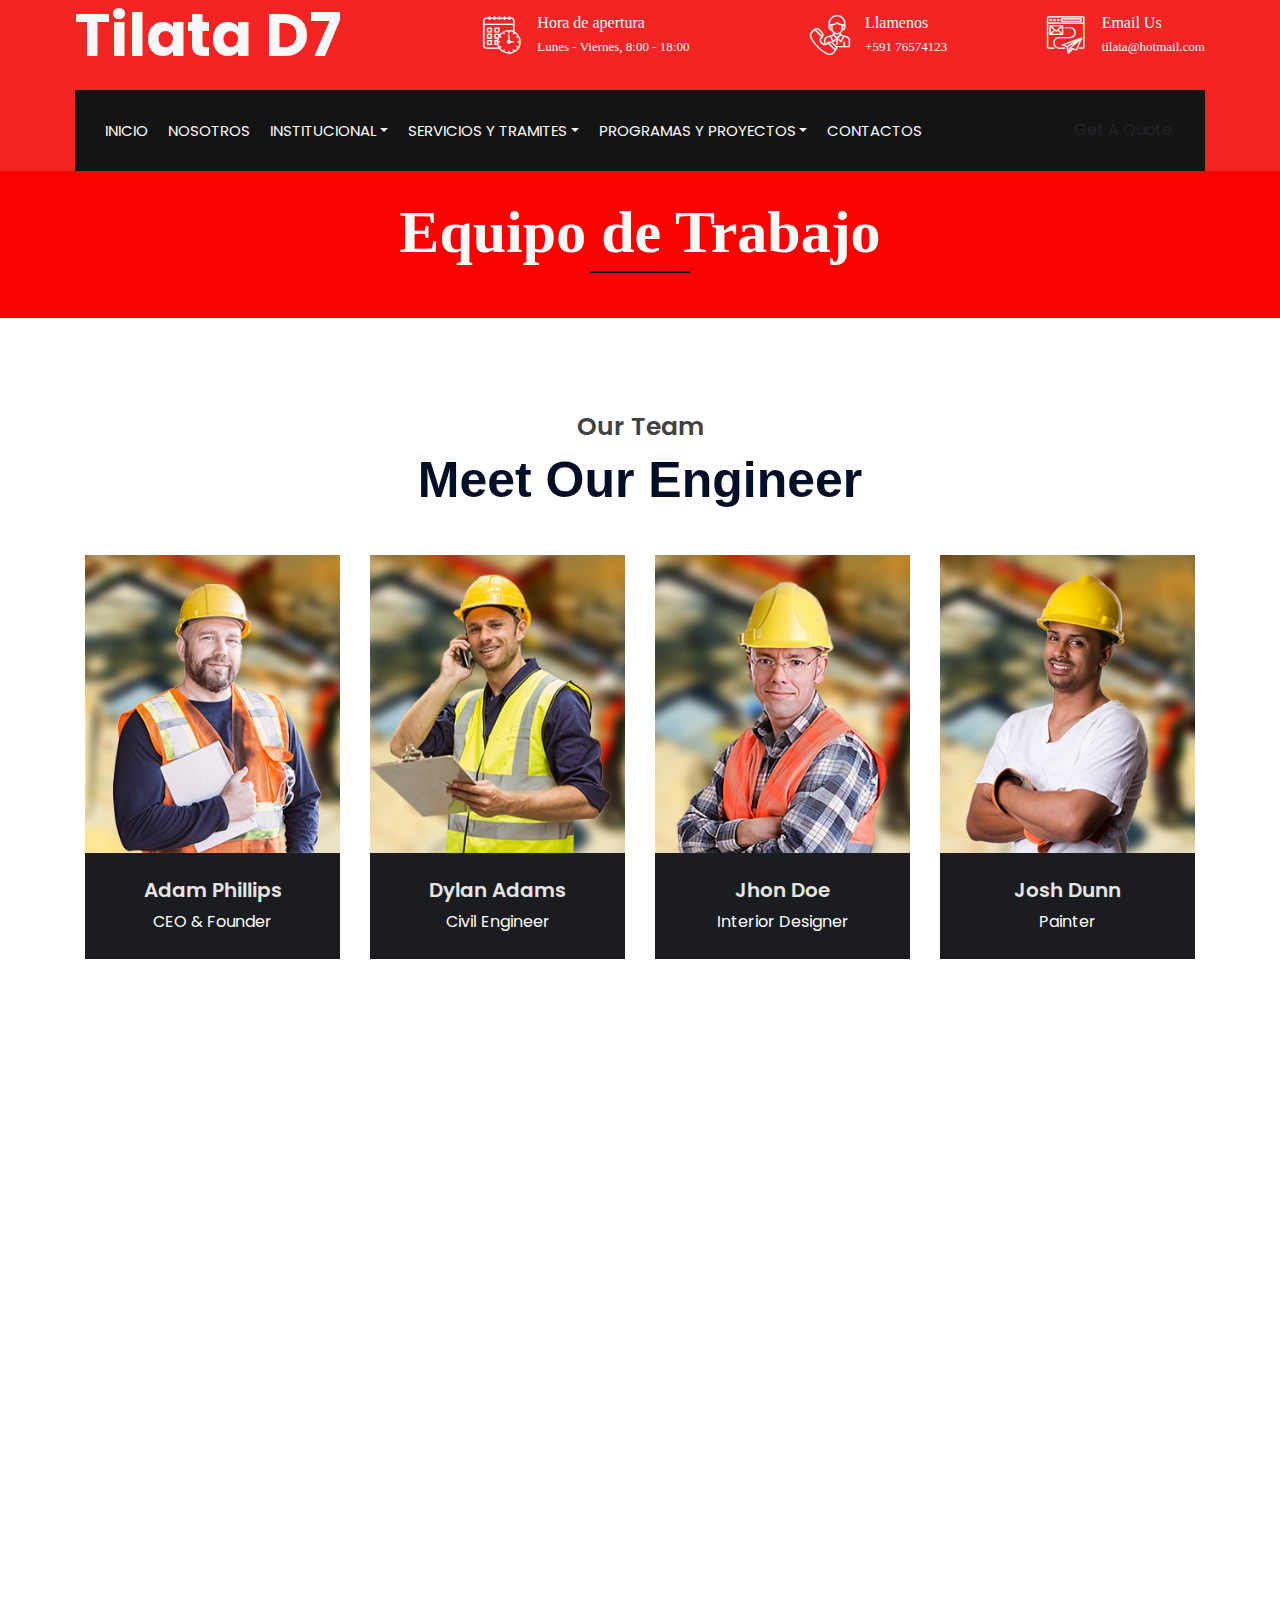
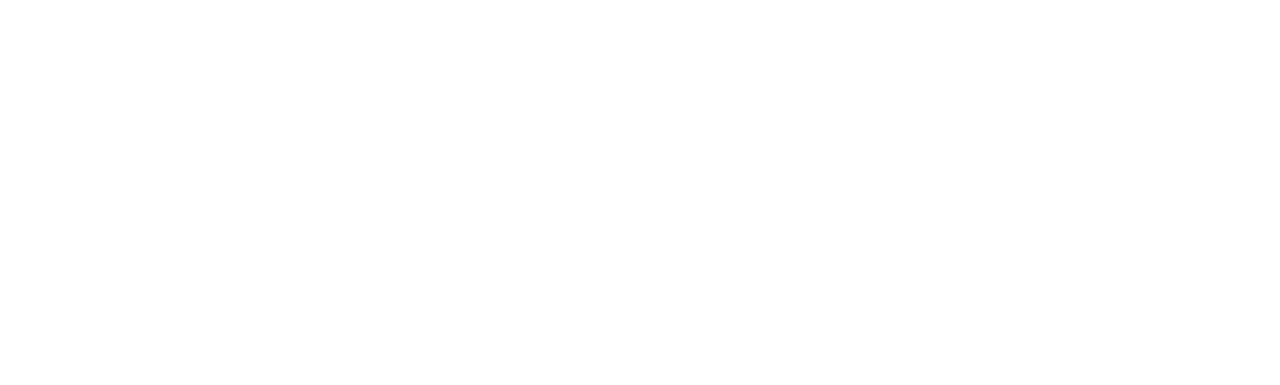
<file: equipo.html>
<!DOCTYPE html>
<html lang="en">
    <head>
        <meta charset="utf-8">
        <title>Sub Alcaldia de Tilata D-7</title>
        <meta content="width=device-width, initial-scale=1.0" name="viewport">
        <meta content="Construction Company Website Template" name="keywords">
        <meta content="Construction Company Website Template" name="description">

        <!-- Favicon 
        <link href="img/favicon.ico" rel="icon">-->
        <link rel="shorcut icon" href="imgs/descarga.png">

        <!-- Google Font -->
        <link href="https://fonts.googleapis.com/css2?family=Poppins:wght@100;200;300;400;500;600;700;800;900&display=swap" rel="stylesheet">

        <!-- CSS Libraries -->
        <link href="https://stackpath.bootstrapcdn.com/bootstrap/4.4.1/css/bootstrap.min.css" rel="stylesheet">
        <link href="https://cdnjs.cloudflare.com/ajax/libs/font-awesome/5.10.0/css/all.min.css" rel="stylesheet">
        <link href="lib/flaticon/font/flaticon.css" rel="stylesheet"> 
        <link href="lib/animate/animate.min.css" rel="stylesheet">
        <link href="lib/owlcarousel/assets/owl.carousel.min.css" rel="stylesheet">
        <link href="lib/lightbox/css/lightbox.min.css" rel="stylesheet">
        <link href="lib/slick/slick.css" rel="stylesheet">
        <link href="lib/slick/slick-theme.css" rel="stylesheet">

        <!-- Template Stylesheet -->
        <link href="css/style.css" rel="stylesheet">
    </head>

    <body>
        <div class="wrapper">
            <!-- Top Bar Start -->
            <div class="top-bar">
                <div class="container-fluid">
                    <div class="row align-items-center">
                        <div class="col-lg-4 col-md-12">
                            <div class="logo">
                                <a href="index.html">
                                    <h1>Tilata D7</h1>
                                    <!-- <img src="img/logo.jpg" alt="Logo"> -->
                                </a>
                            </div>
                        </div>
                        <div class="col-lg-8 col-md-7 d-none d-lg-block">
                            <div class="row">
                                <div class="col-4">
                                    <div class="top-bar-item">
                                        <div class="top-bar-icon">
                                            <i class="flaticon-calendar"></i>
                                        </div>
                                        <div class="top-bar-text">
                                            <h3>Hora de apertura</h3>
                                            <p>Lunes - Viernes, 8:00 - 18:00</p>
                                        </div>
                                    </div>
                                </div>
                                <div class="col-4">
                                    <div class="top-bar-item">
                                        <div class="top-bar-icon">
                                            <i class="flaticon-call"></i>
                                        </div>
                                        <div class="top-bar-text">
                                            <h3>Llamenos</h3>
                                            <p>+591 76574123</p>
                                        </div>
                                    </div>
                                </div>
                                <div class="col-4">
                                    <div class="top-bar-item">
                                        <div class="top-bar-icon">
                                            <i class="flaticon-send-mail"></i>
                                        </div>
                                        <div class="top-bar-text">
                                            <h3>Email Us</h3>
                                            <p>tilata@hotmail.com</p>
                                        </div>
                                    </div>
                                </div>
                            </div>
                        </div>
                    </div>
                </div>
            </div>
            <!-- Top Bar End -->

            <!-- Nav Bar Start -->
            <div class="nav-bar">
                <div class="container-fluid">
                    <nav class="navbar navbar-expand-lg bg-dark navbar-dark">
                        <a href="#" class="navbar-brand">MENU</a>
                        <button type="button" class="navbar-toggler" data-toggle="collapse" data-target="#navbarCollapse">
                            <span class="navbar-toggler-icon"></span>
                        </button>

                        <div class="collapse navbar-collapse justify-content-between" id="navbarCollapse">
                            <div class="navbar-nav mr-auto">
                                <a href="index.html" class="nav-item nav-link">Inicio</a>
                                <a href="nosotros.html" class="nav-item nav-link">Nosotros</a>
                                
                                <div class="nav-item dropdown">
                                    <a href="#" class="nav-link dropdown-toggle" data-toggle="dropdown">Institucional</a>
                                    <div class="dropdown-menu">
                                        <a href="mision.html" class="dropdown-item">Mision</a>
                                        <a href="vision.html" class="dropdown-item">Vision</a>
                                        <a href="objetivos.html" class="dropdown-item">Objetivo Institucional</a>
                                        <a href="organigrama.html" class="dropdown-item">Organigrama</a>
                                    </div>
                                </div>
                                
                                <div class="nav-item dropdown">
                                    <a href="#" class="nav-link dropdown-toggle" data-toggle="dropdown">Servicios y Tramites</a>
                                    <div class="dropdown-menu">
                                        <a href="guia.html" class="dropdown-item">Guia de Tramites</a>
                                        <a href="servicios.html" class="dropdown-item">Servicios</a>
                                    </div>
                                </div>

                                <div class="nav-item dropdown">
                                    <a href="#" class="nav-link dropdown-toggle" data-toggle="dropdown">Programas y Proyectos</a>
                                    <div class="dropdown-menu">
                                        <a href="obras.html" class="dropdown-item">Obras</a>
                                        <a href="portfolio.html" class="dropdown-item">Proyectos</a>
                                        <a href="equipo.html" class="dropdown-item">Equipo de Trabajo</a>
                                        <a href="noticias.html" class="dropdown-item">Noticias</a>
                                    </div>
                                </div>
                                <!--
                                <div class="nav-item dropdown">
                                    <a href="#" class="nav-link dropdown-toggle" data-toggle="dropdown">Paginas</a>
                                    <div class="dropdown-menu">
                                        <a href="obras.html" class="dropdown-item">Blog Page</a>
                                        <a href="single.html" class="dropdown-item">Single Page</a>
                                    </div>
                                </div>
                                -->
                                <a href="contact.html" class="nav-item nav-link">Contactos</a>
                            </div>
                            <div class="ml-auto">
                                <a class="btn" href="#">Get A Quote</a>
                            </div>
                        </div>
                    </nav>
                </div>
            </div>
            <!-- Nav Bar End -->
            
            
            <!-- Page Header Start -->
            <div class="page-header">
                <div class="container">
                    <div class="row">
                        <div class="col-12">
                            <h2>Equipo de Trabajo</h2>
                        </div>
                        <!--
                        <div class="col-12">
                            <a href="">Home</a>
                            <a href="">Our Team</a>
                        </div>
                        -->
                    </div>
                </div>
            </div>
            <!-- Page Header End -->


            <!-- Team Start -->
            <div class="team">
                <div class="container">
                    <div class="section-header text-center">
                        <p>Our Team</p>
                        <h2>Meet Our Engineer</h2>
                    </div>
                    <div class="row">
                        <div class="col-lg-3 col-md-6 wow fadeInUp" data-wow-delay="0.1s">
                            <div class="team-item">
                                <div class="team-img">
                                    <img src="img/team-1.jpg" alt="Team Image">
                                </div>
                                <div class="team-text">
                                    <h2>Adam Phillips</h2>
                                    <p>CEO & Founder</p>
                                </div>
                                <div class="team-social">
                                    <a class="social-tw" href=""><i class="fab fa-twitter"></i></a>
                                    <a class="social-fb" href=""><i class="fab fa-facebook-f"></i></a>
                                    <a class="social-li" href=""><i class="fab fa-linkedin-in"></i></a>
                                    <a class="social-in" href=""><i class="fab fa-instagram"></i></a>
                                </div>
                            </div>
                        </div>
                        <div class="col-lg-3 col-md-6 wow fadeInUp" data-wow-delay="0.2s">
                            <div class="team-item">
                                <div class="team-img">
                                    <img src="img/team-2.jpg" alt="Team Image">
                                </div>
                                <div class="team-text">
                                    <h2>Dylan Adams</h2>
                                    <p>Civil Engineer</p>
                                </div>
                                <div class="team-social">
                                    <a class="social-tw" href=""><i class="fab fa-twitter"></i></a>
                                    <a class="social-fb" href=""><i class="fab fa-facebook-f"></i></a>
                                    <a class="social-li" href=""><i class="fab fa-linkedin-in"></i></a>
                                    <a class="social-in" href=""><i class="fab fa-instagram"></i></a>
                                </div>
                            </div>
                        </div>
                        <div class="col-lg-3 col-md-6 wow fadeInUp" data-wow-delay="0.3s">
                            <div class="team-item">
                                <div class="team-img">
                                    <img src="img/team-3.jpg" alt="Team Image">
                                </div>
                                <div class="team-text">
                                    <h2>Jhon Doe</h2>
                                    <p>Interior Designer</p>
                                </div>
                                <div class="team-social">
                                    <a class="social-tw" href=""><i class="fab fa-twitter"></i></a>
                                    <a class="social-fb" href=""><i class="fab fa-facebook-f"></i></a>
                                    <a class="social-li" href=""><i class="fab fa-linkedin-in"></i></a>
                                    <a class="social-in" href=""><i class="fab fa-instagram"></i></a>
                                </div>
                            </div>
                        </div>
                        <div class="col-lg-3 col-md-6 wow fadeInUp" data-wow-delay="0.4s">
                            <div class="team-item">
                                <div class="team-img">
                                    <img src="img/team-4.jpg" alt="Team Image">
                                </div>
                                <div class="team-text">
                                    <h2>Josh Dunn</h2>
                                    <p>Painter</p>
                                </div>
                                <div class="team-social">
                                    <a class="social-tw" href=""><i class="fab fa-twitter"></i></a>
                                    <a class="social-fb" href=""><i class="fab fa-facebook-f"></i></a>
                                    <a class="social-li" href=""><i class="fab fa-linkedin-in"></i></a>
                                    <a class="social-in" href=""><i class="fab fa-instagram"></i></a>
                                </div>
                            </div>
                        </div>
                        <div class="col-lg-3 col-md-6 wow fadeInUp" data-wow-delay="0.1s">
                            <div class="team-item">
                                <div class="team-img">
                                    <img src="img/team-1.jpg" alt="Team Image">
                                </div>
                                <div class="team-text">
                                    <h2>Adam Phillips</h2>
                                    <p>CEO & Founder</p>
                                </div>
                                <div class="team-social">
                                    <a class="social-tw" href=""><i class="fab fa-twitter"></i></a>
                                    <a class="social-fb" href=""><i class="fab fa-facebook-f"></i></a>
                                    <a class="social-li" href=""><i class="fab fa-linkedin-in"></i></a>
                                    <a class="social-in" href=""><i class="fab fa-instagram"></i></a>
                                </div>
                            </div>
                        </div>
                        <div class="col-lg-3 col-md-6 wow fadeInUp" data-wow-delay="0.2s">
                            <div class="team-item">
                                <div class="team-img">
                                    <img src="img/team-2.jpg" alt="Team Image">
                                </div>
                                <div class="team-text">
                                    <h2>Dylan Adams</h2>
                                    <p>Civil Engineer</p>
                                </div>
                                <div class="team-social">
                                    <a class="social-tw" href=""><i class="fab fa-twitter"></i></a>
                                    <a class="social-fb" href=""><i class="fab fa-facebook-f"></i></a>
                                    <a class="social-li" href=""><i class="fab fa-linkedin-in"></i></a>
                                    <a class="social-in" href=""><i class="fab fa-instagram"></i></a>
                                </div>
                            </div>
                        </div>
                        <div class="col-lg-3 col-md-6 wow fadeInUp" data-wow-delay="0.3s">
                            <div class="team-item">
                                <div class="team-img">
                                    <img src="img/team-3.jpg" alt="Team Image">
                                </div>
                                <div class="team-text">
                                    <h2>Jhon Doe</h2>
                                    <p>Interior Designer</p>
                                </div>
                                <div class="team-social">
                                    <a class="social-tw" href=""><i class="fab fa-twitter"></i></a>
                                    <a class="social-fb" href=""><i class="fab fa-facebook-f"></i></a>
                                    <a class="social-li" href=""><i class="fab fa-linkedin-in"></i></a>
                                    <a class="social-in" href=""><i class="fab fa-instagram"></i></a>
                                </div>
                            </div>
                        </div>
                        <div class="col-lg-3 col-md-6 wow fadeInUp" data-wow-delay="0.4s">
                            <div class="team-item">
                                <div class="team-img">
                                    <img src="img/team-4.jpg" alt="Team Image">
                                </div>
                                <div class="team-text">
                                    <h2>Josh Dunn</h2>
                                    <p>Painter</p>
                                </div>
                                <div class="team-social">
                                    <a class="social-tw" href=""><i class="fab fa-twitter"></i></a>
                                    <a class="social-fb" href=""><i class="fab fa-facebook-f"></i></a>
                                    <a class="social-li" href=""><i class="fab fa-linkedin-in"></i></a>
                                    <a class="social-in" href=""><i class="fab fa-instagram"></i></a>
                                </div>
                            </div>
                        </div>
                    </div>
                </div>
            </div>
            <!-- Team End -->


            <!-- Footer Start -->
            <div class="footer wow fadeIn" data-wow-delay="0.3s">
                <div class="container">
                    <div class="row">
                        <div class="col-md-6 col-lg-3">
                            <div class="footer-contact">
                                <h2>Office Contact</h2>
                                <p><i class="fa fa-map-marker-alt"></i>123 Street, New York, USA</p>
                                <p><i class="fa fa-phone-alt"></i>+012 345 67890</p>
                                <p><i class="fa fa-envelope"></i>info@example.com</p>
                                <div class="footer-social">
                                    <a href=""><i class="fab fa-twitter"></i></a>
                                    <a href=""><i class="fab fa-facebook-f"></i></a>
                                    <a href=""><i class="fab fa-youtube"></i></a>
                                    <a href=""><i class="fab fa-instagram"></i></a>
                                    <a href=""><i class="fab fa-linkedin-in"></i></a>
                                </div>
                            </div>
                        </div>
                        <div class="col-md-6 col-lg-3">
                            <div class="footer-link">
                                <h2>Services Areas</h2>
                                <a href="">Building Construction</a>
                                <a href="">House Renovation</a>
                                <a href="">Architecture Design</a>
                                <a href="">Interior Design</a>
                                <a href="">Painting</a>
                            </div>
                        </div>
                        <div class="col-md-6 col-lg-3">
                            <div class="footer-link">
                                <h2>Useful Pages</h2>
                                <a href="">About Us</a>
                                <a href="">Contact Us</a>
                                <a href="">Our Team</a>
                                <a href="">Projects</a>
                                <a href="">Testimonial</a>
                            </div>
                        </div>
                        <div class="col-md-6 col-lg-3">
                            <div class="newsletter">
                                <h2>Newsletter</h2>
                                <p>
                                    Lorem ipsum dolor sit amet elit. Phasellus nec pretium mi. Curabitur facilisis ornare velit non vulpu
                                </p>
                                <div class="form">
                                    <input class="form-control" placeholder="Email here">
                                    <button class="btn">Submit</button>
                                </div>
                            </div>
                        </div>
                    </div>
                </div>
                <div class="container footer-menu">
                    <div class="f-menu">
                        <a href="">Terms of use</a>
                        <a href="">Privacy policy</a>
                        <a href="">Cookies</a>
                        <a href="">Help</a>
                        <a href="">FQAs</a>
                    </div>
                </div>
                <div class="container copyright">
                    <div class="row">
                        <div class="col-md-6">
                            <p>&copy; <a href="#">Your Site Name</a>, All Right Reserved.</p>
                        </div>
                        <div class="col-md-6">
                            <p>Designed By <a href="https://htmlcodex.com">HTML Codex</a></p>
                        </div>
                    </div>
                </div>
            </div>
            <!-- Footer End -->

            <a href="#" class="back-to-top"><i class="fa fa-chevron-up"></i></a>
        </div>

        <!-- JavaScript Libraries -->
        <script src="https://code.jquery.com/jquery-3.4.1.min.js"></script>
        <script src="https://stackpath.bootstrapcdn.com/bootstrap/4.4.1/js/bootstrap.bundle.min.js"></script>
        <script src="lib/easing/easing.min.js"></script>
        <script src="lib/wow/wow.min.js"></script>
        <script src="lib/owlcarousel/owl.carousel.min.js"></script>
        <script src="lib/isotope/isotope.pkgd.min.js"></script>
        <script src="lib/lightbox/js/lightbox.min.js"></script>
        <script src="lib/waypoints/waypoints.min.js"></script>
        <script src="lib/counterup/counterup.min.js"></script>
        <script src="lib/slick/slick.min.js"></script>

        <!-- Template Javascript -->
        <script src="js/main.js"></script>
    </body>
</html>
</file>
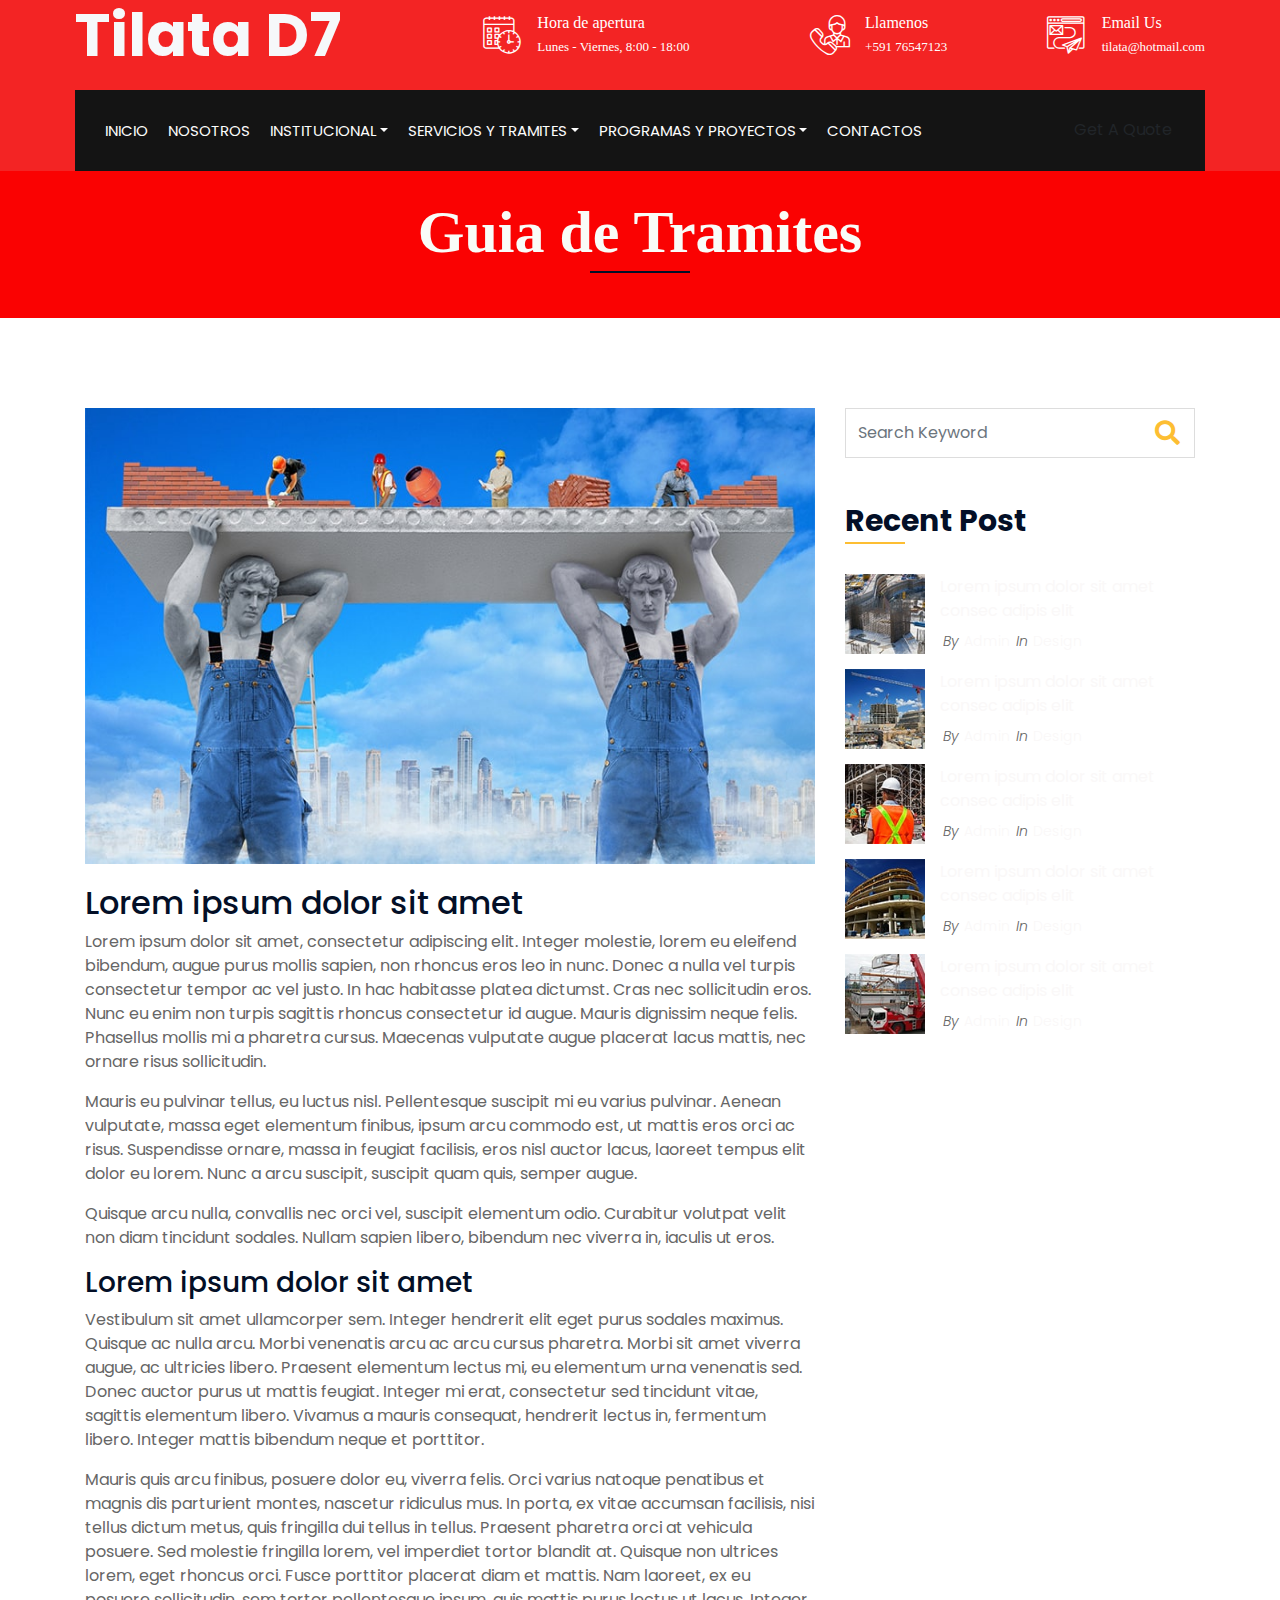
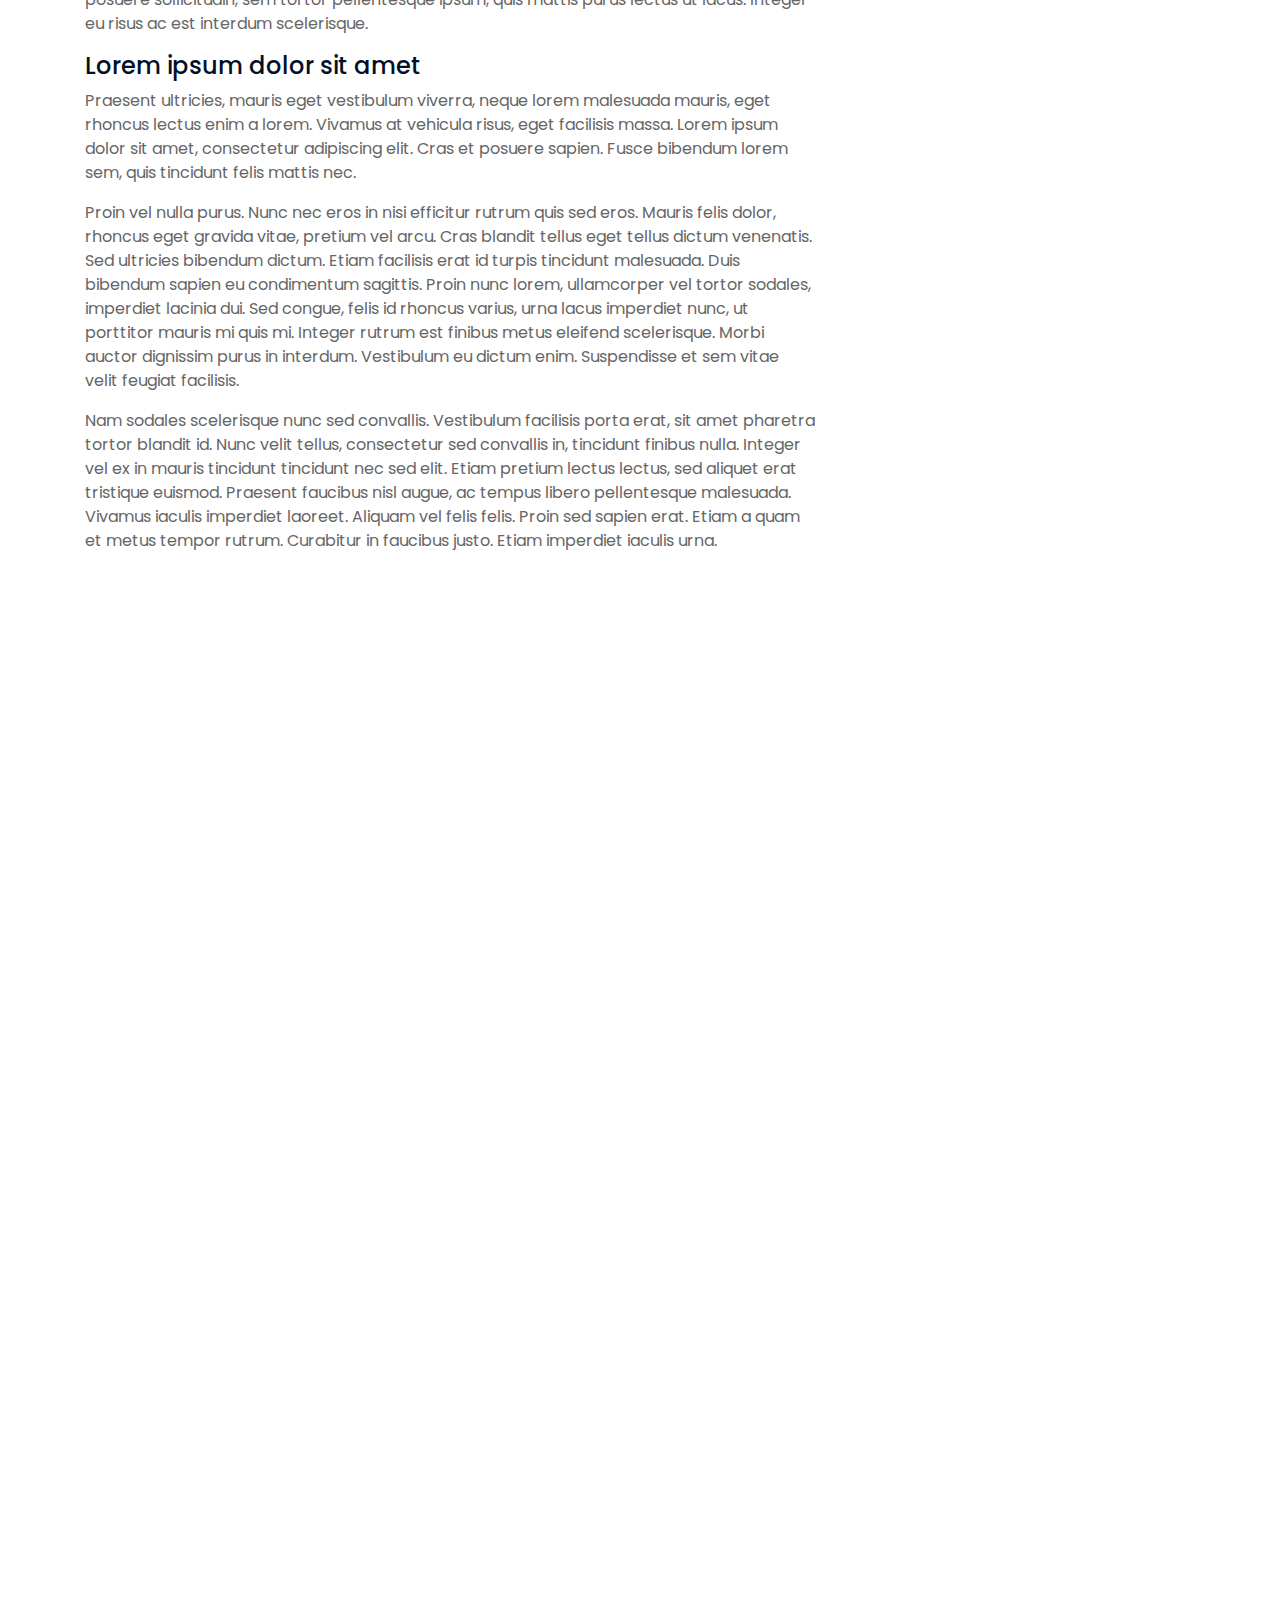
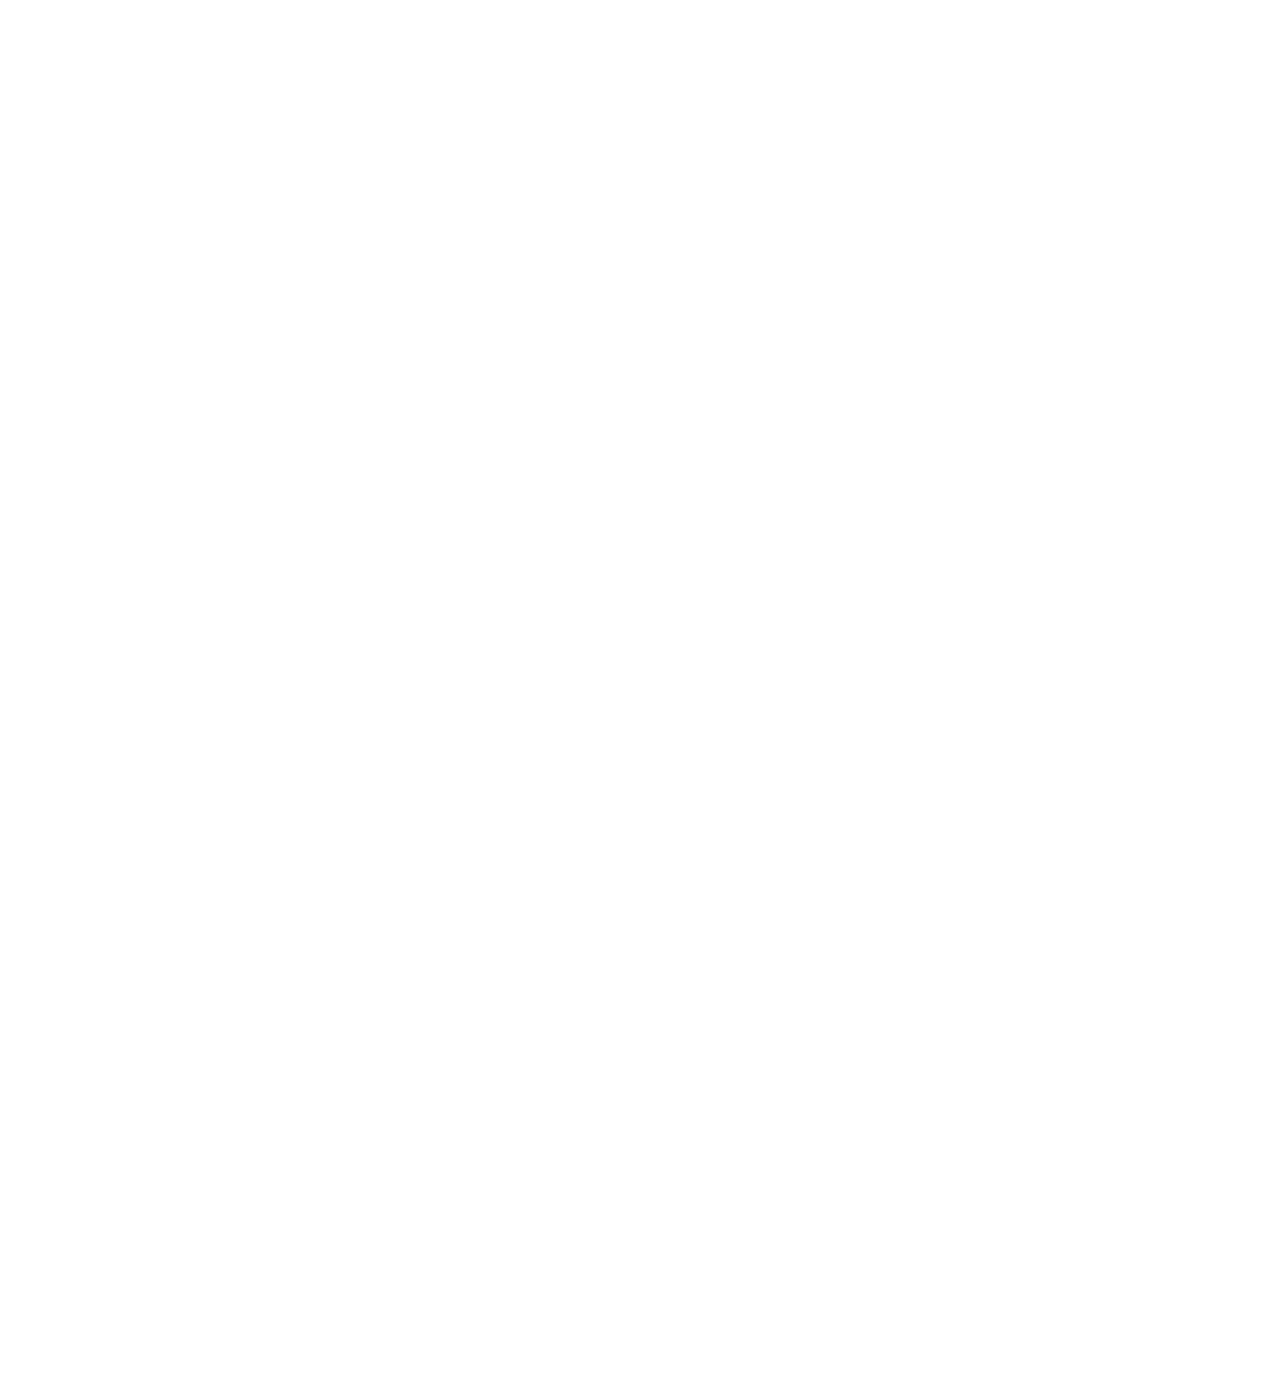
<file: guia.html>
<!DOCTYPE html>
<html lang="en">
    <head>
        <meta charset="utf-8">
        <title>Sub Alcaldia de Tilata D-7</title>
        <meta content="width=device-width, initial-scale=1.0" name="viewport">
        <meta content="Construction Company Website Template" name="keywords">
        <meta content="Construction Company Website Template" name="description">

        <!-- Favicon 
        <link href="img/favicon.ico" rel="icon">-->
        <link rel="shorcut icon" href="imgs/descarga.png">

        <!-- Google Font -->
        <link href="https://fonts.googleapis.com/css2?family=Poppins:wght@100;200;300;400;500;600;700;800;900&display=swap" rel="stylesheet">

        <!-- CSS Libraries -->
        <link href="https://stackpath.bootstrapcdn.com/bootstrap/4.4.1/css/bootstrap.min.css" rel="stylesheet">
        <link href="https://cdnjs.cloudflare.com/ajax/libs/font-awesome/5.10.0/css/all.min.css" rel="stylesheet">
        <link href="lib/flaticon/font/flaticon.css" rel="stylesheet"> 
        <link href="lib/animate/animate.min.css" rel="stylesheet">
        <link href="lib/owlcarousel/assets/owl.carousel.min.css" rel="stylesheet">
        <link href="lib/lightbox/css/lightbox.min.css" rel="stylesheet">
        <link href="lib/slick/slick.css" rel="stylesheet">
        <link href="lib/slick/slick-theme.css" rel="stylesheet">

        <!-- Template Stylesheet -->
        <link href="css/style.css" rel="stylesheet">
    </head>

    <body>
        <div class="wrapper">
            <!-- Top Bar Start -->
            <div class="top-bar">
                <div class="container-fluid">
                    <div class="row align-items-center">
                        <div class="col-lg-4 col-md-12">
                            <div class="logo">
                                <a href="index.html">
                                    <h1>Tilata D7</h1>
                                    <!-- <img src="img/logo.jpg" alt="Logo"> -->
                                </a>
                            </div>
                        </div>
                        <div class="col-lg-8 col-md-7 d-none d-lg-block">
                            <div class="row">
                                <div class="col-4">
                                    <div class="top-bar-item">
                                        <div class="top-bar-icon">
                                            <i class="flaticon-calendar"></i>
                                        </div>
                                        <div class="top-bar-text">
                                            <h3>Hora de apertura</h3>
                                            <p>Lunes - Viernes, 8:00 - 18:00</p>
                                        </div>
                                    </div>
                                </div>
                                <div class="col-4">
                                    <div class="top-bar-item">
                                        <div class="top-bar-icon">
                                            <i class="flaticon-call"></i>
                                        </div>
                                        <div class="top-bar-text">
                                            <h3>Llamenos</h3>
                                            <p>+591 76547123</p>
                                        </div>
                                    </div>
                                </div>
                                <div class="col-4">
                                    <div class="top-bar-item">
                                        <div class="top-bar-icon">
                                            <i class="flaticon-send-mail"></i>
                                        </div>
                                        <div class="top-bar-text">
                                            <h3>Email Us</h3>
                                            <p>tilata@hotmail.com</p>
                                        </div>
                                    </div>
                                </div>
                            </div>
                        </div>
                    </div>
                </div>
            </div>
            <!-- Top Bar End -->

            <!-- Nav Bar Start -->
            <div class="nav-bar">
                <div class="container-fluid">
                    <nav class="navbar navbar-expand-lg bg-dark navbar-dark">
                        <a href="#" class="navbar-brand">MENU</a>
                        <button type="button" class="navbar-toggler" data-toggle="collapse" data-target="#navbarCollapse">
                            <span class="navbar-toggler-icon"></span>
                        </button>

                        <div class="collapse navbar-collapse justify-content-between" id="navbarCollapse">
                            <div class="navbar-nav mr-auto">
                                <a href="index.html" class="nav-item nav-link">Inicio</a>
                                <a href="nosotros.html" class="nav-item nav-link">Nosotros</a>
                                <div class="nav-item dropdown">
                                    <a href="#" class="nav-link dropdown-toggle" data-toggle="dropdown">Institucional</a>
                                    <div class="dropdown-menu">
                                        <a href="mision.html" class="dropdown-item">Mision</a>
                                        <a href="vision.html" class="dropdown-item">Vision</a>
                                        <a href="objetivos.html" class="dropdown-item">Objetivo Institucional</a>
                                        <a href="organigrama.html" class="dropdown-item">Organigrama</a>
                                    </div>
                                </div>
                                
                                <div class="nav-item dropdown">
                                    <a href="#" class="nav-link dropdown-toggle" data-toggle="dropdown">Servicios y Tramites</a>
                                    <div class="dropdown-menu">
                                        <a href="guia.html" class="dropdown-item">Guia de Tramites</a>
                                        <a href="servicios.html" class="dropdown-item">Servicios</a>
                                    </div>
                                </div>
                                
                                <div class="nav-item dropdown">
                                    <a href="#" class="nav-link dropdown-toggle" data-toggle="dropdown">Programas y Proyectos</a>
                                    <div class="dropdown-menu">
                                        <a href="obras.html" class="dropdown-item">Obras</a>
                                        <a href="portfolio.html" class="dropdown-item">Proyectos</a>
                                        <a href="equipo.html" class="dropdown-item">Equipo de Trabajo</a>
                                        <a href="noticias.html" class="dropdown-item">Noticias</a>
                                    </div>
                                </div>

                                <!--
                                <div class="nav-item dropdown">
                                    <a href="#" class="nav-link dropdown-toggle active" data-toggle="dropdown">Paginas</a>
                                    <div class="dropdown-menu">
                                        <a href="obras.html" class="dropdown-item">Blog Page</a>
                                        <a href="single.html" class="dropdown-item">Single Page</a>
                                    </div>
                                </div>
                                -->
                                <a href="contact.html" class="nav-item nav-link">Contactos</a>
                            </div>
                            <div class="ml-auto">
                                <a class="btn" href="#">Get A Quote</a>
                            </div>
                        </div>
                    </nav>
                </div>
            </div>
            <!-- Nav Bar End -->


            <!-- Page Header Start -->
            <div class="page-header">
                <div class="container">
                    <div class="row">
                        <div class="col-12">
                            <h2>Guia de Tramites</h2>
                        </div>
                        <!--
                        <div class="col-12">
                            <a href="">Home</a>
                            <a href="">Single Page</a>
                        </div>
                        -->
                    </div>
                </div>
            </div>
            <!-- Page Header End -->


            <!-- Single Post Start-->
            <div class="single">
                <div class="container">
                    <div class="row">
                        <div class="col-lg-8">
                            <div class="single-content wow fadeInUp">
                                <img src="img/single.jpg" />
                                <h2>Lorem ipsum dolor sit amet</h2>
                                <p>
                                    Lorem ipsum dolor sit amet, consectetur adipiscing elit. Integer molestie, lorem eu eleifend bibendum, augue purus mollis sapien, non rhoncus eros leo in nunc. Donec a nulla vel turpis consectetur tempor ac vel justo. In hac habitasse platea dictumst. Cras nec sollicitudin eros. Nunc eu enim non turpis sagittis rhoncus consectetur id augue. Mauris dignissim neque felis. Phasellus mollis mi a pharetra cursus. Maecenas vulputate augue placerat lacus mattis, nec ornare risus sollicitudin.
                                </p>
                                <p>
                                    Mauris eu pulvinar tellus, eu luctus nisl. Pellentesque suscipit mi eu varius pulvinar. Aenean vulputate, massa eget elementum finibus, ipsum arcu commodo est, ut mattis eros orci ac risus. Suspendisse ornare, massa in feugiat facilisis, eros nisl auctor lacus, laoreet tempus elit dolor eu lorem. Nunc a arcu suscipit, suscipit quam quis, semper augue.
                                </p>
                                <p>
                                    Quisque arcu nulla, convallis nec orci vel, suscipit elementum odio. Curabitur volutpat velit non diam tincidunt sodales. Nullam sapien libero, bibendum nec viverra in, iaculis ut eros.
                                </p>
                                <h3>Lorem ipsum dolor sit amet</h3>
                                <p>
                                    Vestibulum sit amet ullamcorper sem. Integer hendrerit elit eget purus sodales maximus. Quisque ac nulla arcu. Morbi venenatis arcu ac arcu cursus pharetra. Morbi sit amet viverra augue, ac ultricies libero. Praesent elementum lectus mi, eu elementum urna venenatis sed. Donec auctor purus ut mattis feugiat. Integer mi erat, consectetur sed tincidunt vitae, sagittis elementum libero. Vivamus a mauris consequat, hendrerit lectus in, fermentum libero. Integer mattis bibendum neque et porttitor.
                                </p>
                                <p>
                                    Mauris quis arcu finibus, posuere dolor eu, viverra felis. Orci varius natoque penatibus et magnis dis parturient montes, nascetur ridiculus mus. In porta, ex vitae accumsan facilisis, nisi tellus dictum metus, quis fringilla dui tellus in tellus. Praesent pharetra orci at vehicula posuere. Sed molestie fringilla lorem, vel imperdiet tortor blandit at. Quisque non ultrices lorem, eget rhoncus orci. Fusce porttitor placerat diam et mattis. Nam laoreet, ex eu posuere sollicitudin, sem tortor pellentesque ipsum, quis mattis purus lectus ut lacus. Integer eu risus ac est interdum scelerisque.
                                </p>
                                <h4>Lorem ipsum dolor sit amet</h4>
                                <p>
                                    Praesent ultricies, mauris eget vestibulum viverra, neque lorem malesuada mauris, eget rhoncus lectus enim a lorem. Vivamus at vehicula risus, eget facilisis massa. Lorem ipsum dolor sit amet, consectetur adipiscing elit. Cras et posuere sapien. Fusce bibendum lorem sem, quis tincidunt felis mattis nec.
                                </p>
                                <p>
                                    Proin vel nulla purus. Nunc nec eros in nisi efficitur rutrum quis sed eros. Mauris felis dolor, rhoncus eget gravida vitae, pretium vel arcu. Cras blandit tellus eget tellus dictum venenatis. Sed ultricies bibendum dictum. Etiam facilisis erat id turpis tincidunt malesuada. Duis bibendum sapien eu condimentum sagittis. Proin nunc lorem, ullamcorper vel tortor sodales, imperdiet lacinia dui. Sed congue, felis id rhoncus varius, urna lacus imperdiet nunc, ut porttitor mauris mi quis mi. Integer rutrum est finibus metus eleifend scelerisque. Morbi auctor dignissim purus in interdum. Vestibulum eu dictum enim. Suspendisse et sem vitae velit feugiat facilisis.
                                </p>
                                <p>
                                    Nam sodales scelerisque nunc sed convallis. Vestibulum facilisis porta erat, sit amet pharetra tortor blandit id. Nunc velit tellus, consectetur sed convallis in, tincidunt finibus nulla. Integer vel ex in mauris tincidunt tincidunt nec sed elit. Etiam pretium lectus lectus, sed aliquet erat tristique euismod. Praesent faucibus nisl augue, ac tempus libero pellentesque malesuada. Vivamus iaculis imperdiet laoreet. Aliquam vel felis felis. Proin sed sapien erat. Etiam a quam et metus tempor rutrum. Curabitur in faucibus justo. Etiam imperdiet iaculis urna.
                                </p>
                            </div>
                            <div class="single-tags wow fadeInUp">
                                <a href="">National</a>
                                <a href="">International</a>
                                <a href="">Economics</a>
                                <a href="">Politics</a>
                                <a href="">Lifestyle</a>
                                <a href="">Technology</a>
                                <a href="">Trades</a>
                            </div>
                            <div class="single-bio wow fadeInUp">
                                <div class="single-bio-img">
                                    <img src="img/user.jpg" />
                                </div>
                                <div class="single-bio-text">
                                    <h3>Author Name</h3>
                                    <p>
                                        Lorem ipsum dolor sit amet elit. Integer lorem augue purus mollis sapien, non eros leo in nunc. Donec a nulla vel turpis tempor ac vel justo. In hac platea dictumst.
                                    </p>
                                </div>
                            </div>
                            <div class="single-related wow fadeInUp">
                                <h2>Related Post</h2>
                                <div class="owl-carousel related-slider">
                                    <div class="post-item">
                                        <div class="post-img">
                                            <img src="img/post-1.jpg" />
                                        </div>
                                        <div class="post-text">
                                            <a href="">Lorem ipsum dolor sit amet consec adipis elit</a>
                                            <div class="post-meta">
                                                <p>By<a href="">Admin</a></p>
                                                <p>In<a href="">Design</a></p>
                                            </div>
                                        </div>
                                    </div>
                                    <div class="post-item">
                                        <div class="post-img">
                                            <img src="img/post-2.jpg" />
                                        </div>
                                        <div class="post-text">
                                            <a href="">Lorem ipsum dolor sit amet consec adipis elit</a>
                                            <div class="post-meta">
                                                <p>By<a href="">Admin</a></p>
                                                <p>In<a href="">Design</a></p>
                                            </div>
                                        </div>
                                    </div>
                                    <div class="post-item">
                                        <div class="post-img">
                                            <img src="img/post-3.jpg" />
                                        </div>
                                        <div class="post-text">
                                            <a href="">Lorem ipsum dolor sit amet consec adipis elit</a>
                                            <div class="post-meta">
                                                <p>By<a href="">Admin</a></p>
                                                <p>In<a href="">Design</a></p>
                                            </div>
                                        </div>
                                    </div>
                                    <div class="post-item">
                                        <div class="post-img">
                                            <img src="img/post-4.jpg" />
                                        </div>
                                        <div class="post-text">
                                            <a href="">Lorem ipsum dolor sit amet consec adipis elit</a>
                                            <div class="post-meta">
                                                <p>By<a href="">Admin</a></p>
                                                <p>In<a href="">Design</a></p>
                                            </div>
                                        </div>
                                    </div>
                                </div>
                            </div>

                            <div class="single-comment wow fadeInUp">
                                <h2>3 Comments</h2>
                                <ul class="comment-list">
                                    <li class="comment-item">
                                        <div class="comment-body">
                                            <div class="comment-img">
                                                <img src="img/user.jpg" />
                                            </div>
                                            <div class="comment-text">
                                                <h3><a href="">Josh Dunn</a></h3>
                                                <span>01 Jan 2045 at 12:00pm</span>
                                                <p>
                                                    Lorem ipsum dolor sit amet elit. Integer lorem augue purus mollis sapien, non eros leo in nunc. Donec a nulla vel turpis tempor ac vel justo. In hac platea dictumst. 
                                                </p>
                                                <a class="btn" href="">Reply</a>
                                            </div>
                                        </div>
                                    </li>
                                    <li class="comment-item">
                                        <div class="comment-body">
                                            <div class="comment-img">
                                                <img src="img/user.jpg" />
                                            </div>
                                            <div class="comment-text">
                                                <h3><a href="">Josh Dunn</a></h3>
                                                <p><span>01 Jan 2045 at 12:00pm</span></p>
                                                <p>
                                                    Lorem ipsum dolor sit amet elit. Integer lorem augue purus mollis sapien, non eros leo in nunc. Donec a nulla vel turpis tempor ac vel justo. In hac platea dictumst. 
                                                </p>
                                                <a class="btn" href="">Reply</a>
                                            </div>
                                        </div>
                                        <ul class="comment-child">
                                            <li class="comment-item">
                                                <div class="comment-body">
                                                    <div class="comment-img">
                                                        <img src="img/user.jpg" />
                                                    </div>
                                                    <div class="comment-text">
                                                        <h3><a href="">Josh Dunn</a></h3>
                                                        <p><span>01 Jan 2045 at 12:00pm</span></p>
                                                        <p>
                                                            Lorem ipsum dolor sit amet elit. Integer lorem augue purus mollis sapien, non eros leo in nunc. Donec a nulla vel turpis tempor ac vel justo. In hac platea dictumst. 
                                                        </p>
                                                        <a class="btn" href="">Reply</a>
                                                    </div>
                                                </div>
                                            </li>
                                        </ul>
                                    </li>
                                </ul>
                            </div>
                            <div class="comment-form wow fadeInUp">
                                <h2>Leave a comment</h2>
                                <form>
                                    <div class="form-group">
                                        <label for="name">Name *</label>
                                        <input type="text" class="form-control" id="name">
                                    </div>
                                    <div class="form-group">
                                        <label for="email">Email *</label>
                                        <input type="email" class="form-control" id="email">
                                    </div>
                                    <div class="form-group">
                                        <label for="website">Website</label>
                                        <input type="url" class="form-control" id="website">
                                    </div>

                                    <div class="form-group">
                                        <label for="message">Message *</label>
                                        <textarea id="message" cols="30" rows="5" class="form-control"></textarea>
                                    </div>
                                    <div class="form-group">
                                        <input type="submit" value="Post Comment" class="btn">
                                    </div>
                                </form>
                            </div>
                        </div>

                        <div class="col-lg-4">
                            <div class="sidebar">
                                <div class="sidebar-widget wow fadeInUp">
                                    <div class="search-widget">
                                        <form>
                                            <input class="form-control" type="text" placeholder="Search Keyword">
                                            <button class="btn"><i class="fa fa-search"></i></button>
                                        </form>
                                    </div>
                                </div>

                                <div class="sidebar-widget wow fadeInUp">
                                    <h2 class="widget-title">Recent Post</h2>
                                    <div class="recent-post">
                                        <div class="post-item">
                                            <div class="post-img">
                                                <img src="img/post-1.jpg" />
                                            </div>
                                            <div class="post-text">
                                                <a href="">Lorem ipsum dolor sit amet consec adipis elit</a>
                                                <div class="post-meta">
                                                    <p>By<a href="">Admin</a></p>
                                                    <p>In<a href="">Design</a></p>
                                                </div>
                                            </div>
                                        </div>
                                        <div class="post-item">
                                            <div class="post-img">
                                                <img src="img/post-2.jpg" />
                                            </div>
                                            <div class="post-text">
                                                <a href="">Lorem ipsum dolor sit amet consec adipis elit</a>
                                                <div class="post-meta">
                                                    <p>By<a href="">Admin</a></p>
                                                    <p>In<a href="">Design</a></p>
                                                </div>
                                            </div>
                                        </div>
                                        <div class="post-item">
                                            <div class="post-img">
                                                <img src="img/post-3.jpg" />
                                            </div>
                                            <div class="post-text">
                                                <a href="">Lorem ipsum dolor sit amet consec adipis elit</a>
                                                <div class="post-meta">
                                                    <p>By<a href="">Admin</a></p>
                                                    <p>In<a href="">Design</a></p>
                                                </div>
                                            </div>
                                        </div>
                                        <div class="post-item">
                                            <div class="post-img">
                                                <img src="img/post-4.jpg" />
                                            </div>
                                            <div class="post-text">
                                                <a href="">Lorem ipsum dolor sit amet consec adipis elit</a>
                                                <div class="post-meta">
                                                    <p>By<a href="">Admin</a></p>
                                                    <p>In<a href="">Design</a></p>
                                                </div>
                                            </div>
                                        </div>
                                        <div class="post-item">
                                            <div class="post-img">
                                                <img src="img/post-5.jpg" />
                                            </div>
                                            <div class="post-text">
                                                <a href="">Lorem ipsum dolor sit amet consec adipis elit</a>
                                                <div class="post-meta">
                                                    <p>By<a href="">Admin</a></p>
                                                    <p>In<a href="">Design</a></p>
                                                </div>
                                            </div>
                                        </div>
                                    </div>
                                </div>

                                <div class="sidebar-widget wow fadeInUp">
                                    <div class="image-widget">
                                        <a href="#"><img src="img/blog-1.jpg" alt="Image"></a>
                                    </div>
                                </div>

                                <div class="sidebar-widget wow fadeInUp">
                                    <div class="tab-post">
                                        <ul class="nav nav-pills nav-justified">
                                            <li class="nav-item">
                                                <a class="nav-link active" data-toggle="pill" href="#featured">Featured</a>
                                            </li>
                                            <li class="nav-item">
                                                <a class="nav-link" data-toggle="pill" href="#popular">Popular</a>
                                            </li>
                                            <li class="nav-item">
                                                <a class="nav-link" data-toggle="pill" href="#latest">Latest</a>
                                            </li>
                                        </ul>

                                        <div class="tab-content">
                                            <div id="featured" class="container tab-pane active">
                                                <div class="post-item">
                                                    <div class="post-img">
                                                        <img src="img/post-1.jpg" />
                                                    </div>
                                                    <div class="post-text">
                                                        <a href="">Lorem ipsum dolor sit amet consec adipis elit</a>
                                                        <div class="post-meta">
                                                            <p>By<a href="">Admin</a></p>
                                                            <p>In<a href="">Design</a></p>
                                                        </div>
                                                    </div>
                                                </div>
                                                <div class="post-item">
                                                    <div class="post-img">
                                                        <img src="img/post-2.jpg" />
                                                    </div>
                                                    <div class="post-text">
                                                        <a href="">Lorem ipsum dolor sit amet consec adipis elit</a>
                                                        <div class="post-meta">
                                                            <p>By<a href="">Admin</a></p>
                                                            <p>In<a href="">Design</a></p>
                                                        </div>
                                                    </div>
                                                </div>
                                                <div class="post-item">
                                                    <div class="post-img">
                                                        <img src="img/post-3.jpg" />
                                                    </div>
                                                    <div class="post-text">
                                                        <a href="">Lorem ipsum dolor sit amet consec adipis elit</a>
                                                        <div class="post-meta">
                                                            <p>By<a href="">Admin</a></p>
                                                            <p>In<a href="">Design</a></p>
                                                        </div>
                                                    </div>
                                                </div>
                                                <div class="post-item">
                                                    <div class="post-img">
                                                        <img src="img/post-4.jpg" />
                                                    </div>
                                                    <div class="post-text">
                                                        <a href="">Lorem ipsum dolor sit amet consec adipis elit</a>
                                                        <div class="post-meta">
                                                            <p>By<a href="">Admin</a></p>
                                                            <p>In<a href="">Design</a></p>
                                                        </div>
                                                    </div>
                                                </div>
                                                <div class="post-item">
                                                    <div class="post-img">
                                                        <img src="img/post-5.jpg" />
                                                    </div>
                                                    <div class="post-text">
                                                        <a href="">Lorem ipsum dolor sit amet consec adipis elit</a>
                                                        <div class="post-meta">
                                                            <p>By<a href="">Admin</a></p>
                                                            <p>In<a href="">Design</a></p>
                                                        </div>
                                                    </div>
                                                </div>
                                            </div>
                                            <div id="popular" class="container tab-pane fade">
                                                <div class="post-item">
                                                    <div class="post-img">
                                                        <img src="img/post-1.jpg" />
                                                    </div>
                                                    <div class="post-text">
                                                        <a href="">Lorem ipsum dolor sit amet consec adipis elit</a>
                                                        <div class="post-meta">
                                                            <p>By<a href="">Admin</a></p>
                                                            <p>In<a href="">Design</a></p>
                                                        </div>
                                                    </div>
                                                </div>
                                                <div class="post-item">
                                                    <div class="post-img">
                                                        <img src="img/post-2.jpg" />
                                                    </div>
                                                    <div class="post-text">
                                                        <a href="">Lorem ipsum dolor sit amet consec adipis elit</a>
                                                        <div class="post-meta">
                                                            <p>By<a href="">Admin</a></p>
                                                            <p>In<a href="">Design</a></p>
                                                        </div>
                                                    </div>
                                                </div>
                                                <div class="post-item">
                                                    <div class="post-img">
                                                        <img src="img/post-3.jpg" />
                                                    </div>
                                                    <div class="post-text">
                                                        <a href="">Lorem ipsum dolor sit amet consec adipis elit</a>
                                                        <div class="post-meta">
                                                            <p>By<a href="">Admin</a></p>
                                                            <p>In<a href="">Design</a></p>
                                                        </div>
                                                    </div>
                                                </div>
                                                <div class="post-item">
                                                    <div class="post-img">
                                                        <img src="img/post-4.jpg" />
                                                    </div>
                                                    <div class="post-text">
                                                        <a href="">Lorem ipsum dolor sit amet consec adipis elit</a>
                                                        <div class="post-meta">
                                                            <p>By<a href="">Admin</a></p>
                                                            <p>In<a href="">Design</a></p>
                                                        </div>
                                                    </div>
                                                </div>
                                                <div class="post-item">
                                                    <div class="post-img">
                                                        <img src="img/post-5.jpg" />
                                                    </div>
                                                    <div class="post-text">
                                                        <a href="">Lorem ipsum dolor sit amet consec adipis elit</a>
                                                        <div class="post-meta">
                                                            <p>By<a href="">Admin</a></p>
                                                            <p>In<a href="">Design</a></p>
                                                        </div>
                                                    </div>
                                                </div>
                                            </div>
                                            <div id="latest" class="container tab-pane fade">
                                                <div class="post-item">
                                                    <div class="post-img">
                                                        <img src="img/post-1.jpg" />
                                                    </div>
                                                    <div class="post-text">
                                                        <a href="">Lorem ipsum dolor sit amet consec adipis elit</a>
                                                        <div class="post-meta">
                                                            <p>By<a href="">Admin</a></p>
                                                            <p>In<a href="">Design</a></p>
                                                        </div>
                                                    </div>
                                                </div>
                                                <div class="post-item">
                                                    <div class="post-img">
                                                        <img src="img/post-2.jpg" />
                                                    </div>
                                                    <div class="post-text">
                                                        <a href="">Lorem ipsum dolor sit amet consec adipis elit</a>
                                                        <div class="post-meta">
                                                            <p>By<a href="">Admin</a></p>
                                                            <p>In<a href="">Design</a></p>
                                                        </div>
                                                    </div>
                                                </div>
                                                <div class="post-item">
                                                    <div class="post-img">
                                                        <img src="img/post-3.jpg" />
                                                    </div>
                                                    <div class="post-text">
                                                        <a href="">Lorem ipsum dolor sit amet consec adipis elit</a>
                                                        <div class="post-meta">
                                                            <p>By<a href="">Admin</a></p>
                                                            <p>In<a href="">Design</a></p>
                                                        </div>
                                                    </div>
                                                </div>
                                                <div class="post-item">
                                                    <div class="post-img">
                                                        <img src="img/post-4.jpg" />
                                                    </div>
                                                    <div class="post-text">
                                                        <a href="">Lorem ipsum dolor sit amet consec adipis elit</a>
                                                        <div class="post-meta">
                                                            <p>By<a href="">Admin</a></p>
                                                            <p>In<a href="">Design</a></p>
                                                        </div>
                                                    </div>
                                                </div>
                                                <div class="post-item">
                                                    <div class="post-img">
                                                        <img src="img/post-5.jpg" />
                                                    </div>
                                                    <div class="post-text">
                                                        <a href="">Lorem ipsum dolor sit amet consec adipis elit</a>
                                                        <div class="post-meta">
                                                            <p>By<a href="">Admin</a></p>
                                                            <p>In<a href="">Design</a></p>
                                                        </div>
                                                    </div>
                                                </div>
                                            </div>
                                        </div>
                                    </div>
                                </div>

                                <div class="sidebar-widget wow fadeInUp">
                                    <div class="image-widget">
                                        <a href="#"><img src="img/blog-2.jpg" alt="Image"></a>
                                    </div>
                                </div>

                                <div class="sidebar-widget wow fadeInUp">
                                    <h2 class="widget-title">Categories</h2>
                                    <div class="category-widget">
                                        <ul>
                                            <li><a href="">National</a><span>(98)</span></li>
                                            <li><a href="">International</a><span>(87)</span></li>
                                            <li><a href="">Economics</a><span>(76)</span></li>
                                            <li><a href="">Politics</a><span>(65)</span></li>
                                            <li><a href="">Lifestyle</a><span>(54)</span></li>
                                            <li><a href="">Technology</a><span>(43)</span></li>
                                            <li><a href="">Trades</a><span>(32)</span></li>
                                        </ul>
                                    </div>
                                </div>

                                <div class="sidebar-widget wow fadeInUp">
                                    <div class="image-widget">
                                        <a href="#"><img src="img/blog-3.jpg" alt="Image"></a>
                                    </div>
                                </div>

                                <div class="sidebar-widget wow fadeInUp">
                                    <h2 class="widget-title">Tags Cloud</h2>
                                    <div class="tag-widget">
                                        <a href="">National</a>
                                        <a href="">International</a>
                                        <a href="">Economics</a>
                                        <a href="">Politics</a>
                                        <a href="">Lifestyle</a>
                                        <a href="">Technology</a>
                                        <a href="">Trades</a>
                                    </div>
                                </div>

                                <div class="sidebar-widget wow fadeInUp">
                                    <h2 class="widget-title">Text Widget</h2>
                                    <div class="text-widget">
                                        <p>
                                            Lorem ipsum dolor sit amet elit. Integer lorem augue purus mollis sapien, non eros leo in nunc. Donec a nulla vel turpis tempor ac vel justo. In hac platea nec eros. Nunc eu enim non turpis id augue.
                                        </p>
                                    </div>
                                </div>
                            </div>
                        </div>
                    </div>
                </div>
            </div>
            <!-- Single Post End-->   


            <!-- Footer Start -->
            <div class="footer wow fadeIn" data-wow-delay="0.3s">
                <div class="container">
                    <div class="row">
                        <div class="col-md-6 col-lg-3">
                            <div class="footer-contact">
                                <h2>Office Contact</h2>
                                <p><i class="fa fa-map-marker-alt"></i>123 Street, New York, USA</p>
                                <p><i class="fa fa-phone-alt"></i>+012 345 67890</p>
                                <p><i class="fa fa-envelope"></i>info@example.com</p>
                                <div class="footer-social">
                                    <a href=""><i class="fab fa-twitter"></i></a>
                                    <a href=""><i class="fab fa-facebook-f"></i></a>
                                    <a href=""><i class="fab fa-youtube"></i></a>
                                    <a href=""><i class="fab fa-instagram"></i></a>
                                    <a href=""><i class="fab fa-linkedin-in"></i></a>
                                </div>
                            </div>
                        </div>
                        <div class="col-md-6 col-lg-3">
                            <div class="footer-link">
                                <h2>Services Areas</h2>
                                <a href="">Building Construction</a>
                                <a href="">House Renovation</a>
                                <a href="">Architecture Design</a>
                                <a href="">Interior Design</a>
                                <a href="">Painting</a>
                            </div>
                        </div>
                        <div class="col-md-6 col-lg-3">
                            <div class="footer-link">
                                <h2>Useful Pages</h2>
                                <a href="">About Us</a>
                                <a href="">Contact Us</a>
                                <a href="">Our Team</a>
                                <a href="">Projects</a>
                                <a href="">Testimonial</a>
                            </div>
                        </div>
                        <div class="col-md-6 col-lg-3">
                            <div class="newsletter">
                                <h2>Newsletter</h2>
                                <p>
                                    Lorem ipsum dolor sit amet elit. Phasellus nec pretium mi. Curabitur facilisis ornare velit non vulpu
                                </p>
                                <div class="form">
                                    <input class="form-control" placeholder="Email here">
                                    <button class="btn">Submit</button>
                                </div>
                            </div>
                        </div>
                    </div>
                </div>
                <div class="container footer-menu">
                    <div class="f-menu">
                        <a href="">Terms of use</a>
                        <a href="">Privacy policy</a>
                        <a href="">Cookies</a>
                        <a href="">Help</a>
                        <a href="">FQAs</a>
                    </div>
                </div>
                <div class="container copyright">
                    <div class="row">
                        <div class="col-md-6">
                            <p>&copy; <a href="#">Your Site Name</a>, All Right Reserved.</p>
                        </div>
                        <div class="col-md-6">
                            <p>Designed By <a href="https://htmlcodex.com">HTML Codex</a></p>
                        </div>
                    </div>
                </div>
            </div>
            <!-- Footer End -->

            <a href="#" class="back-to-top"><i class="fa fa-chevron-up"></i></a>
        </div>

        <!-- JavaScript Libraries -->
        <script src="https://code.jquery.com/jquery-3.4.1.min.js"></script>
        <script src="https://stackpath.bootstrapcdn.com/bootstrap/4.4.1/js/bootstrap.bundle.min.js"></script>
        <script src="lib/easing/easing.min.js"></script>
        <script src="lib/wow/wow.min.js"></script>
        <script src="lib/owlcarousel/owl.carousel.min.js"></script>
        <script src="lib/isotope/isotope.pkgd.min.js"></script>
        <script src="lib/lightbox/js/lightbox.min.js"></script>
        <script src="lib/waypoints/waypoints.min.js"></script>
        <script src="lib/counterup/counterup.min.js"></script>
        <script src="lib/slick/slick.min.js"></script>

        <!-- Template Javascript -->
        <script src="js/main.js"></script>
    </body>
</html>
</file>
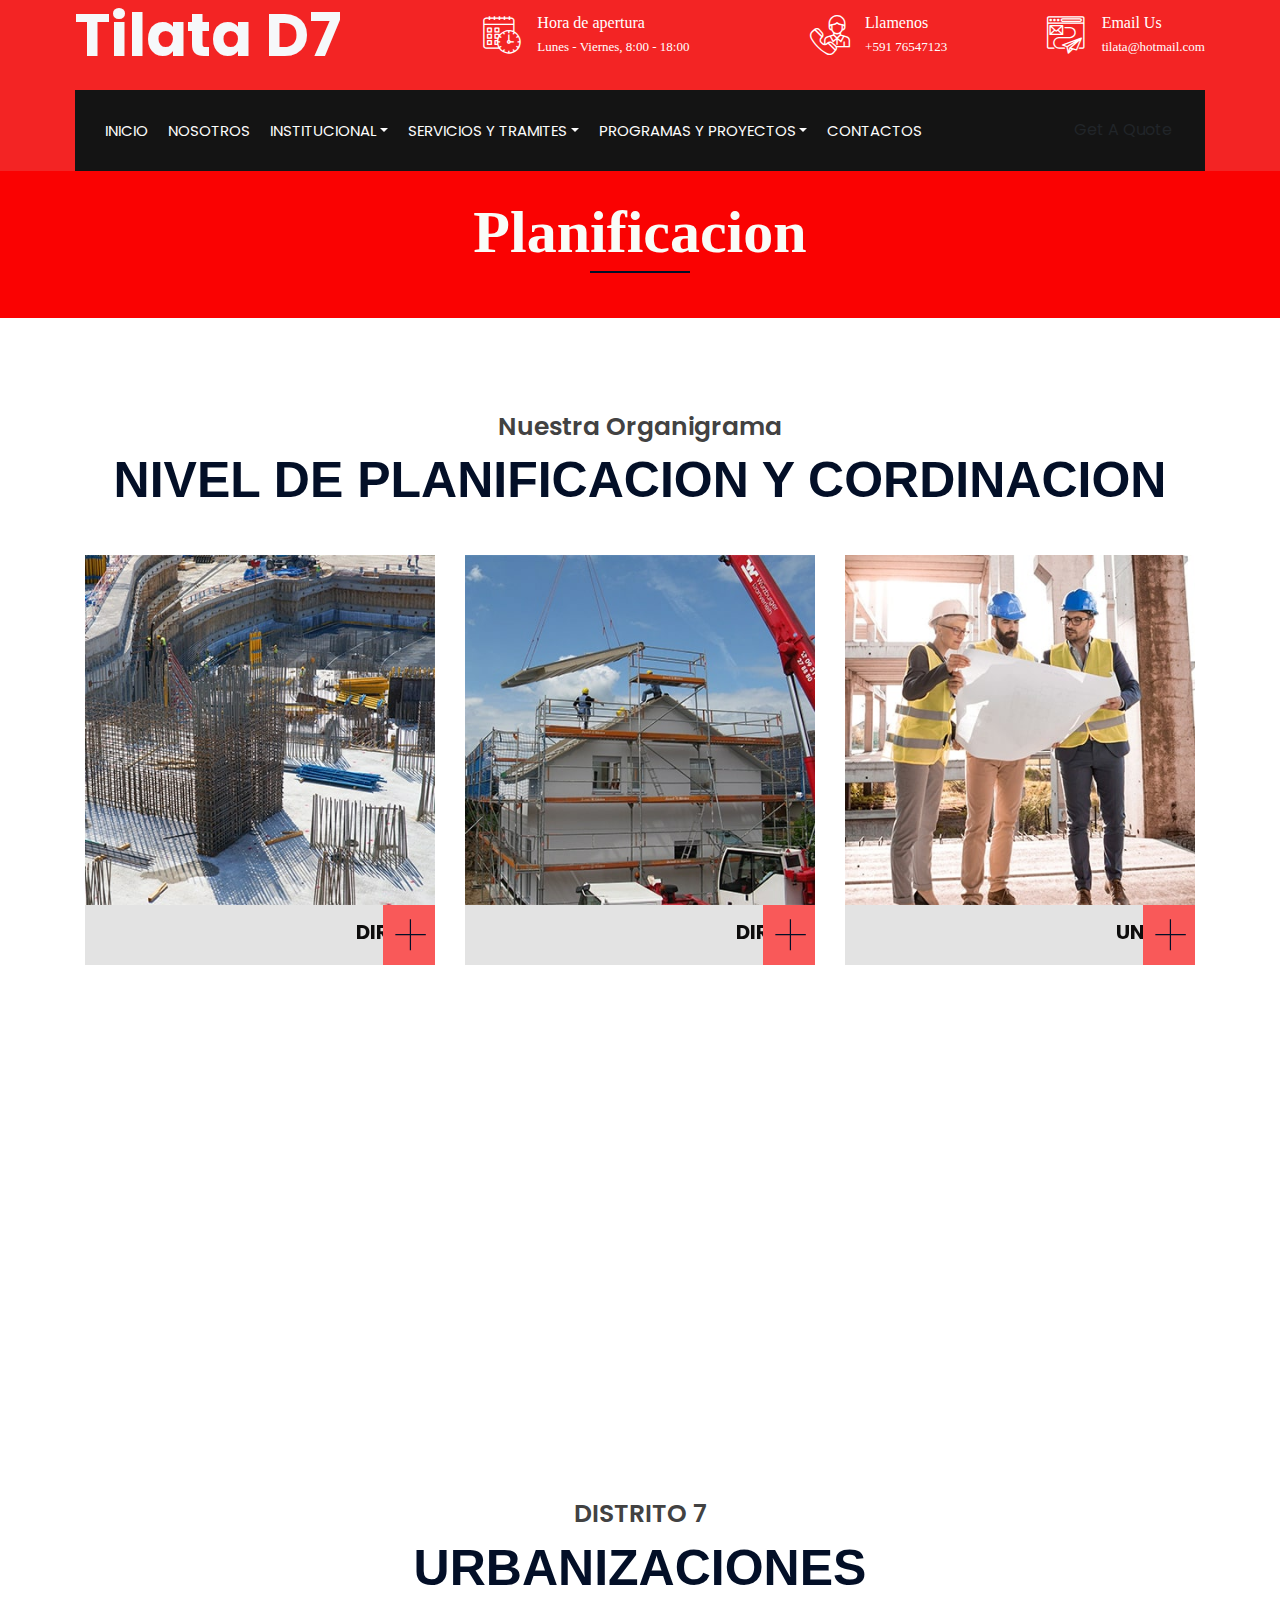
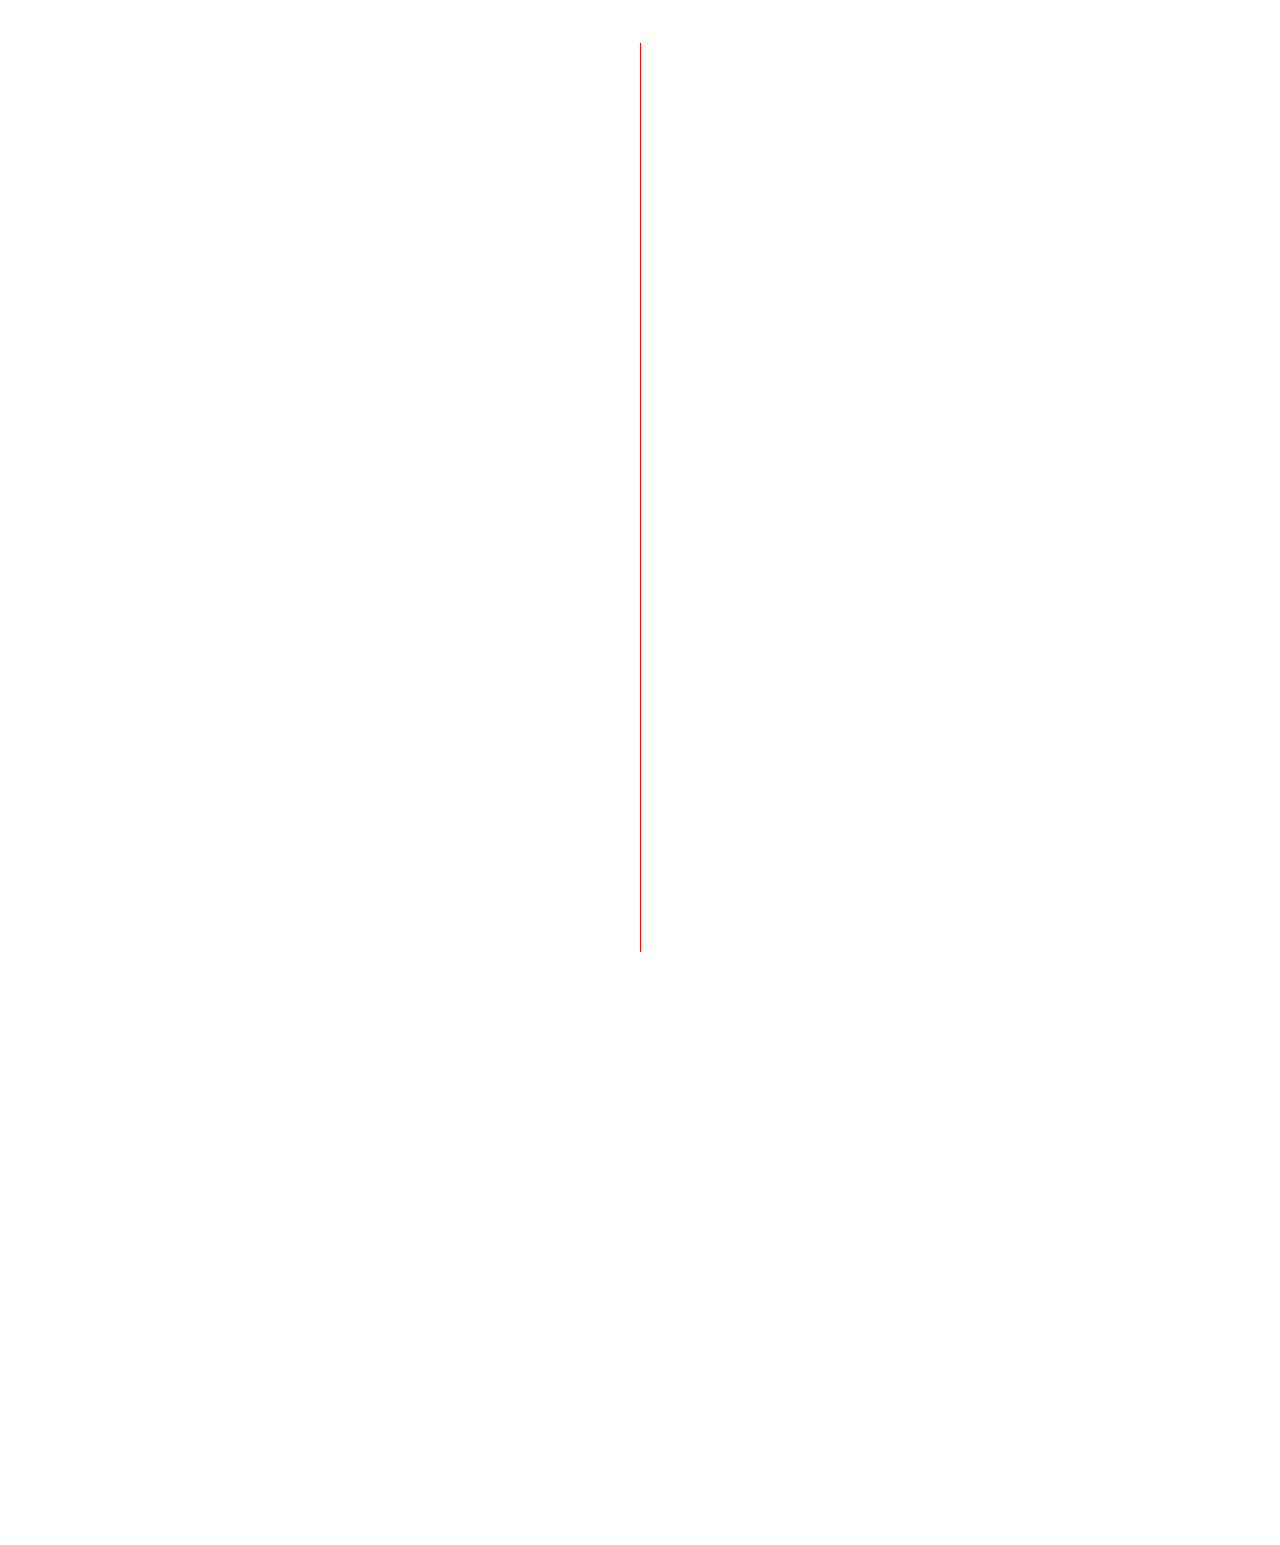
<file: institucional.html>
<!DOCTYPE html>
<html lang="en">
    <head>
        <meta charset="utf-8">
        <title>Sub Alcaldia de Tilata D-7</title>
        <meta content="width=device-width, initial-scale=1.0" name="viewport">
        <meta content="Construction Company Website Template" name="keywords">
        <meta content="Construction Company Website Template" name="description">

        <!-- Favicon 
        <link href="img/favicon.ico" rel="icon">-->
        <link rel="shorcut icon" href="imgs/descarga.png">

        <!-- Google Font -->
        <link href="https://fonts.googleapis.com/css2?family=Poppins:wght@100;200;300;400;500;600;700;800;900&display=swap" rel="stylesheet">

        <!-- CSS Libraries -->
        <link href="https://stackpath.bootstrapcdn.com/bootstrap/4.4.1/css/bootstrap.min.css" rel="stylesheet">
        <link href="https://cdnjs.cloudflare.com/ajax/libs/font-awesome/5.10.0/css/all.min.css" rel="stylesheet">
        <link href="lib/flaticon/font/flaticon.css" rel="stylesheet"> 
        <link href="lib/animate/animate.min.css" rel="stylesheet">
        <link href="lib/owlcarousel/assets/owl.carousel.min.css" rel="stylesheet">
        <link href="lib/lightbox/css/lightbox.min.css" rel="stylesheet">
        <link href="lib/slick/slick.css" rel="stylesheet">
        <link href="lib/slick/slick-theme.css" rel="stylesheet">

        <!-- Template Stylesheet -->
        <link href="css/style.css" rel="stylesheet">
    </head>

    <body>
        <div class="wrapper">
            <!-- Top Bar Start -->
            <div class="top-bar">
                <div class="container-fluid">
                    <div class="row align-items-center">
                        <div class="col-lg-4 col-md-12">
                            <div class="logo">
                                <a href="index.html">
                                    <h1>Tilata D7</h1>
                                    <!-- <img src="img/logo.jpg" alt="Logo"> -->
                                </a>
                            </div>
                        </div>
                        <div class="col-lg-8 col-md-7 d-none d-lg-block">
                            <div class="row">
                                <div class="col-4">
                                    <div class="top-bar-item">
                                        <div class="top-bar-icon">
                                            <i class="flaticon-calendar"></i>
                                        </div>
                                        <div class="top-bar-text">
                                            <h3>Hora de apertura</h3>
                                            <p>Lunes - Viernes, 8:00 - 18:00</p>
                                        </div>
                                    </div>
                                </div>
                                <div class="col-4">
                                    <div class="top-bar-item">
                                        <div class="top-bar-icon">
                                            <i class="flaticon-call"></i>
                                        </div>
                                        <div class="top-bar-text">
                                            <h3>Llamenos</h3>
                                            <p>+591 76547123</p>
                                        </div>
                                    </div>
                                </div>
                                <div class="col-4">
                                    <div class="top-bar-item">
                                        <div class="top-bar-icon">
                                            <i class="flaticon-send-mail"></i>
                                        </div>
                                        <div class="top-bar-text">
                                            <h3>Email Us</h3>
                                            <p>tilata@hotmail.com</p>
                                        </div>
                                    </div>
                                </div>
                            </div>
                        </div>
                    </div>
                </div>
            </div>
            <!-- Top Bar End -->

            <!-- Nav Bar Start -->
            <div class="nav-bar">
                <div class="container-fluid">
                    <nav class="navbar navbar-expand-lg bg-dark navbar-dark">
                        <a href="#" class="navbar-brand">MENU</a>
                        <button type="button" class="navbar-toggler" data-toggle="collapse" data-target="#navbarCollapse">
                            <span class="navbar-toggler-icon"></span>
                        </button>

                        <div class="collapse navbar-collapse justify-content-between" id="navbarCollapse">
                            <div class="navbar-nav mr-auto">
                                <a href="index.html" class="nav-item nav-link">Inicio</a>
                                <a href="nosotros.html" class="nav-item nav-link">Nosotros</a>

                                <div class="nav-item dropdown">
                                    <a href="#" class="nav-link dropdown-toggle" data-toggle="dropdown">Institucional</a>
                                    <div class="dropdown-menu">
                                        <a href="mision.html" class="dropdown-item">Mision</a>
                                        <a href="vision.html" class="dropdown-item">Vision</a>
                                        <a href="objetivos.html" class="dropdown-item">Objetivo Institucional</a>
                                        <a href="organigrama.html" class="dropdown-item">Organigrama</a>
                                    </div>
                                </div>

                                <div class="nav-item dropdown">
                                    <a href="#" class="nav-link dropdown-toggle" data-toggle="dropdown">Servicios y Tramites</a>
                                    <div class="dropdown-menu">
                                        <a href="guia.html" class="dropdown-item">Guia de Tramites</a>
                                        <a href="servicios.html" class="dropdown-item">Servicios</a>
                                    </div>
                                </div>

                                <div class="nav-item dropdown">
                                    <a href="#" class="nav-link dropdown-toggle" data-toggle="dropdown">Programas y Proyectos</a>
                                    <div class="dropdown-menu">
                                        <a href="obras.html" class="dropdown-item">Obras</a>
                                        <a href="portfolio.html" class="dropdown-item">Proyectos</a>
                                        <a href="equipo.html" class="dropdown-item">Equipo de Trabajo</a>
                                        <a href="noticias.html" class="dropdown-item">Noticias</a>
                                    </div>
                                </div>
                                
                                <!--
                                <div class="nav-item dropdown">
                                    <a href="#" class="nav-link dropdown-toggle" data-toggle="dropdown">Paginas</a>
                                    <div class="dropdown-menu">
                                        <a href="obras.html" class="dropdown-item">Blog Page</a>
                                        <a href="single.html" class="dropdown-item">Single Page</a>
                                    </div>
                                </div>
                                -->
                                <a href="contact.html" class="nav-item nav-link">Contactos</a>
                            </div>
                            <div class="ml-auto">
                                <a class="btn" href="#">Get A Quote</a>
                            </div>
                        </div>
                    </nav>
                </div>
            </div>
            <!-- Nav Bar End -->
            
            
            <!-- Page Header Start -->
            <div class="page-header">
                <div class="container">
                    <div class="row">
                        <div class="col-12">
                            <h2>Planificacion</h2>
                        </div>
                        <!-- <div class="col-12"> 
                            <a href="">Home</a>
                            <a href="">Our Services</a>
                        </div>-->
                    </div>
                </div>
            </div>
            <!-- Page Header End -->


            <!-- Service Start -->
            <div class="service">
                <div class="container">
                    <div class="section-header text-center">
                        <p>Nuestra Organigrama</p>
                        <h2>NIVEL DE PLANIFICACION Y CORDINACION</h2>
                    </div>
                    <div class="row">
                        <div class="col-lg-4 col-md-6 wow fadeInUp" data-wow-delay="0.1s">
                            <div class="service-item">
                                <div class="service-img">
                                    <img src="img/service-1.jpg" alt="Image">
                                    <div class="service-overlay">
                                        <p>
                                            Lorem ipsum dolor sit amet, consectetur adipiscing elit. Phasellus nec pretium mi. Curabitur facilisis ornare velit non vulputate. Aliquam metus tortor, auctor id gravida condimentum, viverra quis sem.
                                        </p>
                                    </div>
                                </div>
                                <div class="service-text">
                                    <MARQUEE WIDTH="100%" HEIGHT="30"><h3>DIRECCION DE ADMINISTRACION URBANA Y CATASTRO DESCONCENTRADO</h3></MARQUEE>
                                    
                                    <a class="btn" href="img/service-1.jpg" data-lightbox="service">+</a>
                                </div>
                            </div>
                        </div>
                        <div class="col-lg-4 col-md-6 wow fadeInUp" data-wow-delay="0.2s">
                            <div class="service-item">
                                <div class="service-img">
                                    <img src="img/service-2.jpg" alt="Image">
                                    <div class="service-overlay">
                                        <p>
                                            Lorem ipsum dolor sit amet, consectetur adipiscing elit. Phasellus nec pretium mi. Curabitur facilisis ornare velit non vulputate. Aliquam metus tortor, auctor id gravida condimentum, viverra quis sem.
                                        </p>
                                    </div>
                                </div>
                                <div class="service-text">
                                    <MARQUEE WIDTH="100%" HEIGHT="30"><h3>DIRECCION DE OBRAS PUBLICAS D7</h3></MARQUEE>
                                    <a class="btn" href="img/service-2.jpg" data-lightbox="service">+</a>
                                </div>
                            </div>
                        </div>
                        <div class="col-lg-4 col-md-6 wow fadeInUp" data-wow-delay="0.3s">
                            <div class="service-item">
                                <div class="service-img">
                                    <img src="img/service-3.jpg" alt="Image">
                                    <div class="service-overlay">
                                        <p>
                                            Lorem ipsum dolor sit amet, consectetur adipiscing elit. Phasellus nec pretium mi. Curabitur facilisis ornare velit non vulputate. Aliquam metus tortor, auctor id gravida condimentum, viverra quis sem.
                                        </p>
                                    </div>
                                </div>
                                <div class="service-text">
                                    <MARQUEE WIDTH="100%" HEIGHT="30"><h3>UNIDAD DE DESARROLLO ORGANIZACIONAL SOCIAL PRODUCTIVO Y POLITICO</h3></MARQUEE>
                                    <a class="btn" href="img/service-3.jpg" data-lightbox="service">+</a>
                                </div>
                            </div>
                        </div>
                        <div class="col-lg-4 col-md-6 wow fadeInUp" data-wow-delay="0.4s">
                            <div class="service-item">
                                <div class="service-img">
                                    <img src="img/service-4.jpg" alt="Image">
                                    <div class="service-overlay">
                                        <p>
                                            Lorem ipsum dolor sit amet, consectetur adipiscing elit. Phasellus nec pretium mi. Curabitur facilisis ornare velit non vulputate. Aliquam metus tortor, auctor id gravida condimentum, viverra quis sem.
                                        </p>
                                    </div>
                                </div>
                                <div class="service-text">
                                    <MARQUEE WIDTH="100%" HEIGHT="30"><h3>UNIDAD DE SEGURIDAD CUIDADANA TRASPORTE Y ACTIVIDADES ECONOMICAS</h3></MARQUEE>
                                    <a class="btn" href="img/service-4.jpg" data-lightbox="service">+</a>
                                </div>
                            </div>
                        </div>
                        <div class="col-lg-4 col-md-6 wow fadeInUp" data-wow-delay="0.5s">
                            <div class="service-item">
                                <div class="service-img">
                                    <img src="img/service-5.jpg" alt="Image">
                                    <div class="service-overlay">
                                        <p>
                                            Lorem ipsum dolor sit amet, consectetur adipiscing elit. Phasellus nec pretium mi. Curabitur facilisis ornare velit non vulputate. Aliquam metus tortor, auctor id gravida condimentum, viverra quis sem.
                                        </p>
                                    </div>
                                </div>
                                <div class="service-text">
                                    <MARQUEE WIDTH="100%" HEIGHT="30"><h3>UNIDAD ADMINISTRATIVA FINANCIERA D7</h3></MARQUEE>
                                    <a class="btn" href="img/service-5.jpg" data-lightbox="service">+</a>
                                </div>
                            </div>
                        </div>
                        <div class="col-lg-4 col-md-6 wow fadeInUp" data-wow-delay="0.6s">
                            <div class="service-item">
                                <div class="service-img">
                                    <img src="img/service-6.jpg" alt="Image">
                                    <div class="service-overlay">
                                        <p>
                                            Lorem ipsum dolor sit amet, consectetur adipiscing elit. Phasellus nec pretium mi. Curabitur facilisis ornare velit non vulputate. Aliquam metus tortor, auctor id gravida condimentum, viverra quis sem.
                                        </p>
                                    </div>
                                </div>
                                <div class="service-text">
                                    <MARQUEE WIDTH="100%" HEIGHT="30"><h3>RESPONSABLE DE ASUNTOS JURIDICOS D7</h3></MARQUEE>
                                    <a class="btn" href="img/service-6.jpg" data-lightbox="service">+</a>
                                </div>
                            </div>
                        </div>
                    </div>
                </div>
            </div>
      
            <!-- Service End -->
            
            
            <!-- FAQs Start -->
            <div class="faqs">
                <div class="container">
                    <div class="section-header text-center">
                        <p>DISTRITO 7</p>
                        <h2>URBANIZACIONES</h2>
                    </div>
                    <div class="row">
                        <div class="col-md-6">
                            <div id="accordion-1">
                                <div class="card wow fadeInLeft" data-wow-delay="0.1s">
                                    <div class="card-header">
                                        <a class="card-link collapsed" data-toggle="collapse" href="#collapseOne">
                                            LA VICTORIA
                                        </a>
                                    </div>
                                    <div id="collapseOne" class="collapse" data-parent="#accordion-1">
                                        <div class="card-body">
                                            Lorem ipsum dolor sit amet, consectetur adipiscing elit. Phasellus nec pretium mi. Curabitur facilisis ornare velit non.
                                        </div>
                                    </div>
                                </div>
                                <div class="card wow fadeInLeft" data-wow-delay="0.2s">
                                    <div class="card-header">
                                        <a class="card-link collapsed" data-toggle="collapse" href="#collapseTwo">
                                            INTI RAYMI
                                        </a>
                                    </div>
                                    <div id="collapseTwo" class="collapse" data-parent="#accordion-1">
                                        <div class="card-body">
                                            Lorem ipsum dolor sit amet, consectetur adipiscing elit. Phasellus nec pretium mi. Curabitur facilisis ornare velit non.
                                        </div>
                                    </div>
                                </div>
                                <div class="card wow fadeInLeft" data-wow-delay="0.3s">
                                    <div class="card-header">
                                        <a class="card-link collapsed" data-toggle="collapse" href="#collapseThree">
                                            AURELIA I Y II SECTOR A SECTOR B
                                        </a>
                                    </div>
                                    <div id="collapseThree" class="collapse" data-parent="#accordion-1">
                                        <div class="card-body">
                                            Lorem ipsum dolor sit amet, consectetur adipiscing elit. Phasellus nec pretium mi. Curabitur facilisis ornare velit non.
                                        </div>
                                    </div>
                                </div>
                                <div class="card wow fadeInLeft" data-wow-delay="0.4s">
                                    <div class="card-header">
                                        <a class="card-link collapsed" data-toggle="collapse" href="#collapseFour">
                                            AURELIA I Y II  SECTOR B-PARCIAL NORTE
                                        </a>
                                    </div>
                                    <div id="collapseFour" class="collapse" data-parent="#accordion-1">
                                        <div class="card-body">
                                            Lorem ipsum dolor sit amet, consectetur adipiscing elit. Phasellus nec pretium mi. Curabitur facilisis ornare velit non.
                                        </div>
                                    </div>
                                </div>
                                <div class="card wow fadeInLeft" data-wow-delay="0.5s">
                                    <div class="card-header">
                                        <a class="card-link collapsed" data-toggle="collapse" href="#collapseFive">
                                            JARDIN
                                        </a>
                                    </div>
                                    <div id="collapseFive" class="collapse" data-parent="#accordion-1">
                                        <div class="card-body">
                                            Lorem ipsum dolor sit amet, consectetur adipiscing elit. Phasellus nec pretium mi. Curabitur facilisis ornare velit non.
                                        </div>
                                    </div> 
                                </div> <!-- AHI DEBAJO LO HEMOS PEGADO -->
                                <div class="card wow fadeInLeft" data-wow-delay="0.5s">
                                    <div class="card-header">
                                        <a class="card-link collapsed" data-toggle="collapse" href="#collapseSix">
                                            PALERMO
                                        </a>
                                    </div>
                                    <div id="collapseSix" class="collapse" data-parent="#accordion-1">
                                        <div class="card-body">
                                            Lorem ipsum dolor sit amet, consectetur adipiscing elit. Phasellus nec pretium mi. Curabitur facilisis ornare velit non.
                                        </div>
                                    </div> 
                                </div> <!-- AHI DEBAJO  -->
                                <div class="card wow fadeInLeft" data-wow-delay="0.5s">
                                    <div class="card-header">
                                        <a class="card-link collapsed" data-toggle="collapse" href="#collapseSeven">
                                            LAS CARPITAS
                                        </a>
                                    </div>
                                    <div id="collapseSeven" class="collapse" data-parent="#accordion-1">
                                        <div class="card-body">
                                            Lorem ipsum dolor sit amet, consectetur adipiscing elit. Phasellus nec pretium mi. Curabitur facilisis ornare velit non.
                                        </div>
                                    </div> 
                                </div> <!-- AHI DEBAJO  -->
                                <div class="card wow fadeInLeft" data-wow-delay="0.5s">
                                    <div class="card-header">
                                        <a class="card-link collapsed" data-toggle="collapse" href="#collapseEight">
                                            LOS ANGELES
                                        </a>
                                    </div>
                                    <div id="collapseEight" class="collapse" data-parent="#accordion-1">
                                        <div class="card-body">
                                            Lorem ipsum dolor sit amet, consectetur adipiscing elit. Phasellus nec pretium mi. Curabitur facilisis ornare velit non.
                                        </div>
                                    </div> 
                                </div>  <!-- AHI DEBAJO  -->
                                <div class="card wow fadeInLeft" data-wow-delay="0.5s">
                                    <div class="card-header">
                                        <a class="card-link collapsed" data-toggle="collapse" href="#collapseNine">
                                            MARISCAL SANTA CRUZ
                                        </a>
                                    </div>
                                    <div id="collapseNine" class="collapse" data-parent="#accordion-1">
                                        <div class="card-body">
                                            Lorem ipsum dolor sit amet, consectetur adipiscing elit. Phasellus nec pretium mi. Curabitur facilisis ornare velit non.
                                        </div>
                                    </div> 
                                </div>  <!-- AHI DEBAJO  -->
                                <div class="card wow fadeInLeft" data-wow-delay="0.5s">
                                    <div class="card-header">
                                        <a class="card-link collapsed" data-toggle="collapse" href="#collapseTen">
                                            LAS ROSAS
                                        </a>
                                    </div>
                                    <div id="collapseTen" class="collapse" data-parent="#accordion-1">
                                        <div class="card-body">
                                            Lorem ipsum dolor sit amet, consectetur adipiscing elit. Phasellus nec pretium mi. Curabitur facilisis ornare velit non.
                                        </div>
                                    </div> 
                                </div> <!-- AHI DEBAJO  -->
                                <div class="card wow fadeInLeft" data-wow-delay="0.5s">
                                    <div class="card-header">
                                        <a class="card-link collapsed" data-toggle="collapse" href="#collapseEleven">
                                            TILATA U.V.A.B.C.Y.D
                                        </a>
                                    </div>
                                    <div id="collapseEleven" class="collapse" data-parent="#accordion-1">
                                        <div class="card-body">
                                            Lorem ipsum dolor sit amet, consectetur adipiscing elit. Phasellus nec pretium mi. Curabitur facilisis ornare velit non.
                                        </div>
                                    </div> 
                                </div> <!-- AHI DEBAJO  -->
                                <div class="card wow fadeInLeft" data-wow-delay="0.5s">
                                    <div class="card-header">
                                        <a class="card-link collapsed" data-toggle="collapse" href="#collapseTwelve">
                                            LOTEO ALAMOS "II"
                                        </a>
                                    </div>
                                    <div id="collapseTwelve" class="collapse" data-parent="#accordion-1">
                                        <div class="card-body">
                                            Lorem ipsum dolor sit amet, consectetur adipiscing elit. Phasellus nec pretium mi. Curabitur facilisis ornare velit non.
                                        </div>
                                    </div> 
                                </div>
                            </div>
                        </div>
                        <div class="col-md-6">
                            <div id="accordion-2">
                                <div class="card wow fadeInRight" data-wow-delay="0.1s">
                                    <div class="card-header">
                                        <a class="card-link collapsed" data-toggle="collapse" href="#collapseThirteen">
                                            SAN IGNACIO
                                        </a>
                                    </div>
                                    <div id="collapseThirteen" class="collapse" data-parent="#accordion-2">
                                        <div class="card-body">
                                            Lorem ipsum dolor sit amet, consectetur adipiscing elit. Phasellus nec pretium mi. Curabitur facilisis ornare velit non.
                                        </div>
                                    </div>
                                </div>
                                <div class="card wow fadeInRight" data-wow-delay="0.2s">
                                    <div class="card-header">
                                        <a class="card-link collapsed" data-toggle="collapse" href="#collapseFourteen">
                                            VILLA CALACOTO
                                        </a>
                                    </div>
                                    <div id="collapseFourteen" class="collapse" data-parent="#accordion-2">
                                        <div class="card-body">
                                            Lorem ipsum dolor sit amet, consectetur adipiscing elit. Phasellus nec pretium mi. Curabitur facilisis ornare velit non.
                                        </div>
                                    </div>
                                </div>
                                <div class="card wow fadeInRight" data-wow-delay="0.3s">
                                    <div class="card-header">
                                        <a class="card-link collapsed" data-toggle="collapse" href="#collapseFifteen">
                                            25 DE JULIO
                                        </a>
                                    </div>
                                    <div id="collapseFifteen" class="collapse" data-parent="#accordion-2">
                                        <div class="card-body">
                                            Lorem ipsum dolor sit amet, consectetur adipiscing elit. Phasellus nec pretium mi. Curabitur facilisis ornare velit non.
                                        </div>
                                    </div>
                                </div>
                                <div class="card wow fadeInRight" data-wow-delay="0.4s">
                                    <div class="card-header">
                                        <a class="card-link collapsed" data-toggle="collapse" href="#collapseSixteen">
                                            EL PRADO
                                        </a>
                                    </div>
                                    <div id="collapseSixteen" class="collapse" data-parent="#accordion-2">
                                        <div class="card-body">
                                            Lorem ipsum dolor sit amet, consectetur adipiscing elit. Phasellus nec pretium mi. Curabitur facilisis ornare velit non.
                                        </div>
                                    </div>
                                </div>
                                <div class="card wow fadeInRight" data-wow-delay="0.5s">
                                    <div class="card-header">
                                        <a class="card-link collapsed" data-toggle="collapse" href="#collapseSeventeen">
                                            EL ROSARIO
                                        </a>
                                    </div>
                                    <div id="collapseSeventeen" class="collapse" data-parent="#accordion-2">
                                        <div class="card-body">
                                            Lorem ipsum dolor sit amet, consectetur adipiscing elit. Phasellus nec pretium mi. Curabitur facilisis ornare velit non.
                                        </div>
                                    </div>
                                </div> <!-- AHI DEBAJO LO PEGAMOS  -->
                                <div class="card wow fadeInRight" data-wow-delay="0.5s">
                                    <div class="card-header">
                                        <a class="card-link collapsed" data-toggle="collapse" href="#collapseEighteen">
                                            COMPLEMENTO NUEVA TILATA 3
                                        </a>
                                    </div>
                                    <div id="collapseEighteen" class="collapse" data-parent="#accordion-2">
                                        <div class="card-body">
                                            Lorem ipsum dolor sit amet, consectetur adipiscing elit. Phasellus nec pretium mi. Curabitur facilisis ornare velit non.
                                        </div>
                                    </div>
                                </div> <!-- AHI DEBAJO LO PEGAMOS  -->
                                <div class="card wow fadeInRight" data-wow-delay="0.5s">
                                    <div class="card-header">
                                        <a class="card-link collapsed" data-toggle="collapse" href="#collapseNineteen">
                                            UNION 10 DE NOVIEMBRE
                                        </a>
                                    </div>
                                    <div id="collapseNineteen" class="collapse" data-parent="#accordion-2">
                                        <div class="card-body">
                                            Lorem ipsum dolor sit amet, consectetur adipiscing elit. Phasellus nec pretium mi. Curabitur facilisis ornare velit non.
                                        </div>
                                    </div>
                                </div> <!-- AHI DEBAJO LO PEGAMOS  -->
                                <div class="card wow fadeInRight" data-wow-delay="0.5s">
                                    <div class="card-header">
                                        <a class="card-link collapsed" data-toggle="collapse" href="#collapseTwenty">
                                            SAN JOSE DE TILATA
                                        </a>
                                    </div>
                                    <div id="collapseTwenty" class="collapse" data-parent="#accordion-2">
                                        <div class="card-body">
                                            Lorem ipsum dolor sit amet, consectetur adipiscing elit. Phasellus nec pretium mi. Curabitur facilisis ornare velit non.
                                        </div>
                                    </div>
                                </div> <!-- AHI DEBAJO LO PEGAMOS  -->
                                <div class="card wow fadeInRight" data-wow-delay="0.5s">
                                    <div class="card-header">
                                        <a class="card-link collapsed" data-toggle="collapse" href="#collapseTwenty-one">
                                            SAN JUAN 24 DE JUNIO
                                        </a>
                                    </div>
                                    <div id="collapseTwenty-one" class="collapse" data-parent="#accordion-2">
                                        <div class="card-body">
                                            Lorem ipsum dolor sit amet, consectetur adipiscing elit. Phasellus nec pretium mi. Curabitur facilisis ornare velit non.
                                        </div>
                                    </div>
                                </div> <!-- AHI DEBAJO LO PEGAMOS  -->
                                <div class="card wow fadeInRight" data-wow-delay="0.5s">
                                    <div class="card-header">
                                        <a class="card-link collapsed" data-toggle="collapse" href="#collapseTwenty-two">
                                            "SAN JUANITO"
                                        </a>
                                    </div>
                                    <div id="collapseTwenty-two" class="collapse" data-parent="#accordion-2">
                                        <div class="card-body">
                                            Lorem ipsum dolor sit amet, consectetur adipiscing elit. Phasellus nec pretium mi. Curabitur facilisis ornare velit non.
                                        </div>
                                    </div>
                                </div> <!-- AHI DEBAJO LO PEGAMOS  -->
                                <div class="card wow fadeInRight" data-wow-delay="0.5s">
                                    <div class="card-header">
                                        <a class="card-link collapsed" data-toggle="collapse" href="#collapseTwenty-three">
                                            VERGEL
                                        </a>
                                    </div>
                                    <div id="collapseTwenty-three" class="collapse" data-parent="#accordion-2">
                                        <div class="card-body">
                                            Lorem ipsum dolor sit amet, consectetur adipiscing elit. Phasellus nec pretium mi. Curabitur facilisis ornare velit non.
                                        </div>
                                    </div>
                                </div> <!-- AHI DEBAJO LO PEGAMOS  -->
                                <div class="card wow fadeInRight" data-wow-delay="0.5s">
                                    <div class="card-header">
                                        <a class="card-link collapsed" data-toggle="collapse" href="#collapseTwenty-four">
                                            NUEVA TILATA U.V. 1,2 Y 3
                                        </a>
                                    </div>
                                    <div id="collapseTwenty-four" class="collapse" data-parent="#accordion-2">
                                        <div class="card-body">
                                            Lorem ipsum dolor sit amet, consectetur adipiscing elit. Phasellus nec pretium mi. Curabitur facilisis ornare velit non.
                                        </div>
                                    </div>
                                </div>
                            </div>
                        </div>
                    </div>
                </div>
            </div>
            <!-- FAQs End -->


            <!-- Footer Start -->
            <div class="footer wow fadeIn" data-wow-delay="0.3s">
                <div class="container">
                    <div class="row">
                        <div class="col-md-6 col-lg-3">
                            <div class="footer-contact">
                                <h2>Office Contact</h2>
                                <p><i class="fa fa-map-marker-alt"></i>123 Street, New York, USA</p>
                                <p><i class="fa fa-phone-alt"></i>+012 345 67890</p>
                                <p><i class="fa fa-envelope"></i>info@example.com</p>
                                <div class="footer-social">
                                    <a href=""><i class="fab fa-twitter"></i></a>
                                    <a href=""><i class="fab fa-facebook-f"></i></a>
                                    <a href=""><i class="fab fa-youtube"></i></a>
                                    <a href=""><i class="fab fa-instagram"></i></a>
                                    <a href=""><i class="fab fa-linkedin-in"></i></a>
                                </div>
                            </div>
                        </div>
                        <div class="col-md-6 col-lg-3">
                            <div class="footer-link">
                                <h2>Services Areas</h2>
                                <a href="">Building Construction</a>
                                <a href="">House Renovation</a>
                                <a href="">Architecture Design</a>
                                <a href="">Interior Design</a>
                                <a href="">Painting</a>
                            </div>
                        </div>
                        <div class="col-md-6 col-lg-3">
                            <div class="footer-link">
                                <h2>Useful Pages</h2>
                                <a href="">About Us</a>
                                <a href="">Contact Us</a>
                                <a href="">Our Team</a>
                                <a href="">Projects</a>
                                <a href="">Testimonial</a>
                            </div>
                        </div>
                        <div class="col-md-6 col-lg-3">
                            <div class="newsletter">
                                <h2>Newsletter</h2>
                                <p>
                                    Lorem ipsum dolor sit amet elit. Phasellus nec pretium mi. Curabitur facilisis ornare velit non vulpu
                                </p>
                                <div class="form">
                                    <input class="form-control" placeholder="Email here">
                                    <button class="btn">Submit</button>
                                </div>
                            </div>
                        </div>
                    </div>
                </div>
                <div class="container footer-menu">
                    <div class="f-menu">
                        <a href="">Terms of use</a>
                        <a href="">Privacy policy</a>
                        <a href="">Cookies</a>
                        <a href="">Help</a>
                        <a href="">FQAs</a>
                    </div>
                </div>
                <div class="container copyright">
                    <div class="row">
                        <div class="col-md-6">
                            <p>&copy; <a href="#">Your Site Name</a>, All Right Reserved.</p>
                        </div>
                        <div class="col-md-6">
                            <p>Designed By <a href="https://htmlcodex.com">HTML Codex</a></p>
                        </div>
                    </div>
                </div>
            </div>
            <!-- Footer End -->

            <a href="#" class="back-to-top"><i class="fa fa-chevron-up"></i></a>
        </div>

        <!-- JavaScript Libraries -->
        <script src="https://code.jquery.com/jquery-3.4.1.min.js"></script>
        <script src="https://stackpath.bootstrapcdn.com/bootstrap/4.4.1/js/bootstrap.bundle.min.js"></script>
        <script src="lib/easing/easing.min.js"></script>
        <script src="lib/wow/wow.min.js"></script>
        <script src="lib/owlcarousel/owl.carousel.min.js"></script>
        <script src="lib/isotope/isotope.pkgd.min.js"></script>
        <script src="lib/lightbox/js/lightbox.min.js"></script>
        <script src="lib/waypoints/waypoints.min.js"></script>
        <script src="lib/counterup/counterup.min.js"></script>
        <script src="lib/slick/slick.min.js"></script>

        <!-- Template Javascript -->
        <script src="js/main.js"></script>
    </body>
</html>
</file>
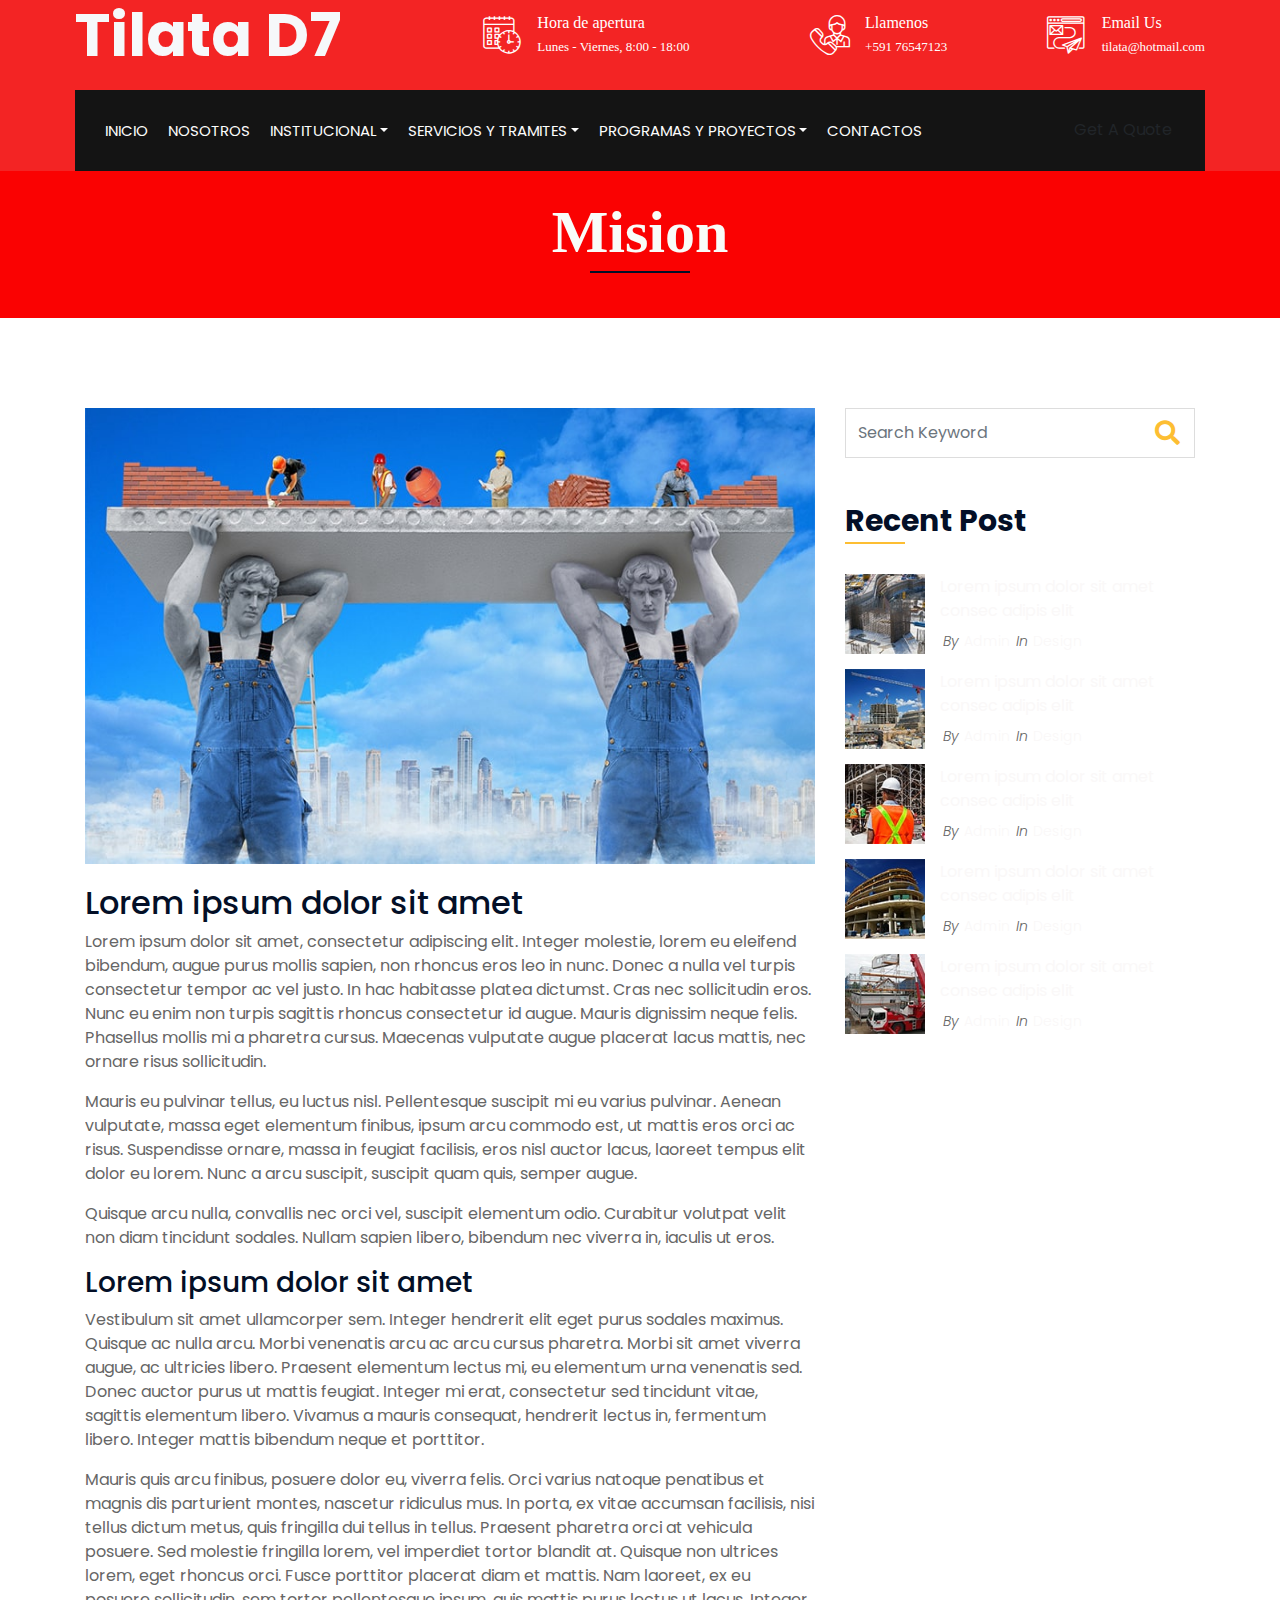
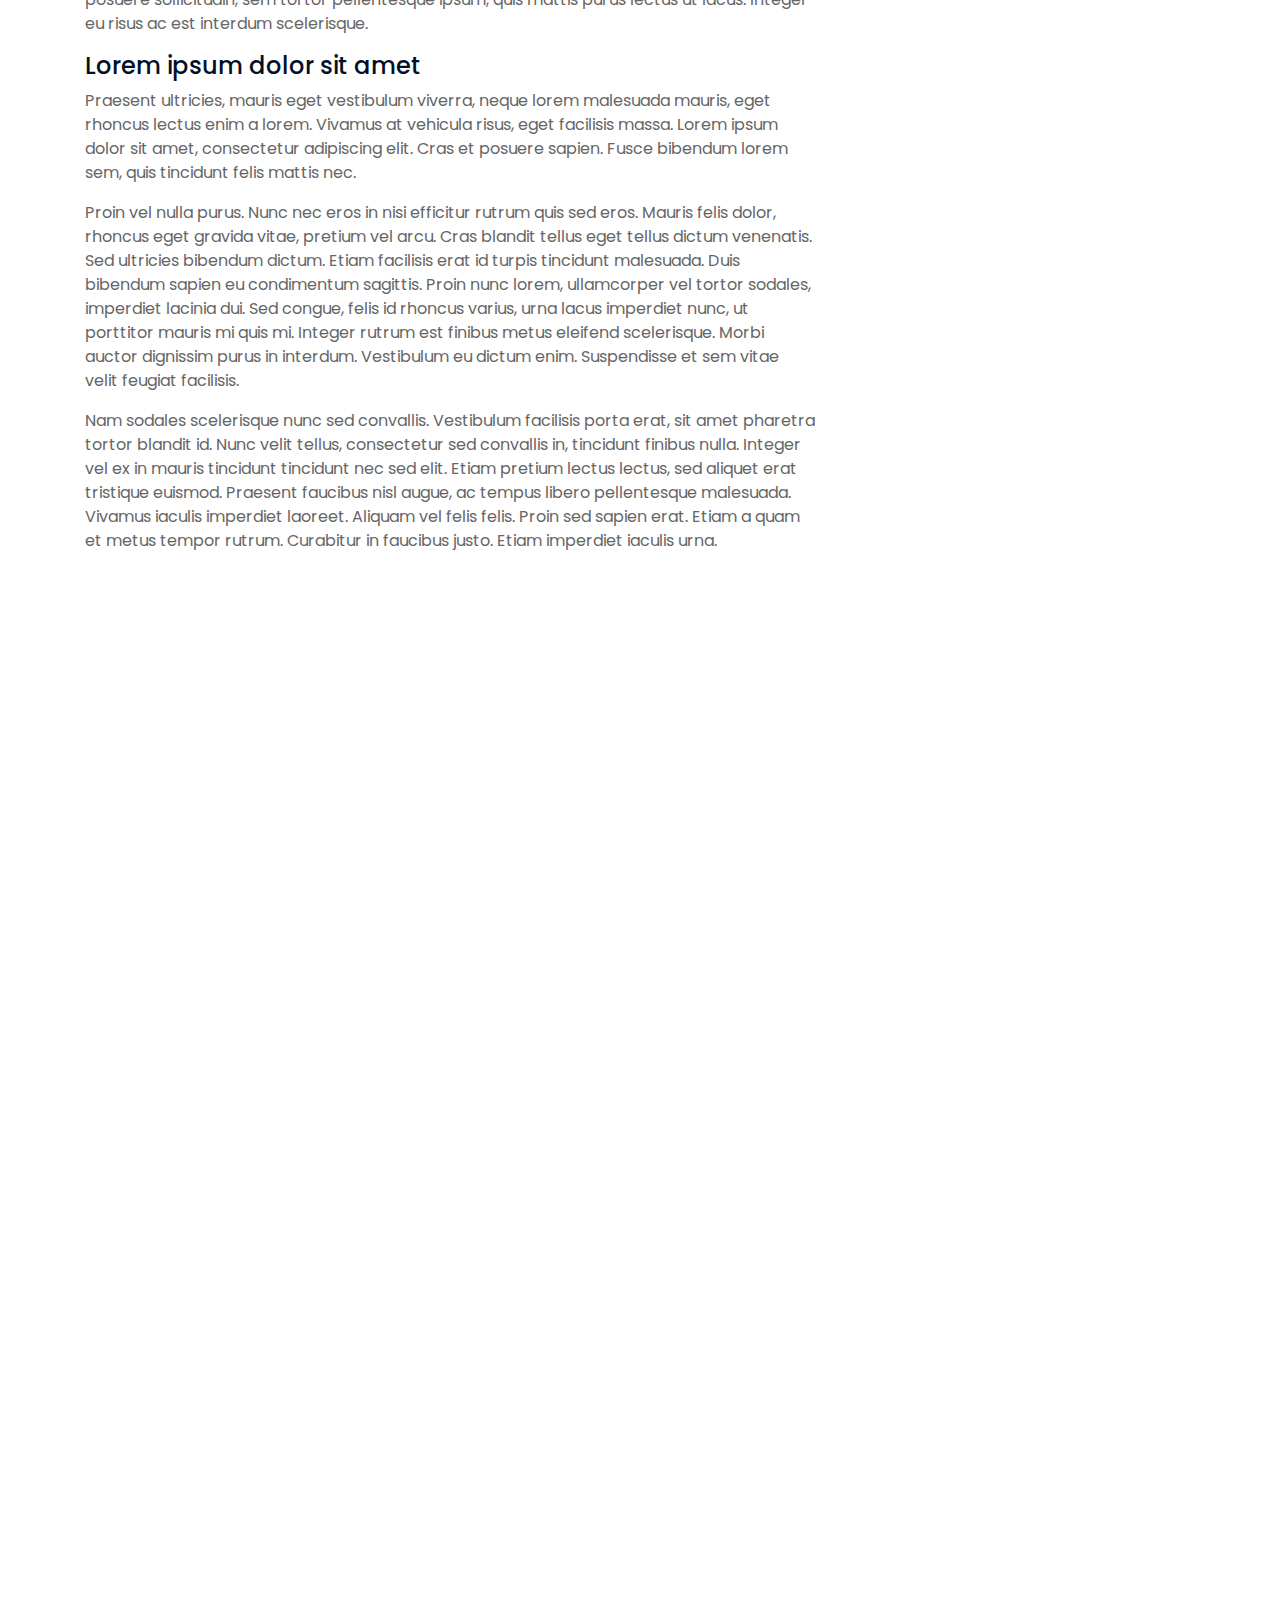
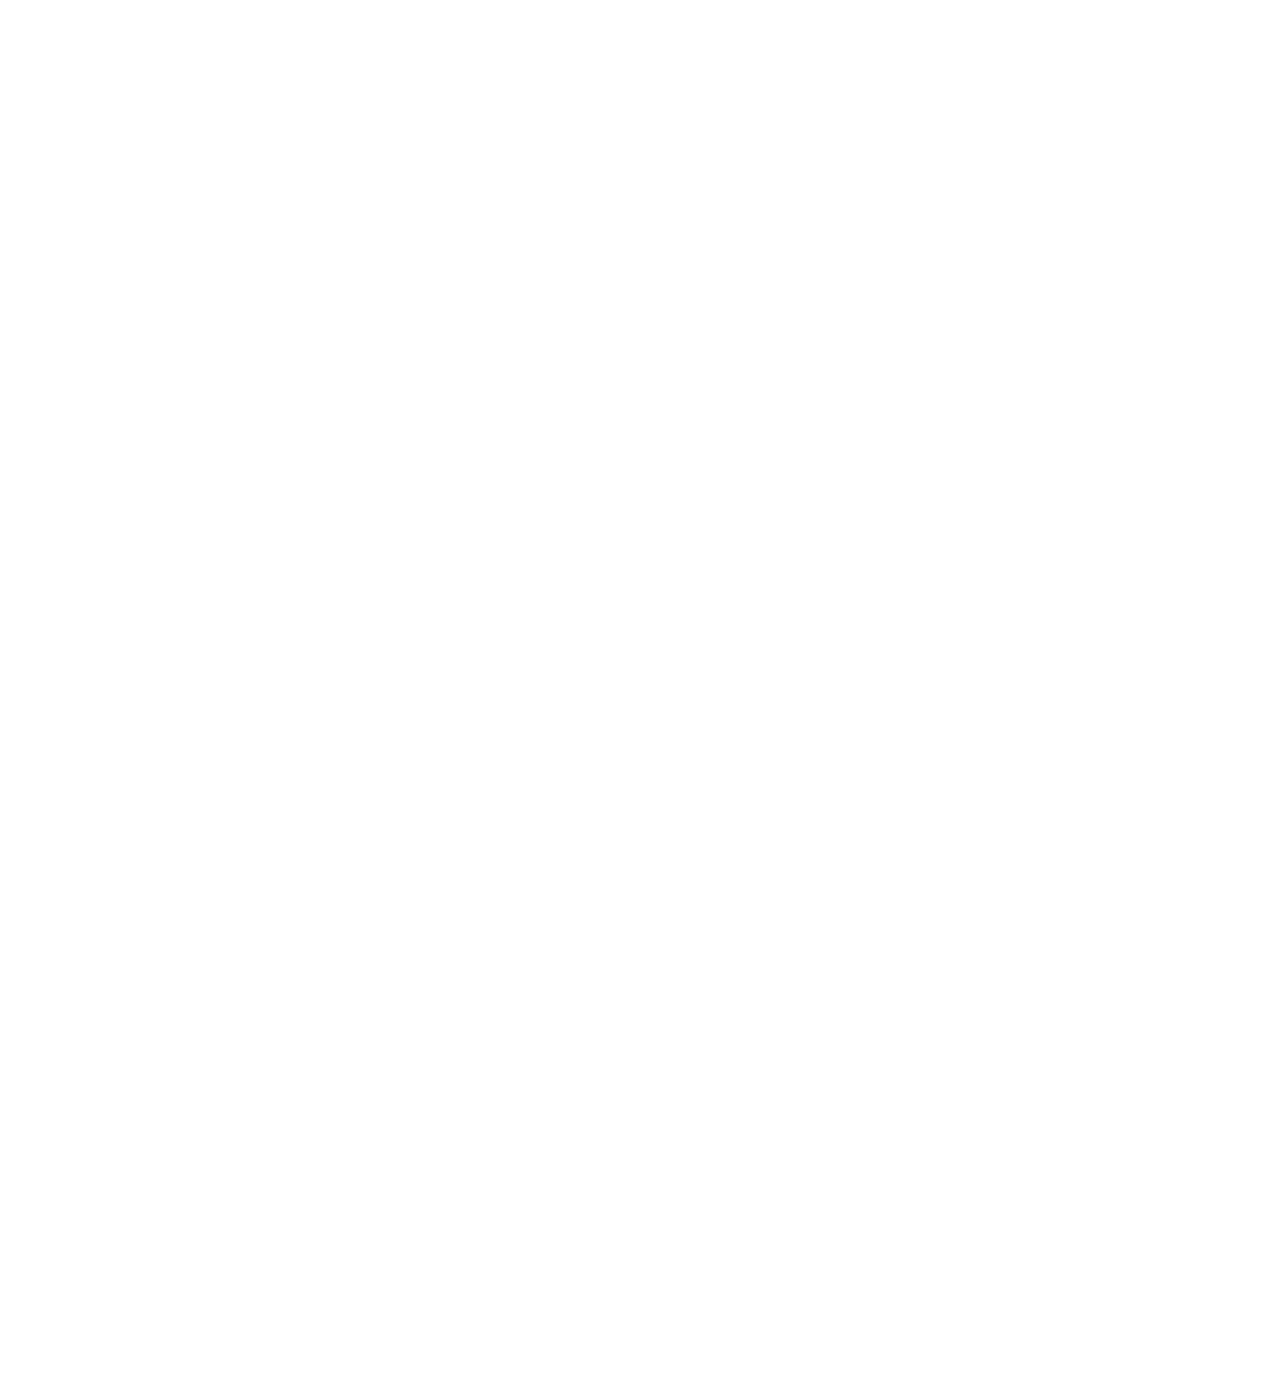
<file: mision.html>
<!DOCTYPE html>
<html lang="en">
    <head>
        <meta charset="utf-8">
        <title>Sub Alcaldia de Tilata D-7</title>
        <meta content="width=device-width, initial-scale=1.0" name="viewport">
        <meta content="Construction Company Website Template" name="keywords">
        <meta content="Construction Company Website Template" name="description">

        <!-- Favicon 
        <link href="img/favicon.ico" rel="icon">-->
        <link rel="shorcut icon" href="imgs/descarga.png">

        <!-- Google Font -->
        <link href="https://fonts.googleapis.com/css2?family=Poppins:wght@100;200;300;400;500;600;700;800;900&display=swap" rel="stylesheet">

        <!-- CSS Libraries -->
        <link href="https://stackpath.bootstrapcdn.com/bootstrap/4.4.1/css/bootstrap.min.css" rel="stylesheet">
        <link href="https://cdnjs.cloudflare.com/ajax/libs/font-awesome/5.10.0/css/all.min.css" rel="stylesheet">
        <link href="lib/flaticon/font/flaticon.css" rel="stylesheet"> 
        <link href="lib/animate/animate.min.css" rel="stylesheet">
        <link href="lib/owlcarousel/assets/owl.carousel.min.css" rel="stylesheet">
        <link href="lib/lightbox/css/lightbox.min.css" rel="stylesheet">
        <link href="lib/slick/slick.css" rel="stylesheet">
        <link href="lib/slick/slick-theme.css" rel="stylesheet">

        <!-- Template Stylesheet -->
        <link href="css/style.css" rel="stylesheet">
    </head>

    <body>
        <div class="wrapper">
            <!-- Top Bar Start -->
            <div class="top-bar">
                <div class="container-fluid">
                    <div class="row align-items-center">
                        <div class="col-lg-4 col-md-12">
                            <div class="logo">
                                <a href="index.html">
                                    <h1>Tilata D7</h1>
                                    <!-- <img src="img/logo.jpg" alt="Logo"> -->
                                </a>
                            </div>
                        </div>
                        <div class="col-lg-8 col-md-7 d-none d-lg-block">
                            <div class="row">
                                <div class="col-4">
                                    <div class="top-bar-item">
                                        <div class="top-bar-icon">
                                            <i class="flaticon-calendar"></i>
                                        </div>
                                        <div class="top-bar-text">
                                            <h3>Hora de apertura</h3>
                                            <p>Lunes - Viernes, 8:00 - 18:00</p>
                                        </div>
                                    </div>
                                </div>
                                <div class="col-4">
                                    <div class="top-bar-item">
                                        <div class="top-bar-icon">
                                            <i class="flaticon-call"></i>
                                        </div>
                                        <div class="top-bar-text">
                                            <h3>Llamenos</h3>
                                            <p>+591 76547123</p>
                                        </div>
                                    </div>
                                </div>
                                <div class="col-4">
                                    <div class="top-bar-item">
                                        <div class="top-bar-icon">
                                            <i class="flaticon-send-mail"></i>
                                        </div>
                                        <div class="top-bar-text">
                                            <h3>Email Us</h3>
                                            <p>tilata@hotmail.com</p>
                                        </div>
                                    </div>
                                </div>
                            </div>
                        </div>
                    </div>
                </div>
            </div>
            <!-- Top Bar End -->

            <!-- Nav Bar Start -->
            <div class="nav-bar">
                <div class="container-fluid">
                    <nav class="navbar navbar-expand-lg bg-dark navbar-dark">
                        <a href="#" class="navbar-brand">MENU</a>
                        <button type="button" class="navbar-toggler" data-toggle="collapse" data-target="#navbarCollapse">
                            <span class="navbar-toggler-icon"></span>
                        </button>

                        <div class="collapse navbar-collapse justify-content-between" id="navbarCollapse">
                            <div class="navbar-nav mr-auto">
                                <a href="index.html" class="nav-item nav-link">Inicio</a>
                                <a href="nosotros.html" class="nav-item nav-link">Nosotros</a>
                                <div class="nav-item dropdown">
                                    <a href="#" class="nav-link dropdown-toggle" data-toggle="dropdown">Institucional</a>
                                    <div class="dropdown-menu">
                                        <a href="mision.html" class="dropdown-item">Mision</a>
                                        <a href="vision.html" class="dropdown-item">Vision</a>
                                        <a href="objetivos.html" class="dropdown-item">Objetivo Institucional</a>
                                        <a href="organigrama.html" class="dropdown-item">Organigrama</a>
                                    </div>
                                </div>
                                
                                <div class="nav-item dropdown">
                                    <a href="#" class="nav-link dropdown-toggle" data-toggle="dropdown">Servicios y Tramites</a>
                                    <div class="dropdown-menu">
                                        <a href="guia.html" class="dropdown-item">Guia de Tramites</a>
                                        <a href="servicios.html" class="dropdown-item">Servicios</a>
                                    </div>
                                </div>
                                
                                <div class="nav-item dropdown">
                                    <a href="#" class="nav-link dropdown-toggle" data-toggle="dropdown">Programas y Proyectos</a>
                                    <div class="dropdown-menu">
                                        <a href="obras.html" class="dropdown-item">Obras</a>
                                        <a href="portfolio.html" class="dropdown-item">Proyectos</a>
                                        <a href="equipo.html" class="dropdown-item">Equipo de Trabajo</a>
                                        <a href="noticias.html" class="dropdown-item">Noticias</a>
                                    </div>
                                </div>
                               
                                <!--
                                <div class="nav-item dropdown">
                                    <a href="#" class="nav-link dropdown-toggle active" data-toggle="dropdown">Paginas</a>
                                    <div class="dropdown-menu">
                                        <a href="obras.html" class="dropdown-item">Blog Page</a>
                                        <a href="single.html" class="dropdown-item">Single Page</a>
                                    </div>
                                </div>
                                -->
                                <a href="contact.html" class="nav-item nav-link">Contactos</a>
                            </div>
                            <div class="ml-auto">
                                <a class="btn" href="#">Get A Quote</a>
                            </div>
                        </div>
                    </nav>
                </div>
            </div>
            <!-- Nav Bar End -->


            <!-- Page Header Start -->
            <div class="page-header">
                <div class="container">
                    <div class="row">
                        <div class="col-12">
                            <h2>Mision</h2>
                        </div>
                        <!--
                        <div class="col-12">
                            <a href="">Home</a>
                            <a href="">Single Page</a>
                        </div>
                        -->
                    </div>
                </div>
            </div>
            <!-- Page Header End -->


            <!-- Single Post Start-->
            <div class="single">
                <div class="container">
                    <div class="row">
                        <div class="col-lg-8">
                            <div class="single-content wow fadeInUp">
                                <img src="img/single.jpg" />
                                <h2>Lorem ipsum dolor sit amet</h2>
                                <p>
                                    Lorem ipsum dolor sit amet, consectetur adipiscing elit. Integer molestie, lorem eu eleifend bibendum, augue purus mollis sapien, non rhoncus eros leo in nunc. Donec a nulla vel turpis consectetur tempor ac vel justo. In hac habitasse platea dictumst. Cras nec sollicitudin eros. Nunc eu enim non turpis sagittis rhoncus consectetur id augue. Mauris dignissim neque felis. Phasellus mollis mi a pharetra cursus. Maecenas vulputate augue placerat lacus mattis, nec ornare risus sollicitudin.
                                </p>
                                <p>
                                    Mauris eu pulvinar tellus, eu luctus nisl. Pellentesque suscipit mi eu varius pulvinar. Aenean vulputate, massa eget elementum finibus, ipsum arcu commodo est, ut mattis eros orci ac risus. Suspendisse ornare, massa in feugiat facilisis, eros nisl auctor lacus, laoreet tempus elit dolor eu lorem. Nunc a arcu suscipit, suscipit quam quis, semper augue.
                                </p>
                                <p>
                                    Quisque arcu nulla, convallis nec orci vel, suscipit elementum odio. Curabitur volutpat velit non diam tincidunt sodales. Nullam sapien libero, bibendum nec viverra in, iaculis ut eros.
                                </p>
                                <h3>Lorem ipsum dolor sit amet</h3>
                                <p>
                                    Vestibulum sit amet ullamcorper sem. Integer hendrerit elit eget purus sodales maximus. Quisque ac nulla arcu. Morbi venenatis arcu ac arcu cursus pharetra. Morbi sit amet viverra augue, ac ultricies libero. Praesent elementum lectus mi, eu elementum urna venenatis sed. Donec auctor purus ut mattis feugiat. Integer mi erat, consectetur sed tincidunt vitae, sagittis elementum libero. Vivamus a mauris consequat, hendrerit lectus in, fermentum libero. Integer mattis bibendum neque et porttitor.
                                </p>
                                <p>
                                    Mauris quis arcu finibus, posuere dolor eu, viverra felis. Orci varius natoque penatibus et magnis dis parturient montes, nascetur ridiculus mus. In porta, ex vitae accumsan facilisis, nisi tellus dictum metus, quis fringilla dui tellus in tellus. Praesent pharetra orci at vehicula posuere. Sed molestie fringilla lorem, vel imperdiet tortor blandit at. Quisque non ultrices lorem, eget rhoncus orci. Fusce porttitor placerat diam et mattis. Nam laoreet, ex eu posuere sollicitudin, sem tortor pellentesque ipsum, quis mattis purus lectus ut lacus. Integer eu risus ac est interdum scelerisque.
                                </p>
                                <h4>Lorem ipsum dolor sit amet</h4>
                                <p>
                                    Praesent ultricies, mauris eget vestibulum viverra, neque lorem malesuada mauris, eget rhoncus lectus enim a lorem. Vivamus at vehicula risus, eget facilisis massa. Lorem ipsum dolor sit amet, consectetur adipiscing elit. Cras et posuere sapien. Fusce bibendum lorem sem, quis tincidunt felis mattis nec.
                                </p>
                                <p>
                                    Proin vel nulla purus. Nunc nec eros in nisi efficitur rutrum quis sed eros. Mauris felis dolor, rhoncus eget gravida vitae, pretium vel arcu. Cras blandit tellus eget tellus dictum venenatis. Sed ultricies bibendum dictum. Etiam facilisis erat id turpis tincidunt malesuada. Duis bibendum sapien eu condimentum sagittis. Proin nunc lorem, ullamcorper vel tortor sodales, imperdiet lacinia dui. Sed congue, felis id rhoncus varius, urna lacus imperdiet nunc, ut porttitor mauris mi quis mi. Integer rutrum est finibus metus eleifend scelerisque. Morbi auctor dignissim purus in interdum. Vestibulum eu dictum enim. Suspendisse et sem vitae velit feugiat facilisis.
                                </p>
                                <p>
                                    Nam sodales scelerisque nunc sed convallis. Vestibulum facilisis porta erat, sit amet pharetra tortor blandit id. Nunc velit tellus, consectetur sed convallis in, tincidunt finibus nulla. Integer vel ex in mauris tincidunt tincidunt nec sed elit. Etiam pretium lectus lectus, sed aliquet erat tristique euismod. Praesent faucibus nisl augue, ac tempus libero pellentesque malesuada. Vivamus iaculis imperdiet laoreet. Aliquam vel felis felis. Proin sed sapien erat. Etiam a quam et metus tempor rutrum. Curabitur in faucibus justo. Etiam imperdiet iaculis urna.
                                </p>
                            </div>
                            <div class="single-tags wow fadeInUp">
                                <a href="">National</a>
                                <a href="">International</a>
                                <a href="">Economics</a>
                                <a href="">Politics</a>
                                <a href="">Lifestyle</a>
                                <a href="">Technology</a>
                                <a href="">Trades</a>
                            </div>
                            <div class="single-bio wow fadeInUp">
                                <div class="single-bio-img">
                                    <img src="img/user.jpg" />
                                </div>
                                <div class="single-bio-text">
                                    <h3>Author Name</h3>
                                    <p>
                                        Lorem ipsum dolor sit amet elit. Integer lorem augue purus mollis sapien, non eros leo in nunc. Donec a nulla vel turpis tempor ac vel justo. In hac platea dictumst.
                                    </p>
                                </div>
                            </div>
                            <div class="single-related wow fadeInUp">
                                <h2>Related Post</h2>
                                <div class="owl-carousel related-slider">
                                    <div class="post-item">
                                        <div class="post-img">
                                            <img src="img/post-1.jpg" />
                                        </div>
                                        <div class="post-text">
                                            <a href="">Lorem ipsum dolor sit amet consec adipis elit</a>
                                            <div class="post-meta">
                                                <p>By<a href="">Admin</a></p>
                                                <p>In<a href="">Design</a></p>
                                            </div>
                                        </div>
                                    </div>
                                    <div class="post-item">
                                        <div class="post-img">
                                            <img src="img/post-2.jpg" />
                                        </div>
                                        <div class="post-text">
                                            <a href="">Lorem ipsum dolor sit amet consec adipis elit</a>
                                            <div class="post-meta">
                                                <p>By<a href="">Admin</a></p>
                                                <p>In<a href="">Design</a></p>
                                            </div>
                                        </div>
                                    </div>
                                    <div class="post-item">
                                        <div class="post-img">
                                            <img src="img/post-3.jpg" />
                                        </div>
                                        <div class="post-text">
                                            <a href="">Lorem ipsum dolor sit amet consec adipis elit</a>
                                            <div class="post-meta">
                                                <p>By<a href="">Admin</a></p>
                                                <p>In<a href="">Design</a></p>
                                            </div>
                                        </div>
                                    </div>
                                    <div class="post-item">
                                        <div class="post-img">
                                            <img src="img/post-4.jpg" />
                                        </div>
                                        <div class="post-text">
                                            <a href="">Lorem ipsum dolor sit amet consec adipis elit</a>
                                            <div class="post-meta">
                                                <p>By<a href="">Admin</a></p>
                                                <p>In<a href="">Design</a></p>
                                            </div>
                                        </div>
                                    </div>
                                </div>
                            </div>

                            <div class="single-comment wow fadeInUp">
                                <h2>3 Comments</h2>
                                <ul class="comment-list">
                                    <li class="comment-item">
                                        <div class="comment-body">
                                            <div class="comment-img">
                                                <img src="img/user.jpg" />
                                            </div>
                                            <div class="comment-text">
                                                <h3><a href="">Josh Dunn</a></h3>
                                                <span>01 Jan 2045 at 12:00pm</span>
                                                <p>
                                                    Lorem ipsum dolor sit amet elit. Integer lorem augue purus mollis sapien, non eros leo in nunc. Donec a nulla vel turpis tempor ac vel justo. In hac platea dictumst. 
                                                </p>
                                                <a class="btn" href="">Reply</a>
                                            </div>
                                        </div>
                                    </li>
                                    <li class="comment-item">
                                        <div class="comment-body">
                                            <div class="comment-img">
                                                <img src="img/user.jpg" />
                                            </div>
                                            <div class="comment-text">
                                                <h3><a href="">Josh Dunn</a></h3>
                                                <p><span>01 Jan 2045 at 12:00pm</span></p>
                                                <p>
                                                    Lorem ipsum dolor sit amet elit. Integer lorem augue purus mollis sapien, non eros leo in nunc. Donec a nulla vel turpis tempor ac vel justo. In hac platea dictumst. 
                                                </p>
                                                <a class="btn" href="">Reply</a>
                                            </div>
                                        </div>
                                        <ul class="comment-child">
                                            <li class="comment-item">
                                                <div class="comment-body">
                                                    <div class="comment-img">
                                                        <img src="img/user.jpg" />
                                                    </div>
                                                    <div class="comment-text">
                                                        <h3><a href="">Josh Dunn</a></h3>
                                                        <p><span>01 Jan 2045 at 12:00pm</span></p>
                                                        <p>
                                                            Lorem ipsum dolor sit amet elit. Integer lorem augue purus mollis sapien, non eros leo in nunc. Donec a nulla vel turpis tempor ac vel justo. In hac platea dictumst. 
                                                        </p>
                                                        <a class="btn" href="">Reply</a>
                                                    </div>
                                                </div>
                                            </li>
                                        </ul>
                                    </li>
                                </ul>
                            </div>
                            <div class="comment-form wow fadeInUp">
                                <h2>Leave a comment</h2>
                                <form>
                                    <div class="form-group">
                                        <label for="name">Name *</label>
                                        <input type="text" class="form-control" id="name">
                                    </div>
                                    <div class="form-group">
                                        <label for="email">Email *</label>
                                        <input type="email" class="form-control" id="email">
                                    </div>
                                    <div class="form-group">
                                        <label for="website">Website</label>
                                        <input type="url" class="form-control" id="website">
                                    </div>

                                    <div class="form-group">
                                        <label for="message">Message *</label>
                                        <textarea id="message" cols="30" rows="5" class="form-control"></textarea>
                                    </div>
                                    <div class="form-group">
                                        <input type="submit" value="Post Comment" class="btn">
                                    </div>
                                </form>
                            </div>
                        </div>

                        <div class="col-lg-4">
                            <div class="sidebar">
                                <div class="sidebar-widget wow fadeInUp">
                                    <div class="search-widget">
                                        <form>
                                            <input class="form-control" type="text" placeholder="Search Keyword">
                                            <button class="btn"><i class="fa fa-search"></i></button>
                                        </form>
                                    </div>
                                </div>

                                <div class="sidebar-widget wow fadeInUp">
                                    <h2 class="widget-title">Recent Post</h2>
                                    <div class="recent-post">
                                        <div class="post-item">
                                            <div class="post-img">
                                                <img src="img/post-1.jpg" />
                                            </div>
                                            <div class="post-text">
                                                <a href="">Lorem ipsum dolor sit amet consec adipis elit</a>
                                                <div class="post-meta">
                                                    <p>By<a href="">Admin</a></p>
                                                    <p>In<a href="">Design</a></p>
                                                </div>
                                            </div>
                                        </div>
                                        <div class="post-item">
                                            <div class="post-img">
                                                <img src="img/post-2.jpg" />
                                            </div>
                                            <div class="post-text">
                                                <a href="">Lorem ipsum dolor sit amet consec adipis elit</a>
                                                <div class="post-meta">
                                                    <p>By<a href="">Admin</a></p>
                                                    <p>In<a href="">Design</a></p>
                                                </div>
                                            </div>
                                        </div>
                                        <div class="post-item">
                                            <div class="post-img">
                                                <img src="img/post-3.jpg" />
                                            </div>
                                            <div class="post-text">
                                                <a href="">Lorem ipsum dolor sit amet consec adipis elit</a>
                                                <div class="post-meta">
                                                    <p>By<a href="">Admin</a></p>
                                                    <p>In<a href="">Design</a></p>
                                                </div>
                                            </div>
                                        </div>
                                        <div class="post-item">
                                            <div class="post-img">
                                                <img src="img/post-4.jpg" />
                                            </div>
                                            <div class="post-text">
                                                <a href="">Lorem ipsum dolor sit amet consec adipis elit</a>
                                                <div class="post-meta">
                                                    <p>By<a href="">Admin</a></p>
                                                    <p>In<a href="">Design</a></p>
                                                </div>
                                            </div>
                                        </div>
                                        <div class="post-item">
                                            <div class="post-img">
                                                <img src="img/post-5.jpg" />
                                            </div>
                                            <div class="post-text">
                                                <a href="">Lorem ipsum dolor sit amet consec adipis elit</a>
                                                <div class="post-meta">
                                                    <p>By<a href="">Admin</a></p>
                                                    <p>In<a href="">Design</a></p>
                                                </div>
                                            </div>
                                        </div>
                                    </div>
                                </div>

                                <div class="sidebar-widget wow fadeInUp">
                                    <div class="image-widget">
                                        <a href="#"><img src="img/blog-1.jpg" alt="Image"></a>
                                    </div>
                                </div>

                                <div class="sidebar-widget wow fadeInUp">
                                    <div class="tab-post">
                                        <ul class="nav nav-pills nav-justified">
                                            <li class="nav-item">
                                                <a class="nav-link active" data-toggle="pill" href="#featured">Featured</a>
                                            </li>
                                            <li class="nav-item">
                                                <a class="nav-link" data-toggle="pill" href="#popular">Popular</a>
                                            </li>
                                            <li class="nav-item">
                                                <a class="nav-link" data-toggle="pill" href="#latest">Latest</a>
                                            </li>
                                        </ul>

                                        <div class="tab-content">
                                            <div id="featured" class="container tab-pane active">
                                                <div class="post-item">
                                                    <div class="post-img">
                                                        <img src="img/post-1.jpg" />
                                                    </div>
                                                    <div class="post-text">
                                                        <a href="">Lorem ipsum dolor sit amet consec adipis elit</a>
                                                        <div class="post-meta">
                                                            <p>By<a href="">Admin</a></p>
                                                            <p>In<a href="">Design</a></p>
                                                        </div>
                                                    </div>
                                                </div>
                                                <div class="post-item">
                                                    <div class="post-img">
                                                        <img src="img/post-2.jpg" />
                                                    </div>
                                                    <div class="post-text">
                                                        <a href="">Lorem ipsum dolor sit amet consec adipis elit</a>
                                                        <div class="post-meta">
                                                            <p>By<a href="">Admin</a></p>
                                                            <p>In<a href="">Design</a></p>
                                                        </div>
                                                    </div>
                                                </div>
                                                <div class="post-item">
                                                    <div class="post-img">
                                                        <img src="img/post-3.jpg" />
                                                    </div>
                                                    <div class="post-text">
                                                        <a href="">Lorem ipsum dolor sit amet consec adipis elit</a>
                                                        <div class="post-meta">
                                                            <p>By<a href="">Admin</a></p>
                                                            <p>In<a href="">Design</a></p>
                                                        </div>
                                                    </div>
                                                </div>
                                                <div class="post-item">
                                                    <div class="post-img">
                                                        <img src="img/post-4.jpg" />
                                                    </div>
                                                    <div class="post-text">
                                                        <a href="">Lorem ipsum dolor sit amet consec adipis elit</a>
                                                        <div class="post-meta">
                                                            <p>By<a href="">Admin</a></p>
                                                            <p>In<a href="">Design</a></p>
                                                        </div>
                                                    </div>
                                                </div>
                                                <div class="post-item">
                                                    <div class="post-img">
                                                        <img src="img/post-5.jpg" />
                                                    </div>
                                                    <div class="post-text">
                                                        <a href="">Lorem ipsum dolor sit amet consec adipis elit</a>
                                                        <div class="post-meta">
                                                            <p>By<a href="">Admin</a></p>
                                                            <p>In<a href="">Design</a></p>
                                                        </div>
                                                    </div>
                                                </div>
                                            </div>
                                            <div id="popular" class="container tab-pane fade">
                                                <div class="post-item">
                                                    <div class="post-img">
                                                        <img src="img/post-1.jpg" />
                                                    </div>
                                                    <div class="post-text">
                                                        <a href="">Lorem ipsum dolor sit amet consec adipis elit</a>
                                                        <div class="post-meta">
                                                            <p>By<a href="">Admin</a></p>
                                                            <p>In<a href="">Design</a></p>
                                                        </div>
                                                    </div>
                                                </div>
                                                <div class="post-item">
                                                    <div class="post-img">
                                                        <img src="img/post-2.jpg" />
                                                    </div>
                                                    <div class="post-text">
                                                        <a href="">Lorem ipsum dolor sit amet consec adipis elit</a>
                                                        <div class="post-meta">
                                                            <p>By<a href="">Admin</a></p>
                                                            <p>In<a href="">Design</a></p>
                                                        </div>
                                                    </div>
                                                </div>
                                                <div class="post-item">
                                                    <div class="post-img">
                                                        <img src="img/post-3.jpg" />
                                                    </div>
                                                    <div class="post-text">
                                                        <a href="">Lorem ipsum dolor sit amet consec adipis elit</a>
                                                        <div class="post-meta">
                                                            <p>By<a href="">Admin</a></p>
                                                            <p>In<a href="">Design</a></p>
                                                        </div>
                                                    </div>
                                                </div>
                                                <div class="post-item">
                                                    <div class="post-img">
                                                        <img src="img/post-4.jpg" />
                                                    </div>
                                                    <div class="post-text">
                                                        <a href="">Lorem ipsum dolor sit amet consec adipis elit</a>
                                                        <div class="post-meta">
                                                            <p>By<a href="">Admin</a></p>
                                                            <p>In<a href="">Design</a></p>
                                                        </div>
                                                    </div>
                                                </div>
                                                <div class="post-item">
                                                    <div class="post-img">
                                                        <img src="img/post-5.jpg" />
                                                    </div>
                                                    <div class="post-text">
                                                        <a href="">Lorem ipsum dolor sit amet consec adipis elit</a>
                                                        <div class="post-meta">
                                                            <p>By<a href="">Admin</a></p>
                                                            <p>In<a href="">Design</a></p>
                                                        </div>
                                                    </div>
                                                </div>
                                            </div>
                                            <div id="latest" class="container tab-pane fade">
                                                <div class="post-item">
                                                    <div class="post-img">
                                                        <img src="img/post-1.jpg" />
                                                    </div>
                                                    <div class="post-text">
                                                        <a href="">Lorem ipsum dolor sit amet consec adipis elit</a>
                                                        <div class="post-meta">
                                                            <p>By<a href="">Admin</a></p>
                                                            <p>In<a href="">Design</a></p>
                                                        </div>
                                                    </div>
                                                </div>
                                                <div class="post-item">
                                                    <div class="post-img">
                                                        <img src="img/post-2.jpg" />
                                                    </div>
                                                    <div class="post-text">
                                                        <a href="">Lorem ipsum dolor sit amet consec adipis elit</a>
                                                        <div class="post-meta">
                                                            <p>By<a href="">Admin</a></p>
                                                            <p>In<a href="">Design</a></p>
                                                        </div>
                                                    </div>
                                                </div>
                                                <div class="post-item">
                                                    <div class="post-img">
                                                        <img src="img/post-3.jpg" />
                                                    </div>
                                                    <div class="post-text">
                                                        <a href="">Lorem ipsum dolor sit amet consec adipis elit</a>
                                                        <div class="post-meta">
                                                            <p>By<a href="">Admin</a></p>
                                                            <p>In<a href="">Design</a></p>
                                                        </div>
                                                    </div>
                                                </div>
                                                <div class="post-item">
                                                    <div class="post-img">
                                                        <img src="img/post-4.jpg" />
                                                    </div>
                                                    <div class="post-text">
                                                        <a href="">Lorem ipsum dolor sit amet consec adipis elit</a>
                                                        <div class="post-meta">
                                                            <p>By<a href="">Admin</a></p>
                                                            <p>In<a href="">Design</a></p>
                                                        </div>
                                                    </div>
                                                </div>
                                                <div class="post-item">
                                                    <div class="post-img">
                                                        <img src="img/post-5.jpg" />
                                                    </div>
                                                    <div class="post-text">
                                                        <a href="">Lorem ipsum dolor sit amet consec adipis elit</a>
                                                        <div class="post-meta">
                                                            <p>By<a href="">Admin</a></p>
                                                            <p>In<a href="">Design</a></p>
                                                        </div>
                                                    </div>
                                                </div>
                                            </div>
                                        </div>
                                    </div>
                                </div>

                                <div class="sidebar-widget wow fadeInUp">
                                    <div class="image-widget">
                                        <a href="#"><img src="img/blog-2.jpg" alt="Image"></a>
                                    </div>
                                </div>

                                <div class="sidebar-widget wow fadeInUp">
                                    <h2 class="widget-title">Categories</h2>
                                    <div class="category-widget">
                                        <ul>
                                            <li><a href="">National</a><span>(98)</span></li>
                                            <li><a href="">International</a><span>(87)</span></li>
                                            <li><a href="">Economics</a><span>(76)</span></li>
                                            <li><a href="">Politics</a><span>(65)</span></li>
                                            <li><a href="">Lifestyle</a><span>(54)</span></li>
                                            <li><a href="">Technology</a><span>(43)</span></li>
                                            <li><a href="">Trades</a><span>(32)</span></li>
                                        </ul>
                                    </div>
                                </div>

                                <div class="sidebar-widget wow fadeInUp">
                                    <div class="image-widget">
                                        <a href="#"><img src="img/blog-3.jpg" alt="Image"></a>
                                    </div>
                                </div>

                                <div class="sidebar-widget wow fadeInUp">
                                    <h2 class="widget-title">Tags Cloud</h2>
                                    <div class="tag-widget">
                                        <a href="">National</a>
                                        <a href="">International</a>
                                        <a href="">Economics</a>
                                        <a href="">Politics</a>
                                        <a href="">Lifestyle</a>
                                        <a href="">Technology</a>
                                        <a href="">Trades</a>
                                    </div>
                                </div>

                                <div class="sidebar-widget wow fadeInUp">
                                    <h2 class="widget-title">Text Widget</h2>
                                    <div class="text-widget">
                                        <p>
                                            Lorem ipsum dolor sit amet elit. Integer lorem augue purus mollis sapien, non eros leo in nunc. Donec a nulla vel turpis tempor ac vel justo. In hac platea nec eros. Nunc eu enim non turpis id augue.
                                        </p>
                                    </div>
                                </div>
                            </div>
                        </div>
                    </div>
                </div>
            </div>
            <!-- Single Post End-->   


            <!-- Footer Start -->
            <div class="footer wow fadeIn" data-wow-delay="0.3s">
                <div class="container">
                    <div class="row">
                        <div class="col-md-6 col-lg-3">
                            <div class="footer-contact">
                                <h2>Office Contact</h2>
                                <p><i class="fa fa-map-marker-alt"></i>123 Street, New York, USA</p>
                                <p><i class="fa fa-phone-alt"></i>+012 345 67890</p>
                                <p><i class="fa fa-envelope"></i>info@example.com</p>
                                <div class="footer-social">
                                    <a href=""><i class="fab fa-twitter"></i></a>
                                    <a href=""><i class="fab fa-facebook-f"></i></a>
                                    <a href=""><i class="fab fa-youtube"></i></a>
                                    <a href=""><i class="fab fa-instagram"></i></a>
                                    <a href=""><i class="fab fa-linkedin-in"></i></a>
                                </div>
                            </div>
                        </div>
                        <div class="col-md-6 col-lg-3">
                            <div class="footer-link">
                                <h2>Services Areas</h2>
                                <a href="">Building Construction</a>
                                <a href="">House Renovation</a>
                                <a href="">Architecture Design</a>
                                <a href="">Interior Design</a>
                                <a href="">Painting</a>
                            </div>
                        </div>
                        <div class="col-md-6 col-lg-3">
                            <div class="footer-link">
                                <h2>Useful Pages</h2>
                                <a href="">About Us</a>
                                <a href="">Contact Us</a>
                                <a href="">Our Team</a>
                                <a href="">Projects</a>
                                <a href="">Testimonial</a>
                            </div>
                        </div>
                        <div class="col-md-6 col-lg-3">
                            <div class="newsletter">
                                <h2>Newsletter</h2>
                                <p>
                                    Lorem ipsum dolor sit amet elit. Phasellus nec pretium mi. Curabitur facilisis ornare velit non vulpu
                                </p>
                                <div class="form">
                                    <input class="form-control" placeholder="Email here">
                                    <button class="btn">Submit</button>
                                </div>
                            </div>
                        </div>
                    </div>
                </div>
                <div class="container footer-menu">
                    <div class="f-menu">
                        <a href="">Terms of use</a>
                        <a href="">Privacy policy</a>
                        <a href="">Cookies</a>
                        <a href="">Help</a>
                        <a href="">FQAs</a>
                    </div>
                </div>
                <div class="container copyright">
                    <div class="row">
                        <div class="col-md-6">
                            <p>&copy; <a href="#">Your Site Name</a>, All Right Reserved.</p>
                        </div>
                        <div class="col-md-6">
                            <p>Designed By <a href="https://htmlcodex.com">HTML Codex</a></p>
                        </div>
                    </div>
                </div>
            </div>
            <!-- Footer End -->

            <a href="#" class="back-to-top"><i class="fa fa-chevron-up"></i></a>
        </div>

        <!-- JavaScript Libraries -->
        <script src="https://code.jquery.com/jquery-3.4.1.min.js"></script>
        <script src="https://stackpath.bootstrapcdn.com/bootstrap/4.4.1/js/bootstrap.bundle.min.js"></script>
        <script src="lib/easing/easing.min.js"></script>
        <script src="lib/wow/wow.min.js"></script>
        <script src="lib/owlcarousel/owl.carousel.min.js"></script>
        <script src="lib/isotope/isotope.pkgd.min.js"></script>
        <script src="lib/lightbox/js/lightbox.min.js"></script>
        <script src="lib/waypoints/waypoints.min.js"></script>
        <script src="lib/counterup/counterup.min.js"></script>
        <script src="lib/slick/slick.min.js"></script>

        <!-- Template Javascript -->
        <script src="js/main.js"></script>
    </body>
</html>
</file>
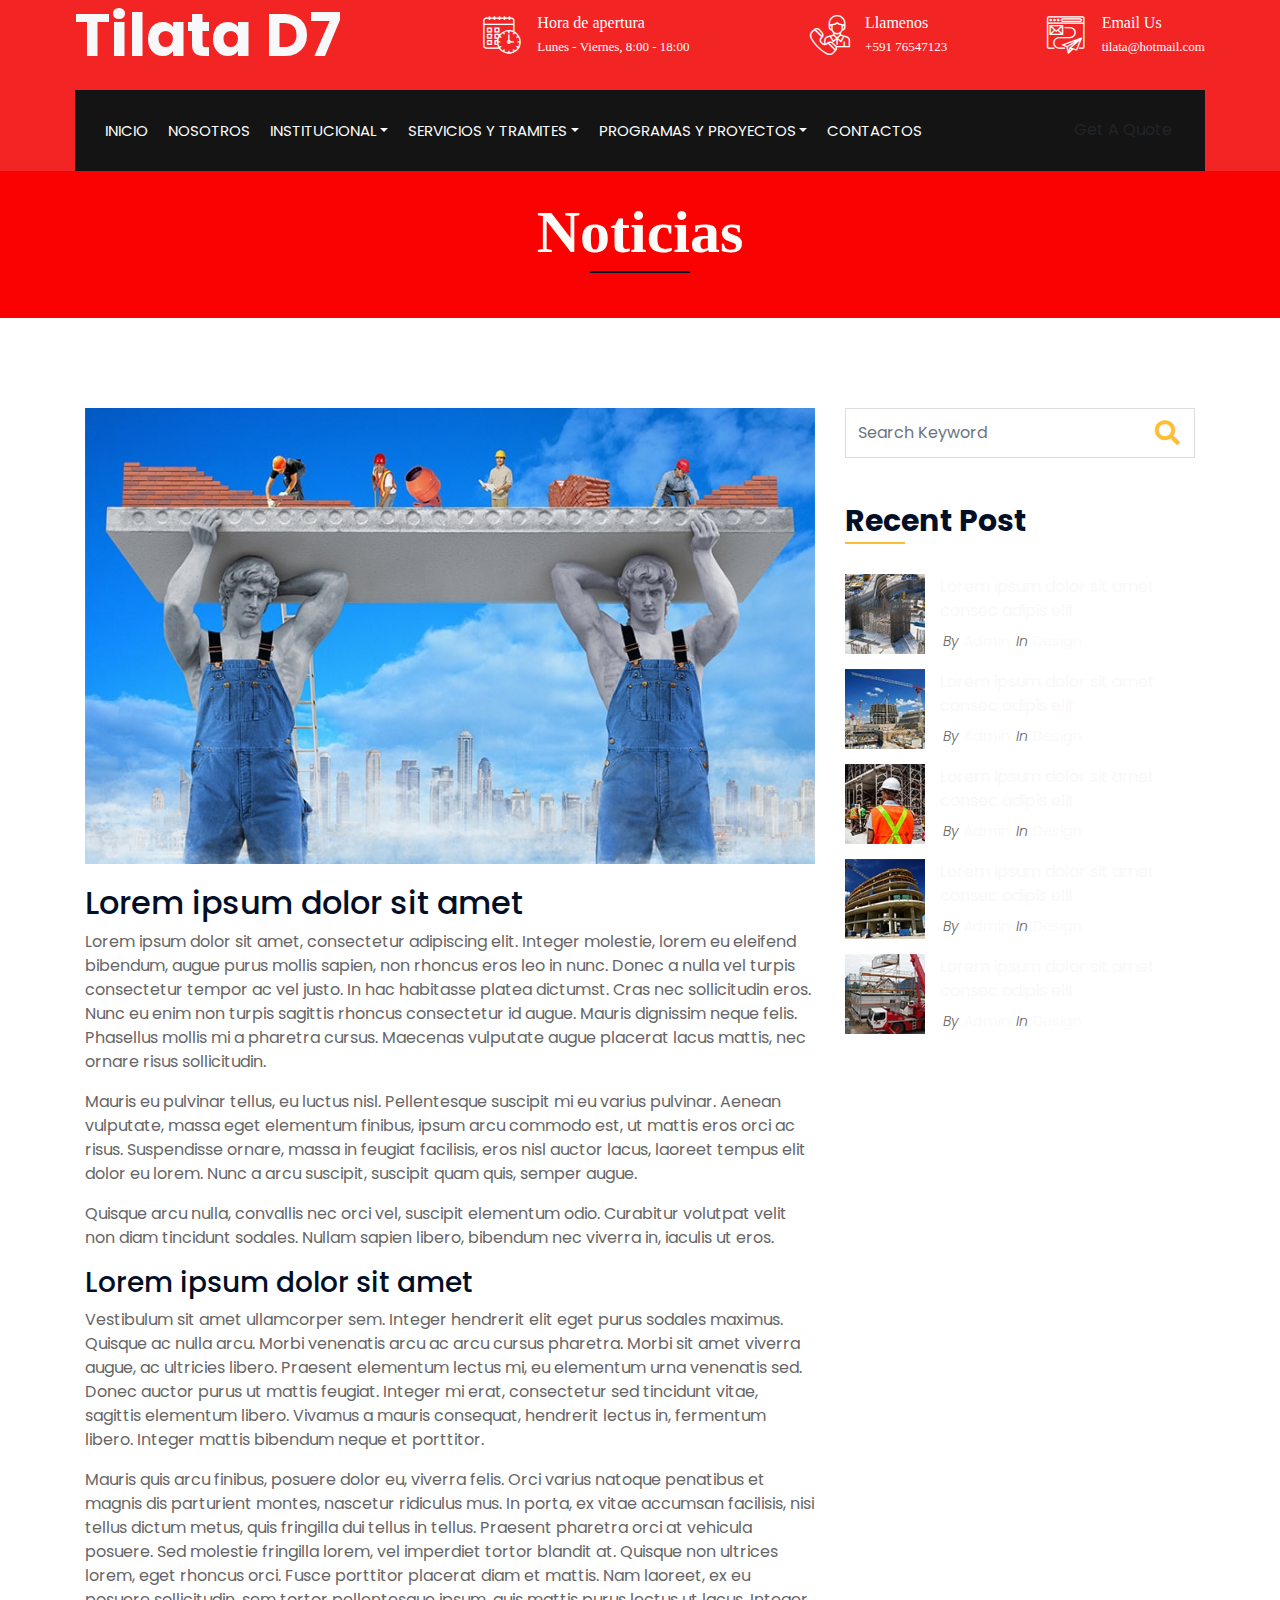
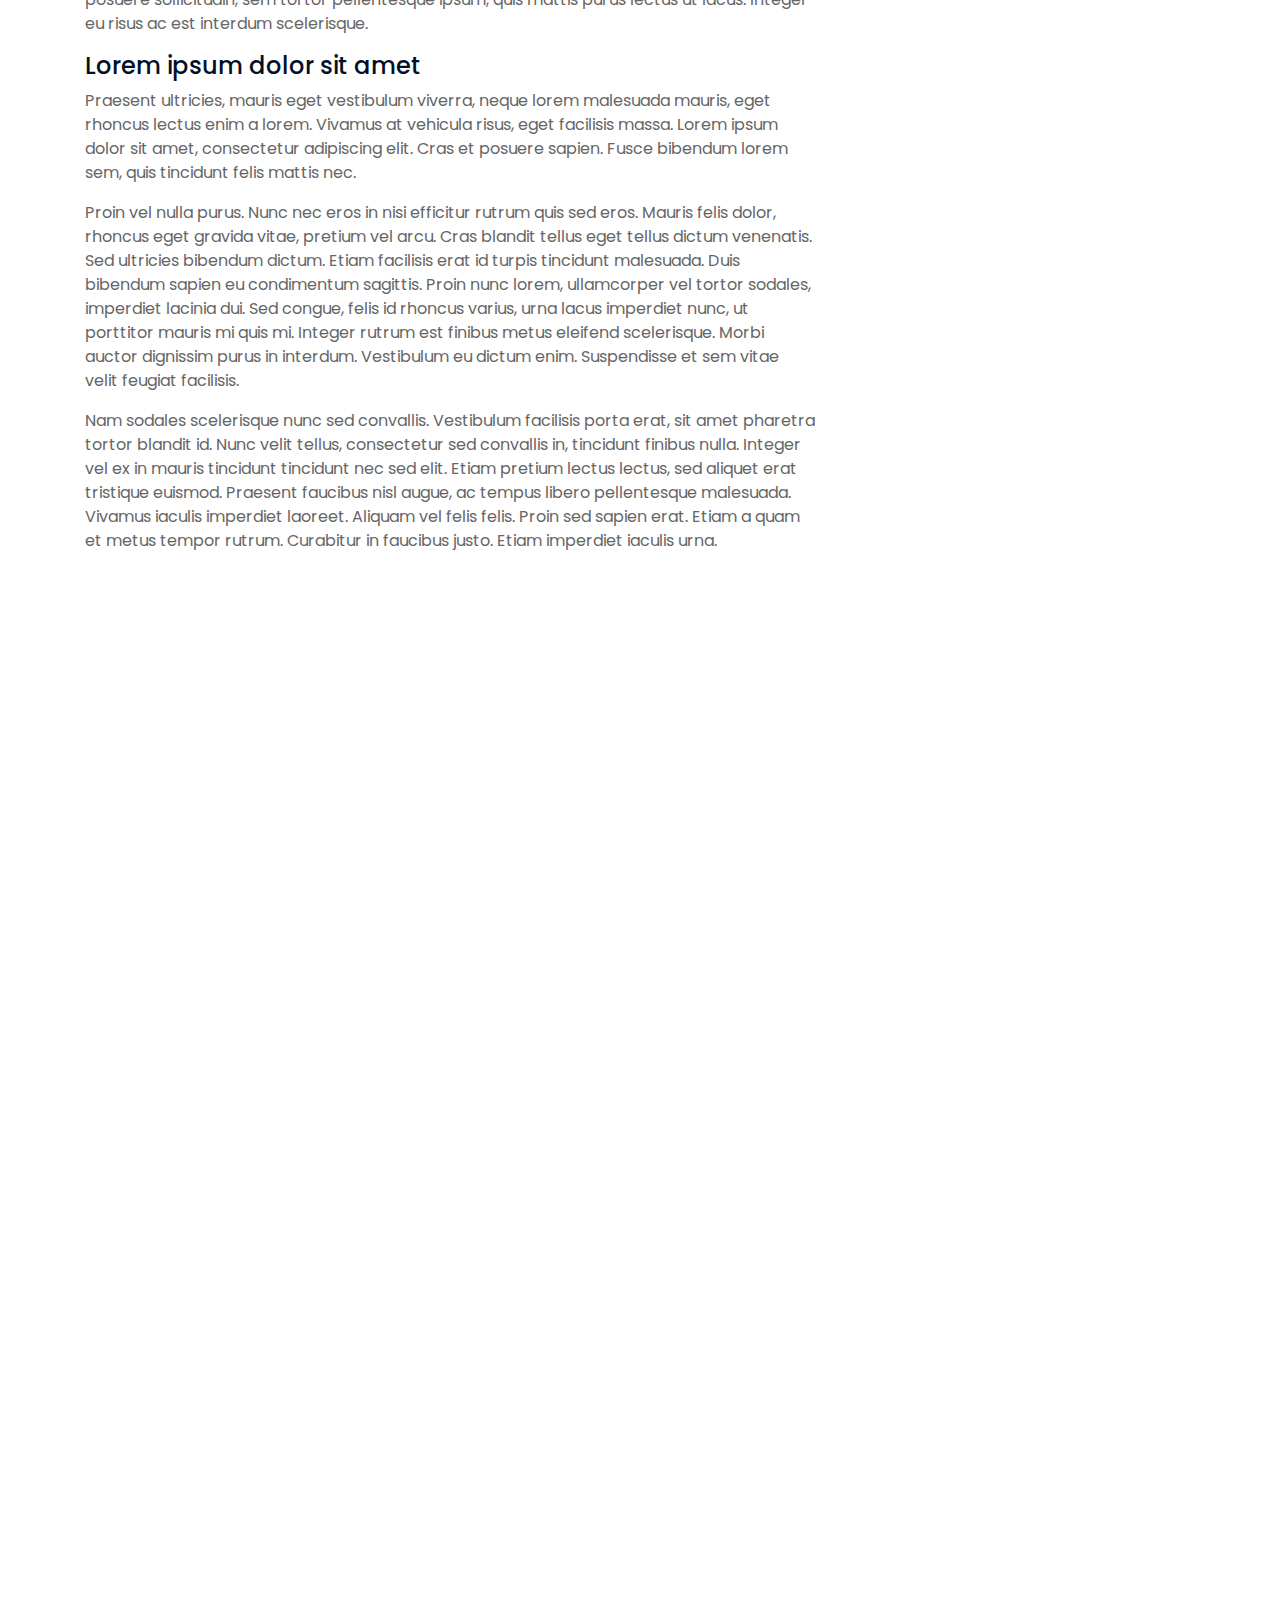
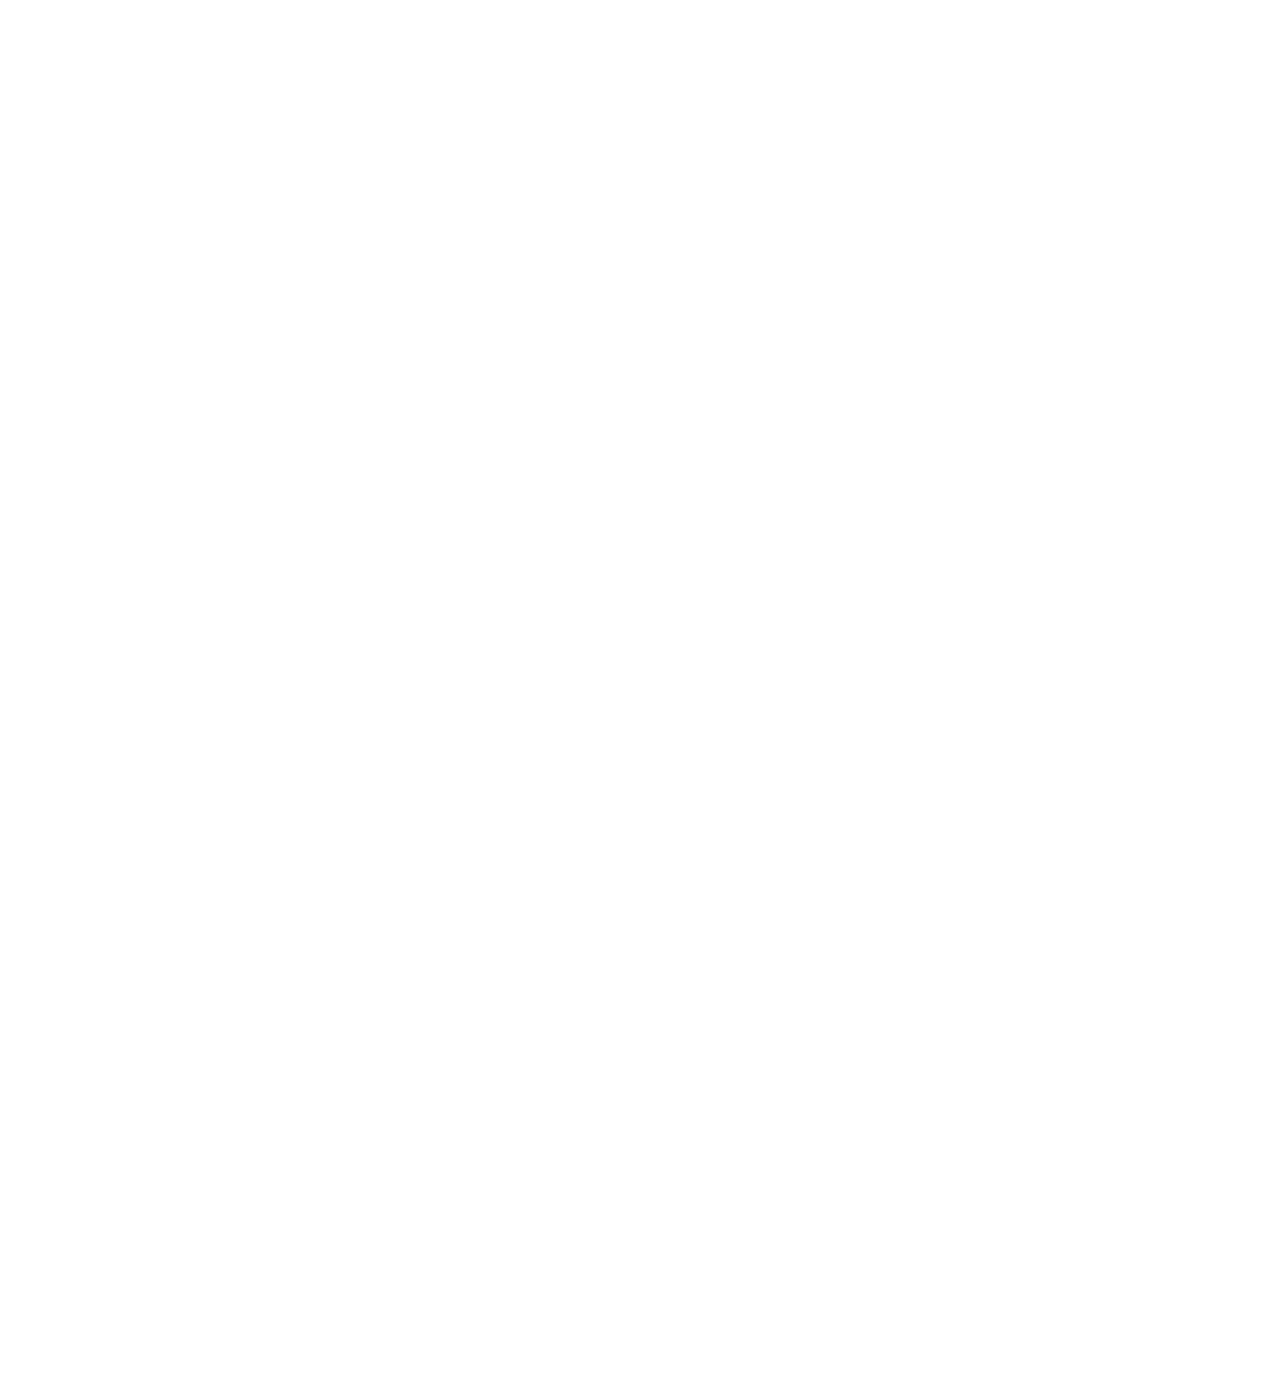
<file: noticias.html>
<!DOCTYPE html>
<html lang="en">
    <head>
        <meta charset="utf-8">
        <title>Sub Alcaldia de Tilata D-7</title>
        <meta content="width=device-width, initial-scale=1.0" name="viewport">
        <meta content="Construction Company Website Template" name="keywords">
        <meta content="Construction Company Website Template" name="description">

        <!-- Favicon 
        <link href="img/favicon.ico" rel="icon">-->
        <link rel="shorcut icon" href="imgs/descarga.png">

        <!-- Google Font -->
        <link href="https://fonts.googleapis.com/css2?family=Poppins:wght@100;200;300;400;500;600;700;800;900&display=swap" rel="stylesheet">

        <!-- CSS Libraries -->
        <link href="https://stackpath.bootstrapcdn.com/bootstrap/4.4.1/css/bootstrap.min.css" rel="stylesheet">
        <link href="https://cdnjs.cloudflare.com/ajax/libs/font-awesome/5.10.0/css/all.min.css" rel="stylesheet">
        <link href="lib/flaticon/font/flaticon.css" rel="stylesheet"> 
        <link href="lib/animate/animate.min.css" rel="stylesheet">
        <link href="lib/owlcarousel/assets/owl.carousel.min.css" rel="stylesheet">
        <link href="lib/lightbox/css/lightbox.min.css" rel="stylesheet">
        <link href="lib/slick/slick.css" rel="stylesheet">
        <link href="lib/slick/slick-theme.css" rel="stylesheet">

        <!-- Template Stylesheet -->
        <link href="css/style.css" rel="stylesheet">
    </head>

    <body>
        <div class="wrapper">
            <!-- Top Bar Start -->
            <div class="top-bar">
                <div class="container-fluid">
                    <div class="row align-items-center">
                        <div class="col-lg-4 col-md-12">
                            <div class="logo">
                                <a href="index.html">
                                    <h1>Tilata D7</h1>
                                    <!-- <img src="img/logo.jpg" alt="Logo"> -->
                                </a>
                            </div>
                        </div>
                        <div class="col-lg-8 col-md-7 d-none d-lg-block">
                            <div class="row">
                                <div class="col-4">
                                    <div class="top-bar-item">
                                        <div class="top-bar-icon">
                                            <i class="flaticon-calendar"></i>
                                        </div>
                                        <div class="top-bar-text">
                                            <h3>Hora de apertura</h3>
                                            <p>Lunes - Viernes, 8:00 - 18:00</p>
                                        </div>
                                    </div>
                                </div>
                                <div class="col-4">
                                    <div class="top-bar-item">
                                        <div class="top-bar-icon">
                                            <i class="flaticon-call"></i>
                                        </div>
                                        <div class="top-bar-text">
                                            <h3>Llamenos</h3>
                                            <p>+591 76547123</p>
                                        </div>
                                    </div>
                                </div>
                                <div class="col-4">
                                    <div class="top-bar-item">
                                        <div class="top-bar-icon">
                                            <i class="flaticon-send-mail"></i>
                                        </div>
                                        <div class="top-bar-text">
                                            <h3>Email Us</h3>
                                            <p>tilata@hotmail.com</p>
                                        </div>
                                    </div>
                                </div>
                            </div>
                        </div>
                    </div>
                </div>
            </div>
            <!-- Top Bar End -->

            <!-- Nav Bar Start -->
            <div class="nav-bar">
                <div class="container-fluid">
                    <nav class="navbar navbar-expand-lg bg-dark navbar-dark">
                        <a href="#" class="navbar-brand">MENU</a>
                        <button type="button" class="navbar-toggler" data-toggle="collapse" data-target="#navbarCollapse">
                            <span class="navbar-toggler-icon"></span>
                        </button>

                        <div class="collapse navbar-collapse justify-content-between" id="navbarCollapse">
                            <div class="navbar-nav mr-auto">
                                <a href="index.html" class="nav-item nav-link">Inicio</a>
                                <a href="nosotros.html" class="nav-item nav-link">Nosotros</a>
                                
                                <div class="nav-item dropdown">
                                    <a href="#" class="nav-link dropdown-toggle" data-toggle="dropdown">Institucional</a>
                                    <div class="dropdown-menu">
                                        <a href="mision.html" class="dropdown-item">Mision</a>
                                        <a href="vision.html" class="dropdown-item">Vision</a>
                                        <a href="objetivos.html" class="dropdown-item">Objetivo Institucional</a>
                                        <a href="organigrama.html" class="dropdown-item">Organigrama</a>
                                    </div>
                                </div>
                                
                                <div class="nav-item dropdown">
                                    <a href="#" class="nav-link dropdown-toggle" data-toggle="dropdown">Servicios y Tramites</a>
                                    <div class="dropdown-menu">
                                        <a href="guia.html" class="dropdown-item">Guia de Tramites</a>
                                        <a href="servicios.html" class="dropdown-item">Servicios</a>
                                    </div>
                                </div>
                                
                                <div class="nav-item dropdown">
                                    <a href="#" class="nav-link dropdown-toggle" data-toggle="dropdown">Programas y Proyectos</a>
                                    <div class="dropdown-menu">
                                        <a href="obras.html" class="dropdown-item">Obras</a>
                                        <a href="portfolio.html" class="dropdown-item">Proyectos</a>
                                        <a href="equipo.html" class="dropdown-item">Equipo de Trabajo</a>
                                        <a href="noticias.html" class="dropdown-item">Noticias</a>
                                    </div>
                                </div>

                                <!--
                                <div class="nav-item dropdown">
                                    <a href="#" class="nav-link dropdown-toggle active" data-toggle="dropdown">Paginas</a>
                                    <div class="dropdown-menu">
                                        <a href="obras.html" class="dropdown-item">Blog Page</a>
                                        <a href="single.html" class="dropdown-item">Single Page</a>
                                    </div>
                                </div>
                                -->
                                <a href="contact.html" class="nav-item nav-link">Contactos</a>
                            </div>
                            <div class="ml-auto">
                                <a class="btn" href="#">Get A Quote</a>
                            </div>
                        </div>
                    </nav>
                </div>
            </div>
            <!-- Nav Bar End -->


            <!-- Page Header Start -->
            <div class="page-header">
                <div class="container">
                    <div class="row">
                        <div class="col-12">
                            <h2>Noticias</h2>
                        </div>
                        <!--
                        <div class="col-12">
                            <a href="">Home</a>
                            <a href="">Single Page</a>
                        </div>
                        -->
                    </div>
                </div>
            </div>
            <!-- Page Header End -->


            <!-- Single Post Start-->
            <div class="single">
                <div class="container">
                    <div class="row">
                        <div class="col-lg-8">
                            <div class="single-content wow fadeInUp">
                                <img src="img/single.jpg" />
                                <h2>Lorem ipsum dolor sit amet</h2>
                                <p>
                                    Lorem ipsum dolor sit amet, consectetur adipiscing elit. Integer molestie, lorem eu eleifend bibendum, augue purus mollis sapien, non rhoncus eros leo in nunc. Donec a nulla vel turpis consectetur tempor ac vel justo. In hac habitasse platea dictumst. Cras nec sollicitudin eros. Nunc eu enim non turpis sagittis rhoncus consectetur id augue. Mauris dignissim neque felis. Phasellus mollis mi a pharetra cursus. Maecenas vulputate augue placerat lacus mattis, nec ornare risus sollicitudin.
                                </p>
                                <p>
                                    Mauris eu pulvinar tellus, eu luctus nisl. Pellentesque suscipit mi eu varius pulvinar. Aenean vulputate, massa eget elementum finibus, ipsum arcu commodo est, ut mattis eros orci ac risus. Suspendisse ornare, massa in feugiat facilisis, eros nisl auctor lacus, laoreet tempus elit dolor eu lorem. Nunc a arcu suscipit, suscipit quam quis, semper augue.
                                </p>
                                <p>
                                    Quisque arcu nulla, convallis nec orci vel, suscipit elementum odio. Curabitur volutpat velit non diam tincidunt sodales. Nullam sapien libero, bibendum nec viverra in, iaculis ut eros.
                                </p>
                                <h3>Lorem ipsum dolor sit amet</h3>
                                <p>
                                    Vestibulum sit amet ullamcorper sem. Integer hendrerit elit eget purus sodales maximus. Quisque ac nulla arcu. Morbi venenatis arcu ac arcu cursus pharetra. Morbi sit amet viverra augue, ac ultricies libero. Praesent elementum lectus mi, eu elementum urna venenatis sed. Donec auctor purus ut mattis feugiat. Integer mi erat, consectetur sed tincidunt vitae, sagittis elementum libero. Vivamus a mauris consequat, hendrerit lectus in, fermentum libero. Integer mattis bibendum neque et porttitor.
                                </p>
                                <p>
                                    Mauris quis arcu finibus, posuere dolor eu, viverra felis. Orci varius natoque penatibus et magnis dis parturient montes, nascetur ridiculus mus. In porta, ex vitae accumsan facilisis, nisi tellus dictum metus, quis fringilla dui tellus in tellus. Praesent pharetra orci at vehicula posuere. Sed molestie fringilla lorem, vel imperdiet tortor blandit at. Quisque non ultrices lorem, eget rhoncus orci. Fusce porttitor placerat diam et mattis. Nam laoreet, ex eu posuere sollicitudin, sem tortor pellentesque ipsum, quis mattis purus lectus ut lacus. Integer eu risus ac est interdum scelerisque.
                                </p>
                                <h4>Lorem ipsum dolor sit amet</h4>
                                <p>
                                    Praesent ultricies, mauris eget vestibulum viverra, neque lorem malesuada mauris, eget rhoncus lectus enim a lorem. Vivamus at vehicula risus, eget facilisis massa. Lorem ipsum dolor sit amet, consectetur adipiscing elit. Cras et posuere sapien. Fusce bibendum lorem sem, quis tincidunt felis mattis nec.
                                </p>
                                <p>
                                    Proin vel nulla purus. Nunc nec eros in nisi efficitur rutrum quis sed eros. Mauris felis dolor, rhoncus eget gravida vitae, pretium vel arcu. Cras blandit tellus eget tellus dictum venenatis. Sed ultricies bibendum dictum. Etiam facilisis erat id turpis tincidunt malesuada. Duis bibendum sapien eu condimentum sagittis. Proin nunc lorem, ullamcorper vel tortor sodales, imperdiet lacinia dui. Sed congue, felis id rhoncus varius, urna lacus imperdiet nunc, ut porttitor mauris mi quis mi. Integer rutrum est finibus metus eleifend scelerisque. Morbi auctor dignissim purus in interdum. Vestibulum eu dictum enim. Suspendisse et sem vitae velit feugiat facilisis.
                                </p>
                                <p>
                                    Nam sodales scelerisque nunc sed convallis. Vestibulum facilisis porta erat, sit amet pharetra tortor blandit id. Nunc velit tellus, consectetur sed convallis in, tincidunt finibus nulla. Integer vel ex in mauris tincidunt tincidunt nec sed elit. Etiam pretium lectus lectus, sed aliquet erat tristique euismod. Praesent faucibus nisl augue, ac tempus libero pellentesque malesuada. Vivamus iaculis imperdiet laoreet. Aliquam vel felis felis. Proin sed sapien erat. Etiam a quam et metus tempor rutrum. Curabitur in faucibus justo. Etiam imperdiet iaculis urna.
                                </p>
                            </div>
                            <div class="single-tags wow fadeInUp">
                                <a href="">National</a>
                                <a href="">International</a>
                                <a href="">Economics</a>
                                <a href="">Politics</a>
                                <a href="">Lifestyle</a>
                                <a href="">Technology</a>
                                <a href="">Trades</a>
                            </div>
                            <div class="single-bio wow fadeInUp">
                                <div class="single-bio-img">
                                    <img src="img/user.jpg" />
                                </div>
                                <div class="single-bio-text">
                                    <h3>Author Name</h3>
                                    <p>
                                        Lorem ipsum dolor sit amet elit. Integer lorem augue purus mollis sapien, non eros leo in nunc. Donec a nulla vel turpis tempor ac vel justo. In hac platea dictumst.
                                    </p>
                                </div>
                            </div>
                            <div class="single-related wow fadeInUp">
                                <h2>Related Post</h2>
                                <div class="owl-carousel related-slider">
                                    <div class="post-item">
                                        <div class="post-img">
                                            <img src="img/post-1.jpg" />
                                        </div>
                                        <div class="post-text">
                                            <a href="">Lorem ipsum dolor sit amet consec adipis elit</a>
                                            <div class="post-meta">
                                                <p>By<a href="">Admin</a></p>
                                                <p>In<a href="">Design</a></p>
                                            </div>
                                        </div>
                                    </div>
                                    <div class="post-item">
                                        <div class="post-img">
                                            <img src="img/post-2.jpg" />
                                        </div>
                                        <div class="post-text">
                                            <a href="">Lorem ipsum dolor sit amet consec adipis elit</a>
                                            <div class="post-meta">
                                                <p>By<a href="">Admin</a></p>
                                                <p>In<a href="">Design</a></p>
                                            </div>
                                        </div>
                                    </div>
                                    <div class="post-item">
                                        <div class="post-img">
                                            <img src="img/post-3.jpg" />
                                        </div>
                                        <div class="post-text">
                                            <a href="">Lorem ipsum dolor sit amet consec adipis elit</a>
                                            <div class="post-meta">
                                                <p>By<a href="">Admin</a></p>
                                                <p>In<a href="">Design</a></p>
                                            </div>
                                        </div>
                                    </div>
                                    <div class="post-item">
                                        <div class="post-img">
                                            <img src="img/post-4.jpg" />
                                        </div>
                                        <div class="post-text">
                                            <a href="">Lorem ipsum dolor sit amet consec adipis elit</a>
                                            <div class="post-meta">
                                                <p>By<a href="">Admin</a></p>
                                                <p>In<a href="">Design</a></p>
                                            </div>
                                        </div>
                                    </div>
                                </div>
                            </div>

                            <div class="single-comment wow fadeInUp">
                                <h2>3 Comments</h2>
                                <ul class="comment-list">
                                    <li class="comment-item">
                                        <div class="comment-body">
                                            <div class="comment-img">
                                                <img src="img/user.jpg" />
                                            </div>
                                            <div class="comment-text">
                                                <h3><a href="">Josh Dunn</a></h3>
                                                <span>01 Jan 2045 at 12:00pm</span>
                                                <p>
                                                    Lorem ipsum dolor sit amet elit. Integer lorem augue purus mollis sapien, non eros leo in nunc. Donec a nulla vel turpis tempor ac vel justo. In hac platea dictumst. 
                                                </p>
                                                <a class="btn" href="">Reply</a>
                                            </div>
                                        </div>
                                    </li>
                                    <li class="comment-item">
                                        <div class="comment-body">
                                            <div class="comment-img">
                                                <img src="img/user.jpg" />
                                            </div>
                                            <div class="comment-text">
                                                <h3><a href="">Josh Dunn</a></h3>
                                                <p><span>01 Jan 2045 at 12:00pm</span></p>
                                                <p>
                                                    Lorem ipsum dolor sit amet elit. Integer lorem augue purus mollis sapien, non eros leo in nunc. Donec a nulla vel turpis tempor ac vel justo. In hac platea dictumst. 
                                                </p>
                                                <a class="btn" href="">Reply</a>
                                            </div>
                                        </div>
                                        <ul class="comment-child">
                                            <li class="comment-item">
                                                <div class="comment-body">
                                                    <div class="comment-img">
                                                        <img src="img/user.jpg" />
                                                    </div>
                                                    <div class="comment-text">
                                                        <h3><a href="">Josh Dunn</a></h3>
                                                        <p><span>01 Jan 2045 at 12:00pm</span></p>
                                                        <p>
                                                            Lorem ipsum dolor sit amet elit. Integer lorem augue purus mollis sapien, non eros leo in nunc. Donec a nulla vel turpis tempor ac vel justo. In hac platea dictumst. 
                                                        </p>
                                                        <a class="btn" href="">Reply</a>
                                                    </div>
                                                </div>
                                            </li>
                                        </ul>
                                    </li>
                                </ul>
                            </div>
                            <div class="comment-form wow fadeInUp">
                                <h2>Leave a comment</h2>
                                <form>
                                    <div class="form-group">
                                        <label for="name">Name *</label>
                                        <input type="text" class="form-control" id="name">
                                    </div>
                                    <div class="form-group">
                                        <label for="email">Email *</label>
                                        <input type="email" class="form-control" id="email">
                                    </div>
                                    <div class="form-group">
                                        <label for="website">Website</label>
                                        <input type="url" class="form-control" id="website">
                                    </div>

                                    <div class="form-group">
                                        <label for="message">Message *</label>
                                        <textarea id="message" cols="30" rows="5" class="form-control"></textarea>
                                    </div>
                                    <div class="form-group">
                                        <input type="submit" value="Post Comment" class="btn">
                                    </div>
                                </form>
                            </div>
                        </div>

                        <div class="col-lg-4">
                            <div class="sidebar">
                                <div class="sidebar-widget wow fadeInUp">
                                    <div class="search-widget">
                                        <form>
                                            <input class="form-control" type="text" placeholder="Search Keyword">
                                            <button class="btn"><i class="fa fa-search"></i></button>
                                        </form>
                                    </div>
                                </div>

                                <div class="sidebar-widget wow fadeInUp">
                                    <h2 class="widget-title">Recent Post</h2>
                                    <div class="recent-post">
                                        <div class="post-item">
                                            <div class="post-img">
                                                <img src="img/post-1.jpg" />
                                            </div>
                                            <div class="post-text">
                                                <a href="">Lorem ipsum dolor sit amet consec adipis elit</a>
                                                <div class="post-meta">
                                                    <p>By<a href="">Admin</a></p>
                                                    <p>In<a href="">Design</a></p>
                                                </div>
                                            </div>
                                        </div>
                                        <div class="post-item">
                                            <div class="post-img">
                                                <img src="img/post-2.jpg" />
                                            </div>
                                            <div class="post-text">
                                                <a href="">Lorem ipsum dolor sit amet consec adipis elit</a>
                                                <div class="post-meta">
                                                    <p>By<a href="">Admin</a></p>
                                                    <p>In<a href="">Design</a></p>
                                                </div>
                                            </div>
                                        </div>
                                        <div class="post-item">
                                            <div class="post-img">
                                                <img src="img/post-3.jpg" />
                                            </div>
                                            <div class="post-text">
                                                <a href="">Lorem ipsum dolor sit amet consec adipis elit</a>
                                                <div class="post-meta">
                                                    <p>By<a href="">Admin</a></p>
                                                    <p>In<a href="">Design</a></p>
                                                </div>
                                            </div>
                                        </div>
                                        <div class="post-item">
                                            <div class="post-img">
                                                <img src="img/post-4.jpg" />
                                            </div>
                                            <div class="post-text">
                                                <a href="">Lorem ipsum dolor sit amet consec adipis elit</a>
                                                <div class="post-meta">
                                                    <p>By<a href="">Admin</a></p>
                                                    <p>In<a href="">Design</a></p>
                                                </div>
                                            </div>
                                        </div>
                                        <div class="post-item">
                                            <div class="post-img">
                                                <img src="img/post-5.jpg" />
                                            </div>
                                            <div class="post-text">
                                                <a href="">Lorem ipsum dolor sit amet consec adipis elit</a>
                                                <div class="post-meta">
                                                    <p>By<a href="">Admin</a></p>
                                                    <p>In<a href="">Design</a></p>
                                                </div>
                                            </div>
                                        </div>
                                    </div>
                                </div>

                                <div class="sidebar-widget wow fadeInUp">
                                    <div class="image-widget">
                                        <a href="#"><img src="img/blog-1.jpg" alt="Image"></a>
                                    </div>
                                </div>

                                <div class="sidebar-widget wow fadeInUp">
                                    <div class="tab-post">
                                        <ul class="nav nav-pills nav-justified">
                                            <li class="nav-item">
                                                <a class="nav-link active" data-toggle="pill" href="#featured">Featured</a>
                                            </li>
                                            <li class="nav-item">
                                                <a class="nav-link" data-toggle="pill" href="#popular">Popular</a>
                                            </li>
                                            <li class="nav-item">
                                                <a class="nav-link" data-toggle="pill" href="#latest">Latest</a>
                                            </li>
                                        </ul>

                                        <div class="tab-content">
                                            <div id="featured" class="container tab-pane active">
                                                <div class="post-item">
                                                    <div class="post-img">
                                                        <img src="img/post-1.jpg" />
                                                    </div>
                                                    <div class="post-text">
                                                        <a href="">Lorem ipsum dolor sit amet consec adipis elit</a>
                                                        <div class="post-meta">
                                                            <p>By<a href="">Admin</a></p>
                                                            <p>In<a href="">Design</a></p>
                                                        </div>
                                                    </div>
                                                </div>
                                                <div class="post-item">
                                                    <div class="post-img">
                                                        <img src="img/post-2.jpg" />
                                                    </div>
                                                    <div class="post-text">
                                                        <a href="">Lorem ipsum dolor sit amet consec adipis elit</a>
                                                        <div class="post-meta">
                                                            <p>By<a href="">Admin</a></p>
                                                            <p>In<a href="">Design</a></p>
                                                        </div>
                                                    </div>
                                                </div>
                                                <div class="post-item">
                                                    <div class="post-img">
                                                        <img src="img/post-3.jpg" />
                                                    </div>
                                                    <div class="post-text">
                                                        <a href="">Lorem ipsum dolor sit amet consec adipis elit</a>
                                                        <div class="post-meta">
                                                            <p>By<a href="">Admin</a></p>
                                                            <p>In<a href="">Design</a></p>
                                                        </div>
                                                    </div>
                                                </div>
                                                <div class="post-item">
                                                    <div class="post-img">
                                                        <img src="img/post-4.jpg" />
                                                    </div>
                                                    <div class="post-text">
                                                        <a href="">Lorem ipsum dolor sit amet consec adipis elit</a>
                                                        <div class="post-meta">
                                                            <p>By<a href="">Admin</a></p>
                                                            <p>In<a href="">Design</a></p>
                                                        </div>
                                                    </div>
                                                </div>
                                                <div class="post-item">
                                                    <div class="post-img">
                                                        <img src="img/post-5.jpg" />
                                                    </div>
                                                    <div class="post-text">
                                                        <a href="">Lorem ipsum dolor sit amet consec adipis elit</a>
                                                        <div class="post-meta">
                                                            <p>By<a href="">Admin</a></p>
                                                            <p>In<a href="">Design</a></p>
                                                        </div>
                                                    </div>
                                                </div>
                                            </div>
                                            <div id="popular" class="container tab-pane fade">
                                                <div class="post-item">
                                                    <div class="post-img">
                                                        <img src="img/post-1.jpg" />
                                                    </div>
                                                    <div class="post-text">
                                                        <a href="">Lorem ipsum dolor sit amet consec adipis elit</a>
                                                        <div class="post-meta">
                                                            <p>By<a href="">Admin</a></p>
                                                            <p>In<a href="">Design</a></p>
                                                        </div>
                                                    </div>
                                                </div>
                                                <div class="post-item">
                                                    <div class="post-img">
                                                        <img src="img/post-2.jpg" />
                                                    </div>
                                                    <div class="post-text">
                                                        <a href="">Lorem ipsum dolor sit amet consec adipis elit</a>
                                                        <div class="post-meta">
                                                            <p>By<a href="">Admin</a></p>
                                                            <p>In<a href="">Design</a></p>
                                                        </div>
                                                    </div>
                                                </div>
                                                <div class="post-item">
                                                    <div class="post-img">
                                                        <img src="img/post-3.jpg" />
                                                    </div>
                                                    <div class="post-text">
                                                        <a href="">Lorem ipsum dolor sit amet consec adipis elit</a>
                                                        <div class="post-meta">
                                                            <p>By<a href="">Admin</a></p>
                                                            <p>In<a href="">Design</a></p>
                                                        </div>
                                                    </div>
                                                </div>
                                                <div class="post-item">
                                                    <div class="post-img">
                                                        <img src="img/post-4.jpg" />
                                                    </div>
                                                    <div class="post-text">
                                                        <a href="">Lorem ipsum dolor sit amet consec adipis elit</a>
                                                        <div class="post-meta">
                                                            <p>By<a href="">Admin</a></p>
                                                            <p>In<a href="">Design</a></p>
                                                        </div>
                                                    </div>
                                                </div>
                                                <div class="post-item">
                                                    <div class="post-img">
                                                        <img src="img/post-5.jpg" />
                                                    </div>
                                                    <div class="post-text">
                                                        <a href="">Lorem ipsum dolor sit amet consec adipis elit</a>
                                                        <div class="post-meta">
                                                            <p>By<a href="">Admin</a></p>
                                                            <p>In<a href="">Design</a></p>
                                                        </div>
                                                    </div>
                                                </div>
                                            </div>
                                            <div id="latest" class="container tab-pane fade">
                                                <div class="post-item">
                                                    <div class="post-img">
                                                        <img src="img/post-1.jpg" />
                                                    </div>
                                                    <div class="post-text">
                                                        <a href="">Lorem ipsum dolor sit amet consec adipis elit</a>
                                                        <div class="post-meta">
                                                            <p>By<a href="">Admin</a></p>
                                                            <p>In<a href="">Design</a></p>
                                                        </div>
                                                    </div>
                                                </div>
                                                <div class="post-item">
                                                    <div class="post-img">
                                                        <img src="img/post-2.jpg" />
                                                    </div>
                                                    <div class="post-text">
                                                        <a href="">Lorem ipsum dolor sit amet consec adipis elit</a>
                                                        <div class="post-meta">
                                                            <p>By<a href="">Admin</a></p>
                                                            <p>In<a href="">Design</a></p>
                                                        </div>
                                                    </div>
                                                </div>
                                                <div class="post-item">
                                                    <div class="post-img">
                                                        <img src="img/post-3.jpg" />
                                                    </div>
                                                    <div class="post-text">
                                                        <a href="">Lorem ipsum dolor sit amet consec adipis elit</a>
                                                        <div class="post-meta">
                                                            <p>By<a href="">Admin</a></p>
                                                            <p>In<a href="">Design</a></p>
                                                        </div>
                                                    </div>
                                                </div>
                                                <div class="post-item">
                                                    <div class="post-img">
                                                        <img src="img/post-4.jpg" />
                                                    </div>
                                                    <div class="post-text">
                                                        <a href="">Lorem ipsum dolor sit amet consec adipis elit</a>
                                                        <div class="post-meta">
                                                            <p>By<a href="">Admin</a></p>
                                                            <p>In<a href="">Design</a></p>
                                                        </div>
                                                    </div>
                                                </div>
                                                <div class="post-item">
                                                    <div class="post-img">
                                                        <img src="img/post-5.jpg" />
                                                    </div>
                                                    <div class="post-text">
                                                        <a href="">Lorem ipsum dolor sit amet consec adipis elit</a>
                                                        <div class="post-meta">
                                                            <p>By<a href="">Admin</a></p>
                                                            <p>In<a href="">Design</a></p>
                                                        </div>
                                                    </div>
                                                </div>
                                            </div>
                                        </div>
                                    </div>
                                </div>

                                <div class="sidebar-widget wow fadeInUp">
                                    <div class="image-widget">
                                        <a href="#"><img src="img/blog-2.jpg" alt="Image"></a>
                                    </div>
                                </div>

                                <div class="sidebar-widget wow fadeInUp">
                                    <h2 class="widget-title">Categories</h2>
                                    <div class="category-widget">
                                        <ul>
                                            <li><a href="">National</a><span>(98)</span></li>
                                            <li><a href="">International</a><span>(87)</span></li>
                                            <li><a href="">Economics</a><span>(76)</span></li>
                                            <li><a href="">Politics</a><span>(65)</span></li>
                                            <li><a href="">Lifestyle</a><span>(54)</span></li>
                                            <li><a href="">Technology</a><span>(43)</span></li>
                                            <li><a href="">Trades</a><span>(32)</span></li>
                                        </ul>
                                    </div>
                                </div>

                                <div class="sidebar-widget wow fadeInUp">
                                    <div class="image-widget">
                                        <a href="#"><img src="img/blog-3.jpg" alt="Image"></a>
                                    </div>
                                </div>

                                <div class="sidebar-widget wow fadeInUp">
                                    <h2 class="widget-title">Tags Cloud</h2>
                                    <div class="tag-widget">
                                        <a href="">National</a>
                                        <a href="">International</a>
                                        <a href="">Economics</a>
                                        <a href="">Politics</a>
                                        <a href="">Lifestyle</a>
                                        <a href="">Technology</a>
                                        <a href="">Trades</a>
                                    </div>
                                </div>

                                <div class="sidebar-widget wow fadeInUp">
                                    <h2 class="widget-title">Text Widget</h2>
                                    <div class="text-widget">
                                        <p>
                                            Lorem ipsum dolor sit amet elit. Integer lorem augue purus mollis sapien, non eros leo in nunc. Donec a nulla vel turpis tempor ac vel justo. In hac platea nec eros. Nunc eu enim non turpis id augue.
                                        </p>
                                    </div>
                                </div>
                            </div>
                        </div>
                    </div>
                </div>
            </div>
            <!-- Single Post End-->   


            <!-- Footer Start -->
            <div class="footer wow fadeIn" data-wow-delay="0.3s">
                <div class="container">
                    <div class="row">
                        <div class="col-md-6 col-lg-3">
                            <div class="footer-contact">
                                <h2>Office Contact</h2>
                                <p><i class="fa fa-map-marker-alt"></i>123 Street, New York, USA</p>
                                <p><i class="fa fa-phone-alt"></i>+012 345 67890</p>
                                <p><i class="fa fa-envelope"></i>info@example.com</p>
                                <div class="footer-social">
                                    <a href=""><i class="fab fa-twitter"></i></a>
                                    <a href=""><i class="fab fa-facebook-f"></i></a>
                                    <a href=""><i class="fab fa-youtube"></i></a>
                                    <a href=""><i class="fab fa-instagram"></i></a>
                                    <a href=""><i class="fab fa-linkedin-in"></i></a>
                                </div>
                            </div>
                        </div>
                        <div class="col-md-6 col-lg-3">
                            <div class="footer-link">
                                <h2>Services Areas</h2>
                                <a href="">Building Construction</a>
                                <a href="">House Renovation</a>
                                <a href="">Architecture Design</a>
                                <a href="">Interior Design</a>
                                <a href="">Painting</a>
                            </div>
                        </div>
                        <div class="col-md-6 col-lg-3">
                            <div class="footer-link">
                                <h2>Useful Pages</h2>
                                <a href="">About Us</a>
                                <a href="">Contact Us</a>
                                <a href="">Our Team</a>
                                <a href="">Projects</a>
                                <a href="">Testimonial</a>
                            </div>
                        </div>
                        <div class="col-md-6 col-lg-3">
                            <div class="newsletter">
                                <h2>Newsletter</h2>
                                <p>
                                    Lorem ipsum dolor sit amet elit. Phasellus nec pretium mi. Curabitur facilisis ornare velit non vulpu
                                </p>
                                <div class="form">
                                    <input class="form-control" placeholder="Email here">
                                    <button class="btn">Submit</button>
                                </div>
                            </div>
                        </div>
                    </div>
                </div>
                <div class="container footer-menu">
                    <div class="f-menu">
                        <a href="">Terms of use</a>
                        <a href="">Privacy policy</a>
                        <a href="">Cookies</a>
                        <a href="">Help</a>
                        <a href="">FQAs</a>
                    </div>
                </div>
                <div class="container copyright">
                    <div class="row">
                        <div class="col-md-6">
                            <p>&copy; <a href="#">Your Site Name</a>, All Right Reserved.</p>
                        </div>
                        <div class="col-md-6">
                            <p>Designed By <a href="https://htmlcodex.com">HTML Codex</a></p>
                        </div>
                    </div>
                </div>
            </div>
            <!-- Footer End -->

            <a href="#" class="back-to-top"><i class="fa fa-chevron-up"></i></a>
        </div>

        <!-- JavaScript Libraries -->
        <script src="https://code.jquery.com/jquery-3.4.1.min.js"></script>
        <script src="https://stackpath.bootstrapcdn.com/bootstrap/4.4.1/js/bootstrap.bundle.min.js"></script>
        <script src="lib/easing/easing.min.js"></script>
        <script src="lib/wow/wow.min.js"></script>
        <script src="lib/owlcarousel/owl.carousel.min.js"></script>
        <script src="lib/isotope/isotope.pkgd.min.js"></script>
        <script src="lib/lightbox/js/lightbox.min.js"></script>
        <script src="lib/waypoints/waypoints.min.js"></script>
        <script src="lib/counterup/counterup.min.js"></script>
        <script src="lib/slick/slick.min.js"></script>

        <!-- Template Javascript -->
        <script src="js/main.js"></script>
    </body>
</html>
</file>
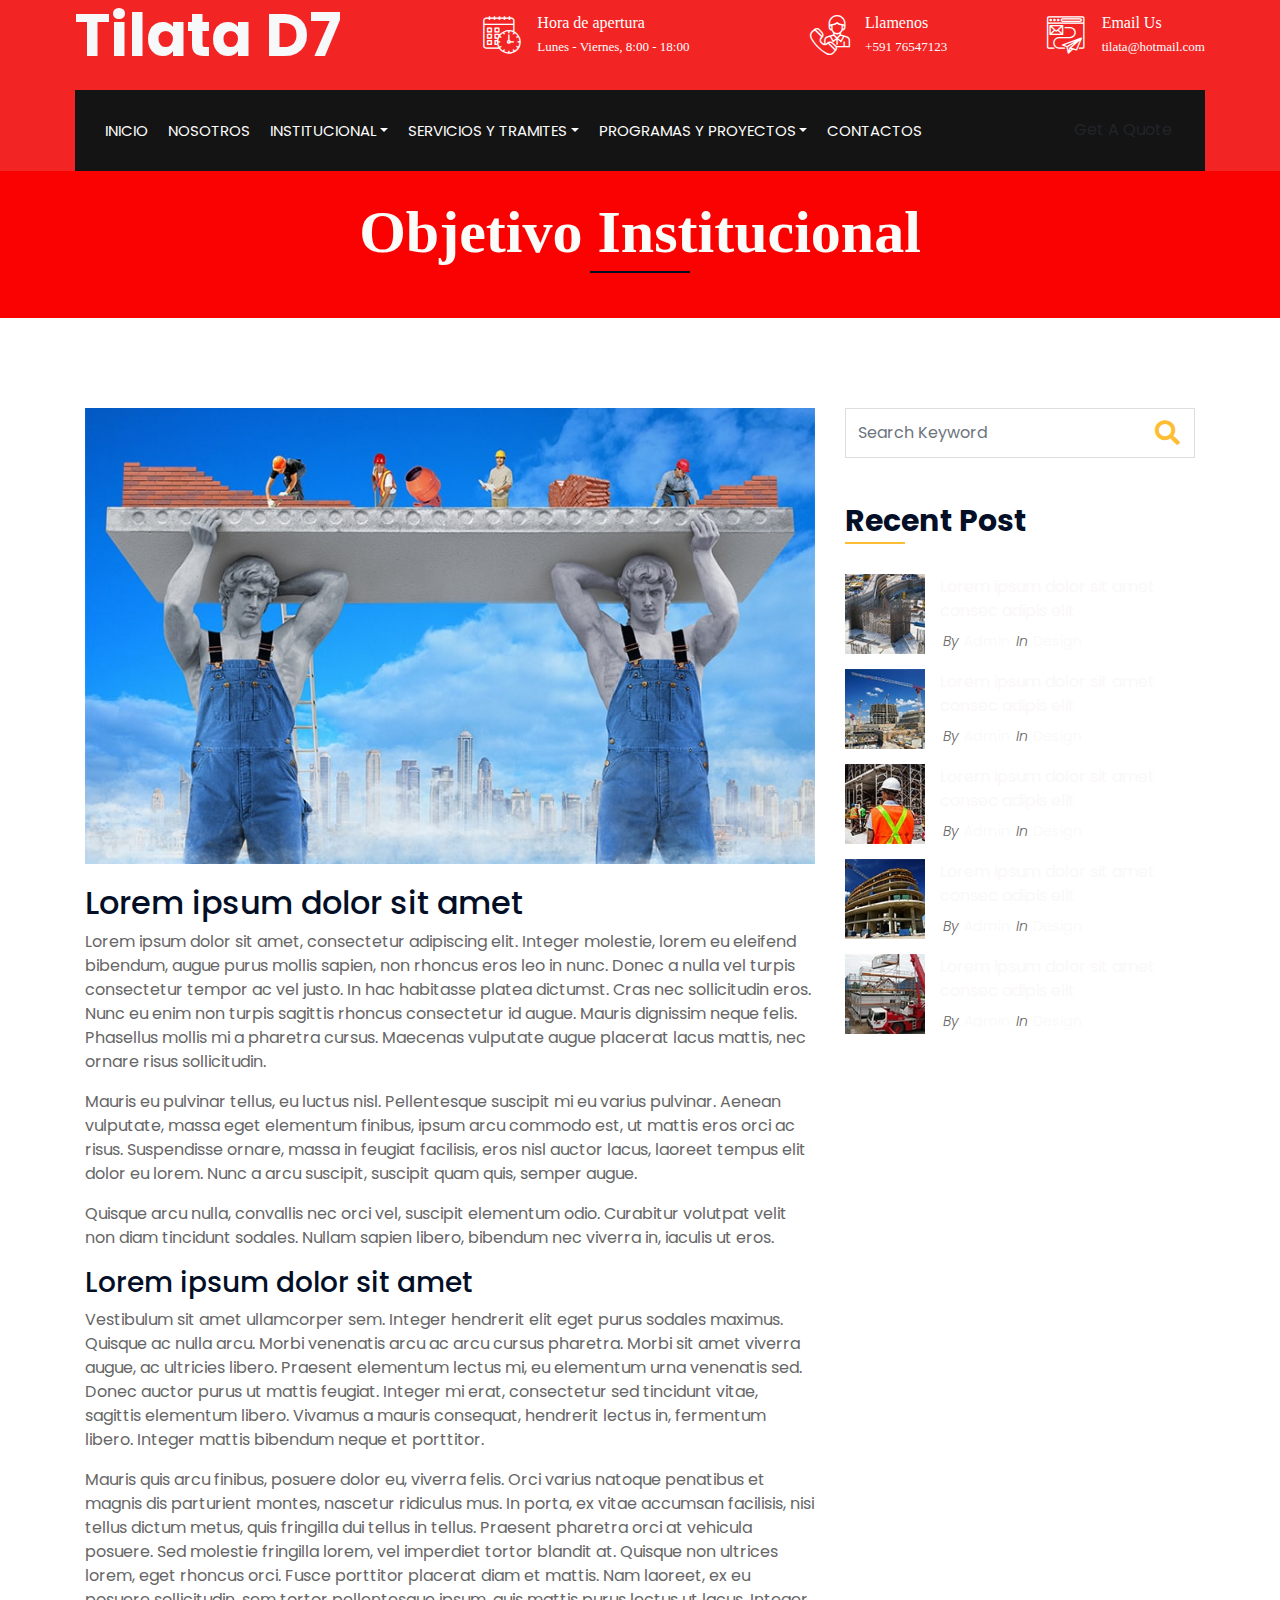
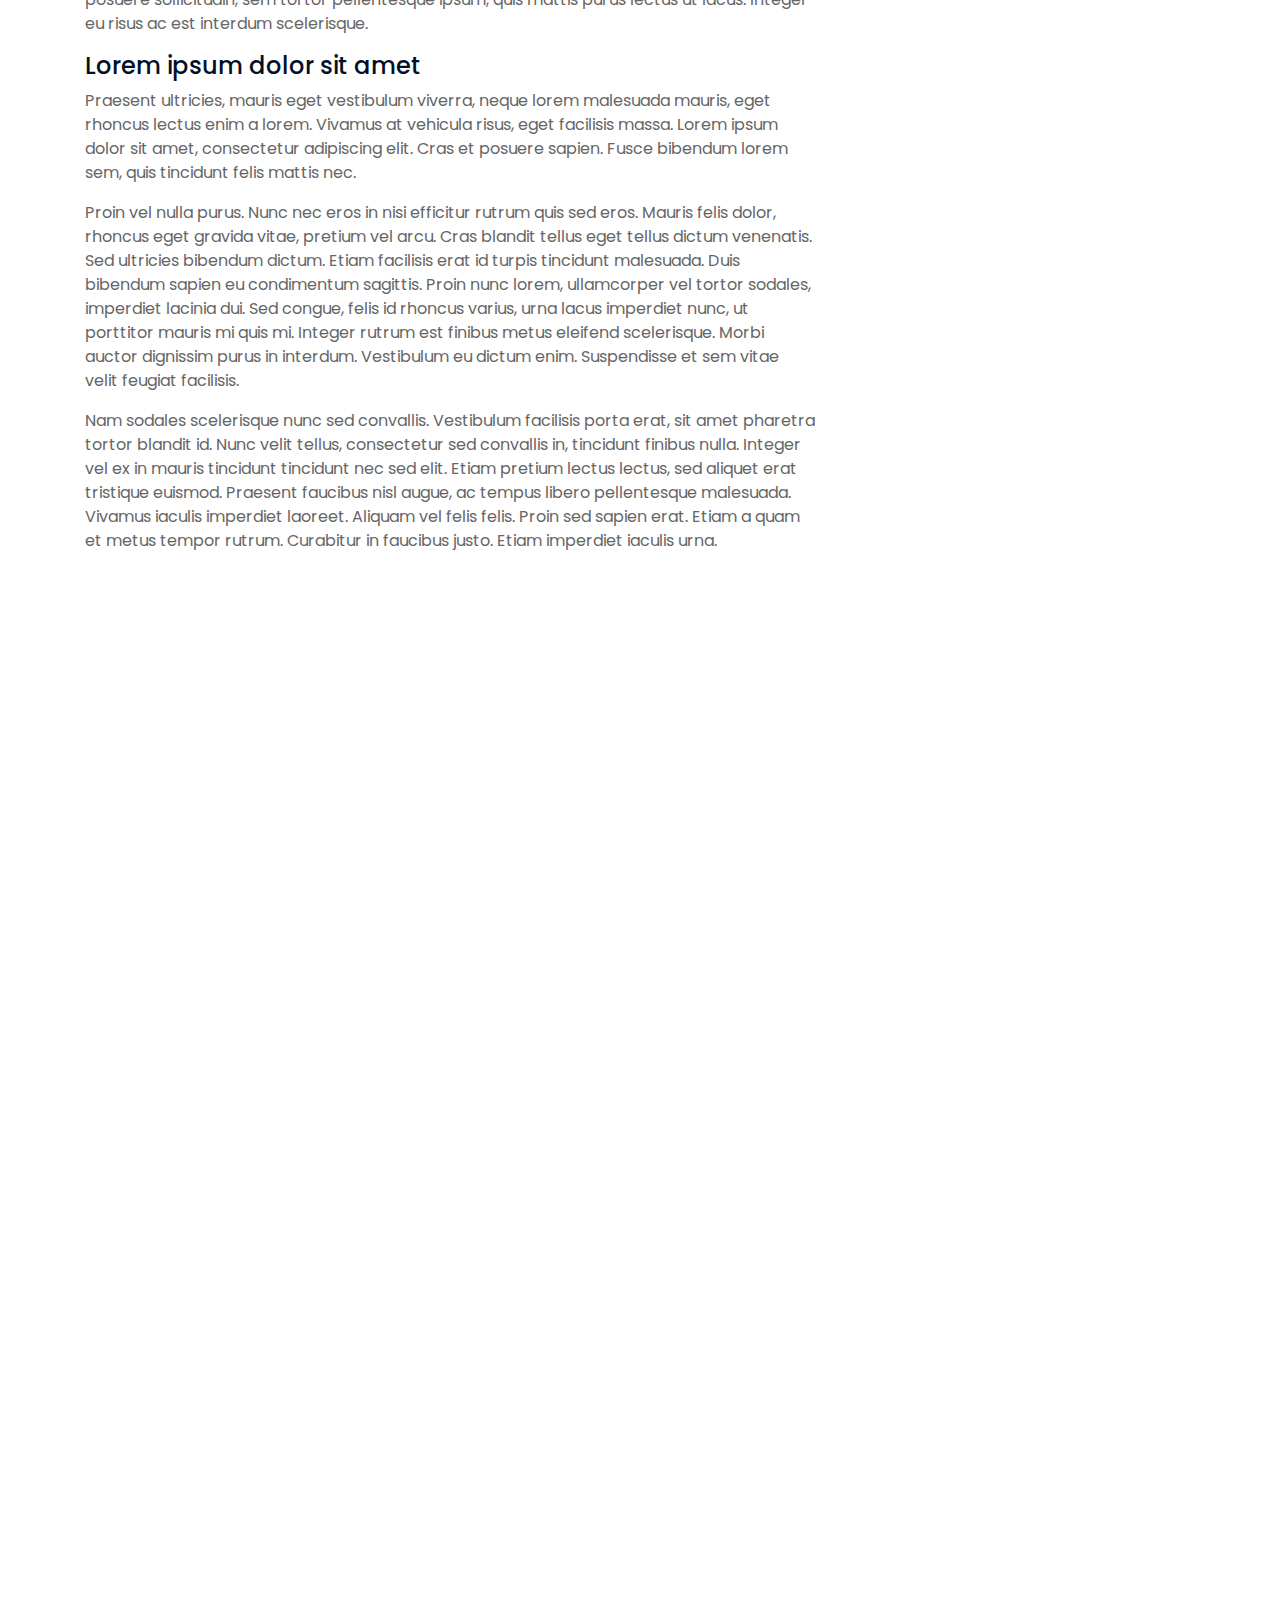
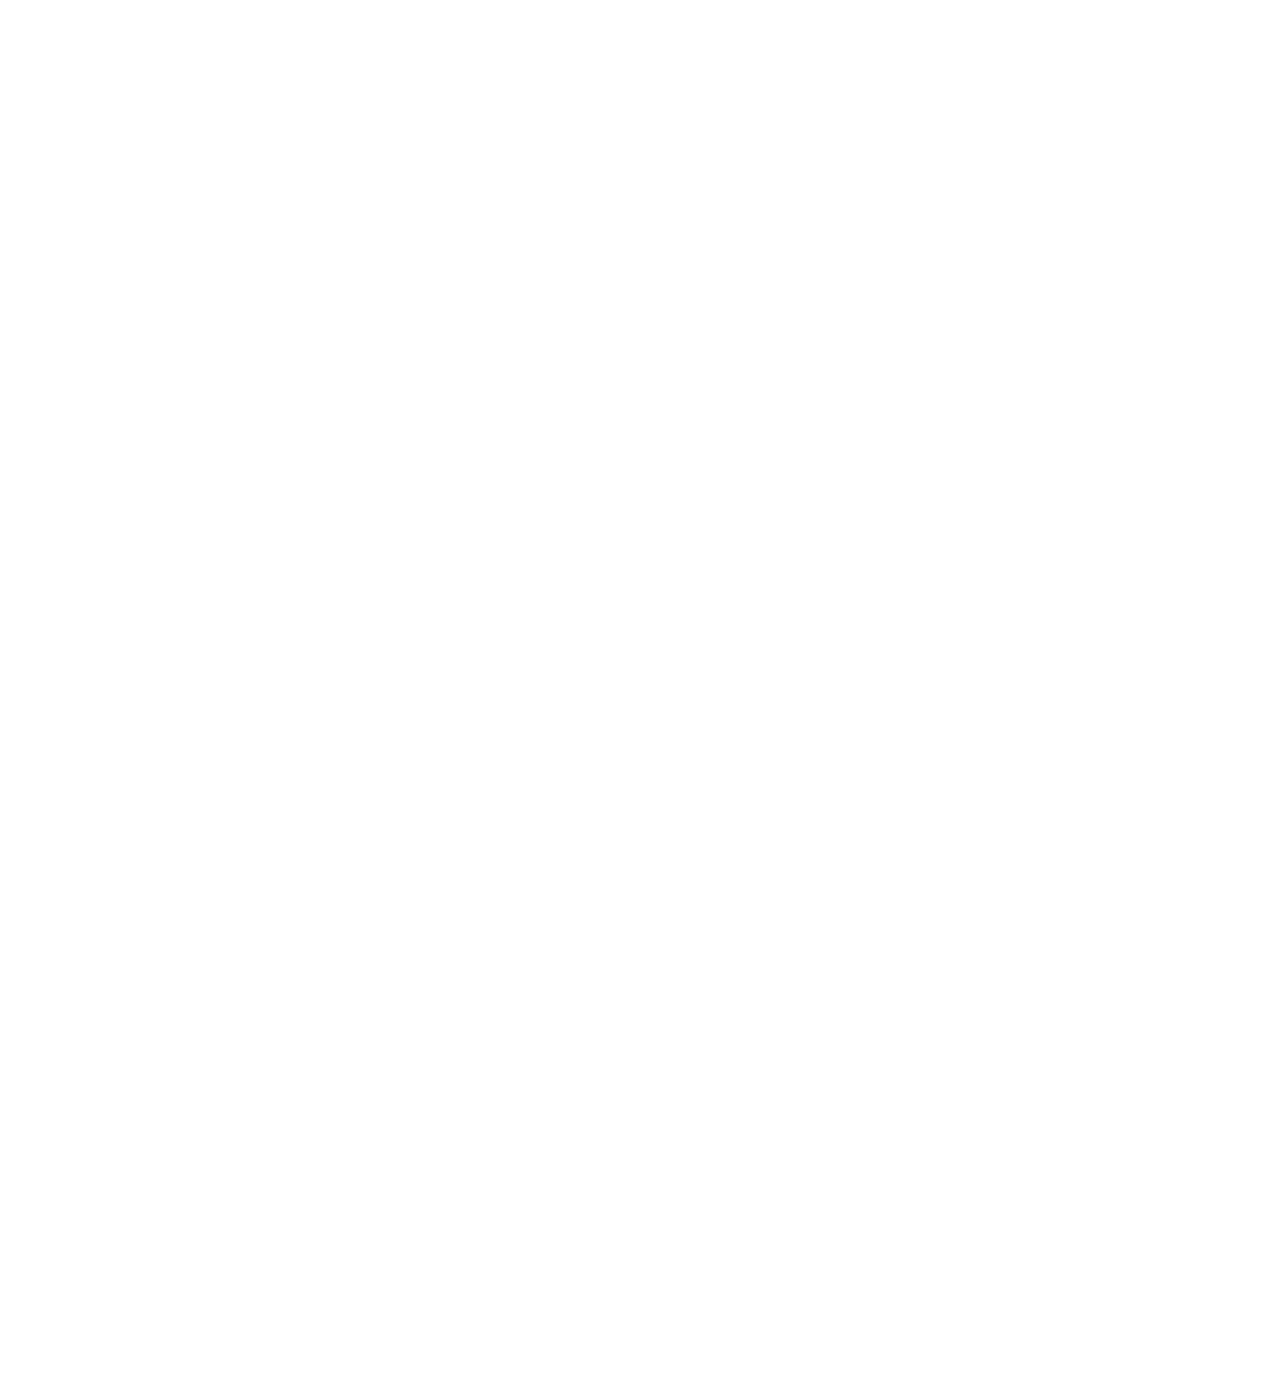
<file: objetivos.html>
<!DOCTYPE html>
<html lang="en">
    <head>
        <meta charset="utf-8">
        <title>Sub Alcaldia de Tilata D-7</title>
        <meta content="width=device-width, initial-scale=1.0" name="viewport">
        <meta content="Construction Company Website Template" name="keywords">
        <meta content="Construction Company Website Template" name="description">

        <!-- Favicon 
        <link href="img/favicon.ico" rel="icon">-->
        <link rel="shorcut icon" href="imgs/descarga.png">

        <!-- Google Font -->
        <link href="https://fonts.googleapis.com/css2?family=Poppins:wght@100;200;300;400;500;600;700;800;900&display=swap" rel="stylesheet">

        <!-- CSS Libraries -->
        <link href="https://stackpath.bootstrapcdn.com/bootstrap/4.4.1/css/bootstrap.min.css" rel="stylesheet">
        <link href="https://cdnjs.cloudflare.com/ajax/libs/font-awesome/5.10.0/css/all.min.css" rel="stylesheet">
        <link href="lib/flaticon/font/flaticon.css" rel="stylesheet"> 
        <link href="lib/animate/animate.min.css" rel="stylesheet">
        <link href="lib/owlcarousel/assets/owl.carousel.min.css" rel="stylesheet">
        <link href="lib/lightbox/css/lightbox.min.css" rel="stylesheet">
        <link href="lib/slick/slick.css" rel="stylesheet">
        <link href="lib/slick/slick-theme.css" rel="stylesheet">

        <!-- Template Stylesheet -->
        <link href="css/style.css" rel="stylesheet">
    </head>

    <body>
        <div class="wrapper">
            <!-- Top Bar Start -->
            <div class="top-bar">
                <div class="container-fluid">
                    <div class="row align-items-center">
                        <div class="col-lg-4 col-md-12">
                            <div class="logo">
                                <a href="index.html">
                                    <h1>Tilata D7</h1>
                                    <!-- <img src="img/logo.jpg" alt="Logo"> -->
                                </a>
                            </div>
                        </div>
                        <div class="col-lg-8 col-md-7 d-none d-lg-block">
                            <div class="row">
                                <div class="col-4">
                                    <div class="top-bar-item">
                                        <div class="top-bar-icon">
                                            <i class="flaticon-calendar"></i>
                                        </div>
                                        <div class="top-bar-text">
                                            <h3>Hora de apertura</h3>
                                            <p>Lunes - Viernes, 8:00 - 18:00</p>
                                        </div>
                                    </div>
                                </div>
                                <div class="col-4">
                                    <div class="top-bar-item">
                                        <div class="top-bar-icon">
                                            <i class="flaticon-call"></i>
                                        </div>
                                        <div class="top-bar-text">
                                            <h3>Llamenos</h3>
                                            <p>+591 76547123</p>
                                        </div>
                                    </div>
                                </div>
                                <div class="col-4">
                                    <div class="top-bar-item">
                                        <div class="top-bar-icon">
                                            <i class="flaticon-send-mail"></i>
                                        </div>
                                        <div class="top-bar-text">
                                            <h3>Email Us</h3>
                                            <p>tilata@hotmail.com</p>
                                        </div>
                                    </div>
                                </div>
                            </div>
                        </div>
                    </div>
                </div>
            </div>
            <!-- Top Bar End -->

            <!-- Nav Bar Start -->
            <div class="nav-bar">
                <div class="container-fluid">
                    <nav class="navbar navbar-expand-lg bg-dark navbar-dark">
                        <a href="#" class="navbar-brand">MENU</a>
                        <button type="button" class="navbar-toggler" data-toggle="collapse" data-target="#navbarCollapse">
                            <span class="navbar-toggler-icon"></span>
                        </button>

                        <div class="collapse navbar-collapse justify-content-between" id="navbarCollapse">
                            <div class="navbar-nav mr-auto">
                                <a href="index.html" class="nav-item nav-link">Inicio</a>
                                <a href="nosotros.html" class="nav-item nav-link">Nosotros</a>
                                <div class="nav-item dropdown">
                                    <a href="#" class="nav-link dropdown-toggle" data-toggle="dropdown">Institucional</a>
                                    <div class="dropdown-menu">
                                        <a href="mision.html" class="dropdown-item">Mision</a>
                                        <a href="vision.html" class="dropdown-item">Vision</a>
                                        <a href="objetivos.html" class="dropdown-item">Objetivo Institucional</a>
                                        <a href="organigrama.html" class="dropdown-item">Organigrama</a>
                                    </div>
                                </div>

                                <div class="nav-item dropdown">
                                    <a href="#" class="nav-link dropdown-toggle" data-toggle="dropdown">Servicios y Tramites</a>
                                    <div class="dropdown-menu">
                                        <a href="guia.html" class="dropdown-item">Guia de Tramites</a>
                                        <a href="servicios.html" class="dropdown-item">Servicios</a>
                                    </div>
                                </div>

                                <div class="nav-item dropdown">
                                    <a href="#" class="nav-link dropdown-toggle" data-toggle="dropdown">Programas y Proyectos</a>
                                    <div class="dropdown-menu">
                                        <a href="obras.html" class="dropdown-item">Obras</a>
                                        <a href="portfolio.html" class="dropdown-item">Proyectos</a>
                                        <a href="equipo.html" class="dropdown-item">Equipo de Trabajo</a>
                                        <a href="noticias.html" class="dropdown-item">Noticias</a>
                                    </div>
                                </div>
                                
                                <!--
                                <div class="nav-item dropdown">
                                    <a href="#" class="nav-link dropdown-toggle active" data-toggle="dropdown">Paginas</a>
                                    <div class="dropdown-menu">
                                        <a href="obras.html" class="dropdown-item">Blog Page</a>
                                        <a href="single.html" class="dropdown-item">Single Page</a>
                                    </div>
                                </div>
                                -->
                                
                                <a href="contact.html" class="nav-item nav-link">Contactos</a>
                            </div>
                            <div class="ml-auto">
                                <a class="btn" href="#">Get A Quote</a>
                            </div>
                        </div>
                    </nav>
                </div>
            </div>
            <!-- Nav Bar End -->


            <!-- Page Header Start -->
            <div class="page-header">
                <div class="container">
                    <div class="row">
                        <div class="col-12">
                            <h2>Objetivo Institucional</h2>
                        </div>
                        <!--
                        <div class="col-12">
                            <a href="">Home</a>
                            <a href="">Single Page</a>
                        </div>
                        -->
                    </div>
                </div>
            </div>
            <!-- Page Header End -->


            <!-- Single Post Start-->
            <div class="single">
                <div class="container">
                    <div class="row">
                        <div class="col-lg-8">
                            <div class="single-content wow fadeInUp">
                                <img src="img/single.jpg" />
                                <h2>Lorem ipsum dolor sit amet</h2>
                                <p>
                                    Lorem ipsum dolor sit amet, consectetur adipiscing elit. Integer molestie, lorem eu eleifend bibendum, augue purus mollis sapien, non rhoncus eros leo in nunc. Donec a nulla vel turpis consectetur tempor ac vel justo. In hac habitasse platea dictumst. Cras nec sollicitudin eros. Nunc eu enim non turpis sagittis rhoncus consectetur id augue. Mauris dignissim neque felis. Phasellus mollis mi a pharetra cursus. Maecenas vulputate augue placerat lacus mattis, nec ornare risus sollicitudin.
                                </p>
                                <p>
                                    Mauris eu pulvinar tellus, eu luctus nisl. Pellentesque suscipit mi eu varius pulvinar. Aenean vulputate, massa eget elementum finibus, ipsum arcu commodo est, ut mattis eros orci ac risus. Suspendisse ornare, massa in feugiat facilisis, eros nisl auctor lacus, laoreet tempus elit dolor eu lorem. Nunc a arcu suscipit, suscipit quam quis, semper augue.
                                </p>
                                <p>
                                    Quisque arcu nulla, convallis nec orci vel, suscipit elementum odio. Curabitur volutpat velit non diam tincidunt sodales. Nullam sapien libero, bibendum nec viverra in, iaculis ut eros.
                                </p>
                                <h3>Lorem ipsum dolor sit amet</h3>
                                <p>
                                    Vestibulum sit amet ullamcorper sem. Integer hendrerit elit eget purus sodales maximus. Quisque ac nulla arcu. Morbi venenatis arcu ac arcu cursus pharetra. Morbi sit amet viverra augue, ac ultricies libero. Praesent elementum lectus mi, eu elementum urna venenatis sed. Donec auctor purus ut mattis feugiat. Integer mi erat, consectetur sed tincidunt vitae, sagittis elementum libero. Vivamus a mauris consequat, hendrerit lectus in, fermentum libero. Integer mattis bibendum neque et porttitor.
                                </p>
                                <p>
                                    Mauris quis arcu finibus, posuere dolor eu, viverra felis. Orci varius natoque penatibus et magnis dis parturient montes, nascetur ridiculus mus. In porta, ex vitae accumsan facilisis, nisi tellus dictum metus, quis fringilla dui tellus in tellus. Praesent pharetra orci at vehicula posuere. Sed molestie fringilla lorem, vel imperdiet tortor blandit at. Quisque non ultrices lorem, eget rhoncus orci. Fusce porttitor placerat diam et mattis. Nam laoreet, ex eu posuere sollicitudin, sem tortor pellentesque ipsum, quis mattis purus lectus ut lacus. Integer eu risus ac est interdum scelerisque.
                                </p>
                                <h4>Lorem ipsum dolor sit amet</h4>
                                <p>
                                    Praesent ultricies, mauris eget vestibulum viverra, neque lorem malesuada mauris, eget rhoncus lectus enim a lorem. Vivamus at vehicula risus, eget facilisis massa. Lorem ipsum dolor sit amet, consectetur adipiscing elit. Cras et posuere sapien. Fusce bibendum lorem sem, quis tincidunt felis mattis nec.
                                </p>
                                <p>
                                    Proin vel nulla purus. Nunc nec eros in nisi efficitur rutrum quis sed eros. Mauris felis dolor, rhoncus eget gravida vitae, pretium vel arcu. Cras blandit tellus eget tellus dictum venenatis. Sed ultricies bibendum dictum. Etiam facilisis erat id turpis tincidunt malesuada. Duis bibendum sapien eu condimentum sagittis. Proin nunc lorem, ullamcorper vel tortor sodales, imperdiet lacinia dui. Sed congue, felis id rhoncus varius, urna lacus imperdiet nunc, ut porttitor mauris mi quis mi. Integer rutrum est finibus metus eleifend scelerisque. Morbi auctor dignissim purus in interdum. Vestibulum eu dictum enim. Suspendisse et sem vitae velit feugiat facilisis.
                                </p>
                                <p>
                                    Nam sodales scelerisque nunc sed convallis. Vestibulum facilisis porta erat, sit amet pharetra tortor blandit id. Nunc velit tellus, consectetur sed convallis in, tincidunt finibus nulla. Integer vel ex in mauris tincidunt tincidunt nec sed elit. Etiam pretium lectus lectus, sed aliquet erat tristique euismod. Praesent faucibus nisl augue, ac tempus libero pellentesque malesuada. Vivamus iaculis imperdiet laoreet. Aliquam vel felis felis. Proin sed sapien erat. Etiam a quam et metus tempor rutrum. Curabitur in faucibus justo. Etiam imperdiet iaculis urna.
                                </p>
                            </div>
                            <div class="single-tags wow fadeInUp">
                                <a href="">National</a>
                                <a href="">International</a>
                                <a href="">Economics</a>
                                <a href="">Politics</a>
                                <a href="">Lifestyle</a>
                                <a href="">Technology</a>
                                <a href="">Trades</a>
                            </div>
                            <div class="single-bio wow fadeInUp">
                                <div class="single-bio-img">
                                    <img src="img/user.jpg" />
                                </div>
                                <div class="single-bio-text">
                                    <h3>Author Name</h3>
                                    <p>
                                        Lorem ipsum dolor sit amet elit. Integer lorem augue purus mollis sapien, non eros leo in nunc. Donec a nulla vel turpis tempor ac vel justo. In hac platea dictumst.
                                    </p>
                                </div>
                            </div>
                            <div class="single-related wow fadeInUp">
                                <h2>Related Post</h2>
                                <div class="owl-carousel related-slider">
                                    <div class="post-item">
                                        <div class="post-img">
                                            <img src="img/post-1.jpg" />
                                        </div>
                                        <div class="post-text">
                                            <a href="">Lorem ipsum dolor sit amet consec adipis elit</a>
                                            <div class="post-meta">
                                                <p>By<a href="">Admin</a></p>
                                                <p>In<a href="">Design</a></p>
                                            </div>
                                        </div>
                                    </div>
                                    <div class="post-item">
                                        <div class="post-img">
                                            <img src="img/post-2.jpg" />
                                        </div>
                                        <div class="post-text">
                                            <a href="">Lorem ipsum dolor sit amet consec adipis elit</a>
                                            <div class="post-meta">
                                                <p>By<a href="">Admin</a></p>
                                                <p>In<a href="">Design</a></p>
                                            </div>
                                        </div>
                                    </div>
                                    <div class="post-item">
                                        <div class="post-img">
                                            <img src="img/post-3.jpg" />
                                        </div>
                                        <div class="post-text">
                                            <a href="">Lorem ipsum dolor sit amet consec adipis elit</a>
                                            <div class="post-meta">
                                                <p>By<a href="">Admin</a></p>
                                                <p>In<a href="">Design</a></p>
                                            </div>
                                        </div>
                                    </div>
                                    <div class="post-item">
                                        <div class="post-img">
                                            <img src="img/post-4.jpg" />
                                        </div>
                                        <div class="post-text">
                                            <a href="">Lorem ipsum dolor sit amet consec adipis elit</a>
                                            <div class="post-meta">
                                                <p>By<a href="">Admin</a></p>
                                                <p>In<a href="">Design</a></p>
                                            </div>
                                        </div>
                                    </div>
                                </div>
                            </div>

                            <div class="single-comment wow fadeInUp">
                                <h2>3 Comments</h2>
                                <ul class="comment-list">
                                    <li class="comment-item">
                                        <div class="comment-body">
                                            <div class="comment-img">
                                                <img src="img/user.jpg" />
                                            </div>
                                            <div class="comment-text">
                                                <h3><a href="">Josh Dunn</a></h3>
                                                <span>01 Jan 2045 at 12:00pm</span>
                                                <p>
                                                    Lorem ipsum dolor sit amet elit. Integer lorem augue purus mollis sapien, non eros leo in nunc. Donec a nulla vel turpis tempor ac vel justo. In hac platea dictumst. 
                                                </p>
                                                <a class="btn" href="">Reply</a>
                                            </div>
                                        </div>
                                    </li>
                                    <li class="comment-item">
                                        <div class="comment-body">
                                            <div class="comment-img">
                                                <img src="img/user.jpg" />
                                            </div>
                                            <div class="comment-text">
                                                <h3><a href="">Josh Dunn</a></h3>
                                                <p><span>01 Jan 2045 at 12:00pm</span></p>
                                                <p>
                                                    Lorem ipsum dolor sit amet elit. Integer lorem augue purus mollis sapien, non eros leo in nunc. Donec a nulla vel turpis tempor ac vel justo. In hac platea dictumst. 
                                                </p>
                                                <a class="btn" href="">Reply</a>
                                            </div>
                                        </div>
                                        <ul class="comment-child">
                                            <li class="comment-item">
                                                <div class="comment-body">
                                                    <div class="comment-img">
                                                        <img src="img/user.jpg" />
                                                    </div>
                                                    <div class="comment-text">
                                                        <h3><a href="">Josh Dunn</a></h3>
                                                        <p><span>01 Jan 2045 at 12:00pm</span></p>
                                                        <p>
                                                            Lorem ipsum dolor sit amet elit. Integer lorem augue purus mollis sapien, non eros leo in nunc. Donec a nulla vel turpis tempor ac vel justo. In hac platea dictumst. 
                                                        </p>
                                                        <a class="btn" href="">Reply</a>
                                                    </div>
                                                </div>
                                            </li>
                                        </ul>
                                    </li>
                                </ul>
                            </div>
                            <div class="comment-form wow fadeInUp">
                                <h2>Leave a comment</h2>
                                <form>
                                    <div class="form-group">
                                        <label for="name">Name *</label>
                                        <input type="text" class="form-control" id="name">
                                    </div>
                                    <div class="form-group">
                                        <label for="email">Email *</label>
                                        <input type="email" class="form-control" id="email">
                                    </div>
                                    <div class="form-group">
                                        <label for="website">Website</label>
                                        <input type="url" class="form-control" id="website">
                                    </div>

                                    <div class="form-group">
                                        <label for="message">Message *</label>
                                        <textarea id="message" cols="30" rows="5" class="form-control"></textarea>
                                    </div>
                                    <div class="form-group">
                                        <input type="submit" value="Post Comment" class="btn">
                                    </div>
                                </form>
                            </div>
                        </div>

                        <div class="col-lg-4">
                            <div class="sidebar">
                                <div class="sidebar-widget wow fadeInUp">
                                    <div class="search-widget">
                                        <form>
                                            <input class="form-control" type="text" placeholder="Search Keyword">
                                            <button class="btn"><i class="fa fa-search"></i></button>
                                        </form>
                                    </div>
                                </div>

                                <div class="sidebar-widget wow fadeInUp">
                                    <h2 class="widget-title">Recent Post</h2>
                                    <div class="recent-post">
                                        <div class="post-item">
                                            <div class="post-img">
                                                <img src="img/post-1.jpg" />
                                            </div>
                                            <div class="post-text">
                                                <a href="">Lorem ipsum dolor sit amet consec adipis elit</a>
                                                <div class="post-meta">
                                                    <p>By<a href="">Admin</a></p>
                                                    <p>In<a href="">Design</a></p>
                                                </div>
                                            </div>
                                        </div>
                                        <div class="post-item">
                                            <div class="post-img">
                                                <img src="img/post-2.jpg" />
                                            </div>
                                            <div class="post-text">
                                                <a href="">Lorem ipsum dolor sit amet consec adipis elit</a>
                                                <div class="post-meta">
                                                    <p>By<a href="">Admin</a></p>
                                                    <p>In<a href="">Design</a></p>
                                                </div>
                                            </div>
                                        </div>
                                        <div class="post-item">
                                            <div class="post-img">
                                                <img src="img/post-3.jpg" />
                                            </div>
                                            <div class="post-text">
                                                <a href="">Lorem ipsum dolor sit amet consec adipis elit</a>
                                                <div class="post-meta">
                                                    <p>By<a href="">Admin</a></p>
                                                    <p>In<a href="">Design</a></p>
                                                </div>
                                            </div>
                                        </div>
                                        <div class="post-item">
                                            <div class="post-img">
                                                <img src="img/post-4.jpg" />
                                            </div>
                                            <div class="post-text">
                                                <a href="">Lorem ipsum dolor sit amet consec adipis elit</a>
                                                <div class="post-meta">
                                                    <p>By<a href="">Admin</a></p>
                                                    <p>In<a href="">Design</a></p>
                                                </div>
                                            </div>
                                        </div>
                                        <div class="post-item">
                                            <div class="post-img">
                                                <img src="img/post-5.jpg" />
                                            </div>
                                            <div class="post-text">
                                                <a href="">Lorem ipsum dolor sit amet consec adipis elit</a>
                                                <div class="post-meta">
                                                    <p>By<a href="">Admin</a></p>
                                                    <p>In<a href="">Design</a></p>
                                                </div>
                                            </div>
                                        </div>
                                    </div>
                                </div>

                                <div class="sidebar-widget wow fadeInUp">
                                    <div class="image-widget">
                                        <a href="#"><img src="img/blog-1.jpg" alt="Image"></a>
                                    </div>
                                </div>

                                <div class="sidebar-widget wow fadeInUp">
                                    <div class="tab-post">
                                        <ul class="nav nav-pills nav-justified">
                                            <li class="nav-item">
                                                <a class="nav-link active" data-toggle="pill" href="#featured">Featured</a>
                                            </li>
                                            <li class="nav-item">
                                                <a class="nav-link" data-toggle="pill" href="#popular">Popular</a>
                                            </li>
                                            <li class="nav-item">
                                                <a class="nav-link" data-toggle="pill" href="#latest">Latest</a>
                                            </li>
                                        </ul>

                                        <div class="tab-content">
                                            <div id="featured" class="container tab-pane active">
                                                <div class="post-item">
                                                    <div class="post-img">
                                                        <img src="img/post-1.jpg" />
                                                    </div>
                                                    <div class="post-text">
                                                        <a href="">Lorem ipsum dolor sit amet consec adipis elit</a>
                                                        <div class="post-meta">
                                                            <p>By<a href="">Admin</a></p>
                                                            <p>In<a href="">Design</a></p>
                                                        </div>
                                                    </div>
                                                </div>
                                                <div class="post-item">
                                                    <div class="post-img">
                                                        <img src="img/post-2.jpg" />
                                                    </div>
                                                    <div class="post-text">
                                                        <a href="">Lorem ipsum dolor sit amet consec adipis elit</a>
                                                        <div class="post-meta">
                                                            <p>By<a href="">Admin</a></p>
                                                            <p>In<a href="">Design</a></p>
                                                        </div>
                                                    </div>
                                                </div>
                                                <div class="post-item">
                                                    <div class="post-img">
                                                        <img src="img/post-3.jpg" />
                                                    </div>
                                                    <div class="post-text">
                                                        <a href="">Lorem ipsum dolor sit amet consec adipis elit</a>
                                                        <div class="post-meta">
                                                            <p>By<a href="">Admin</a></p>
                                                            <p>In<a href="">Design</a></p>
                                                        </div>
                                                    </div>
                                                </div>
                                                <div class="post-item">
                                                    <div class="post-img">
                                                        <img src="img/post-4.jpg" />
                                                    </div>
                                                    <div class="post-text">
                                                        <a href="">Lorem ipsum dolor sit amet consec adipis elit</a>
                                                        <div class="post-meta">
                                                            <p>By<a href="">Admin</a></p>
                                                            <p>In<a href="">Design</a></p>
                                                        </div>
                                                    </div>
                                                </div>
                                                <div class="post-item">
                                                    <div class="post-img">
                                                        <img src="img/post-5.jpg" />
                                                    </div>
                                                    <div class="post-text">
                                                        <a href="">Lorem ipsum dolor sit amet consec adipis elit</a>
                                                        <div class="post-meta">
                                                            <p>By<a href="">Admin</a></p>
                                                            <p>In<a href="">Design</a></p>
                                                        </div>
                                                    </div>
                                                </div>
                                            </div>
                                            <div id="popular" class="container tab-pane fade">
                                                <div class="post-item">
                                                    <div class="post-img">
                                                        <img src="img/post-1.jpg" />
                                                    </div>
                                                    <div class="post-text">
                                                        <a href="">Lorem ipsum dolor sit amet consec adipis elit</a>
                                                        <div class="post-meta">
                                                            <p>By<a href="">Admin</a></p>
                                                            <p>In<a href="">Design</a></p>
                                                        </div>
                                                    </div>
                                                </div>
                                                <div class="post-item">
                                                    <div class="post-img">
                                                        <img src="img/post-2.jpg" />
                                                    </div>
                                                    <div class="post-text">
                                                        <a href="">Lorem ipsum dolor sit amet consec adipis elit</a>
                                                        <div class="post-meta">
                                                            <p>By<a href="">Admin</a></p>
                                                            <p>In<a href="">Design</a></p>
                                                        </div>
                                                    </div>
                                                </div>
                                                <div class="post-item">
                                                    <div class="post-img">
                                                        <img src="img/post-3.jpg" />
                                                    </div>
                                                    <div class="post-text">
                                                        <a href="">Lorem ipsum dolor sit amet consec adipis elit</a>
                                                        <div class="post-meta">
                                                            <p>By<a href="">Admin</a></p>
                                                            <p>In<a href="">Design</a></p>
                                                        </div>
                                                    </div>
                                                </div>
                                                <div class="post-item">
                                                    <div class="post-img">
                                                        <img src="img/post-4.jpg" />
                                                    </div>
                                                    <div class="post-text">
                                                        <a href="">Lorem ipsum dolor sit amet consec adipis elit</a>
                                                        <div class="post-meta">
                                                            <p>By<a href="">Admin</a></p>
                                                            <p>In<a href="">Design</a></p>
                                                        </div>
                                                    </div>
                                                </div>
                                                <div class="post-item">
                                                    <div class="post-img">
                                                        <img src="img/post-5.jpg" />
                                                    </div>
                                                    <div class="post-text">
                                                        <a href="">Lorem ipsum dolor sit amet consec adipis elit</a>
                                                        <div class="post-meta">
                                                            <p>By<a href="">Admin</a></p>
                                                            <p>In<a href="">Design</a></p>
                                                        </div>
                                                    </div>
                                                </div>
                                            </div>
                                            <div id="latest" class="container tab-pane fade">
                                                <div class="post-item">
                                                    <div class="post-img">
                                                        <img src="img/post-1.jpg" />
                                                    </div>
                                                    <div class="post-text">
                                                        <a href="">Lorem ipsum dolor sit amet consec adipis elit</a>
                                                        <div class="post-meta">
                                                            <p>By<a href="">Admin</a></p>
                                                            <p>In<a href="">Design</a></p>
                                                        </div>
                                                    </div>
                                                </div>
                                                <div class="post-item">
                                                    <div class="post-img">
                                                        <img src="img/post-2.jpg" />
                                                    </div>
                                                    <div class="post-text">
                                                        <a href="">Lorem ipsum dolor sit amet consec adipis elit</a>
                                                        <div class="post-meta">
                                                            <p>By<a href="">Admin</a></p>
                                                            <p>In<a href="">Design</a></p>
                                                        </div>
                                                    </div>
                                                </div>
                                                <div class="post-item">
                                                    <div class="post-img">
                                                        <img src="img/post-3.jpg" />
                                                    </div>
                                                    <div class="post-text">
                                                        <a href="">Lorem ipsum dolor sit amet consec adipis elit</a>
                                                        <div class="post-meta">
                                                            <p>By<a href="">Admin</a></p>
                                                            <p>In<a href="">Design</a></p>
                                                        </div>
                                                    </div>
                                                </div>
                                                <div class="post-item">
                                                    <div class="post-img">
                                                        <img src="img/post-4.jpg" />
                                                    </div>
                                                    <div class="post-text">
                                                        <a href="">Lorem ipsum dolor sit amet consec adipis elit</a>
                                                        <div class="post-meta">
                                                            <p>By<a href="">Admin</a></p>
                                                            <p>In<a href="">Design</a></p>
                                                        </div>
                                                    </div>
                                                </div>
                                                <div class="post-item">
                                                    <div class="post-img">
                                                        <img src="img/post-5.jpg" />
                                                    </div>
                                                    <div class="post-text">
                                                        <a href="">Lorem ipsum dolor sit amet consec adipis elit</a>
                                                        <div class="post-meta">
                                                            <p>By<a href="">Admin</a></p>
                                                            <p>In<a href="">Design</a></p>
                                                        </div>
                                                    </div>
                                                </div>
                                            </div>
                                        </div>
                                    </div>
                                </div>

                                <div class="sidebar-widget wow fadeInUp">
                                    <div class="image-widget">
                                        <a href="#"><img src="img/blog-2.jpg" alt="Image"></a>
                                    </div>
                                </div>

                                <div class="sidebar-widget wow fadeInUp">
                                    <h2 class="widget-title">Categories</h2>
                                    <div class="category-widget">
                                        <ul>
                                            <li><a href="">National</a><span>(98)</span></li>
                                            <li><a href="">International</a><span>(87)</span></li>
                                            <li><a href="">Economics</a><span>(76)</span></li>
                                            <li><a href="">Politics</a><span>(65)</span></li>
                                            <li><a href="">Lifestyle</a><span>(54)</span></li>
                                            <li><a href="">Technology</a><span>(43)</span></li>
                                            <li><a href="">Trades</a><span>(32)</span></li>
                                        </ul>
                                    </div>
                                </div>

                                <div class="sidebar-widget wow fadeInUp">
                                    <div class="image-widget">
                                        <a href="#"><img src="img/blog-3.jpg" alt="Image"></a>
                                    </div>
                                </div>

                                <div class="sidebar-widget wow fadeInUp">
                                    <h2 class="widget-title">Tags Cloud</h2>
                                    <div class="tag-widget">
                                        <a href="">National</a>
                                        <a href="">International</a>
                                        <a href="">Economics</a>
                                        <a href="">Politics</a>
                                        <a href="">Lifestyle</a>
                                        <a href="">Technology</a>
                                        <a href="">Trades</a>
                                    </div>
                                </div>

                                <div class="sidebar-widget wow fadeInUp">
                                    <h2 class="widget-title">Text Widget</h2>
                                    <div class="text-widget">
                                        <p>
                                            Lorem ipsum dolor sit amet elit. Integer lorem augue purus mollis sapien, non eros leo in nunc. Donec a nulla vel turpis tempor ac vel justo. In hac platea nec eros. Nunc eu enim non turpis id augue.
                                        </p>
                                    </div>
                                </div>
                            </div>
                        </div>
                    </div>
                </div>
            </div>
            <!-- Single Post End-->   


            <!-- Footer Start -->
            <div class="footer wow fadeIn" data-wow-delay="0.3s">
                <div class="container">
                    <div class="row">
                        <div class="col-md-6 col-lg-3">
                            <div class="footer-contact">
                                <h2>Office Contact</h2>
                                <p><i class="fa fa-map-marker-alt"></i>123 Street, New York, USA</p>
                                <p><i class="fa fa-phone-alt"></i>+012 345 67890</p>
                                <p><i class="fa fa-envelope"></i>info@example.com</p>
                                <div class="footer-social">
                                    <a href=""><i class="fab fa-twitter"></i></a>
                                    <a href=""><i class="fab fa-facebook-f"></i></a>
                                    <a href=""><i class="fab fa-youtube"></i></a>
                                    <a href=""><i class="fab fa-instagram"></i></a>
                                    <a href=""><i class="fab fa-linkedin-in"></i></a>
                                </div>
                            </div>
                        </div>
                        <div class="col-md-6 col-lg-3">
                            <div class="footer-link">
                                <h2>Services Areas</h2>
                                <a href="">Building Construction</a>
                                <a href="">House Renovation</a>
                                <a href="">Architecture Design</a>
                                <a href="">Interior Design</a>
                                <a href="">Painting</a>
                            </div>
                        </div>
                        <div class="col-md-6 col-lg-3">
                            <div class="footer-link">
                                <h2>Useful Pages</h2>
                                <a href="">About Us</a>
                                <a href="">Contact Us</a>
                                <a href="">Our Team</a>
                                <a href="">Projects</a>
                                <a href="">Testimonial</a>
                            </div>
                        </div>
                        <div class="col-md-6 col-lg-3">
                            <div class="newsletter">
                                <h2>Newsletter</h2>
                                <p>
                                    Lorem ipsum dolor sit amet elit. Phasellus nec pretium mi. Curabitur facilisis ornare velit non vulpu
                                </p>
                                <div class="form">
                                    <input class="form-control" placeholder="Email here">
                                    <button class="btn">Submit</button>
                                </div>
                            </div>
                        </div>
                    </div>
                </div>
                <div class="container footer-menu">
                    <div class="f-menu">
                        <a href="">Terms of use</a>
                        <a href="">Privacy policy</a>
                        <a href="">Cookies</a>
                        <a href="">Help</a>
                        <a href="">FQAs</a>
                    </div>
                </div>
                <div class="container copyright">
                    <div class="row">
                        <div class="col-md-6">
                            <p>&copy; <a href="#">Your Site Name</a>, All Right Reserved.</p>
                        </div>
                        <div class="col-md-6">
                            <p>Designed By <a href="https://htmlcodex.com">HTML Codex</a></p>
                        </div>
                    </div>
                </div>
            </div>
            <!-- Footer End -->

            <a href="#" class="back-to-top"><i class="fa fa-chevron-up"></i></a>
        </div>

        <!-- JavaScript Libraries -->
        <script src="https://code.jquery.com/jquery-3.4.1.min.js"></script>
        <script src="https://stackpath.bootstrapcdn.com/bootstrap/4.4.1/js/bootstrap.bundle.min.js"></script>
        <script src="lib/easing/easing.min.js"></script>
        <script src="lib/wow/wow.min.js"></script>
        <script src="lib/owlcarousel/owl.carousel.min.js"></script>
        <script src="lib/isotope/isotope.pkgd.min.js"></script>
        <script src="lib/lightbox/js/lightbox.min.js"></script>
        <script src="lib/waypoints/waypoints.min.js"></script>
        <script src="lib/counterup/counterup.min.js"></script>
        <script src="lib/slick/slick.min.js"></script>

        <!-- Template Javascript -->
        <script src="js/main.js"></script>
    </body>
</html>
</file>
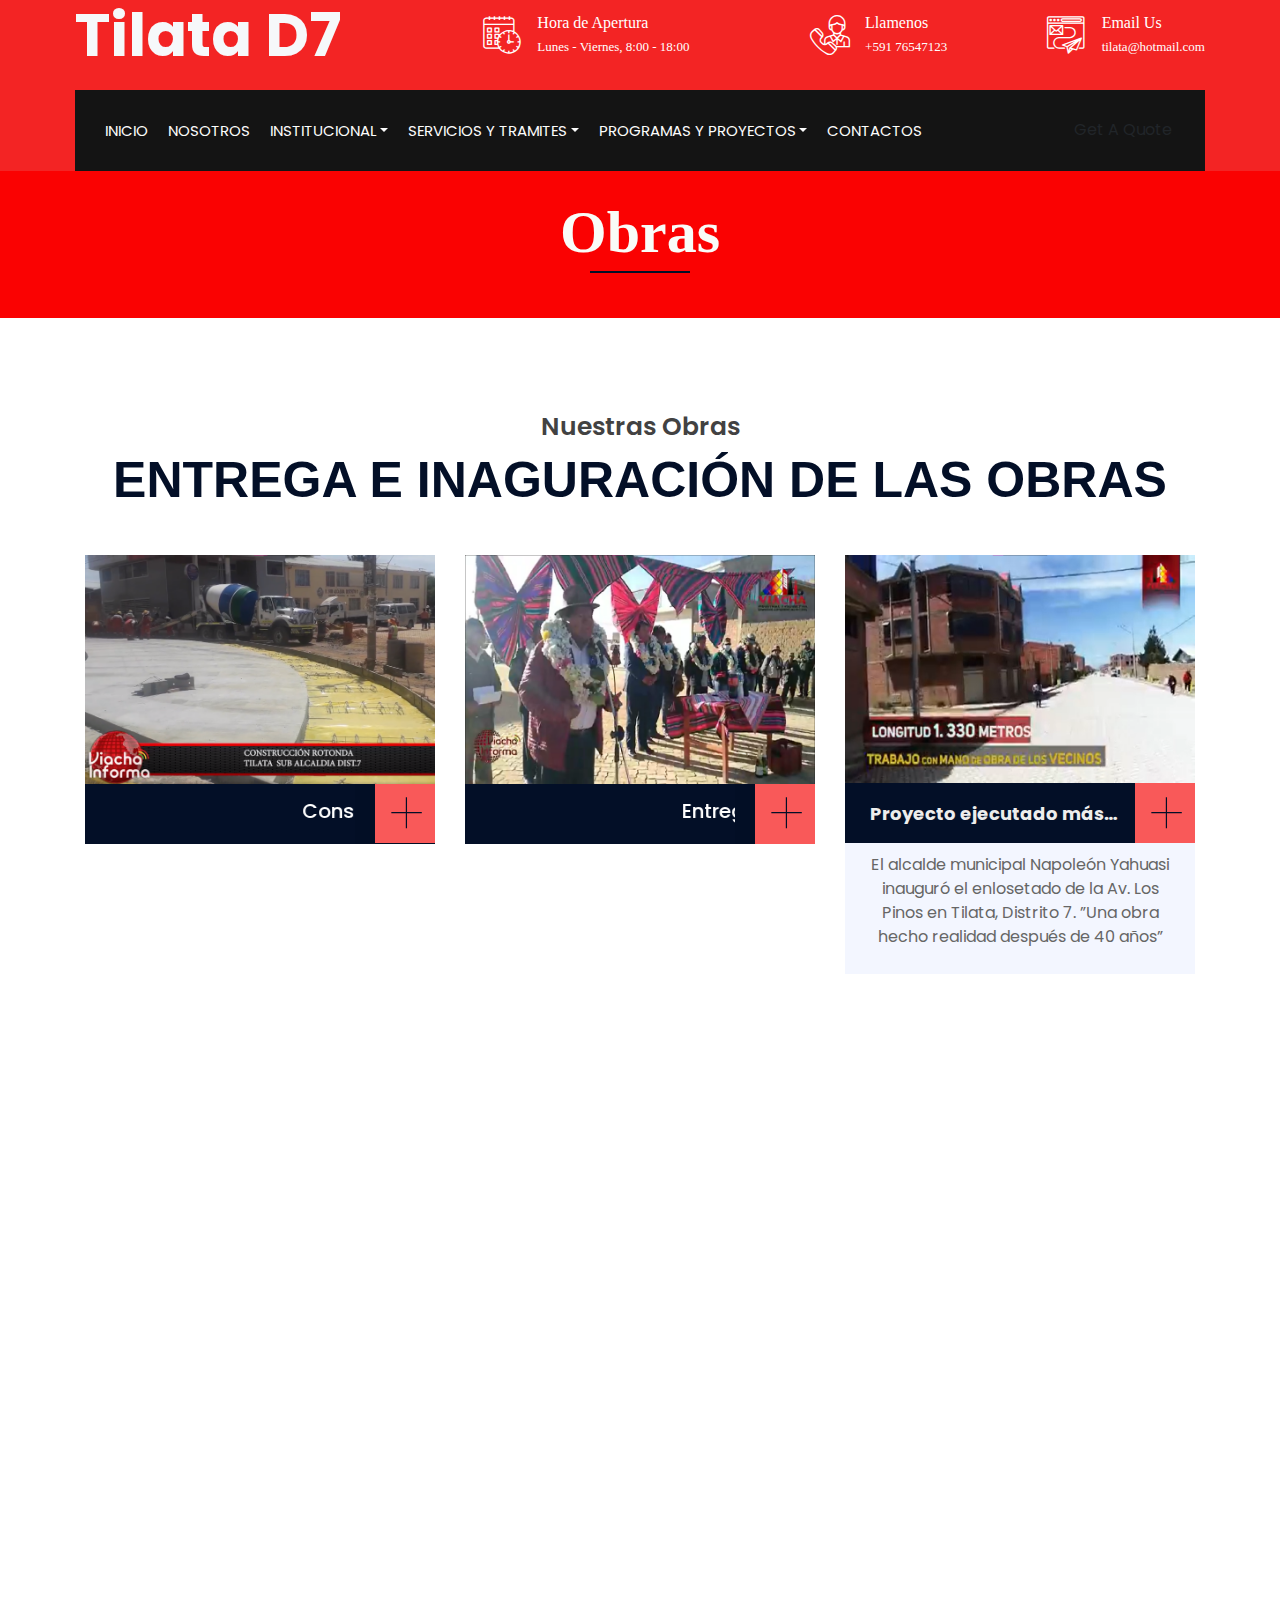
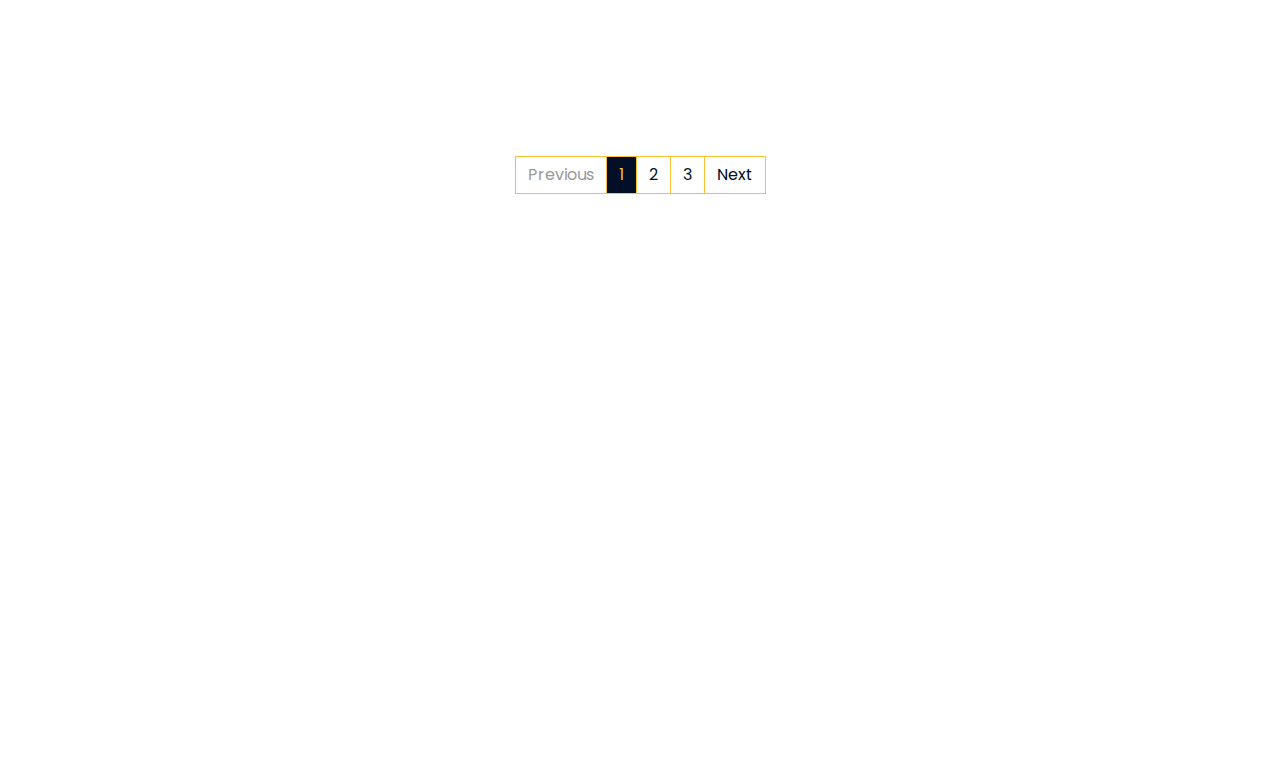
<file: obras.html>
<!DOCTYPE html>
<html lang="en">
    <head>
        <meta charset="utf-8">
        <title>Sub Alcaldia de Tilata D-7</title>
        <meta content="width=device-width, initial-scale=1.0" name="viewport">
        <meta content="Construction Company Website Template" name="keywords">
        <meta content="Construction Company Website Template" name="description">

        <!-- Favicon 
        <link href="img/favicon.ico" rel="icon">-->
        <link rel="shorcut icon" href="imgs/descarga.png">

        <!-- Google Font -->
        <link href="https://fonts.googleapis.com/css2?family=Poppins:wght@100;200;300;400;500;600;700;800;900&display=swap" rel="stylesheet">

        <!-- CSS Libraries -->
        <link href="https://stackpath.bootstrapcdn.com/bootstrap/4.4.1/css/bootstrap.min.css" rel="stylesheet">
        <link href="https://cdnjs.cloudflare.com/ajax/libs/font-awesome/5.10.0/css/all.min.css" rel="stylesheet">
        <link href="lib/flaticon/font/flaticon.css" rel="stylesheet"> 
        <link href="lib/animate/animate.min.css" rel="stylesheet">
        <link href="lib/owlcarousel/assets/owl.carousel.min.css" rel="stylesheet">
        <link href="lib/lightbox/css/lightbox.min.css" rel="stylesheet">
        <link href="lib/slick/slick.css" rel="stylesheet">
        <link href="lib/slick/slick-theme.css" rel="stylesheet">

        <!-- Template Stylesheet -->
        <link href="css/style.css" rel="stylesheet">
                    
    </head>

    <body>
        
            
        <div class="wrapper">
            <!-- Top Bar Start -->
            <div class="top-bar">
                <div class="container-fluid">
                    <div class="row align-items-center">
                        <div class="col-lg-4 col-md-12">
                            <div class="logo">
                                <a href="index.html">
                                    <header>
                                    <h1>Tilata D7</h1>
                                    <!-- <img src="img/logo.jpg" alt="Logo"> -->
                                </header>
                                </a>
                            </div>
                        </div>
                        <div class="col-lg-8 col-md-7 d-none d-lg-block">
                            <div class="row">
                                <div class="col-4">
                                    <div class="top-bar-item">
                                        <div class="top-bar-icon">
                                            <i class="flaticon-calendar"></i>
                                        </div>
                                        <div class="top-bar-text">
                                            <h3>Hora de Apertura</h3>
                                            <p>Lunes - Viernes, 8:00 - 18:00</p>
                                        </div>
                                    </div>
                                </div>
                                <div class="col-4">
                                    <div class="top-bar-item">
                                        <div class="top-bar-icon">
                                            <i class="flaticon-call"></i>
                                        </div>
                                        <div class="top-bar-text">
                                            <h3>Llamenos</h3>
                                            <p>+591 76547123</p>
                                        </div>
                                    </div>
                                </div>
                                <div class="col-4">
                                    <div class="top-bar-item">
                                        <div class="top-bar-icon">
                                            <i class="flaticon-send-mail"></i>
                                        </div>
                                        <div class="top-bar-text">
                                            <h3>Email Us</h3>
                                            <p>tilata@hotmail.com</p>
                                        </div>
                                    </div>
                                </div>
                            </div>
                        </div>
                    </div>
                </div>
            </div>
            <!-- Top Bar End -->

            <!-- Nav Bar Start -->
            <div class="nav-bar">
                <div class="container-fluid">
                    <nav class="navbar navbar-expand-lg bg-dark navbar-dark">
                        <a href="#" class="navbar-brand">MENU</a>
                        
                        <button type="button" class="navbar-toggler" data-toggle="collapse" data-target="#navbarCollapse">
                            <span class="navbar-toggler-icon"></span>
                        </button>

                        <div class="collapse navbar-collapse justify-content-between" id="navbarCollapse">
                            
                            <div class="navbar-nav mr-auto">
                                <a href="index.html" class="nav-item nav-link">Inicio</a>
                                <a href="nosotros.html" class="nav-item nav-link">Nosotros</a>
                                <div class="nav-item dropdown">
                                    <a href="#" class="nav-link dropdown-toggle" data-toggle="dropdown">Institucional</a>
                                    <div class="dropdown-menu">
                                        <a href="mision.html" class="dropdown-item">Mision</a>
                                        <a href="vision.html" class="dropdown-item">Vision</a>
                                        <a href="objetivos.html" class="dropdown-item">Objetivo Institucional</a>
                                        <a href="organigrama.html" class="dropdown-item">Organigrama</a>
                                    </div>
                                </div>

                                <div class="nav-item dropdown">
                                    <a href="#" class="nav-link dropdown-toggle" data-toggle="dropdown">Servicios y Tramites</a>
                                    <div class="dropdown-menu">
                                        <a href="guia.html" class="dropdown-item">Guia de Tramites</a>
                                        <a href="servicios.html" class="dropdown-item">Servicios</a>
                                    </div>
                                </div>

                                <div class="nav-item dropdown">
                                    <a href="#" class="nav-link dropdown-toggle" data-toggle="dropdown">Programas y Proyectos</a>
                                    <div class="dropdown-menu">
                                        <a href="obras.html" class="dropdown-item">Obras</a>
                                        <a href="portfolio.html" class="dropdown-item">Proyectos</a>
                                        <a href="equipo.html" class="dropdown-item">Equipo de Trabajo</a>
                                        <a href="noticias.html" class="dropdown-item">Noticias</a>
                                    </div>
                                </div>
                            

                                <!--
                                <div class="nav-item dropdown">
                                    <a href="#" class="nav-link dropdown-toggle active" data-toggle="dropdown">Paginas</a>
                                    <div class="dropdown-menu">
                                        <a href="obras.html" class="dropdown-item">Blog Page</a>
                                        <a href="single.html" class="dropdown-item">Single Page</a>
                                    </div>
                                </div>
                                -->
                                <a href="contact.html" class="nav-item nav-link">Contactos</a>
                            </div>
                            <div class="ml-auto">
                                <a class="btn" href="#">Get A Quote</a>
                            </div>
                        </div>
                    </nav>
                </div>
            </div>
            <!-- Nav Bar End -->
            
            
            <!-- Page Header Start -->
            <div class="page-header">
                <div class="container">
                    <div class="row">
                        <div class="col-12">
                            <h2>Obras</h2>
                        </div>
                        
                    </div>
                </div>
            </div>
            <!-- Page Header End -->


            <!-- Blog Start -->
            <div class="blog">
                <div class="container">
                    <div class="section-header text-center">
                        <p>Nuestras Obras</p>
                        <h2>ENTREGA E INAGURACIÓN DE LAS OBRAS</h2>
                    </div>
                    <div class="row blog-page">

                        <!--EMPIEZO DE TABLAS MOVIBLES-->

                        <div class="col-lg-4 col-md-6 wow fadeInUp" data-wow-delay="0.2s">
                            <div class="blog-item">
                                <div class="blog-img">
                                    <img src="img/Construccion.png" alt="Image">
                                <!--</div>-->
                                <div class="blog-title" style="color: #ffffff;">
                                    <MARQUEE HEIGHT="30"> <p class="h5">Construcción Rotonda</p></MARQUEE>

                                    <div class=" center wow animated bounceInLeft box3 " data-wow-delay="0.2s">
                                        <div id="accordion-1" >
                                                <div class="card-header" style="width: 80px;">
                                                    <a class="btn" data-toggle="collapse" href="#collapseOne">
                                                        +
                                                    </a>
                                                </div>
                                        </div>
                                    </div>
                            </div>

                            <div id="collapseOne" class="collapse" data-parent="#accordion-1">
                                <div class="card-body">
                                    Tilata Sub Alcaldía Distrito 7
                                </div>
                            </div>

                                    <!--<a class="btn" href="https://youtu.be/-3GiYV6CFaE">+</a>-->
                                    
                                </div>
                                <!--<div class="blog-text">
                                    <p>
                                        Tilata Sub Alcaldía Distrito 7
                                    </p>-->
                                </div>
                            </div>
                        <!--</div>-->


                        <div class="col-lg-4 col-md-6 wow fadeInUp">
                            <div class="blog-item">
                                <div class="blog-img">
                                    <img src="img/Entrega.png" alt="Image">
                                

                                <div class="blog-title" style="color: #ffffff;">
                                    <MARQUEE HEIGHT="30"> <p class="h5"> Entrega de Enlosetado</p></MARQUEE>
                                    <!--<h3>Entrega de Enlosetado </h3>-->

                                    <!--<div class="row">-->
                                        <div class=" center wow animated bounceInLeft box3 " data-wow-delay="0.2s">
                                            <div id="accordion-1" >
                                                    <div class="card-header" style="width: 80px;">
                                                        <a class="btn" data-toggle="collapse" href="#collapseOne">
                                                            +
                                                        </a>
                                                    </div>
                                            </div>
                                        </div>
                                </div>
                                    <!--</div>-->
                                    <div id="collapseOne" class="collapse" data-parent="#accordion-1">
                                        <div class="card-body">
                                            Av. Palmeiras del Distrito 7 del Municipio de Viacha
                                        </div>
                                    </div>

                                    <!--a class="btn" href="">+</a> -->
                                </div>
                                
                                <!--<div class="blog-text">
                                    <p>
                                        Av. Palmeiras del Distrito 7 del Municipio de Viacha
                                    </p>
                                </div>-->
                            </div>
                        </div>
                        
                        <div class="col-lg-4 col-md-6 wow fadeInUp" data-wow-delay="0.2s">
                            <div class="blog-item">
                                <div class="blog-img">
                                    <img src="img/Metros.png" alt="Image">
                                </div>
                                <div class="blog-title">
                                    <h3>Proyecto ejecutado más de 1.300 metros </h3>
                                    <a class="btn" href="">+</a>
                                </div>
                                
                                <div class="blog-text">
                                    <p>
                                        El alcalde municipal Napoleón Yahuasi inauguró el enlosetado de la Av. Los Pinos en Tilata, Distrito 7. ”Una obra hecho realidad después de 40 años”
                                    </p>
                                </div>
                            </div>
                        </div>
                        <div class="col-lg-4 col-md-6 wow fadeInUp" data-wow-delay="0.2s">
                            <div class="blog-item">
                                <div class="blog-img">
                                    <img src="img/Gas.png" alt="Image">
                                </div>
                                <div class="blog-title">
                                    <h3>Redes de Gas Domiciliario </h3>
                                    <a class="btn" href="">+</a>
                                </div>
                                
                                <div class="blog-text">
                                    <p>
                                        El Distrito 7, Sector Tilata del Municipio de Viacha, está de fiesta, el presidente LuisArce inauguró redes de gas domiciliario, lo acompañan el ministro de Obras Públicas, Servicios y Vivienda, EdgarMontaño, el ministro de Hidrocarburos, Franklin Molina y autoridades del lugar.
                                    </p>
                                </div>
                            </div>
                        </div>
                        <div class="col-lg-4 col-md-6 wow fadeInUp">
                            <div class="blog-item">
                                <div class="blog-img">
                                    <img src="img/Sillas.png" alt="Image">
                                </div>
                                <div class="blog-title">
                                    <h3>Entregan más de 800 sillas y mesas </h3>
                                    <a class="btn" href="">+</a>
                                </div>
                                
                                <div class="blog-text">
                                    <p>
                                        La ABT y la Alcaldía Municipal de Viacha, entregan más de 800 sillas y mesas a Unidades Educativas. Sub Alcaldia Distrito 7
                                    </p>
                                </div>
                            </div>
                        </div>
                        <div class="col-lg-4 col-md-6 wow fadeInUp" data-wow-delay="0.2s">
                            <div class="blog-item">
                                <div class="blog-img">
                                    <img src="img/Censo.png" alt="Image">
                                </div>
                                <div class="blog-title">
                                    <h3>Censo manual vehicular </h3>
                                    <a class="btn" href="">+</a>
                                </div>
                                
                                <div class="blog-text">
                                    <p>
                                        Vecinos de la Zona Jach'a Tupo colindante entre Viacha-ElAlto, se organizan para levantar un Censo manual vehicular con el fin de cumplir un requisito para la ejecución del Proyecto de esta importante conexión entre camino a Viacha y la carretera a Oruro. Existen 3 puntos instalados en el trayecto: Punto 1 Jach'a Tupo Carretera a Viacha Tilata Vecinal B, punto 2 Avenida Néstor Galindo Tilata Subsidio y el punto 3 Tilata Junas. Estos datos centralizados a pesar de ser registrados por los vecinos, deberán ser entregados por autoridades municipales al SEPCAM.
                                    </p>
                                </div>
                            </div>
                        </div>
                    </div>
                    <div class="row">
                        <div class="col-12">
                            <ul class="pagination justify-content-center">
                                <li class="page-item disabled"><a class="page-link" href="#">Previous</a></li>
                                
                                <li class="page-item active"><a class="page-link" href="#">1</a></li>
                                <li class="page-item"><a class="page-link" href="#">2</a></li>
                                
                                <li class="page-item"><a class="page-link" href="#">3</a></li>
                                <li class="page-item"><a class="page-link" href="#">Next</a></li>
                            </ul> 
                        </div>
                    </div>
                </div>
            </div>
            <!-- Blog End -->


            <!-- Footer Start -->
            <div class="footer wow fadeIn" data-wow-delay="0.3s">
                <div class="container">
                    <div class="row">
                        <div class="col-md-6 col-lg-3">
                            <div class="footer-contact">
                                <h2>Office Contact</h2>
                                <p><i class="fa fa-map-marker-alt"></i>123 Street, New York, USA</p>
                                <p><i class="fa fa-phone-alt"></i>+012 345 67890</p>
                                <p><i class="fa fa-envelope"></i>info@example.com</p>
                                <div class="footer-social">
                                    <a href=""><i class="fab fa-twitter"></i></a>
                                    <a href=""><i class="fab fa-facebook-f"></i></a>
                                    <a href=""><i class="fab fa-youtube"></i></a>
                                    <a href=""><i class="fab fa-instagram"></i></a>
                                    <a href=""><i class="fab fa-linkedin-in"></i></a>
                                </div>
                            </div>
                        </div>
                        <div class="col-md-6 col-lg-3">
                            <div class="footer-link">
                                <h2>Services Areas</h2>
                                <a href="">Building Construction</a>
                                <a href="">House Renovation</a>
                                <a href="">Architecture Design</a>
                                <a href="">Interior Design</a>
                                <a href="">Painting</a>
                            </div>
                        </div>
                        <div class="col-md-6 col-lg-3">
                            <div class="footer-link">
                                <h2>Useful Pages</h2>
                                <a href="">About Us</a>
                                <a href="">Contact Us</a>
                                <a href="">Our Team</a>
                                <a href="">Projects</a>
                                <a href="">Testimonial</a>
                            </div>
                        </div>
                        <div class="col-md-6 col-lg-3">
                            <div class="newsletter">
                                <h2>Newsletter</h2>
                                <p>
                                    Lorem ipsum dolor sit amet elit. Phasellus nec pretium mi. Curabitur facilisis ornare velit non vulpu
                                </p>
                                <div class="form">
                                    <input class="form-control" placeholder="Email here">
                                    <button class="btn">Submit</button>
                                </div>
                            </div>
                        </div>
                    </div>
                </div>
                <div class="container footer-menu">
                    <div class="f-menu">
                        <a href="">Terms of use</a>
                        <a href="">Privacy policy</a>
                        <a href="">Cookies</a>
                        <a href="">Help</a>
                        <a href="">FQAs</a>
                    </div>
                </div>
                <div class="container copyright">
                    <div class="row">
                        <div class="col-md-6">
                            <p>&copy; <a href="#">Your Site Name</a>, All Right Reserved.</p>
                        </div>
                        <div class="col-md-6">
                            <p>Designed By <a href="https://htmlcodex.com">HTML Codex</a></p>
                        </div>
                    </div>
                </div>
            </div>
            <!-- Footer End -->

            <a href="#" class="back-to-top"><i class="fa fa-chevron-up"></i></a>
        </div>
        

        <!-- JavaScript Libraries -->
        <script src="https://code.jquery.com/jquery-3.4.1.min.js"></script>
        <script src="https://stackpath.bootstrapcdn.com/bootstrap/4.4.1/js/bootstrap.bundle.min.js"></script>
        <script src="lib/easing/easing.min.js"></script>
        <script src="lib/wow/wow.min.js"></script>
        <script src="lib/owlcarousel/owl.carousel.min.js"></script>
        <script src="lib/isotope/isotope.pkgd.min.js"></script>
        <script src="lib/lightbox/js/lightbox.min.js"></script>
        <script src="lib/waypoints/waypoints.min.js"></script>
        <script src="lib/counterup/counterup.min.js"></script>
        <script src="lib/slick/slick.min.js"></script>

        <!-- Template Javascript -->
        <script src="js/main.js"></script>
    </body>
</html>
</file>
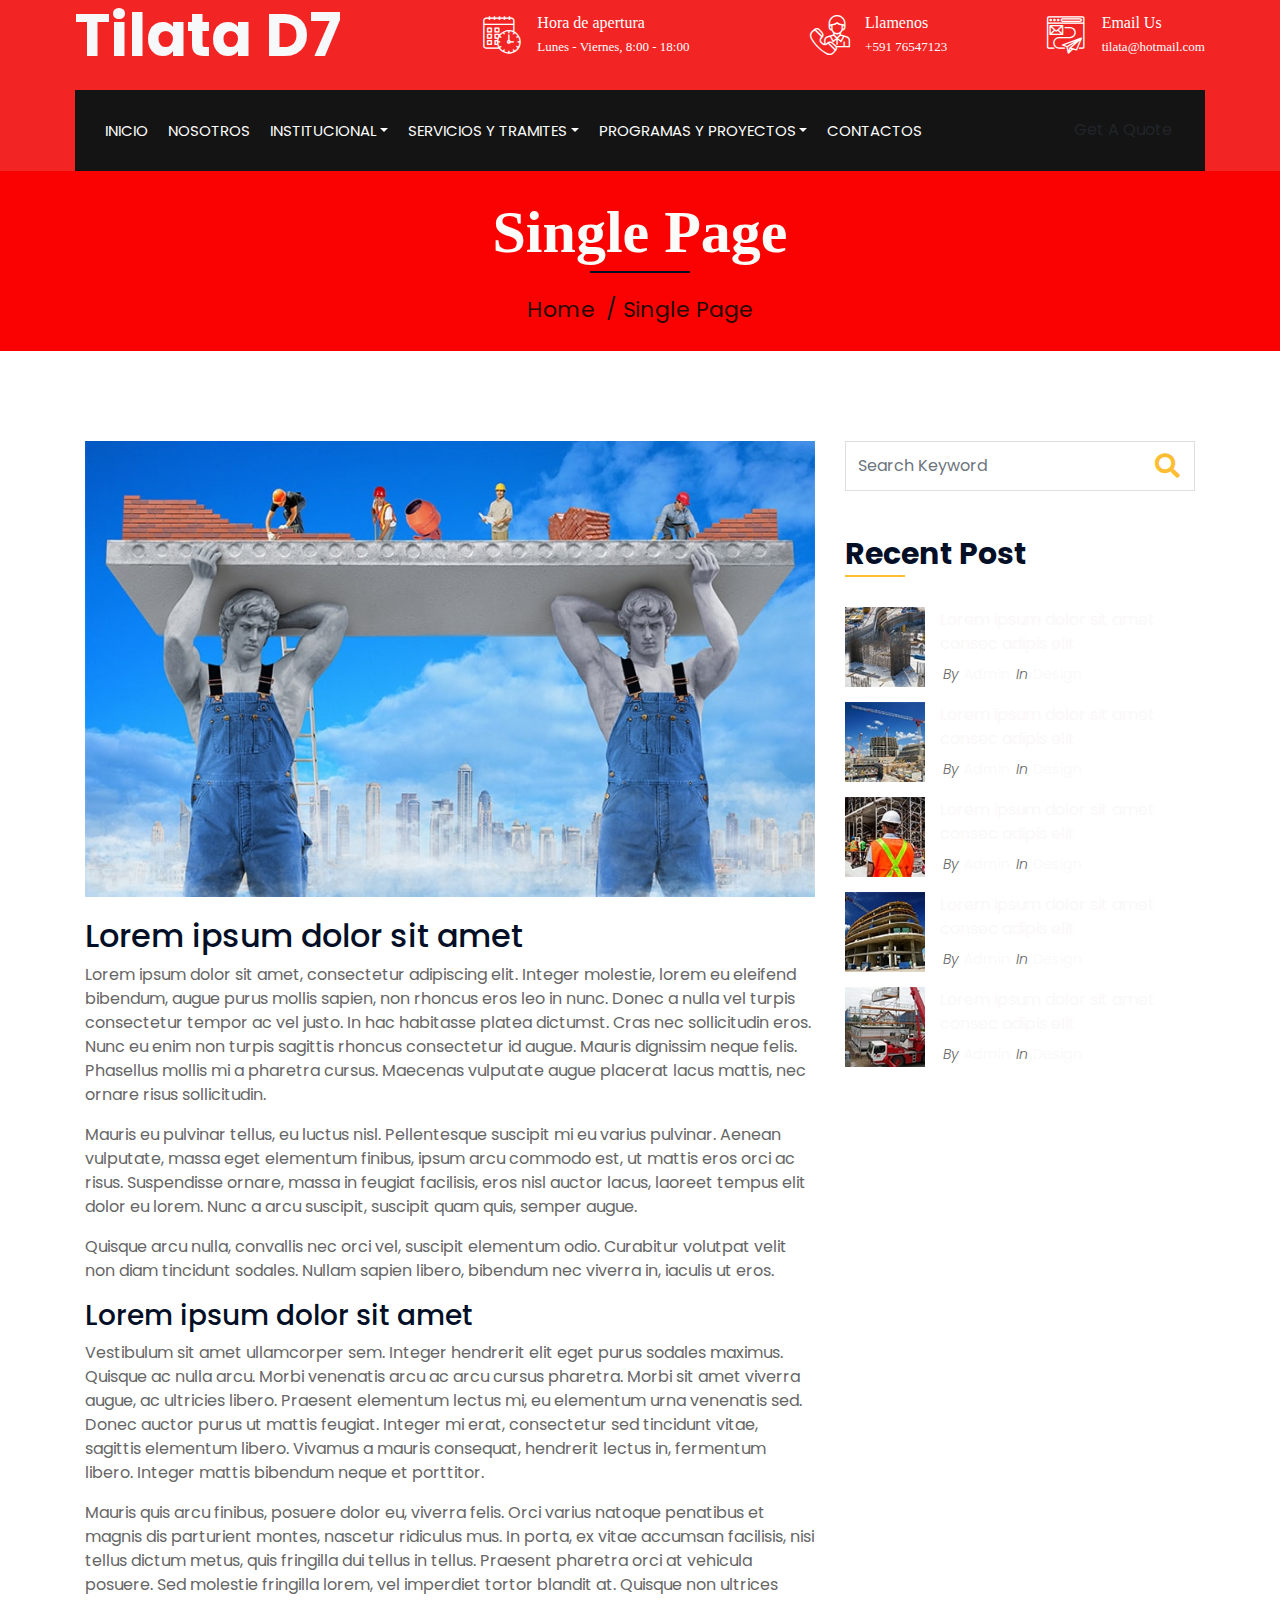
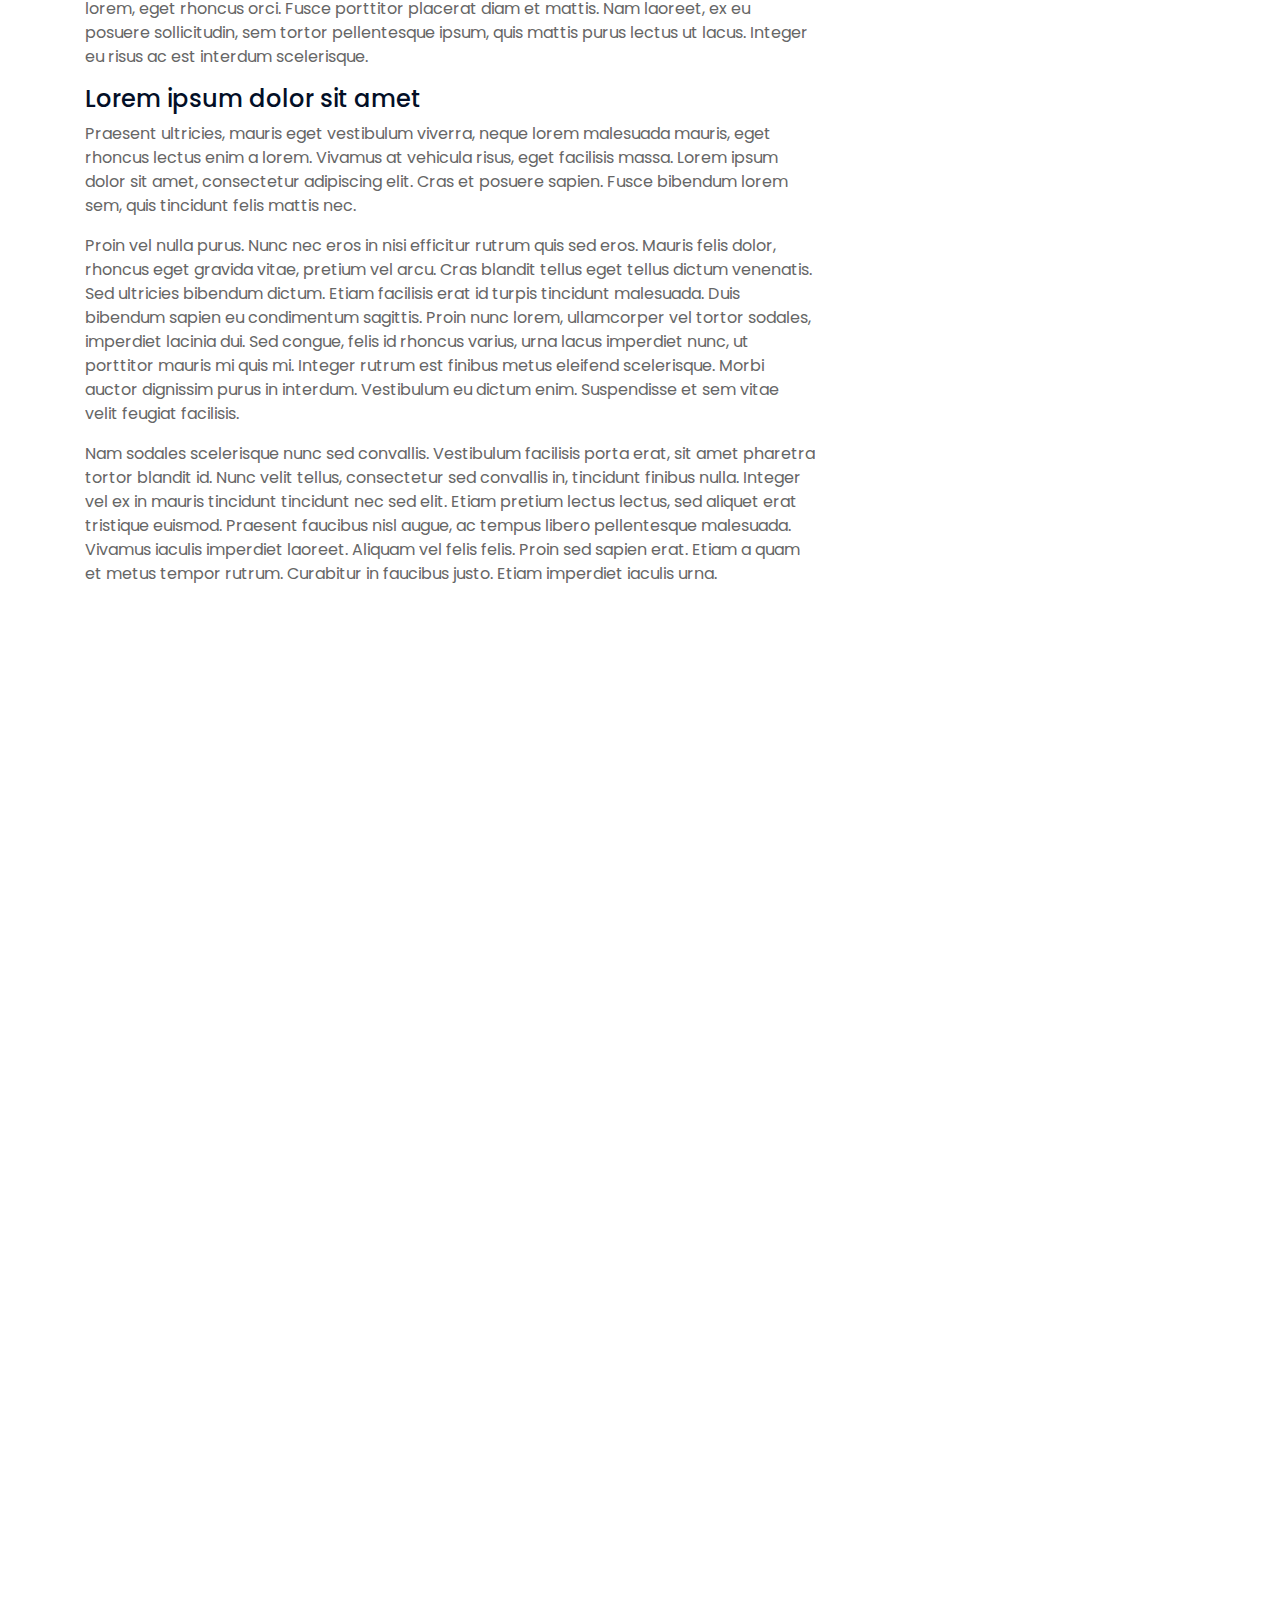
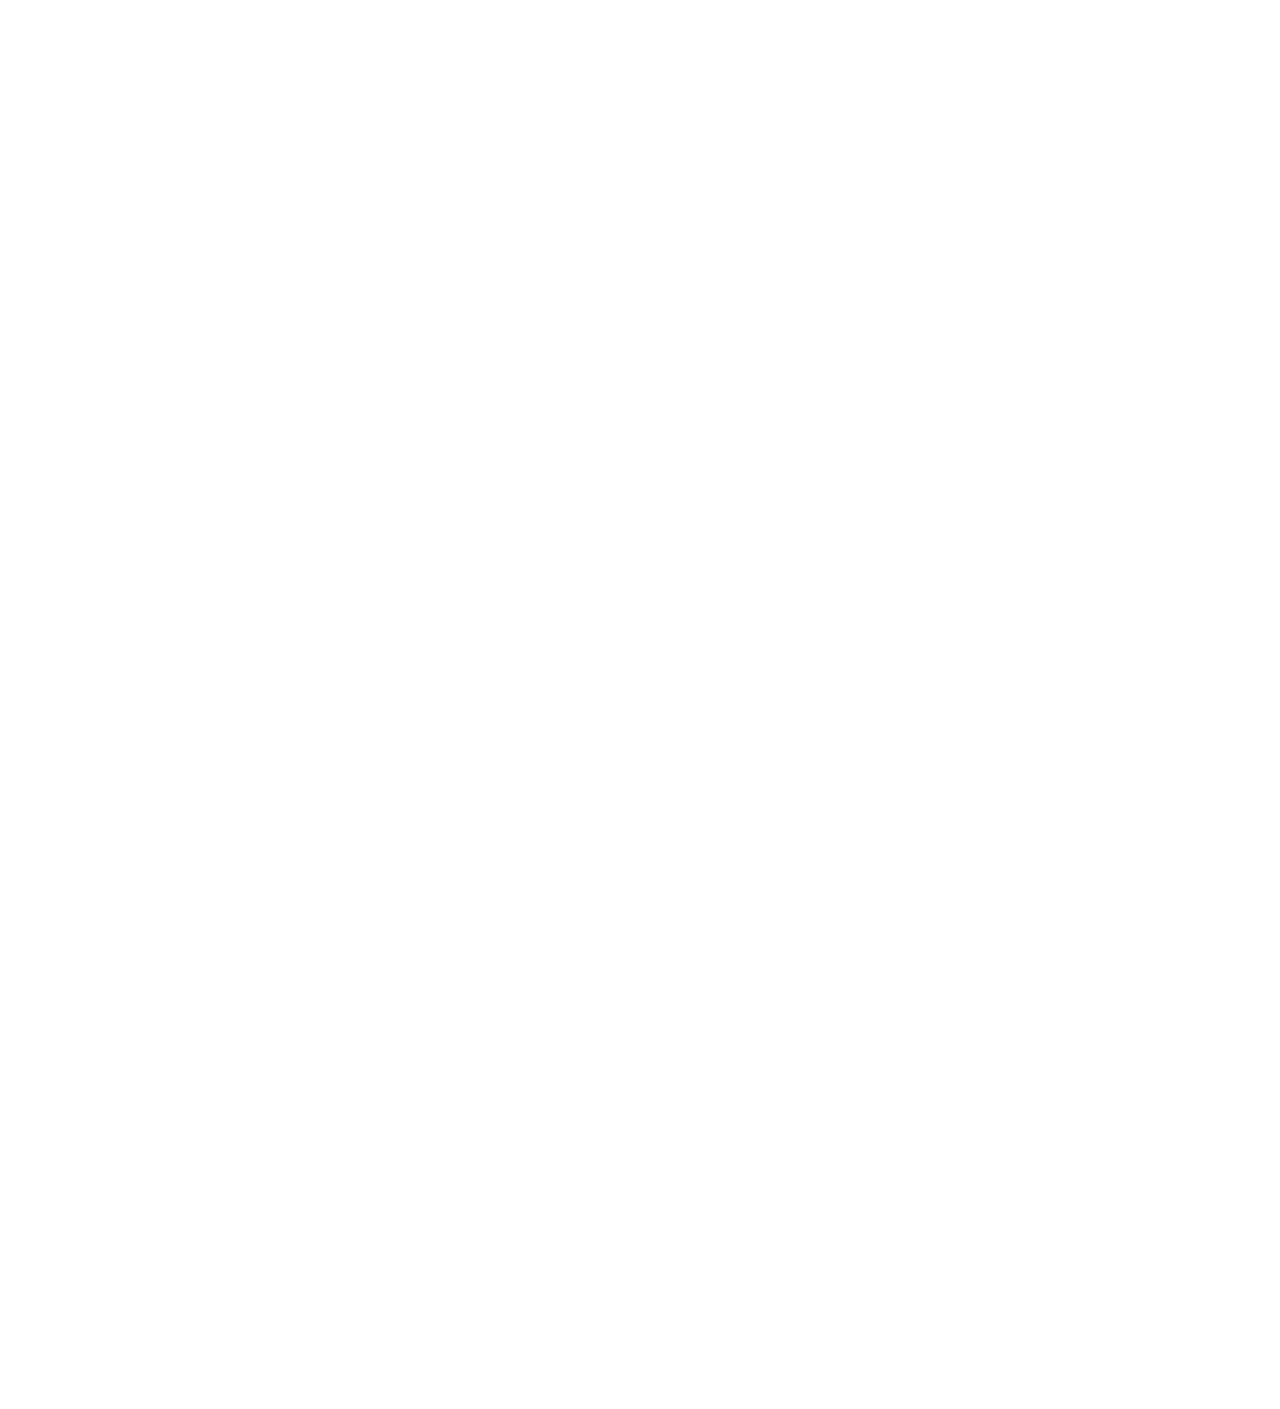
<file: paginas.html>
<!DOCTYPE html>
<html lang="en">
    <head>
        <meta charset="utf-8">
        <title>Sub Alcaldia de Tilata D-7</title>
        <meta content="width=device-width, initial-scale=1.0" name="viewport">
        <meta content="Construction Company Website Template" name="keywords">
        <meta content="Construction Company Website Template" name="description">

        <!-- Favicon 
        <link href="img/favicon.ico" rel="icon">-->
        <link rel="shorcut icon" href="imgs/descarga.png">

        <!-- Google Font -->
        <link href="https://fonts.googleapis.com/css2?family=Poppins:wght@100;200;300;400;500;600;700;800;900&display=swap" rel="stylesheet">

        <!-- CSS Libraries -->
        <link href="https://stackpath.bootstrapcdn.com/bootstrap/4.4.1/css/bootstrap.min.css" rel="stylesheet">
        <link href="https://cdnjs.cloudflare.com/ajax/libs/font-awesome/5.10.0/css/all.min.css" rel="stylesheet">
        <link href="lib/flaticon/font/flaticon.css" rel="stylesheet"> 
        <link href="lib/animate/animate.min.css" rel="stylesheet">
        <link href="lib/owlcarousel/assets/owl.carousel.min.css" rel="stylesheet">
        <link href="lib/lightbox/css/lightbox.min.css" rel="stylesheet">
        <link href="lib/slick/slick.css" rel="stylesheet">
        <link href="lib/slick/slick-theme.css" rel="stylesheet">

        <!-- Template Stylesheet -->
        <link href="css/style.css" rel="stylesheet">
    </head>

    <body>
        <div class="wrapper">
            <!-- Top Bar Start -->
            <div class="top-bar">
                <div class="container-fluid">
                    <div class="row align-items-center">
                        <div class="col-lg-4 col-md-12">
                            <div class="logo">
                                <a href="index.html">
                                    <h1>Tilata D7</h1>
                                    <!-- <img src="img/logo.jpg" alt="Logo"> -->
                                </a>
                            </div>
                        </div>
                        <div class="col-lg-8 col-md-7 d-none d-lg-block">
                            <div class="row">
                                <div class="col-4">
                                    <div class="top-bar-item">
                                        <div class="top-bar-icon">
                                            <i class="flaticon-calendar"></i>
                                        </div>
                                        <div class="top-bar-text">
                                            <h3>Hora de apertura</h3>
                                            <p>Lunes - Viernes, 8:00 - 18:00</p>
                                        </div>
                                    </div>
                                </div>
                                <div class="col-4">
                                    <div class="top-bar-item">
                                        <div class="top-bar-icon">
                                            <i class="flaticon-call"></i>
                                        </div>
                                        <div class="top-bar-text">
                                            <h3>Llamenos</h3>
                                            <p>+591 76547123</p>
                                        </div>
                                    </div>
                                </div>
                                <div class="col-4">
                                    <div class="top-bar-item">
                                        <div class="top-bar-icon">
                                            <i class="flaticon-send-mail"></i>
                                        </div>
                                        <div class="top-bar-text">
                                            <h3>Email Us</h3>
                                            <p>tilata@hotmail.com</p>
                                        </div>
                                    </div>
                                </div>
                            </div>
                        </div>
                    </div>
                </div>
            </div>
            <!-- Top Bar End -->

            <!-- Nav Bar Start -->
            <div class="nav-bar">
                <div class="container-fluid">
                    <nav class="navbar navbar-expand-lg bg-dark navbar-dark">
                        <a href="#" class="navbar-brand">MENU</a>
                        <button type="button" class="navbar-toggler" data-toggle="collapse" data-target="#navbarCollapse">
                            <span class="navbar-toggler-icon"></span>
                        </button>

                        <div class="collapse navbar-collapse justify-content-between" id="navbarCollapse">
                            <div class="navbar-nav mr-auto">
                                <a href="index.html" class="nav-item nav-link">Inicio</a>
                                <a href="nosotros.html" class="nav-item nav-link">Nosotros</a>
                                
                                <div class="nav-item dropdown">
                                    <a href="#" class="nav-link dropdown-toggle" data-toggle="dropdown">Institucional</a>
                                    <div class="dropdown-menu">
                                        <a href="mision.html" class="dropdown-item">Mision</a>
                                        <a href="vision.html" class="dropdown-item">Vision</a>
                                        <a href="objetivos.html" class="dropdown-item">Objetivo Institucional</a>
                                        <a href="organigrama.html" class="dropdown-item">Organigrama</a>
                                    </div>
                                </div>
                                
                                <div class="nav-item dropdown">
                                    <a href="#" class="nav-link dropdown-toggle" data-toggle="dropdown">Servicios y Tramites</a>
                                    <div class="dropdown-menu">
                                        <a href="guia.html" class="dropdown-item">Guia de Tramites</a>
                                        <a href="servicios.html" class="dropdown-item">Servicios</a>
                                    </div>
                                </div>

                                <div class="nav-item dropdown">
                                    <a href="#" class="nav-link dropdown-toggle" data-toggle="dropdown">Programas y Proyectos</a>
                                    <div class="dropdown-menu">
                                        <a href="obras.html" class="dropdown-item">Obras</a>
                                        <a href="portfolio.html" class="dropdown-item">Proyectos</a>
                                        <a href="equipo.html" class="dropdown-item">Equipo de Trabajo</a>
                                        <a href="noticias.html" class="dropdown-item">Noticias</a>
                                    </div>
                                </div>

                                <a href="contact.html" class="nav-item nav-link">Contactos</a>
                            </div>
                            <div class="ml-auto">
                                <a class="btn" href="#">Get A Quote</a>
                            </div>
                        </div>
                    </nav>
                </div>
            </div>
            <!-- Nav Bar End -->


            <!-- Page Header Start -->
            <div class="page-header">
                <div class="container">
                    <div class="row">
                        <div class="col-12">
                            <h2>Single Page</h2>
                        </div>
                        <div class="col-12">
                            <a href="">Home</a>
                            <a href="">Single Page</a>
                        </div>
                    </div>
                </div>
            </div>
            <!-- Page Header End -->


            <!-- Single Post Start-->
            <div class="single">
                <div class="container">
                    <div class="row">
                        <div class="col-lg-8">
                            <div class="single-content wow fadeInUp">
                                <img src="img/single.jpg" />
                                <h2>Lorem ipsum dolor sit amet</h2>
                                <p>
                                    Lorem ipsum dolor sit amet, consectetur adipiscing elit. Integer molestie, lorem eu eleifend bibendum, augue purus mollis sapien, non rhoncus eros leo in nunc. Donec a nulla vel turpis consectetur tempor ac vel justo. In hac habitasse platea dictumst. Cras nec sollicitudin eros. Nunc eu enim non turpis sagittis rhoncus consectetur id augue. Mauris dignissim neque felis. Phasellus mollis mi a pharetra cursus. Maecenas vulputate augue placerat lacus mattis, nec ornare risus sollicitudin.
                                </p>
                                <p>
                                    Mauris eu pulvinar tellus, eu luctus nisl. Pellentesque suscipit mi eu varius pulvinar. Aenean vulputate, massa eget elementum finibus, ipsum arcu commodo est, ut mattis eros orci ac risus. Suspendisse ornare, massa in feugiat facilisis, eros nisl auctor lacus, laoreet tempus elit dolor eu lorem. Nunc a arcu suscipit, suscipit quam quis, semper augue.
                                </p>
                                <p>
                                    Quisque arcu nulla, convallis nec orci vel, suscipit elementum odio. Curabitur volutpat velit non diam tincidunt sodales. Nullam sapien libero, bibendum nec viverra in, iaculis ut eros.
                                </p>
                                <h3>Lorem ipsum dolor sit amet</h3>
                                <p>
                                    Vestibulum sit amet ullamcorper sem. Integer hendrerit elit eget purus sodales maximus. Quisque ac nulla arcu. Morbi venenatis arcu ac arcu cursus pharetra. Morbi sit amet viverra augue, ac ultricies libero. Praesent elementum lectus mi, eu elementum urna venenatis sed. Donec auctor purus ut mattis feugiat. Integer mi erat, consectetur sed tincidunt vitae, sagittis elementum libero. Vivamus a mauris consequat, hendrerit lectus in, fermentum libero. Integer mattis bibendum neque et porttitor.
                                </p>
                                <p>
                                    Mauris quis arcu finibus, posuere dolor eu, viverra felis. Orci varius natoque penatibus et magnis dis parturient montes, nascetur ridiculus mus. In porta, ex vitae accumsan facilisis, nisi tellus dictum metus, quis fringilla dui tellus in tellus. Praesent pharetra orci at vehicula posuere. Sed molestie fringilla lorem, vel imperdiet tortor blandit at. Quisque non ultrices lorem, eget rhoncus orci. Fusce porttitor placerat diam et mattis. Nam laoreet, ex eu posuere sollicitudin, sem tortor pellentesque ipsum, quis mattis purus lectus ut lacus. Integer eu risus ac est interdum scelerisque.
                                </p>
                                <h4>Lorem ipsum dolor sit amet</h4>
                                <p>
                                    Praesent ultricies, mauris eget vestibulum viverra, neque lorem malesuada mauris, eget rhoncus lectus enim a lorem. Vivamus at vehicula risus, eget facilisis massa. Lorem ipsum dolor sit amet, consectetur adipiscing elit. Cras et posuere sapien. Fusce bibendum lorem sem, quis tincidunt felis mattis nec.
                                </p>
                                <p>
                                    Proin vel nulla purus. Nunc nec eros in nisi efficitur rutrum quis sed eros. Mauris felis dolor, rhoncus eget gravida vitae, pretium vel arcu. Cras blandit tellus eget tellus dictum venenatis. Sed ultricies bibendum dictum. Etiam facilisis erat id turpis tincidunt malesuada. Duis bibendum sapien eu condimentum sagittis. Proin nunc lorem, ullamcorper vel tortor sodales, imperdiet lacinia dui. Sed congue, felis id rhoncus varius, urna lacus imperdiet nunc, ut porttitor mauris mi quis mi. Integer rutrum est finibus metus eleifend scelerisque. Morbi auctor dignissim purus in interdum. Vestibulum eu dictum enim. Suspendisse et sem vitae velit feugiat facilisis.
                                </p>
                                <p>
                                    Nam sodales scelerisque nunc sed convallis. Vestibulum facilisis porta erat, sit amet pharetra tortor blandit id. Nunc velit tellus, consectetur sed convallis in, tincidunt finibus nulla. Integer vel ex in mauris tincidunt tincidunt nec sed elit. Etiam pretium lectus lectus, sed aliquet erat tristique euismod. Praesent faucibus nisl augue, ac tempus libero pellentesque malesuada. Vivamus iaculis imperdiet laoreet. Aliquam vel felis felis. Proin sed sapien erat. Etiam a quam et metus tempor rutrum. Curabitur in faucibus justo. Etiam imperdiet iaculis urna.
                                </p>
                            </div>
                            <div class="single-tags wow fadeInUp">
                                <a href="">National</a>
                                <a href="">International</a>
                                <a href="">Economics</a>
                                <a href="">Politics</a>
                                <a href="">Lifestyle</a>
                                <a href="">Technology</a>
                                <a href="">Trades</a>
                            </div>
                            <div class="single-bio wow fadeInUp">
                                <div class="single-bio-img">
                                    <img src="img/user.jpg" />
                                </div>
                                <div class="single-bio-text">
                                    <h3>Author Name</h3>
                                    <p>
                                        Lorem ipsum dolor sit amet elit. Integer lorem augue purus mollis sapien, non eros leo in nunc. Donec a nulla vel turpis tempor ac vel justo. In hac platea dictumst.
                                    </p>
                                </div>
                            </div>
                            <div class="single-related wow fadeInUp">
                                <h2>Related Post</h2>
                                <div class="owl-carousel related-slider">
                                    <div class="post-item">
                                        <div class="post-img">
                                            <img src="img/post-1.jpg" />
                                        </div>
                                        <div class="post-text">
                                            <a href="">Lorem ipsum dolor sit amet consec adipis elit</a>
                                            <div class="post-meta">
                                                <p>By<a href="">Admin</a></p>
                                                <p>In<a href="">Design</a></p>
                                            </div>
                                        </div>
                                    </div>
                                    <div class="post-item">
                                        <div class="post-img">
                                            <img src="img/post-2.jpg" />
                                        </div>
                                        <div class="post-text">
                                            <a href="">Lorem ipsum dolor sit amet consec adipis elit</a>
                                            <div class="post-meta">
                                                <p>By<a href="">Admin</a></p>
                                                <p>In<a href="">Design</a></p>
                                            </div>
                                        </div>
                                    </div>
                                    <div class="post-item">
                                        <div class="post-img">
                                            <img src="img/post-3.jpg" />
                                        </div>
                                        <div class="post-text">
                                            <a href="">Lorem ipsum dolor sit amet consec adipis elit</a>
                                            <div class="post-meta">
                                                <p>By<a href="">Admin</a></p>
                                                <p>In<a href="">Design</a></p>
                                            </div>
                                        </div>
                                    </div>
                                    <div class="post-item">
                                        <div class="post-img">
                                            <img src="img/post-4.jpg" />
                                        </div>
                                        <div class="post-text">
                                            <a href="">Lorem ipsum dolor sit amet consec adipis elit</a>
                                            <div class="post-meta">
                                                <p>By<a href="">Admin</a></p>
                                                <p>In<a href="">Design</a></p>
                                            </div>
                                        </div>
                                    </div>
                                </div>
                            </div>

                            <div class="single-comment wow fadeInUp">
                                <h2>3 Comments</h2>
                                <ul class="comment-list">
                                    <li class="comment-item">
                                        <div class="comment-body">
                                            <div class="comment-img">
                                                <img src="img/user.jpg" />
                                            </div>
                                            <div class="comment-text">
                                                <h3><a href="">Josh Dunn</a></h3>
                                                <span>01 Jan 2045 at 12:00pm</span>
                                                <p>
                                                    Lorem ipsum dolor sit amet elit. Integer lorem augue purus mollis sapien, non eros leo in nunc. Donec a nulla vel turpis tempor ac vel justo. In hac platea dictumst. 
                                                </p>
                                                <a class="btn" href="">Reply</a>
                                            </div>
                                        </div>
                                    </li>
                                    <li class="comment-item">
                                        <div class="comment-body">
                                            <div class="comment-img">
                                                <img src="img/user.jpg" />
                                            </div>
                                            <div class="comment-text">
                                                <h3><a href="">Josh Dunn</a></h3>
                                                <p><span>01 Jan 2045 at 12:00pm</span></p>
                                                <p>
                                                    Lorem ipsum dolor sit amet elit. Integer lorem augue purus mollis sapien, non eros leo in nunc. Donec a nulla vel turpis tempor ac vel justo. In hac platea dictumst. 
                                                </p>
                                                <a class="btn" href="">Reply</a>
                                            </div>
                                        </div>
                                        <ul class="comment-child">
                                            <li class="comment-item">
                                                <div class="comment-body">
                                                    <div class="comment-img">
                                                        <img src="img/user.jpg" />
                                                    </div>
                                                    <div class="comment-text">
                                                        <h3><a href="">Josh Dunn</a></h3>
                                                        <p><span>01 Jan 2045 at 12:00pm</span></p>
                                                        <p>
                                                            Lorem ipsum dolor sit amet elit. Integer lorem augue purus mollis sapien, non eros leo in nunc. Donec a nulla vel turpis tempor ac vel justo. In hac platea dictumst. 
                                                        </p>
                                                        <a class="btn" href="">Reply</a>
                                                    </div>
                                                </div>
                                            </li>
                                        </ul>
                                    </li>
                                </ul>
                            </div>
                            <div class="comment-form wow fadeInUp">
                                <h2>Leave a comment</h2>
                                <form>
                                    <div class="form-group">
                                        <label for="name">Name *</label>
                                        <input type="text" class="form-control" id="name">
                                    </div>
                                    <div class="form-group">
                                        <label for="email">Email *</label>
                                        <input type="email" class="form-control" id="email">
                                    </div>
                                    <div class="form-group">
                                        <label for="website">Website</label>
                                        <input type="url" class="form-control" id="website">
                                    </div>

                                    <div class="form-group">
                                        <label for="message">Message *</label>
                                        <textarea id="message" cols="30" rows="5" class="form-control"></textarea>
                                    </div>
                                    <div class="form-group">
                                        <input type="submit" value="Post Comment" class="btn">
                                    </div>
                                </form>
                            </div>
                        </div>

                        <div class="col-lg-4">
                            <div class="sidebar">
                                <div class="sidebar-widget wow fadeInUp">
                                    <div class="search-widget">
                                        <form>
                                            <input class="form-control" type="text" placeholder="Search Keyword">
                                            <button class="btn"><i class="fa fa-search"></i></button>
                                        </form>
                                    </div>
                                </div>

                                <div class="sidebar-widget wow fadeInUp">
                                    <h2 class="widget-title">Recent Post</h2>
                                    <div class="recent-post">
                                        <div class="post-item">
                                            <div class="post-img">
                                                <img src="img/post-1.jpg" />
                                            </div>
                                            <div class="post-text">
                                                <a href="">Lorem ipsum dolor sit amet consec adipis elit</a>
                                                <div class="post-meta">
                                                    <p>By<a href="">Admin</a></p>
                                                    <p>In<a href="">Design</a></p>
                                                </div>
                                            </div>
                                        </div>
                                        <div class="post-item">
                                            <div class="post-img">
                                                <img src="img/post-2.jpg" />
                                            </div>
                                            <div class="post-text">
                                                <a href="">Lorem ipsum dolor sit amet consec adipis elit</a>
                                                <div class="post-meta">
                                                    <p>By<a href="">Admin</a></p>
                                                    <p>In<a href="">Design</a></p>
                                                </div>
                                            </div>
                                        </div>
                                        <div class="post-item">
                                            <div class="post-img">
                                                <img src="img/post-3.jpg" />
                                            </div>
                                            <div class="post-text">
                                                <a href="">Lorem ipsum dolor sit amet consec adipis elit</a>
                                                <div class="post-meta">
                                                    <p>By<a href="">Admin</a></p>
                                                    <p>In<a href="">Design</a></p>
                                                </div>
                                            </div>
                                        </div>
                                        <div class="post-item">
                                            <div class="post-img">
                                                <img src="img/post-4.jpg" />
                                            </div>
                                            <div class="post-text">
                                                <a href="">Lorem ipsum dolor sit amet consec adipis elit</a>
                                                <div class="post-meta">
                                                    <p>By<a href="">Admin</a></p>
                                                    <p>In<a href="">Design</a></p>
                                                </div>
                                            </div>
                                        </div>
                                        <div class="post-item">
                                            <div class="post-img">
                                                <img src="img/post-5.jpg" />
                                            </div>
                                            <div class="post-text">
                                                <a href="">Lorem ipsum dolor sit amet consec adipis elit</a>
                                                <div class="post-meta">
                                                    <p>By<a href="">Admin</a></p>
                                                    <p>In<a href="">Design</a></p>
                                                </div>
                                            </div>
                                        </div>
                                    </div>
                                </div>

                                <div class="sidebar-widget wow fadeInUp">
                                    <div class="image-widget">
                                        <a href="#"><img src="img/blog-1.jpg" alt="Image"></a>
                                    </div>
                                </div>

                                <div class="sidebar-widget wow fadeInUp">
                                    <div class="tab-post">
                                        <ul class="nav nav-pills nav-justified">
                                            <li class="nav-item">
                                                <a class="nav-link active" data-toggle="pill" href="#featured">Featured</a>
                                            </li>
                                            <li class="nav-item">
                                                <a class="nav-link" data-toggle="pill" href="#popular">Popular</a>
                                            </li>
                                            <li class="nav-item">
                                                <a class="nav-link" data-toggle="pill" href="#latest">Latest</a>
                                            </li>
                                        </ul>

                                        <div class="tab-content">
                                            <div id="featured" class="container tab-pane active">
                                                <div class="post-item">
                                                    <div class="post-img">
                                                        <img src="img/post-1.jpg" />
                                                    </div>
                                                    <div class="post-text">
                                                        <a href="">Lorem ipsum dolor sit amet consec adipis elit</a>
                                                        <div class="post-meta">
                                                            <p>By<a href="">Admin</a></p>
                                                            <p>In<a href="">Design</a></p>
                                                        </div>
                                                    </div>
                                                </div>
                                                <div class="post-item">
                                                    <div class="post-img">
                                                        <img src="img/post-2.jpg" />
                                                    </div>
                                                    <div class="post-text">
                                                        <a href="">Lorem ipsum dolor sit amet consec adipis elit</a>
                                                        <div class="post-meta">
                                                            <p>By<a href="">Admin</a></p>
                                                            <p>In<a href="">Design</a></p>
                                                        </div>
                                                    </div>
                                                </div>
                                                <div class="post-item">
                                                    <div class="post-img">
                                                        <img src="img/post-3.jpg" />
                                                    </div>
                                                    <div class="post-text">
                                                        <a href="">Lorem ipsum dolor sit amet consec adipis elit</a>
                                                        <div class="post-meta">
                                                            <p>By<a href="">Admin</a></p>
                                                            <p>In<a href="">Design</a></p>
                                                        </div>
                                                    </div>
                                                </div>
                                                <div class="post-item">
                                                    <div class="post-img">
                                                        <img src="img/post-4.jpg" />
                                                    </div>
                                                    <div class="post-text">
                                                        <a href="">Lorem ipsum dolor sit amet consec adipis elit</a>
                                                        <div class="post-meta">
                                                            <p>By<a href="">Admin</a></p>
                                                            <p>In<a href="">Design</a></p>
                                                        </div>
                                                    </div>
                                                </div>
                                                <div class="post-item">
                                                    <div class="post-img">
                                                        <img src="img/post-5.jpg" />
                                                    </div>
                                                    <div class="post-text">
                                                        <a href="">Lorem ipsum dolor sit amet consec adipis elit</a>
                                                        <div class="post-meta">
                                                            <p>By<a href="">Admin</a></p>
                                                            <p>In<a href="">Design</a></p>
                                                        </div>
                                                    </div>
                                                </div>
                                            </div>
                                            <div id="popular" class="container tab-pane fade">
                                                <div class="post-item">
                                                    <div class="post-img">
                                                        <img src="img/post-1.jpg" />
                                                    </div>
                                                    <div class="post-text">
                                                        <a href="">Lorem ipsum dolor sit amet consec adipis elit</a>
                                                        <div class="post-meta">
                                                            <p>By<a href="">Admin</a></p>
                                                            <p>In<a href="">Design</a></p>
                                                        </div>
                                                    </div>
                                                </div>
                                                <div class="post-item">
                                                    <div class="post-img">
                                                        <img src="img/post-2.jpg" />
                                                    </div>
                                                    <div class="post-text">
                                                        <a href="">Lorem ipsum dolor sit amet consec adipis elit</a>
                                                        <div class="post-meta">
                                                            <p>By<a href="">Admin</a></p>
                                                            <p>In<a href="">Design</a></p>
                                                        </div>
                                                    </div>
                                                </div>
                                                <div class="post-item">
                                                    <div class="post-img">
                                                        <img src="img/post-3.jpg" />
                                                    </div>
                                                    <div class="post-text">
                                                        <a href="">Lorem ipsum dolor sit amet consec adipis elit</a>
                                                        <div class="post-meta">
                                                            <p>By<a href="">Admin</a></p>
                                                            <p>In<a href="">Design</a></p>
                                                        </div>
                                                    </div>
                                                </div>
                                                <div class="post-item">
                                                    <div class="post-img">
                                                        <img src="img/post-4.jpg" />
                                                    </div>
                                                    <div class="post-text">
                                                        <a href="">Lorem ipsum dolor sit amet consec adipis elit</a>
                                                        <div class="post-meta">
                                                            <p>By<a href="">Admin</a></p>
                                                            <p>In<a href="">Design</a></p>
                                                        </div>
                                                    </div>
                                                </div>
                                                <div class="post-item">
                                                    <div class="post-img">
                                                        <img src="img/post-5.jpg" />
                                                    </div>
                                                    <div class="post-text">
                                                        <a href="">Lorem ipsum dolor sit amet consec adipis elit</a>
                                                        <div class="post-meta">
                                                            <p>By<a href="">Admin</a></p>
                                                            <p>In<a href="">Design</a></p>
                                                        </div>
                                                    </div>
                                                </div>
                                            </div>
                                            <div id="latest" class="container tab-pane fade">
                                                <div class="post-item">
                                                    <div class="post-img">
                                                        <img src="img/post-1.jpg" />
                                                    </div>
                                                    <div class="post-text">
                                                        <a href="">Lorem ipsum dolor sit amet consec adipis elit</a>
                                                        <div class="post-meta">
                                                            <p>By<a href="">Admin</a></p>
                                                            <p>In<a href="">Design</a></p>
                                                        </div>
                                                    </div>
                                                </div>
                                                <div class="post-item">
                                                    <div class="post-img">
                                                        <img src="img/post-2.jpg" />
                                                    </div>
                                                    <div class="post-text">
                                                        <a href="">Lorem ipsum dolor sit amet consec adipis elit</a>
                                                        <div class="post-meta">
                                                            <p>By<a href="">Admin</a></p>
                                                            <p>In<a href="">Design</a></p>
                                                        </div>
                                                    </div>
                                                </div>
                                                <div class="post-item">
                                                    <div class="post-img">
                                                        <img src="img/post-3.jpg" />
                                                    </div>
                                                    <div class="post-text">
                                                        <a href="">Lorem ipsum dolor sit amet consec adipis elit</a>
                                                        <div class="post-meta">
                                                            <p>By<a href="">Admin</a></p>
                                                            <p>In<a href="">Design</a></p>
                                                        </div>
                                                    </div>
                                                </div>
                                                <div class="post-item">
                                                    <div class="post-img">
                                                        <img src="img/post-4.jpg" />
                                                    </div>
                                                    <div class="post-text">
                                                        <a href="">Lorem ipsum dolor sit amet consec adipis elit</a>
                                                        <div class="post-meta">
                                                            <p>By<a href="">Admin</a></p>
                                                            <p>In<a href="">Design</a></p>
                                                        </div>
                                                    </div>
                                                </div>
                                                <div class="post-item">
                                                    <div class="post-img">
                                                        <img src="img/post-5.jpg" />
                                                    </div>
                                                    <div class="post-text">
                                                        <a href="">Lorem ipsum dolor sit amet consec adipis elit</a>
                                                        <div class="post-meta">
                                                            <p>By<a href="">Admin</a></p>
                                                            <p>In<a href="">Design</a></p>
                                                        </div>
                                                    </div>
                                                </div>
                                            </div>
                                        </div>
                                    </div>
                                </div>

                                <div class="sidebar-widget wow fadeInUp">
                                    <div class="image-widget">
                                        <a href="#"><img src="img/blog-2.jpg" alt="Image"></a>
                                    </div>
                                </div>

                                <div class="sidebar-widget wow fadeInUp">
                                    <h2 class="widget-title">Categories</h2>
                                    <div class="category-widget">
                                        <ul>
                                            <li><a href="">National</a><span>(98)</span></li>
                                            <li><a href="">International</a><span>(87)</span></li>
                                            <li><a href="">Economics</a><span>(76)</span></li>
                                            <li><a href="">Politics</a><span>(65)</span></li>
                                            <li><a href="">Lifestyle</a><span>(54)</span></li>
                                            <li><a href="">Technology</a><span>(43)</span></li>
                                            <li><a href="">Trades</a><span>(32)</span></li>
                                        </ul>
                                    </div>
                                </div>

                                <div class="sidebar-widget wow fadeInUp">
                                    <div class="image-widget">
                                        <a href="#"><img src="img/blog-3.jpg" alt="Image"></a>
                                    </div>
                                </div>

                                <div class="sidebar-widget wow fadeInUp">
                                    <h2 class="widget-title">Tags Cloud</h2>
                                    <div class="tag-widget">
                                        <a href="">National</a>
                                        <a href="">International</a>
                                        <a href="">Economics</a>
                                        <a href="">Politics</a>
                                        <a href="">Lifestyle</a>
                                        <a href="">Technology</a>
                                        <a href="">Trades</a>
                                    </div>
                                </div>

                                <div class="sidebar-widget wow fadeInUp">
                                    <h2 class="widget-title">Text Widget</h2>
                                    <div class="text-widget">
                                        <p>
                                            Lorem ipsum dolor sit amet elit. Integer lorem augue purus mollis sapien, non eros leo in nunc. Donec a nulla vel turpis tempor ac vel justo. In hac platea nec eros. Nunc eu enim non turpis id augue.
                                        </p>
                                    </div>
                                </div>
                            </div>
                        </div>
                    </div>
                </div>
            </div>
            <!-- Single Post End-->   


            <!-- Footer Start -->
            <div class="footer wow fadeIn" data-wow-delay="0.3s">
                <div class="container">
                    <div class="row">
                        <div class="col-md-6 col-lg-3">
                            <div class="footer-contact">
                                <h2>Office Contact</h2>
                                <p><i class="fa fa-map-marker-alt"></i>123 Street, New York, USA</p>
                                <p><i class="fa fa-phone-alt"></i>+012 345 67890</p>
                                <p><i class="fa fa-envelope"></i>info@example.com</p>
                                <div class="footer-social">
                                    <a href=""><i class="fab fa-twitter"></i></a>
                                    <a href=""><i class="fab fa-facebook-f"></i></a>
                                    <a href=""><i class="fab fa-youtube"></i></a>
                                    <a href=""><i class="fab fa-instagram"></i></a>
                                    <a href=""><i class="fab fa-linkedin-in"></i></a>
                                </div>
                            </div>
                        </div>
                        <div class="col-md-6 col-lg-3">
                            <div class="footer-link">
                                <h2>Services Areas</h2>
                                <a href="">Building Construction</a>
                                <a href="">House Renovation</a>
                                <a href="">Architecture Design</a>
                                <a href="">Interior Design</a>
                                <a href="">Painting</a>
                            </div>
                        </div>
                        <div class="col-md-6 col-lg-3">
                            <div class="footer-link">
                                <h2>Useful Pages</h2>
                                <a href="">About Us</a>
                                <a href="">Contact Us</a>
                                <a href="">Our Team</a>
                                <a href="">Projects</a>
                                <a href="">Testimonial</a>
                            </div>
                        </div>
                        <div class="col-md-6 col-lg-3">
                            <div class="newsletter">
                                <h2>Newsletter</h2>
                                <p>
                                    Lorem ipsum dolor sit amet elit. Phasellus nec pretium mi. Curabitur facilisis ornare velit non vulpu
                                </p>
                                <div class="form">
                                    <input class="form-control" placeholder="Email here">
                                    <button class="btn">Submit</button>
                                </div>
                            </div>
                        </div>
                    </div>
                </div>
                <div class="container footer-menu">
                    <div class="f-menu">
                        <a href="">Terms of use</a>
                        <a href="">Privacy policy</a>
                        <a href="">Cookies</a>
                        <a href="">Help</a>
                        <a href="">FQAs</a>
                    </div>
                </div>
                <div class="container copyright">
                    <div class="row">
                        <div class="col-md-6">
                            <p>&copy; <a href="#">Your Site Name</a>, All Right Reserved.</p>
                        </div>
                        <div class="col-md-6">
                            <p>Designed By <a href="https://htmlcodex.com">HTML Codex</a></p>
                        </div>
                    </div>
                </div>
            </div>
            <!-- Footer End -->

            <a href="#" class="back-to-top"><i class="fa fa-chevron-up"></i></a>
        </div>

        <!-- JavaScript Libraries -->
        <script src="https://code.jquery.com/jquery-3.4.1.min.js"></script>
        <script src="https://stackpath.bootstrapcdn.com/bootstrap/4.4.1/js/bootstrap.bundle.min.js"></script>
        <script src="lib/easing/easing.min.js"></script>
        <script src="lib/wow/wow.min.js"></script>
        <script src="lib/owlcarousel/owl.carousel.min.js"></script>
        <script src="lib/isotope/isotope.pkgd.min.js"></script>
        <script src="lib/lightbox/js/lightbox.min.js"></script>
        <script src="lib/waypoints/waypoints.min.js"></script>
        <script src="lib/counterup/counterup.min.js"></script>
        <script src="lib/slick/slick.min.js"></script>

        <!-- Template Javascript -->
        <script src="js/main.js"></script>
    </body>
</html>
</file>
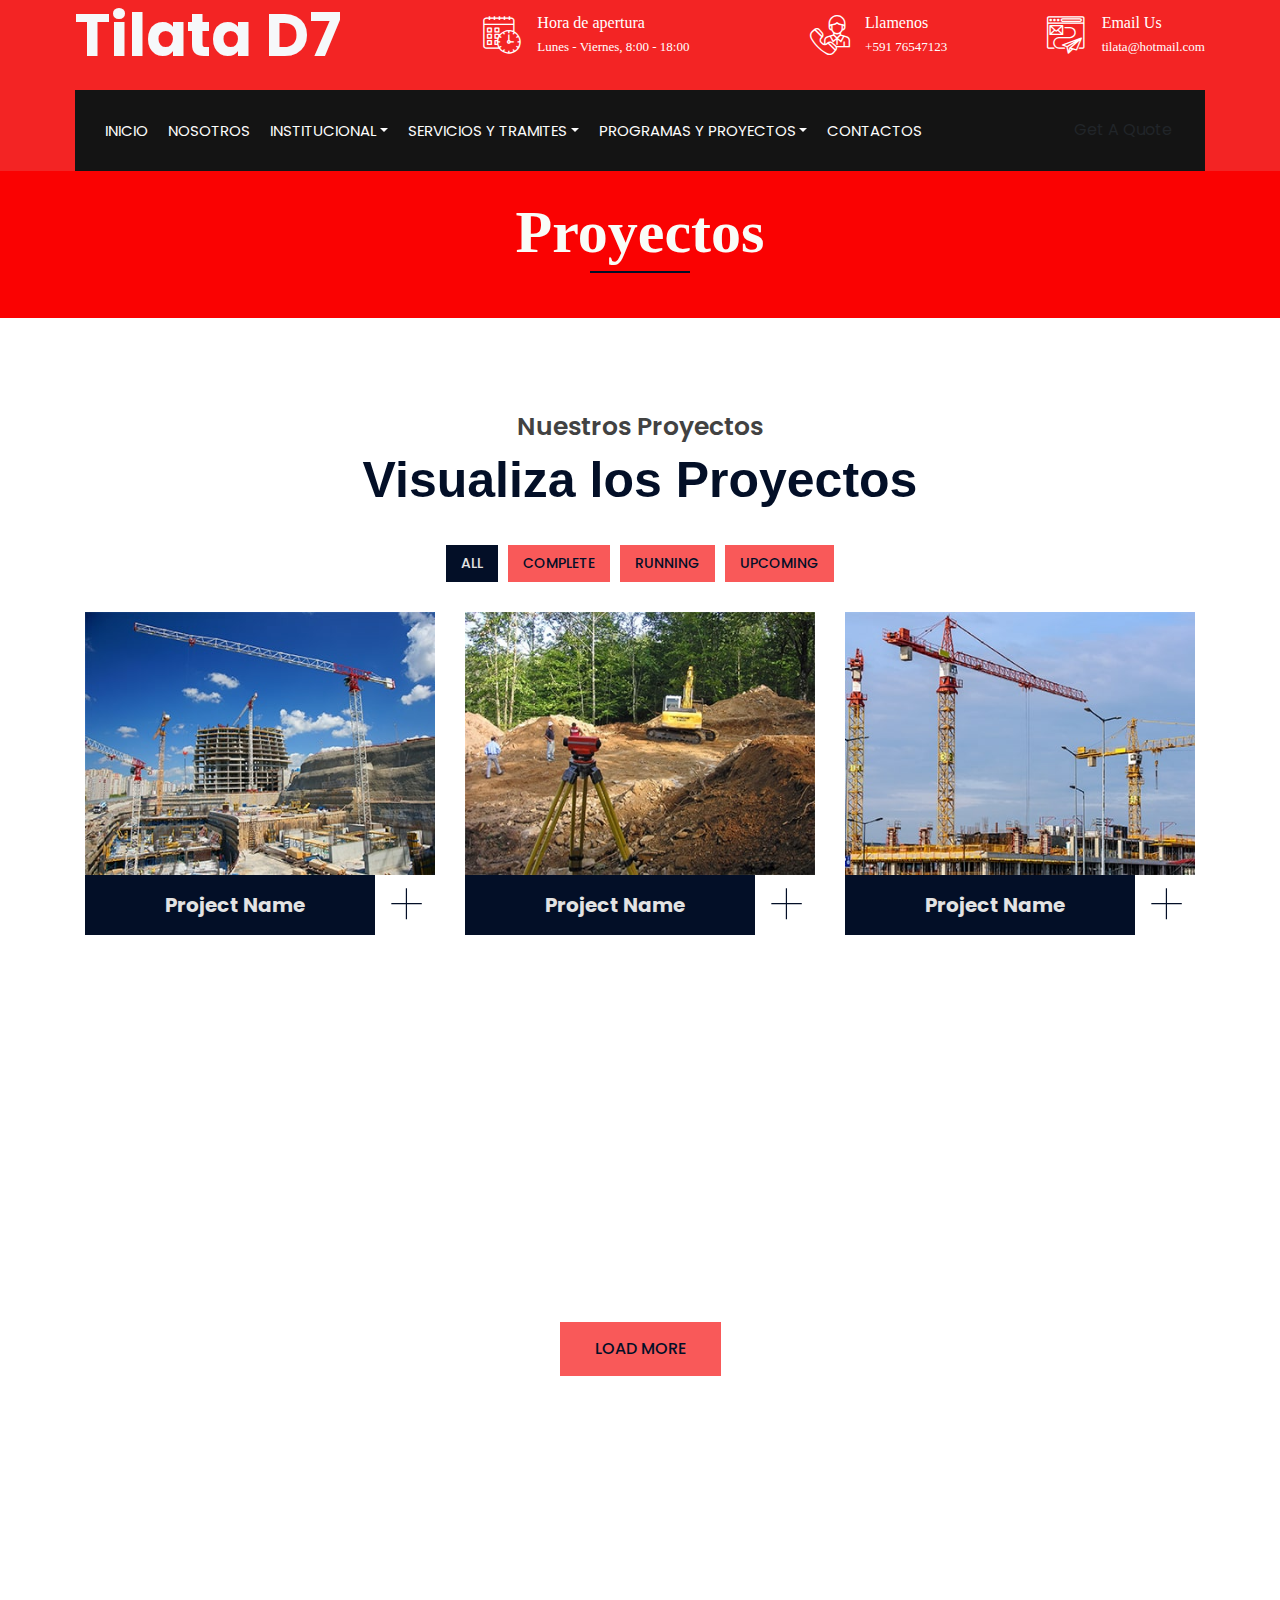
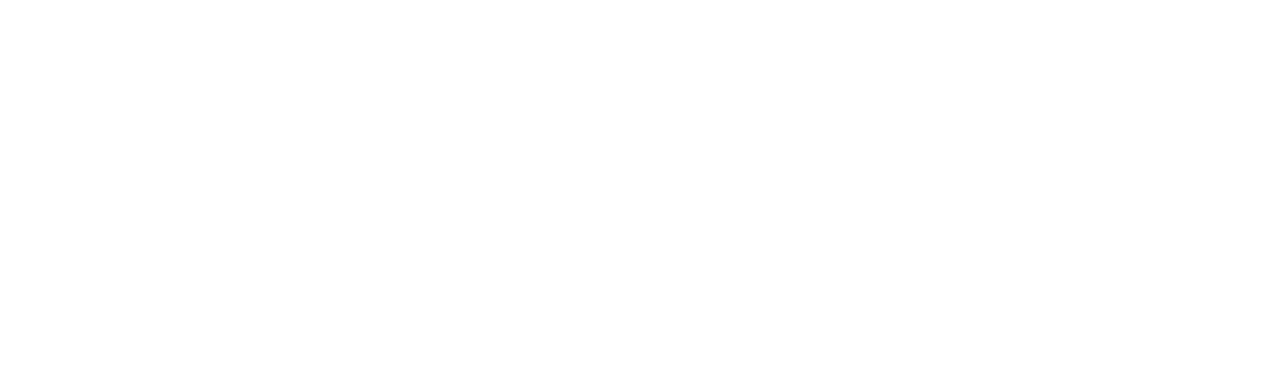
<file: portfolio.html>
<!DOCTYPE html>
<html lang="en">
    <head>
        <meta charset="utf-8">
        <title>Sub Alcaldia de Tilata D-7</title>
        <meta content="width=device-width, initial-scale=1.0" name="viewport">
        <meta content="Construction Company Website Template" name="keywords">
        <meta content="Construction Company Website Template" name="description">

        <!-- Favicon 
        <link href="img/favicon.ico" rel="icon">-->
        <link rel="shorcut icon" href="imgs/descarga.png">

        <!-- Google Font -->
        <link href="https://fonts.googleapis.com/css2?family=Poppins:wght@100;200;300;400;500;600;700;800;900&display=swap" rel="stylesheet">

        <!-- CSS Libraries -->
        <link href="https://stackpath.bootstrapcdn.com/bootstrap/4.4.1/css/bootstrap.min.css" rel="stylesheet">
        <link href="https://cdnjs.cloudflare.com/ajax/libs/font-awesome/5.10.0/css/all.min.css" rel="stylesheet">
        <link href="lib/flaticon/font/flaticon.css" rel="stylesheet"> 
        <link href="lib/animate/animate.min.css" rel="stylesheet">
        <link href="lib/owlcarousel/assets/owl.carousel.min.css" rel="stylesheet">
        <link href="lib/lightbox/css/lightbox.min.css" rel="stylesheet">
        <link href="lib/slick/slick.css" rel="stylesheet">
        <link href="lib/slick/slick-theme.css" rel="stylesheet">

        <!-- Template Stylesheet -->
        <link href="css/style.css" rel="stylesheet">
    </head>

    <body>
        <div class="wrapper">
            <!-- Top Bar Start -->
            <div class="top-bar">
                <div class="container-fluid">
                    <div class="row align-items-center">
                        <div class="col-lg-4 col-md-12">
                            <div class="logo">
                                <a href="index.html">
                                    <h1>Tilata D7</h1>
                                    <!-- <img src="img/logo.jpg" alt="Logo"> -->
                                </a>
                            </div>
                        </div>
                        <div class="col-lg-8 col-md-7 d-none d-lg-block">
                            <div class="row">
                                <div class="col-4">
                                    <div class="top-bar-item">
                                        <div class="top-bar-icon">
                                            <i class="flaticon-calendar"></i>
                                        </div>
                                        <div class="top-bar-text">
                                            <h3>Hora de apertura</h3>
                                            <p>Lunes - Viernes, 8:00 - 18:00</p>
                                        </div>
                                    </div>
                                </div>
                                <div class="col-4">
                                    <div class="top-bar-item">
                                        <div class="top-bar-icon">
                                            <i class="flaticon-call"></i>
                                        </div>
                                        <div class="top-bar-text">
                                            <h3>Llamenos</h3>
                                            <p>+591 76547123</p>
                                        </div>
                                    </div>
                                </div>
                                <div class="col-4">
                                    <div class="top-bar-item">
                                        <div class="top-bar-icon">
                                            <i class="flaticon-send-mail"></i>
                                        </div>
                                        <div class="top-bar-text">
                                            <h3>Email Us</h3>
                                            <p>tilata@hotmail.com</p>
                                        </div>
                                    </div>
                                </div>
                            </div>
                        </div>
                    </div>
                </div>
            </div>
            <!-- Top Bar End -->

            <!-- Nav Bar Start -->
            <div class="nav-bar">
                <div class="container-fluid">
                    <nav class="navbar navbar-expand-lg bg-dark navbar-dark">
                        <a href="#" class="navbar-brand">MENU</a>
                        <button type="button" class="navbar-toggler" data-toggle="collapse" data-target="#navbarCollapse">
                            <span class="navbar-toggler-icon"></span>
                        </button>

                        <div class="collapse navbar-collapse justify-content-between" id="navbarCollapse">
                            <div class="navbar-nav mr-auto">
                                <a href="index.html" class="nav-item nav-link">Inicio</a>
                                <a href="nosotros.html" class="nav-item nav-link">Nosotros</a>
                                
                                <div class="nav-item dropdown">
                                    <a href="#" class="nav-link dropdown-toggle" data-toggle="dropdown">Institucional</a>
                                    <div class="dropdown-menu">
                                        <a href="mision.html" class="dropdown-item">Mision</a>
                                        <a href="vision.html" class="dropdown-item">Vision</a>
                                        <a href="objetivos.html" class="dropdown-item">Objetivo Institucional</a>
                                        <a href="organigrama.html" class="dropdown-item">Organigrama</a>
                                    </div>
                                </div>

                                <div class="nav-item dropdown">
                                    <a href="#" class="nav-link dropdown-toggle" data-toggle="dropdown">Servicios y Tramites</a>
                                    <div class="dropdown-menu">
                                        <a href="guia.html" class="dropdown-item">Guia de Tramites</a>
                                        <a href="servicios.html" class="dropdown-item">Servicios</a>
                                    </div>
                                </div>

                                <div class="nav-item dropdown">
                                    <a href="#" class="nav-link dropdown-toggle" data-toggle="dropdown">Programas y Proyectos</a>
                                    <div class="dropdown-menu">
                                        <a href="obras.html" class="dropdown-item">Obras</a>
                                        <a href="portfolio.html" class="dropdown-item">Proyectos</a>
                                        <a href="equipo.html" class="dropdown-item">Equipo de Trabajo</a>
                                        <a href="noticias.html" class="dropdown-item">Noticias</a>
                                    </div>
                                </div>
                                
                                <a href="contact.html" class="nav-item nav-link">Contactos</a>
                            </div>
                            <div class="ml-auto">
                                <a class="btn" href="#">Get A Quote</a>
                            </div>
                        </div>
                    </nav>
                </div>
            </div>
            <!-- Nav Bar End -->
            
            
            <!-- Page Header Start -->
            <div class="page-header">
                <div class="container">
                    <div class="row">
                        <div class="col-12">
                            <h2>Proyectos</h2>
                        </div>
                        
                    </div>
                </div>
            </div>
            <!-- Page Header End -->


            <!-- Portfolio Start -->
            <div class="portfolio">
                <div class="container">
                    <div class="section-header text-center">
                        <p>Nuestros Proyectos</p>
                        <h2>Visualiza los Proyectos</h2>
                    </div>
                    <div class="row">
                        <div class="col-12">
                            <ul id="portfolio-flters">
                                <li data-filter="*" class="filter-active">All</li>
                                <li data-filter=".first">Complete</li>
                                <li data-filter=".second">Running</li>
                                <li data-filter=".third">Upcoming</li>
                            </ul>
                        </div>
                    </div>
                    <div class="row portfolio-container">
                        <div class="col-lg-4 col-md-6 col-sm-12 portfolio-item first wow fadeInUp" data-wow-delay="0.1s">
                            <div class="portfolio-warp">
                                <div class="portfolio-img">
                                    <img src="img/portfolio-1.jpg" alt="Image">
                                    <div class="portfolio-overlay">
                                        <p>
                                            Lorem ipsum dolor sit amet elit. Phasel nec pretium mi. Curabit facilis ornare velit non. Aliqu metus tortor, auctor id gravi condime, viverra quis sem.
                                        </p>
                                    </div>
                                </div>
                                <div class="portfolio-text">
                                    <h3>Project Name</h3>
                                    <a class="btn" href="img/portfolio-1.jpg" data-lightbox="portfolio">+</a>
                                </div>
                            </div>
                        </div>
                        <div class="col-lg-4 col-md-6 col-sm-12 portfolio-item second wow fadeInUp" data-wow-delay="0.2s">
                            <div class="portfolio-warp">
                                <div class="portfolio-img">
                                    <img src="img/portfolio-2.jpg" alt="Image">
                                    <div class="portfolio-overlay">
                                        <p>
                                            Lorem ipsum dolor sit amet elit. Phasel nec pretium mi. Curabit facilis ornare velit non. Aliqu metus tortor, auctor id gravi condime, viverra quis sem.
                                        </p>
                                    </div>
                                </div>
                                <div class="portfolio-text">
                                    <h3>Project Name</h3>
                                    <a class="btn" href="img/portfolio-2.jpg" data-lightbox="portfolio">+</a>
                                </div>
                            </div>
                        </div>
                        <div class="col-lg-4 col-md-6 col-sm-12 portfolio-item third wow fadeInUp" data-wow-delay="0.3s">
                            <div class="portfolio-warp">
                                <div class="portfolio-img">
                                    <img src="img/portfolio-3.jpg" alt="Image">
                                    <div class="portfolio-overlay">
                                        <p>
                                            Lorem ipsum dolor sit amet elit. Phasel nec pretium mi. Curabit facilis ornare velit non. Aliqu metus tortor, auctor id gravi condime, viverra quis sem.
                                        </p>
                                    </div>
                                </div>
                                <div class="portfolio-text">
                                    <h3>Project Name</h3>
                                    <a class="btn" href="img/portfolio-3.jpg" data-lightbox="portfolio">+</a>
                                </div>
                            </div>
                        </div>
                        <div class="col-lg-4 col-md-6 col-sm-12 portfolio-item first wow fadeInUp" data-wow-delay="0.4s">
                            <div class="portfolio-warp">
                                <div class="portfolio-img">
                                    <img src="img/portfolio-4.jpg" alt="Image">
                                    <div class="portfolio-overlay">
                                        <p>
                                            Lorem ipsum dolor sit amet elit. Phasel nec pretium mi. Curabit facilis ornare velit non. Aliqu metus tortor, auctor id gravi condime, viverra quis sem.
                                        </p>
                                    </div>
                                </div>
                                <div class="portfolio-text">
                                    <h3>Project Name</h3>
                                    <a class="btn" href="img/portfolio-4.jpg" data-lightbox="portfolio">+</a>
                                </div>
                            </div>
                        </div>
                        <div class="col-lg-4 col-md-6 col-sm-12 portfolio-item second wow fadeInUp" data-wow-delay="0.5s">
                            <div class="portfolio-warp">
                                <div class="portfolio-img">
                                    <img src="img/portfolio-5.jpg" alt="Image">
                                    <div class="portfolio-overlay">
                                        <p>
                                            Lorem ipsum dolor sit amet elit. Phasel nec pretium mi. Curabit facilis ornare velit non. Aliqu metus tortor, auctor id gravi condime, viverra quis sem.
                                        </p>
                                    </div>
                                </div>
                                <div class="portfolio-text">
                                    <h3>Project Name</h3>
                                    <a class="btn" href="img/portfolio-5.jpg" data-lightbox="portfolio">+</a>
                                </div>
                            </div>
                        </div>
                        <div class="col-lg-4 col-md-6 col-sm-12 portfolio-item third wow fadeInUp" data-wow-delay="0.6s">
                            <div class="portfolio-warp">
                                <div class="portfolio-img">
                                    <img src="img/portfolio-6.jpg" alt="Image">
                                    <div class="portfolio-overlay">
                                        <p>
                                            Lorem ipsum dolor sit amet elit. Phasel nec pretium mi. Curabit facilis ornare velit non. Aliqu metus tortor, auctor id gravi condime, viverra quis sem.
                                        </p>
                                    </div>
                                </div>
                                <div class="portfolio-text">
                                    <h3>Project Name</h3>
                                    <a class="btn" href="img/portfolio-6.jpg" data-lightbox="portfolio">+</a>
                                </div>
                            </div>
                        </div>
                    </div>
                    <div class="row">
                        <div class="col-12 load-more">
                            <a class="btn" href="#">Load More</a>
                        </div>
                    </div>
                </div>
            </div>
            <!-- Portfolio End -->


            <!-- Footer Start -->
            <div class="footer wow fadeIn" data-wow-delay="0.3s">
                <div class="container">
                    <div class="row">
                        <div class="col-md-6 col-lg-3">
                            <div class="footer-contact">
                                <h2>Office Contact</h2>
                                <p><i class="fa fa-map-marker-alt"></i>123 Street, New York, USA</p>
                                <p><i class="fa fa-phone-alt"></i>+012 345 67890</p>
                                <p><i class="fa fa-envelope"></i>info@example.com</p>
                                <div class="footer-social">
                                    <a href=""><i class="fab fa-twitter"></i></a>
                                    <a href=""><i class="fab fa-facebook-f"></i></a>
                                    <a href=""><i class="fab fa-youtube"></i></a>
                                    <a href=""><i class="fab fa-instagram"></i></a>
                                    <a href=""><i class="fab fa-linkedin-in"></i></a>
                                </div>
                            </div>
                        </div>
                        <div class="col-md-6 col-lg-3">
                            <div class="footer-link">
                                <h2>Services Areas</h2>
                                <a href="">Building Construction</a>
                                <a href="">House Renovation</a>
                                <a href="">Architecture Design</a>
                                <a href="">Interior Design</a>
                                <a href="">Painting</a>
                            </div>
                        </div>
                        <div class="col-md-6 col-lg-3">
                            <div class="footer-link">
                                <h2>Useful Pages</h2>
                                <a href="">About Us</a>
                                <a href="">Contact Us</a>
                                <a href="">Our Team</a>
                                <a href="">Projects</a>
                                <a href="">Testimonial</a>
                            </div>
                        </div>
                        <div class="col-md-6 col-lg-3">
                            <div class="newsletter">
                                <h2>Newsletter</h2>
                                <p>
                                    Lorem ipsum dolor sit amet elit. Phasellus nec pretium mi. Curabitur facilisis ornare velit non vulpu
                                </p>
                                <div class="form">
                                    <input class="form-control" placeholder="Email here">
                                    <button class="btn">Submit</button>
                                </div>
                            </div>
                        </div>
                    </div>
                </div>
                <div class="container footer-menu">
                    <div class="f-menu">
                        <a href="">Terms of use</a>
                        <a href="">Privacy policy</a>
                        <a href="">Cookies</a>
                        <a href="">Help</a>
                        <a href="">FQAs</a>
                    </div>
                </div>
                <div class="container copyright">
                    <div class="row">
                        <div class="col-md-6">
                            <p>&copy; <a href="#">Your Site Name</a>, All Right Reserved.</p>
                        </div>
                        <div class="col-md-6">
                            <p>Designed By <a href="https://htmlcodex.com">HTML Codex</a></p>
                        </div>
                    </div>
                </div>
            </div>
            <!-- Footer End -->

            <a href="#" class="back-to-top"><i class="fa fa-chevron-up"></i></a>
        </div>

        <!-- JavaScript Libraries -->
        <script src="https://code.jquery.com/jquery-3.4.1.min.js"></script>
        <script src="https://stackpath.bootstrapcdn.com/bootstrap/4.4.1/js/bootstrap.bundle.min.js"></script>
        <script src="lib/easing/easing.min.js"></script>
        <script src="lib/wow/wow.min.js"></script>
        <script src="lib/owlcarousel/owl.carousel.min.js"></script>
        <script src="lib/isotope/isotope.pkgd.min.js"></script>
        <script src="lib/lightbox/js/lightbox.min.js"></script>
        <script src="lib/waypoints/waypoints.min.js"></script>
        <script src="lib/counterup/counterup.min.js"></script>
        <script src="lib/slick/slick.min.js"></script>

        <!-- Template Javascript -->
        <script src="js/main.js"></script>
    </body>
</html>
</file>
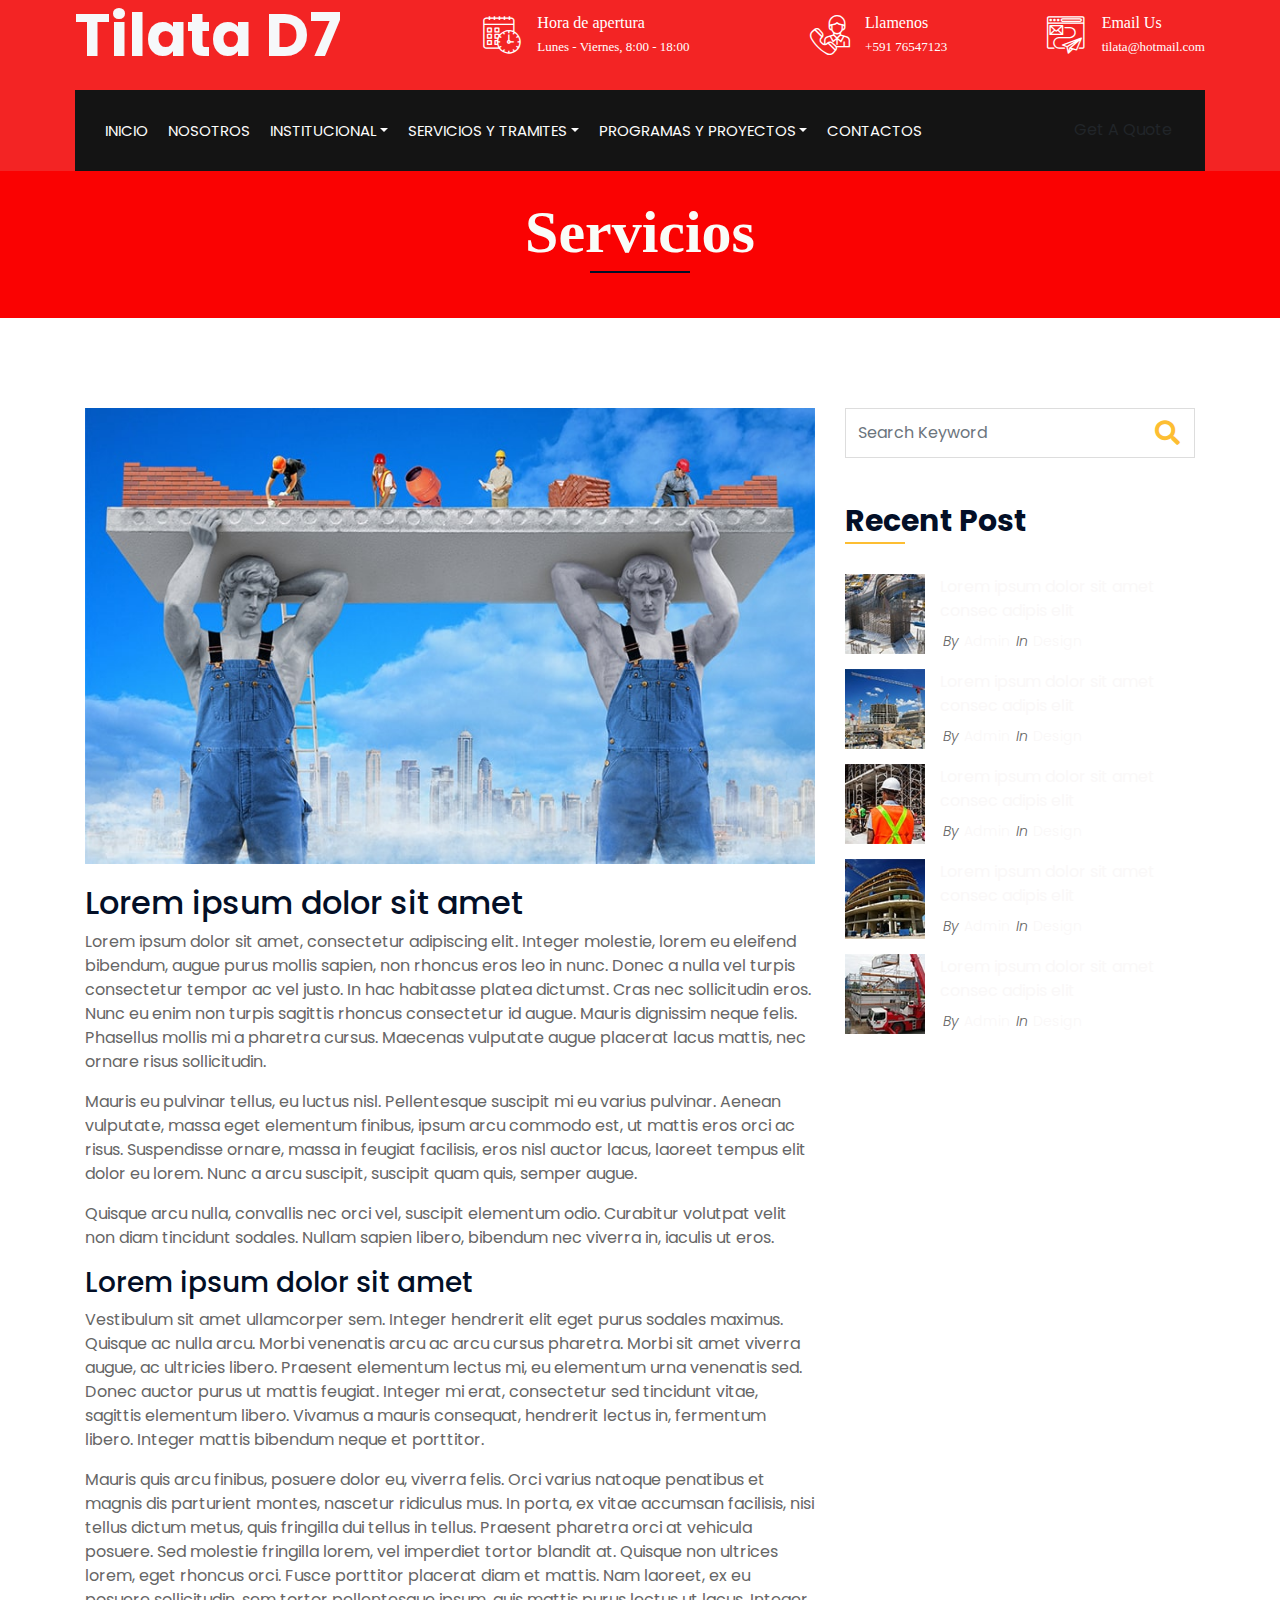
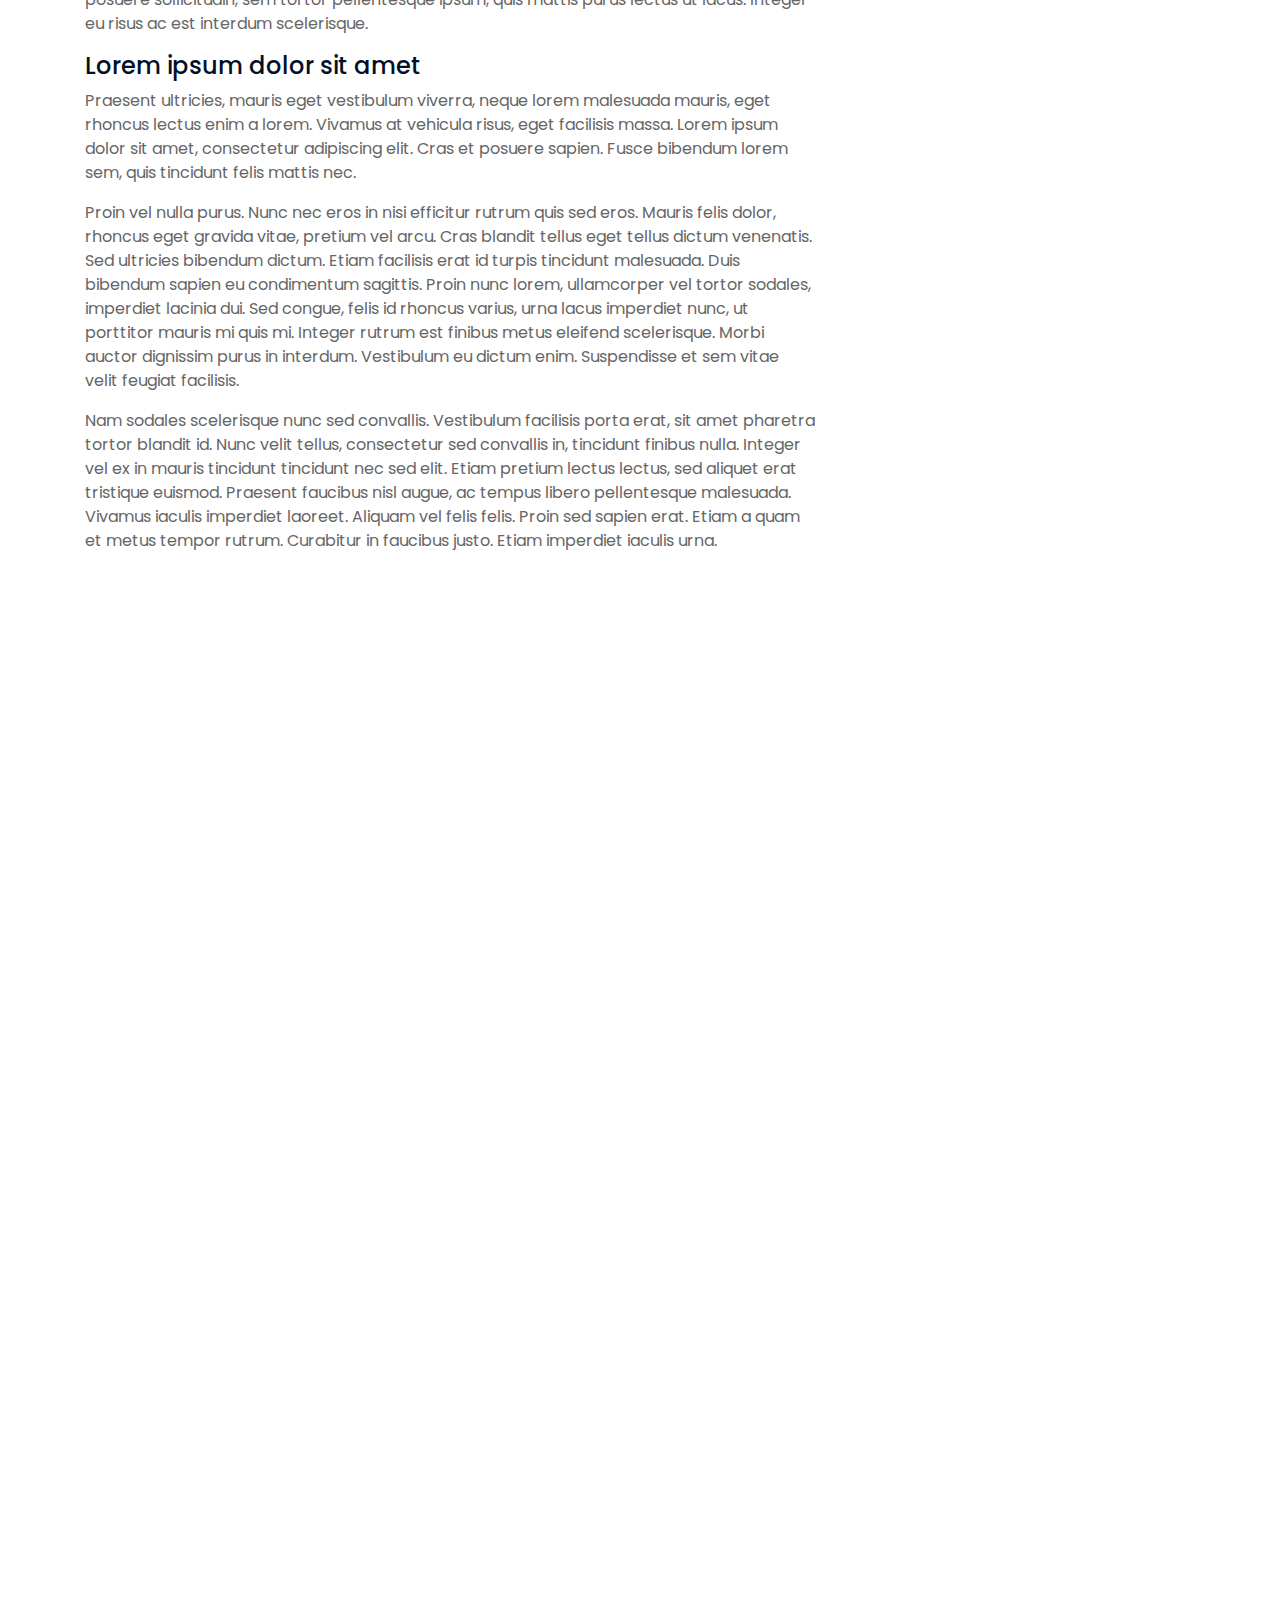
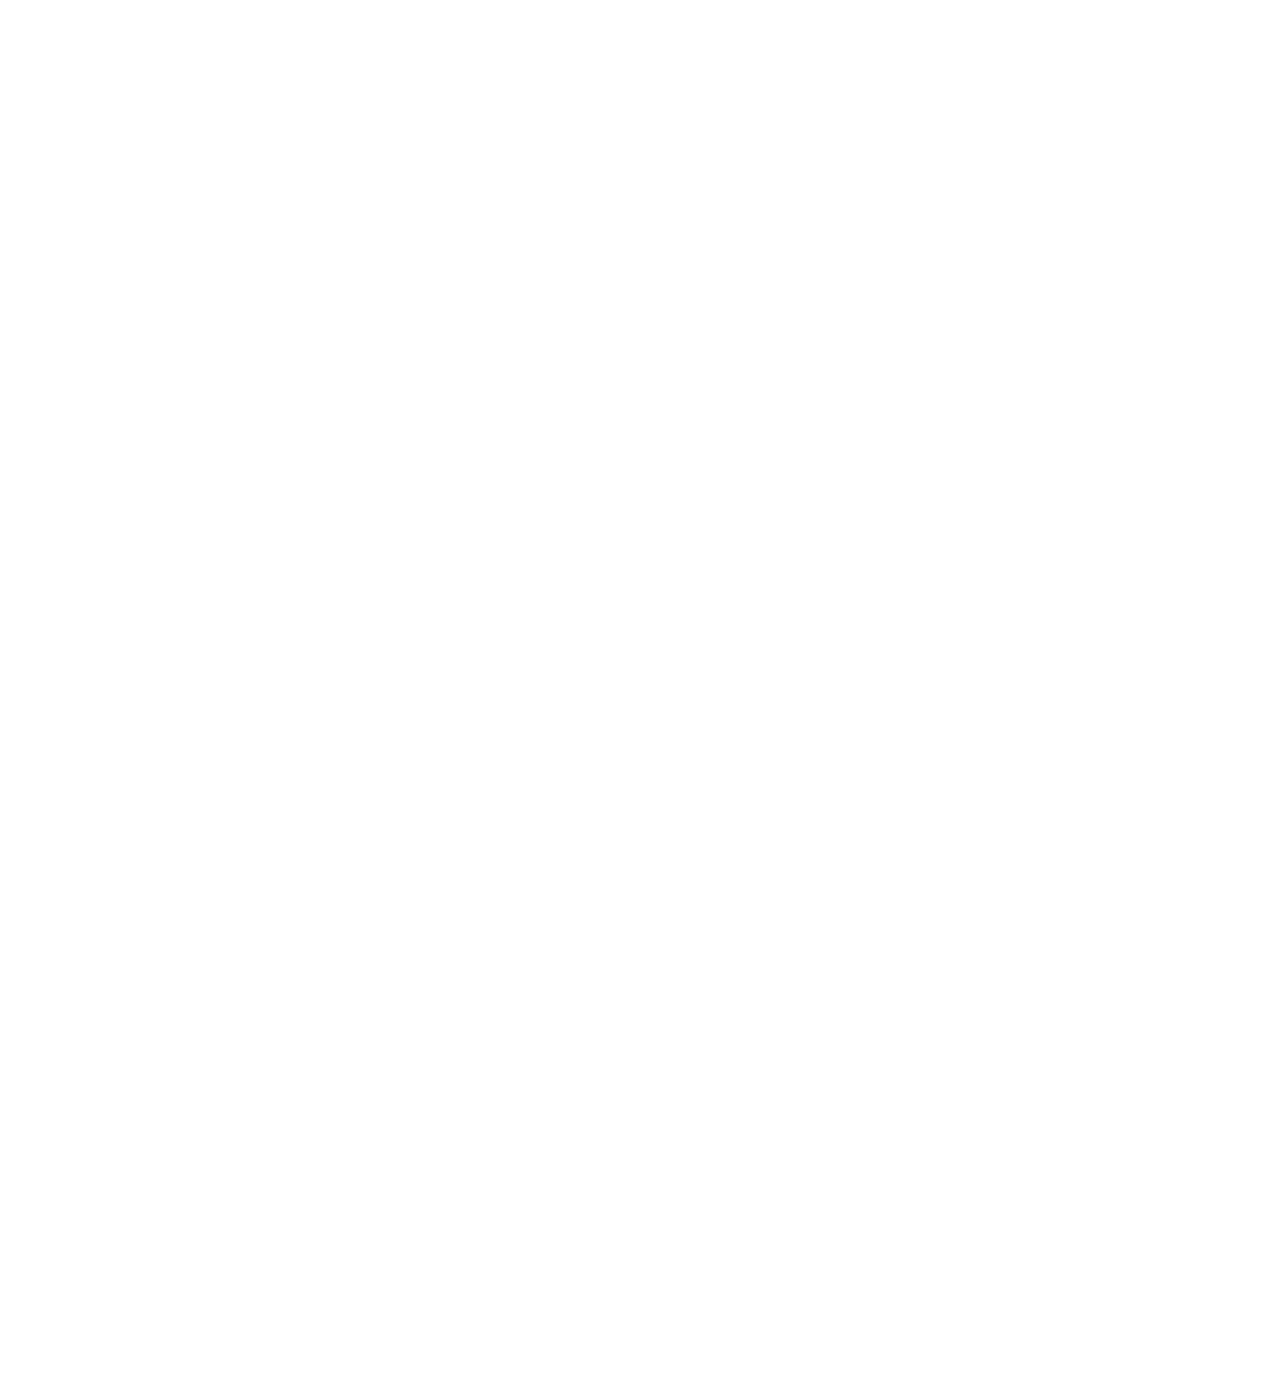
<file: servicios.html>
<!DOCTYPE html>
<html lang="en">
    <head>
        <meta charset="utf-8">
        <title>Sub Alcaldia de Tilata D-7</title>
        <meta content="width=device-width, initial-scale=1.0" name="viewport">
        <meta content="Construction Company Website Template" name="keywords">
        <meta content="Construction Company Website Template" name="description">

        <!-- Favicon 
        <link href="img/favicon.ico" rel="icon">-->
        <link rel="shorcut icon" href="imgs/descarga.png">

        <!-- Google Font -->
        <link href="https://fonts.googleapis.com/css2?family=Poppins:wght@100;200;300;400;500;600;700;800;900&display=swap" rel="stylesheet">

        <!-- CSS Libraries -->
        <link href="https://stackpath.bootstrapcdn.com/bootstrap/4.4.1/css/bootstrap.min.css" rel="stylesheet">
        <link href="https://cdnjs.cloudflare.com/ajax/libs/font-awesome/5.10.0/css/all.min.css" rel="stylesheet">
        <link href="lib/flaticon/font/flaticon.css" rel="stylesheet"> 
        <link href="lib/animate/animate.min.css" rel="stylesheet">
        <link href="lib/owlcarousel/assets/owl.carousel.min.css" rel="stylesheet">
        <link href="lib/lightbox/css/lightbox.min.css" rel="stylesheet">
        <link href="lib/slick/slick.css" rel="stylesheet">
        <link href="lib/slick/slick-theme.css" rel="stylesheet">

        <!-- Template Stylesheet -->
        <link href="css/style.css" rel="stylesheet">
    </head>

    <body>
        <div class="wrapper">
            <!-- Top Bar Start -->
            <div class="top-bar">
                <div class="container-fluid">
                    <div class="row align-items-center">
                        <div class="col-lg-4 col-md-12">
                            <div class="logo">
                                <a href="index.html">
                                    <h1>Tilata D7</h1>
                                    <!-- <img src="img/logo.jpg" alt="Logo"> -->
                                </a>
                            </div>
                        </div>
                        <div class="col-lg-8 col-md-7 d-none d-lg-block">
                            <div class="row">
                                <div class="col-4">
                                    <div class="top-bar-item">
                                        <div class="top-bar-icon">
                                            <i class="flaticon-calendar"></i>
                                        </div>
                                        <div class="top-bar-text">
                                            <h3>Hora de apertura</h3>
                                            <p>Lunes - Viernes, 8:00 - 18:00</p>
                                        </div>
                                    </div>
                                </div>
                                <div class="col-4">
                                    <div class="top-bar-item">
                                        <div class="top-bar-icon">
                                            <i class="flaticon-call"></i>
                                        </div>
                                        <div class="top-bar-text">
                                            <h3>Llamenos</h3>
                                            <p>+591 76547123</p>
                                        </div>
                                    </div>
                                </div>
                                <div class="col-4">
                                    <div class="top-bar-item">
                                        <div class="top-bar-icon">
                                            <i class="flaticon-send-mail"></i>
                                        </div>
                                        <div class="top-bar-text">
                                            <h3>Email Us</h3>
                                            <p>tilata@hotmail.com</p>
                                        </div>
                                    </div>
                                </div>
                            </div>
                        </div>
                    </div>
                </div>
            </div>
            <!-- Top Bar End -->

            <!-- Nav Bar Start -->
            <div class="nav-bar">
                <div class="container-fluid">
                    <nav class="navbar navbar-expand-lg bg-dark navbar-dark">
                        <a href="#" class="navbar-brand">MENU</a>
                        <button type="button" class="navbar-toggler" data-toggle="collapse" data-target="#navbarCollapse">
                            <span class="navbar-toggler-icon"></span>
                        </button>

                        <div class="collapse navbar-collapse justify-content-between" id="navbarCollapse">
                            <div class="navbar-nav mr-auto">
                                <a href="index.html" class="nav-item nav-link">Inicio</a>
                                <a href="nosotros.html" class="nav-item nav-link">Nosotros</a>
                                
                                <div class="nav-item dropdown">
                                    <a href="#" class="nav-link dropdown-toggle" data-toggle="dropdown">Institucional</a>
                                    <div class="dropdown-menu">
                                        <a href="mision.html" class="dropdown-item">Mision</a>
                                        <a href="vision.html" class="dropdown-item">Vision</a>
                                        <a href="objetivos.html" class="dropdown-item">Objetivo Institucional</a>
                                        <a href="organigrama.html" class="dropdown-item">Organigrama</a>
                                    </div>
                                </div>
                                
                                <div class="nav-item dropdown">
                                    <a href="#" class="nav-link dropdown-toggle" data-toggle="dropdown">Servicios y Tramites</a>
                                    <div class="dropdown-menu">
                                        <a href="guia.html" class="dropdown-item">Guia de Tramites</a>
                                        <a href="servicios.html" class="dropdown-item">Servicios</a>
                                    </div>
                                </div>

                                <div class="nav-item dropdown">
                                    <a href="#" class="nav-link dropdown-toggle" data-toggle="dropdown">Programas y Proyectos</a>
                                    <div class="dropdown-menu">
                                        <a href="obras.html" class="dropdown-item">Obras</a>
                                        <a href="portfolio.html" class="dropdown-item">Proyectos</a>
                                        <a href="equipo.html" class="dropdown-item">Equipo de Trabajo</a>
                                        <a href="noticias.html" class="dropdown-item">Noticias</a>
                                    </div>
                                </div>
                                
                                <a href="contact.html" class="nav-item nav-link">Contactos</a>
                            </div>
                            <div class="ml-auto">
                                <a class="btn" href="#">Get A Quote</a>
                            </div>
                        </div>
                    </nav>
                </div>
            </div>
            <!-- Nav Bar End -->


            <!-- Page Header Start -->
            <div class="page-header">
                <div class="container">
                    <div class="row">
                        <div class="col-12">
                            <h2>Servicios</h2>
                        </div>
                        <!--
                        <div class="col-12">
                            <a href="">Home</a>
                            <a href="">Single Page</a>
                        </div>
                        -->
                    </div>
                </div>
            </div>
            <!-- Page Header End -->


            <!-- Single Post Start-->
            <div class="single">
                <div class="container">
                    <div class="row">
                        <div class="col-lg-8">
                            <div class="single-content wow fadeInUp">
                                <img src="img/single.jpg" />
                                <h2>Lorem ipsum dolor sit amet</h2>
                                <p>
                                    Lorem ipsum dolor sit amet, consectetur adipiscing elit. Integer molestie, lorem eu eleifend bibendum, augue purus mollis sapien, non rhoncus eros leo in nunc. Donec a nulla vel turpis consectetur tempor ac vel justo. In hac habitasse platea dictumst. Cras nec sollicitudin eros. Nunc eu enim non turpis sagittis rhoncus consectetur id augue. Mauris dignissim neque felis. Phasellus mollis mi a pharetra cursus. Maecenas vulputate augue placerat lacus mattis, nec ornare risus sollicitudin.
                                </p>
                                <p>
                                    Mauris eu pulvinar tellus, eu luctus nisl. Pellentesque suscipit mi eu varius pulvinar. Aenean vulputate, massa eget elementum finibus, ipsum arcu commodo est, ut mattis eros orci ac risus. Suspendisse ornare, massa in feugiat facilisis, eros nisl auctor lacus, laoreet tempus elit dolor eu lorem. Nunc a arcu suscipit, suscipit quam quis, semper augue.
                                </p>
                                <p>
                                    Quisque arcu nulla, convallis nec orci vel, suscipit elementum odio. Curabitur volutpat velit non diam tincidunt sodales. Nullam sapien libero, bibendum nec viverra in, iaculis ut eros.
                                </p>
                                <h3>Lorem ipsum dolor sit amet</h3>
                                <p>
                                    Vestibulum sit amet ullamcorper sem. Integer hendrerit elit eget purus sodales maximus. Quisque ac nulla arcu. Morbi venenatis arcu ac arcu cursus pharetra. Morbi sit amet viverra augue, ac ultricies libero. Praesent elementum lectus mi, eu elementum urna venenatis sed. Donec auctor purus ut mattis feugiat. Integer mi erat, consectetur sed tincidunt vitae, sagittis elementum libero. Vivamus a mauris consequat, hendrerit lectus in, fermentum libero. Integer mattis bibendum neque et porttitor.
                                </p>
                                <p>
                                    Mauris quis arcu finibus, posuere dolor eu, viverra felis. Orci varius natoque penatibus et magnis dis parturient montes, nascetur ridiculus mus. In porta, ex vitae accumsan facilisis, nisi tellus dictum metus, quis fringilla dui tellus in tellus. Praesent pharetra orci at vehicula posuere. Sed molestie fringilla lorem, vel imperdiet tortor blandit at. Quisque non ultrices lorem, eget rhoncus orci. Fusce porttitor placerat diam et mattis. Nam laoreet, ex eu posuere sollicitudin, sem tortor pellentesque ipsum, quis mattis purus lectus ut lacus. Integer eu risus ac est interdum scelerisque.
                                </p>
                                <h4>Lorem ipsum dolor sit amet</h4>
                                <p>
                                    Praesent ultricies, mauris eget vestibulum viverra, neque lorem malesuada mauris, eget rhoncus lectus enim a lorem. Vivamus at vehicula risus, eget facilisis massa. Lorem ipsum dolor sit amet, consectetur adipiscing elit. Cras et posuere sapien. Fusce bibendum lorem sem, quis tincidunt felis mattis nec.
                                </p>
                                <p>
                                    Proin vel nulla purus. Nunc nec eros in nisi efficitur rutrum quis sed eros. Mauris felis dolor, rhoncus eget gravida vitae, pretium vel arcu. Cras blandit tellus eget tellus dictum venenatis. Sed ultricies bibendum dictum. Etiam facilisis erat id turpis tincidunt malesuada. Duis bibendum sapien eu condimentum sagittis. Proin nunc lorem, ullamcorper vel tortor sodales, imperdiet lacinia dui. Sed congue, felis id rhoncus varius, urna lacus imperdiet nunc, ut porttitor mauris mi quis mi. Integer rutrum est finibus metus eleifend scelerisque. Morbi auctor dignissim purus in interdum. Vestibulum eu dictum enim. Suspendisse et sem vitae velit feugiat facilisis.
                                </p>
                                <p>
                                    Nam sodales scelerisque nunc sed convallis. Vestibulum facilisis porta erat, sit amet pharetra tortor blandit id. Nunc velit tellus, consectetur sed convallis in, tincidunt finibus nulla. Integer vel ex in mauris tincidunt tincidunt nec sed elit. Etiam pretium lectus lectus, sed aliquet erat tristique euismod. Praesent faucibus nisl augue, ac tempus libero pellentesque malesuada. Vivamus iaculis imperdiet laoreet. Aliquam vel felis felis. Proin sed sapien erat. Etiam a quam et metus tempor rutrum. Curabitur in faucibus justo. Etiam imperdiet iaculis urna.
                                </p>
                            </div>
                            <div class="single-tags wow fadeInUp">
                                <a href="">National</a>
                                <a href="">International</a>
                                <a href="">Economics</a>
                                <a href="">Politics</a>
                                <a href="">Lifestyle</a>
                                <a href="">Technology</a>
                                <a href="">Trades</a>
                            </div>
                            <div class="single-bio wow fadeInUp">
                                <div class="single-bio-img">
                                    <img src="img/user.jpg" />
                                </div>
                                <div class="single-bio-text">
                                    <h3>Author Name</h3>
                                    <p>
                                        Lorem ipsum dolor sit amet elit. Integer lorem augue purus mollis sapien, non eros leo in nunc. Donec a nulla vel turpis tempor ac vel justo. In hac platea dictumst.
                                    </p>
                                </div>
                            </div>
                            <div class="single-related wow fadeInUp">
                                <h2>Related Post</h2>
                                <div class="owl-carousel related-slider">
                                    <div class="post-item">
                                        <div class="post-img">
                                            <img src="img/post-1.jpg" />
                                        </div>
                                        <div class="post-text">
                                            <a href="">Lorem ipsum dolor sit amet consec adipis elit</a>
                                            <div class="post-meta">
                                                <p>By<a href="">Admin</a></p>
                                                <p>In<a href="">Design</a></p>
                                            </div>
                                        </div>
                                    </div>
                                    <div class="post-item">
                                        <div class="post-img">
                                            <img src="img/post-2.jpg" />
                                        </div>
                                        <div class="post-text">
                                            <a href="">Lorem ipsum dolor sit amet consec adipis elit</a>
                                            <div class="post-meta">
                                                <p>By<a href="">Admin</a></p>
                                                <p>In<a href="">Design</a></p>
                                            </div>
                                        </div>
                                    </div>
                                    <div class="post-item">
                                        <div class="post-img">
                                            <img src="img/post-3.jpg" />
                                        </div>
                                        <div class="post-text">
                                            <a href="">Lorem ipsum dolor sit amet consec adipis elit</a>
                                            <div class="post-meta">
                                                <p>By<a href="">Admin</a></p>
                                                <p>In<a href="">Design</a></p>
                                            </div>
                                        </div>
                                    </div>
                                    <div class="post-item">
                                        <div class="post-img">
                                            <img src="img/post-4.jpg" />
                                        </div>
                                        <div class="post-text">
                                            <a href="">Lorem ipsum dolor sit amet consec adipis elit</a>
                                            <div class="post-meta">
                                                <p>By<a href="">Admin</a></p>
                                                <p>In<a href="">Design</a></p>
                                            </div>
                                        </div>
                                    </div>
                                </div>
                            </div>

                            <div class="single-comment wow fadeInUp">
                                <h2>3 Comments</h2>
                                <ul class="comment-list">
                                    <li class="comment-item">
                                        <div class="comment-body">
                                            <div class="comment-img">
                                                <img src="img/user.jpg" />
                                            </div>
                                            <div class="comment-text">
                                                <h3><a href="">Josh Dunn</a></h3>
                                                <span>01 Jan 2045 at 12:00pm</span>
                                                <p>
                                                    Lorem ipsum dolor sit amet elit. Integer lorem augue purus mollis sapien, non eros leo in nunc. Donec a nulla vel turpis tempor ac vel justo. In hac platea dictumst. 
                                                </p>
                                                <a class="btn" href="">Reply</a>
                                            </div>
                                        </div>
                                    </li>
                                    <li class="comment-item">
                                        <div class="comment-body">
                                            <div class="comment-img">
                                                <img src="img/user.jpg" />
                                            </div>
                                            <div class="comment-text">
                                                <h3><a href="">Josh Dunn</a></h3>
                                                <p><span>01 Jan 2045 at 12:00pm</span></p>
                                                <p>
                                                    Lorem ipsum dolor sit amet elit. Integer lorem augue purus mollis sapien, non eros leo in nunc. Donec a nulla vel turpis tempor ac vel justo. In hac platea dictumst. 
                                                </p>
                                                <a class="btn" href="">Reply</a>
                                            </div>
                                        </div>
                                        <ul class="comment-child">
                                            <li class="comment-item">
                                                <div class="comment-body">
                                                    <div class="comment-img">
                                                        <img src="img/user.jpg" />
                                                    </div>
                                                    <div class="comment-text">
                                                        <h3><a href="">Josh Dunn</a></h3>
                                                        <p><span>01 Jan 2045 at 12:00pm</span></p>
                                                        <p>
                                                            Lorem ipsum dolor sit amet elit. Integer lorem augue purus mollis sapien, non eros leo in nunc. Donec a nulla vel turpis tempor ac vel justo. In hac platea dictumst. 
                                                        </p>
                                                        <a class="btn" href="">Reply</a>
                                                    </div>
                                                </div>
                                            </li>
                                        </ul>
                                    </li>
                                </ul>
                            </div>
                            <div class="comment-form wow fadeInUp">
                                <h2>Leave a comment</h2>
                                <form>
                                    <div class="form-group">
                                        <label for="name">Name *</label>
                                        <input type="text" class="form-control" id="name">
                                    </div>
                                    <div class="form-group">
                                        <label for="email">Email *</label>
                                        <input type="email" class="form-control" id="email">
                                    </div>
                                    <div class="form-group">
                                        <label for="website">Website</label>
                                        <input type="url" class="form-control" id="website">
                                    </div>

                                    <div class="form-group">
                                        <label for="message">Message *</label>
                                        <textarea id="message" cols="30" rows="5" class="form-control"></textarea>
                                    </div>
                                    <div class="form-group">
                                        <input type="submit" value="Post Comment" class="btn">
                                    </div>
                                </form>
                            </div>
                        </div>

                        <div class="col-lg-4">
                            <div class="sidebar">
                                <div class="sidebar-widget wow fadeInUp">
                                    <div class="search-widget">
                                        <form>
                                            <input class="form-control" type="text" placeholder="Search Keyword">
                                            <button class="btn"><i class="fa fa-search"></i></button>
                                        </form>
                                    </div>
                                </div>

                                <div class="sidebar-widget wow fadeInUp">
                                    <h2 class="widget-title">Recent Post</h2>
                                    <div class="recent-post">
                                        <div class="post-item">
                                            <div class="post-img">
                                                <img src="img/post-1.jpg" />
                                            </div>
                                            <div class="post-text">
                                                <a href="">Lorem ipsum dolor sit amet consec adipis elit</a>
                                                <div class="post-meta">
                                                    <p>By<a href="">Admin</a></p>
                                                    <p>In<a href="">Design</a></p>
                                                </div>
                                            </div>
                                        </div>
                                        <div class="post-item">
                                            <div class="post-img">
                                                <img src="img/post-2.jpg" />
                                            </div>
                                            <div class="post-text">
                                                <a href="">Lorem ipsum dolor sit amet consec adipis elit</a>
                                                <div class="post-meta">
                                                    <p>By<a href="">Admin</a></p>
                                                    <p>In<a href="">Design</a></p>
                                                </div>
                                            </div>
                                        </div>
                                        <div class="post-item">
                                            <div class="post-img">
                                                <img src="img/post-3.jpg" />
                                            </div>
                                            <div class="post-text">
                                                <a href="">Lorem ipsum dolor sit amet consec adipis elit</a>
                                                <div class="post-meta">
                                                    <p>By<a href="">Admin</a></p>
                                                    <p>In<a href="">Design</a></p>
                                                </div>
                                            </div>
                                        </div>
                                        <div class="post-item">
                                            <div class="post-img">
                                                <img src="img/post-4.jpg" />
                                            </div>
                                            <div class="post-text">
                                                <a href="">Lorem ipsum dolor sit amet consec adipis elit</a>
                                                <div class="post-meta">
                                                    <p>By<a href="">Admin</a></p>
                                                    <p>In<a href="">Design</a></p>
                                                </div>
                                            </div>
                                        </div>
                                        <div class="post-item">
                                            <div class="post-img">
                                                <img src="img/post-5.jpg" />
                                            </div>
                                            <div class="post-text">
                                                <a href="">Lorem ipsum dolor sit amet consec adipis elit</a>
                                                <div class="post-meta">
                                                    <p>By<a href="">Admin</a></p>
                                                    <p>In<a href="">Design</a></p>
                                                </div>
                                            </div>
                                        </div>
                                    </div>
                                </div>

                                <div class="sidebar-widget wow fadeInUp">
                                    <div class="image-widget">
                                        <a href="#"><img src="img/blog-1.jpg" alt="Image"></a>
                                    </div>
                                </div>

                                <div class="sidebar-widget wow fadeInUp">
                                    <div class="tab-post">
                                        <ul class="nav nav-pills nav-justified">
                                            <li class="nav-item">
                                                <a class="nav-link active" data-toggle="pill" href="#featured">Featured</a>
                                            </li>
                                            <li class="nav-item">
                                                <a class="nav-link" data-toggle="pill" href="#popular">Popular</a>
                                            </li>
                                            <li class="nav-item">
                                                <a class="nav-link" data-toggle="pill" href="#latest">Latest</a>
                                            </li>
                                        </ul>

                                        <div class="tab-content">
                                            <div id="featured" class="container tab-pane active">
                                                <div class="post-item">
                                                    <div class="post-img">
                                                        <img src="img/post-1.jpg" />
                                                    </div>
                                                    <div class="post-text">
                                                        <a href="">Lorem ipsum dolor sit amet consec adipis elit</a>
                                                        <div class="post-meta">
                                                            <p>By<a href="">Admin</a></p>
                                                            <p>In<a href="">Design</a></p>
                                                        </div>
                                                    </div>
                                                </div>
                                                <div class="post-item">
                                                    <div class="post-img">
                                                        <img src="img/post-2.jpg" />
                                                    </div>
                                                    <div class="post-text">
                                                        <a href="">Lorem ipsum dolor sit amet consec adipis elit</a>
                                                        <div class="post-meta">
                                                            <p>By<a href="">Admin</a></p>
                                                            <p>In<a href="">Design</a></p>
                                                        </div>
                                                    </div>
                                                </div>
                                                <div class="post-item">
                                                    <div class="post-img">
                                                        <img src="img/post-3.jpg" />
                                                    </div>
                                                    <div class="post-text">
                                                        <a href="">Lorem ipsum dolor sit amet consec adipis elit</a>
                                                        <div class="post-meta">
                                                            <p>By<a href="">Admin</a></p>
                                                            <p>In<a href="">Design</a></p>
                                                        </div>
                                                    </div>
                                                </div>
                                                <div class="post-item">
                                                    <div class="post-img">
                                                        <img src="img/post-4.jpg" />
                                                    </div>
                                                    <div class="post-text">
                                                        <a href="">Lorem ipsum dolor sit amet consec adipis elit</a>
                                                        <div class="post-meta">
                                                            <p>By<a href="">Admin</a></p>
                                                            <p>In<a href="">Design</a></p>
                                                        </div>
                                                    </div>
                                                </div>
                                                <div class="post-item">
                                                    <div class="post-img">
                                                        <img src="img/post-5.jpg" />
                                                    </div>
                                                    <div class="post-text">
                                                        <a href="">Lorem ipsum dolor sit amet consec adipis elit</a>
                                                        <div class="post-meta">
                                                            <p>By<a href="">Admin</a></p>
                                                            <p>In<a href="">Design</a></p>
                                                        </div>
                                                    </div>
                                                </div>
                                            </div>
                                            <div id="popular" class="container tab-pane fade">
                                                <div class="post-item">
                                                    <div class="post-img">
                                                        <img src="img/post-1.jpg" />
                                                    </div>
                                                    <div class="post-text">
                                                        <a href="">Lorem ipsum dolor sit amet consec adipis elit</a>
                                                        <div class="post-meta">
                                                            <p>By<a href="">Admin</a></p>
                                                            <p>In<a href="">Design</a></p>
                                                        </div>
                                                    </div>
                                                </div>
                                                <div class="post-item">
                                                    <div class="post-img">
                                                        <img src="img/post-2.jpg" />
                                                    </div>
                                                    <div class="post-text">
                                                        <a href="">Lorem ipsum dolor sit amet consec adipis elit</a>
                                                        <div class="post-meta">
                                                            <p>By<a href="">Admin</a></p>
                                                            <p>In<a href="">Design</a></p>
                                                        </div>
                                                    </div>
                                                </div>
                                                <div class="post-item">
                                                    <div class="post-img">
                                                        <img src="img/post-3.jpg" />
                                                    </div>
                                                    <div class="post-text">
                                                        <a href="">Lorem ipsum dolor sit amet consec adipis elit</a>
                                                        <div class="post-meta">
                                                            <p>By<a href="">Admin</a></p>
                                                            <p>In<a href="">Design</a></p>
                                                        </div>
                                                    </div>
                                                </div>
                                                <div class="post-item">
                                                    <div class="post-img">
                                                        <img src="img/post-4.jpg" />
                                                    </div>
                                                    <div class="post-text">
                                                        <a href="">Lorem ipsum dolor sit amet consec adipis elit</a>
                                                        <div class="post-meta">
                                                            <p>By<a href="">Admin</a></p>
                                                            <p>In<a href="">Design</a></p>
                                                        </div>
                                                    </div>
                                                </div>
                                                <div class="post-item">
                                                    <div class="post-img">
                                                        <img src="img/post-5.jpg" />
                                                    </div>
                                                    <div class="post-text">
                                                        <a href="">Lorem ipsum dolor sit amet consec adipis elit</a>
                                                        <div class="post-meta">
                                                            <p>By<a href="">Admin</a></p>
                                                            <p>In<a href="">Design</a></p>
                                                        </div>
                                                    </div>
                                                </div>
                                            </div>
                                            <div id="latest" class="container tab-pane fade">
                                                <div class="post-item">
                                                    <div class="post-img">
                                                        <img src="img/post-1.jpg" />
                                                    </div>
                                                    <div class="post-text">
                                                        <a href="">Lorem ipsum dolor sit amet consec adipis elit</a>
                                                        <div class="post-meta">
                                                            <p>By<a href="">Admin</a></p>
                                                            <p>In<a href="">Design</a></p>
                                                        </div>
                                                    </div>
                                                </div>
                                                <div class="post-item">
                                                    <div class="post-img">
                                                        <img src="img/post-2.jpg" />
                                                    </div>
                                                    <div class="post-text">
                                                        <a href="">Lorem ipsum dolor sit amet consec adipis elit</a>
                                                        <div class="post-meta">
                                                            <p>By<a href="">Admin</a></p>
                                                            <p>In<a href="">Design</a></p>
                                                        </div>
                                                    </div>
                                                </div>
                                                <div class="post-item">
                                                    <div class="post-img">
                                                        <img src="img/post-3.jpg" />
                                                    </div>
                                                    <div class="post-text">
                                                        <a href="">Lorem ipsum dolor sit amet consec adipis elit</a>
                                                        <div class="post-meta">
                                                            <p>By<a href="">Admin</a></p>
                                                            <p>In<a href="">Design</a></p>
                                                        </div>
                                                    </div>
                                                </div>
                                                <div class="post-item">
                                                    <div class="post-img">
                                                        <img src="img/post-4.jpg" />
                                                    </div>
                                                    <div class="post-text">
                                                        <a href="">Lorem ipsum dolor sit amet consec adipis elit</a>
                                                        <div class="post-meta">
                                                            <p>By<a href="">Admin</a></p>
                                                            <p>In<a href="">Design</a></p>
                                                        </div>
                                                    </div>
                                                </div>
                                                <div class="post-item">
                                                    <div class="post-img">
                                                        <img src="img/post-5.jpg" />
                                                    </div>
                                                    <div class="post-text">
                                                        <a href="">Lorem ipsum dolor sit amet consec adipis elit</a>
                                                        <div class="post-meta">
                                                            <p>By<a href="">Admin</a></p>
                                                            <p>In<a href="">Design</a></p>
                                                        </div>
                                                    </div>
                                                </div>
                                            </div>
                                        </div>
                                    </div>
                                </div>

                                <div class="sidebar-widget wow fadeInUp">
                                    <div class="image-widget">
                                        <a href="#"><img src="img/blog-2.jpg" alt="Image"></a>
                                    </div>
                                </div>

                                <div class="sidebar-widget wow fadeInUp">
                                    <h2 class="widget-title">Categories</h2>
                                    <div class="category-widget">
                                        <ul>
                                            <li><a href="">National</a><span>(98)</span></li>
                                            <li><a href="">International</a><span>(87)</span></li>
                                            <li><a href="">Economics</a><span>(76)</span></li>
                                            <li><a href="">Politics</a><span>(65)</span></li>
                                            <li><a href="">Lifestyle</a><span>(54)</span></li>
                                            <li><a href="">Technology</a><span>(43)</span></li>
                                            <li><a href="">Trades</a><span>(32)</span></li>
                                        </ul>
                                    </div>
                                </div>

                                <div class="sidebar-widget wow fadeInUp">
                                    <div class="image-widget">
                                        <a href="#"><img src="img/blog-3.jpg" alt="Image"></a>
                                    </div>
                                </div>

                                <div class="sidebar-widget wow fadeInUp">
                                    <h2 class="widget-title">Tags Cloud</h2>
                                    <div class="tag-widget">
                                        <a href="">National</a>
                                        <a href="">International</a>
                                        <a href="">Economics</a>
                                        <a href="">Politics</a>
                                        <a href="">Lifestyle</a>
                                        <a href="">Technology</a>
                                        <a href="">Trades</a>
                                    </div>
                                </div>

                                <div class="sidebar-widget wow fadeInUp">
                                    <h2 class="widget-title">Text Widget</h2>
                                    <div class="text-widget">
                                        <p>
                                            Lorem ipsum dolor sit amet elit. Integer lorem augue purus mollis sapien, non eros leo in nunc. Donec a nulla vel turpis tempor ac vel justo. In hac platea nec eros. Nunc eu enim non turpis id augue.
                                        </p>
                                    </div>
                                </div>
                            </div>
                        </div>
                    </div>
                </div>
            </div>
            <!-- Single Post End-->   


            <!-- Footer Start -->
            <div class="footer wow fadeIn" data-wow-delay="0.3s">
                <div class="container">
                    <div class="row">
                        <div class="col-md-6 col-lg-3">
                            <div class="footer-contact">
                                <h2>Office Contact</h2>
                                <p><i class="fa fa-map-marker-alt"></i>123 Street, New York, USA</p>
                                <p><i class="fa fa-phone-alt"></i>+012 345 67890</p>
                                <p><i class="fa fa-envelope"></i>info@example.com</p>
                                <div class="footer-social">
                                    <a href=""><i class="fab fa-twitter"></i></a>
                                    <a href=""><i class="fab fa-facebook-f"></i></a>
                                    <a href=""><i class="fab fa-youtube"></i></a>
                                    <a href=""><i class="fab fa-instagram"></i></a>
                                    <a href=""><i class="fab fa-linkedin-in"></i></a>
                                </div>
                            </div>
                        </div>
                        <div class="col-md-6 col-lg-3">
                            <div class="footer-link">
                                <h2>Services Areas</h2>
                                <a href="">Building Construction</a>
                                <a href="">House Renovation</a>
                                <a href="">Architecture Design</a>
                                <a href="">Interior Design</a>
                                <a href="">Painting</a>
                            </div>
                        </div>
                        <div class="col-md-6 col-lg-3">
                            <div class="footer-link">
                                <h2>Useful Pages</h2>
                                <a href="">About Us</a>
                                <a href="">Contact Us</a>
                                <a href="">Our Team</a>
                                <a href="">Projects</a>
                                <a href="">Testimonial</a>
                            </div>
                        </div>
                        <div class="col-md-6 col-lg-3">
                            <div class="newsletter">
                                <h2>Newsletter</h2>
                                <p>
                                    Lorem ipsum dolor sit amet elit. Phasellus nec pretium mi. Curabitur facilisis ornare velit non vulpu
                                </p>
                                <div class="form">
                                    <input class="form-control" placeholder="Email here">
                                    <button class="btn">Submit</button>
                                </div>
                            </div>
                        </div>
                    </div>
                </div>
                <div class="container footer-menu">
                    <div class="f-menu">
                        <a href="">Terms of use</a>
                        <a href="">Privacy policy</a>
                        <a href="">Cookies</a>
                        <a href="">Help</a>
                        <a href="">FQAs</a>
                    </div>
                </div>
                <div class="container copyright">
                    <div class="row">
                        <div class="col-md-6">
                            <p>&copy; <a href="#">Your Site Name</a>, All Right Reserved.</p>
                        </div>
                        <div class="col-md-6">
                            <p>Designed By <a href="https://htmlcodex.com">HTML Codex</a></p>
                        </div>
                    </div>
                </div>
            </div>
            <!-- Footer End -->

            <a href="#" class="back-to-top"><i class="fa fa-chevron-up"></i></a>
        </div>

        <!-- JavaScript Libraries -->
        <script src="https://code.jquery.com/jquery-3.4.1.min.js"></script>
        <script src="https://stackpath.bootstrapcdn.com/bootstrap/4.4.1/js/bootstrap.bundle.min.js"></script>
        <script src="lib/easing/easing.min.js"></script>
        <script src="lib/wow/wow.min.js"></script>
        <script src="lib/owlcarousel/owl.carousel.min.js"></script>
        <script src="lib/isotope/isotope.pkgd.min.js"></script>
        <script src="lib/lightbox/js/lightbox.min.js"></script>
        <script src="lib/waypoints/waypoints.min.js"></script>
        <script src="lib/counterup/counterup.min.js"></script>
        <script src="lib/slick/slick.min.js"></script>

        <!-- Template Javascript -->
        <script src="js/main.js"></script>
    </body>
</html>
</file>
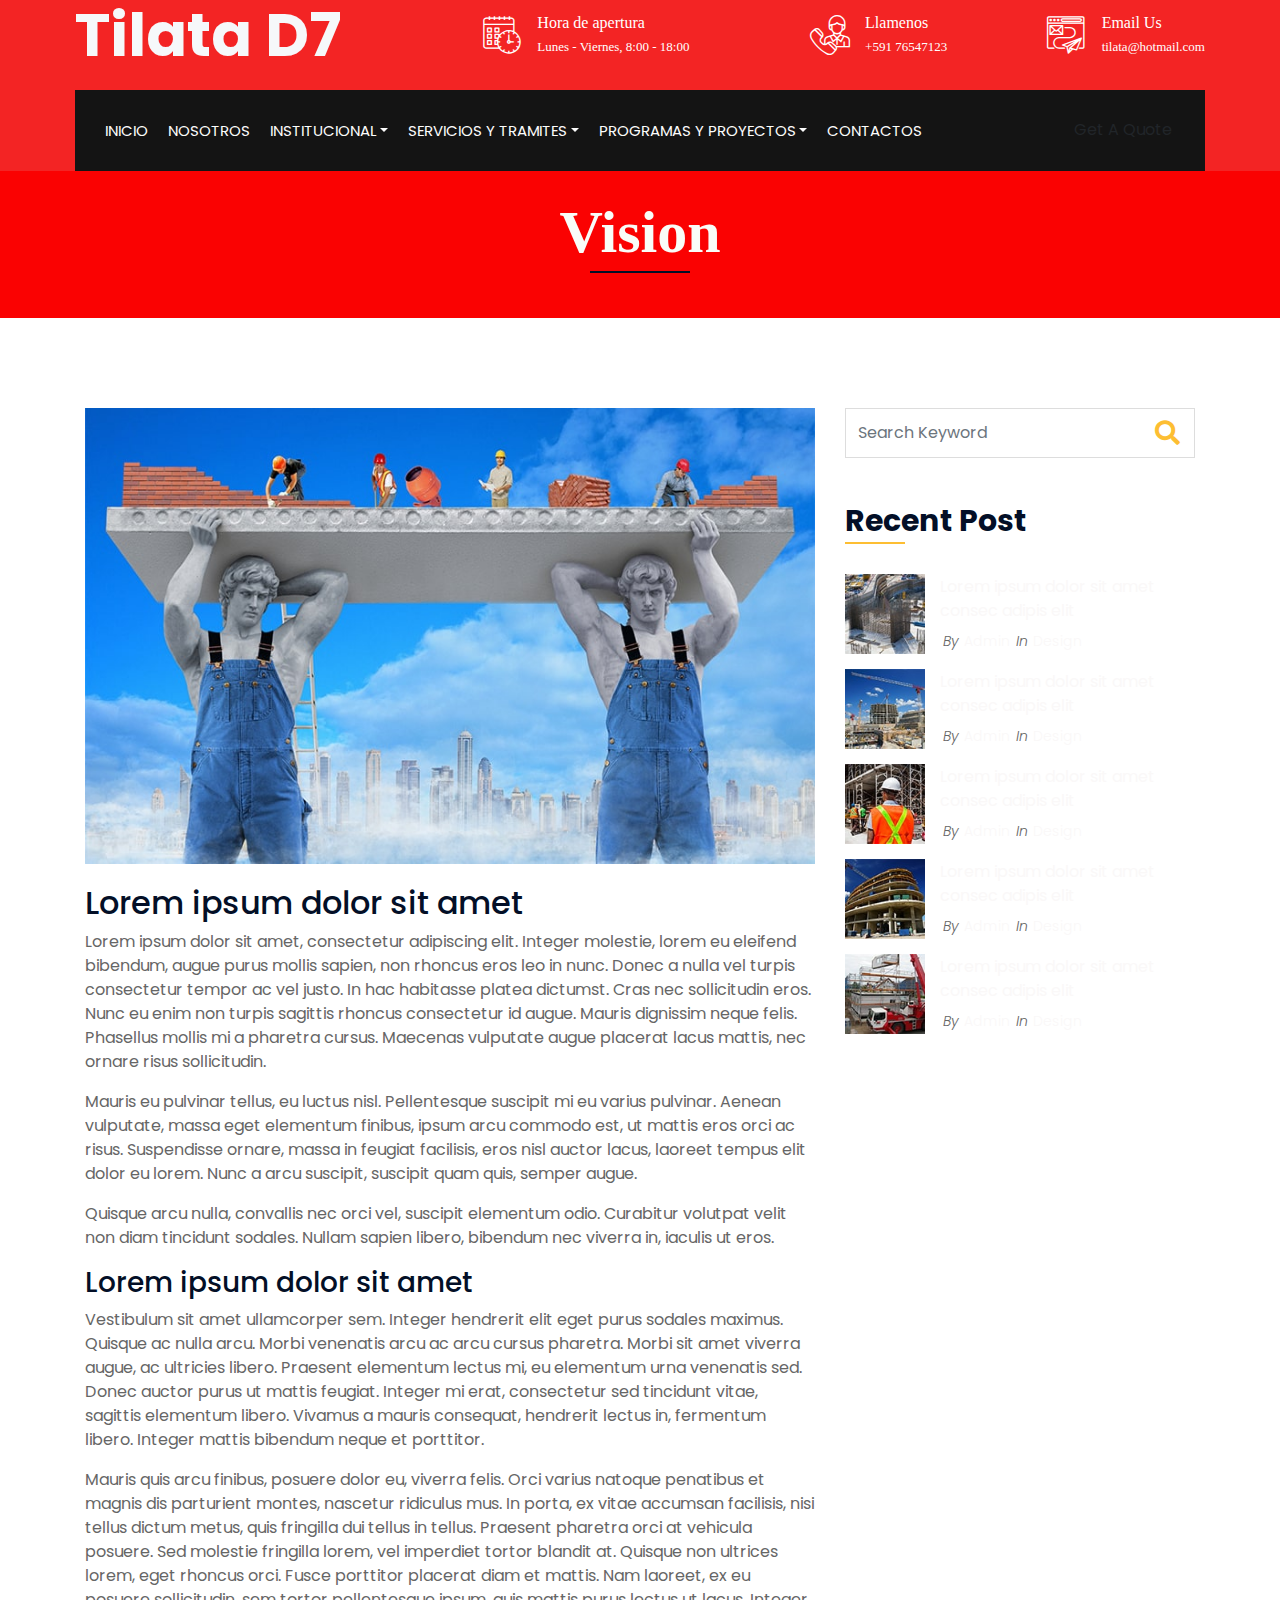
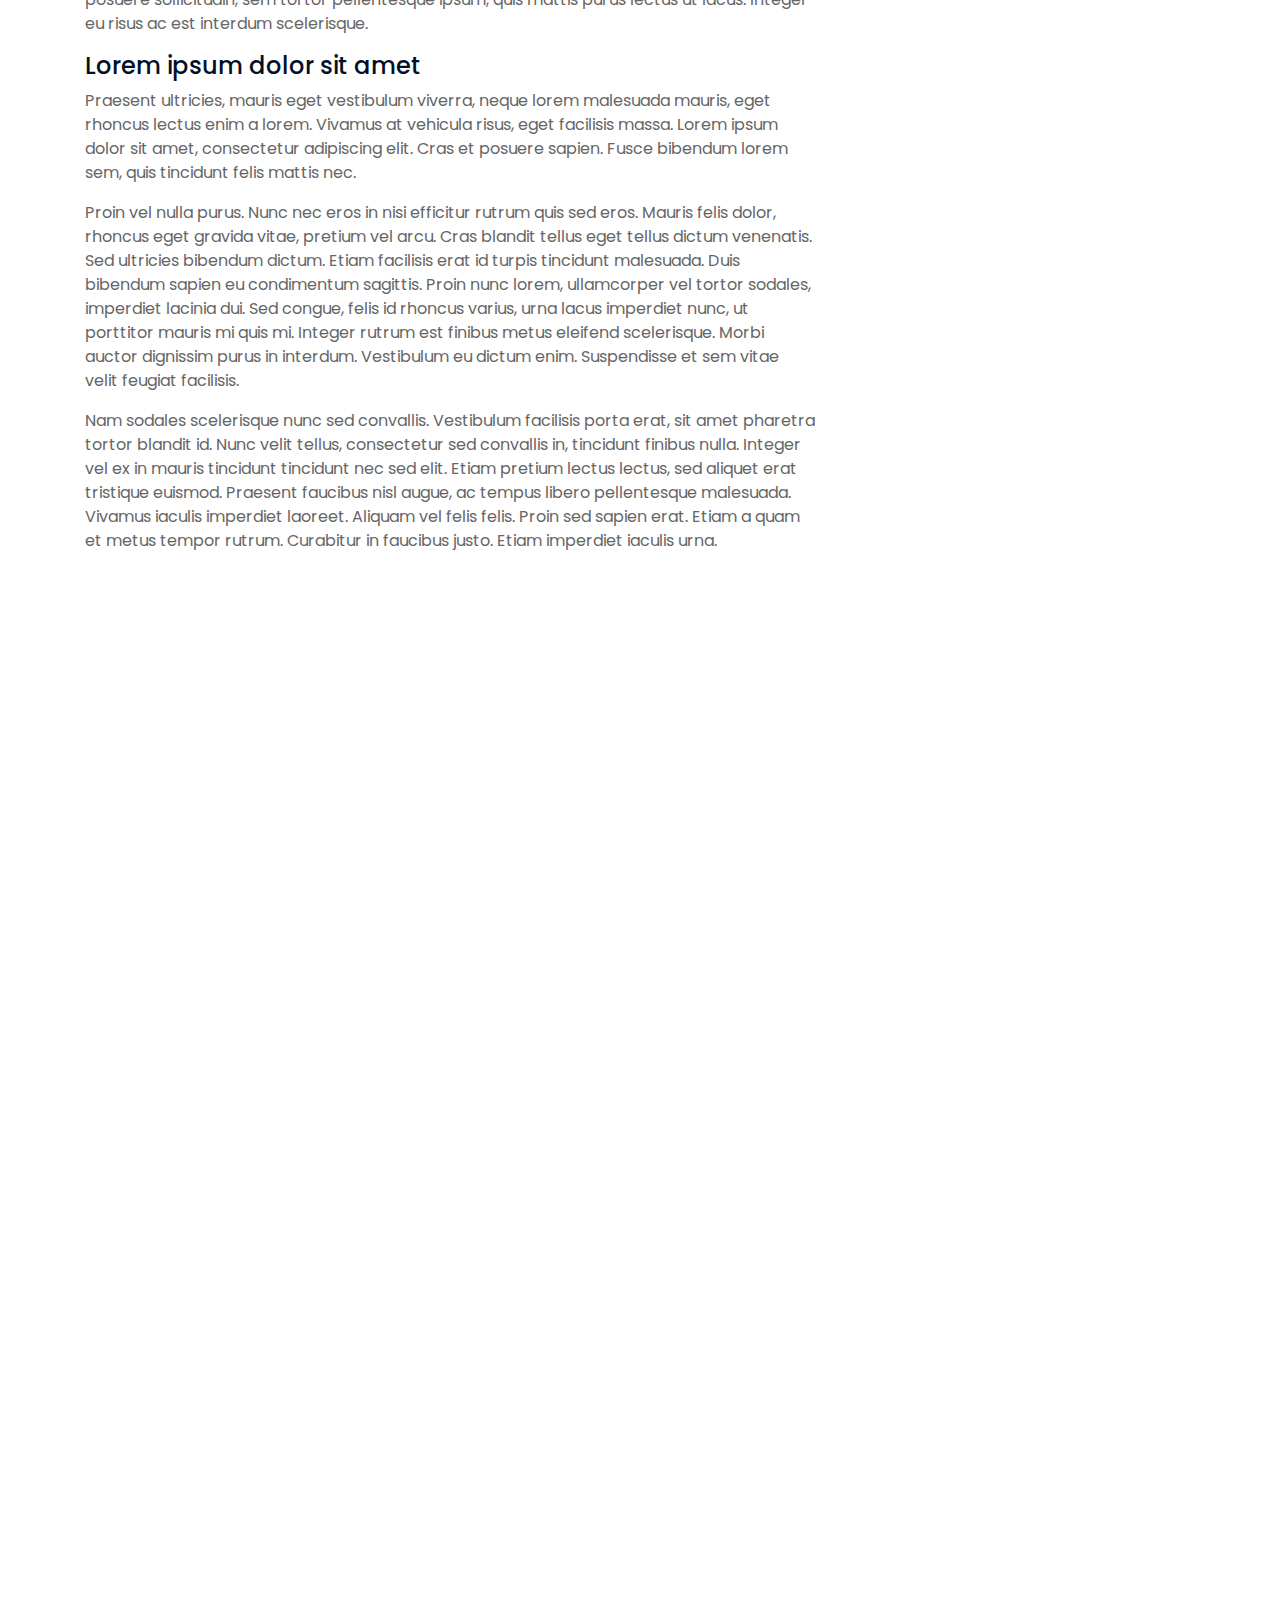
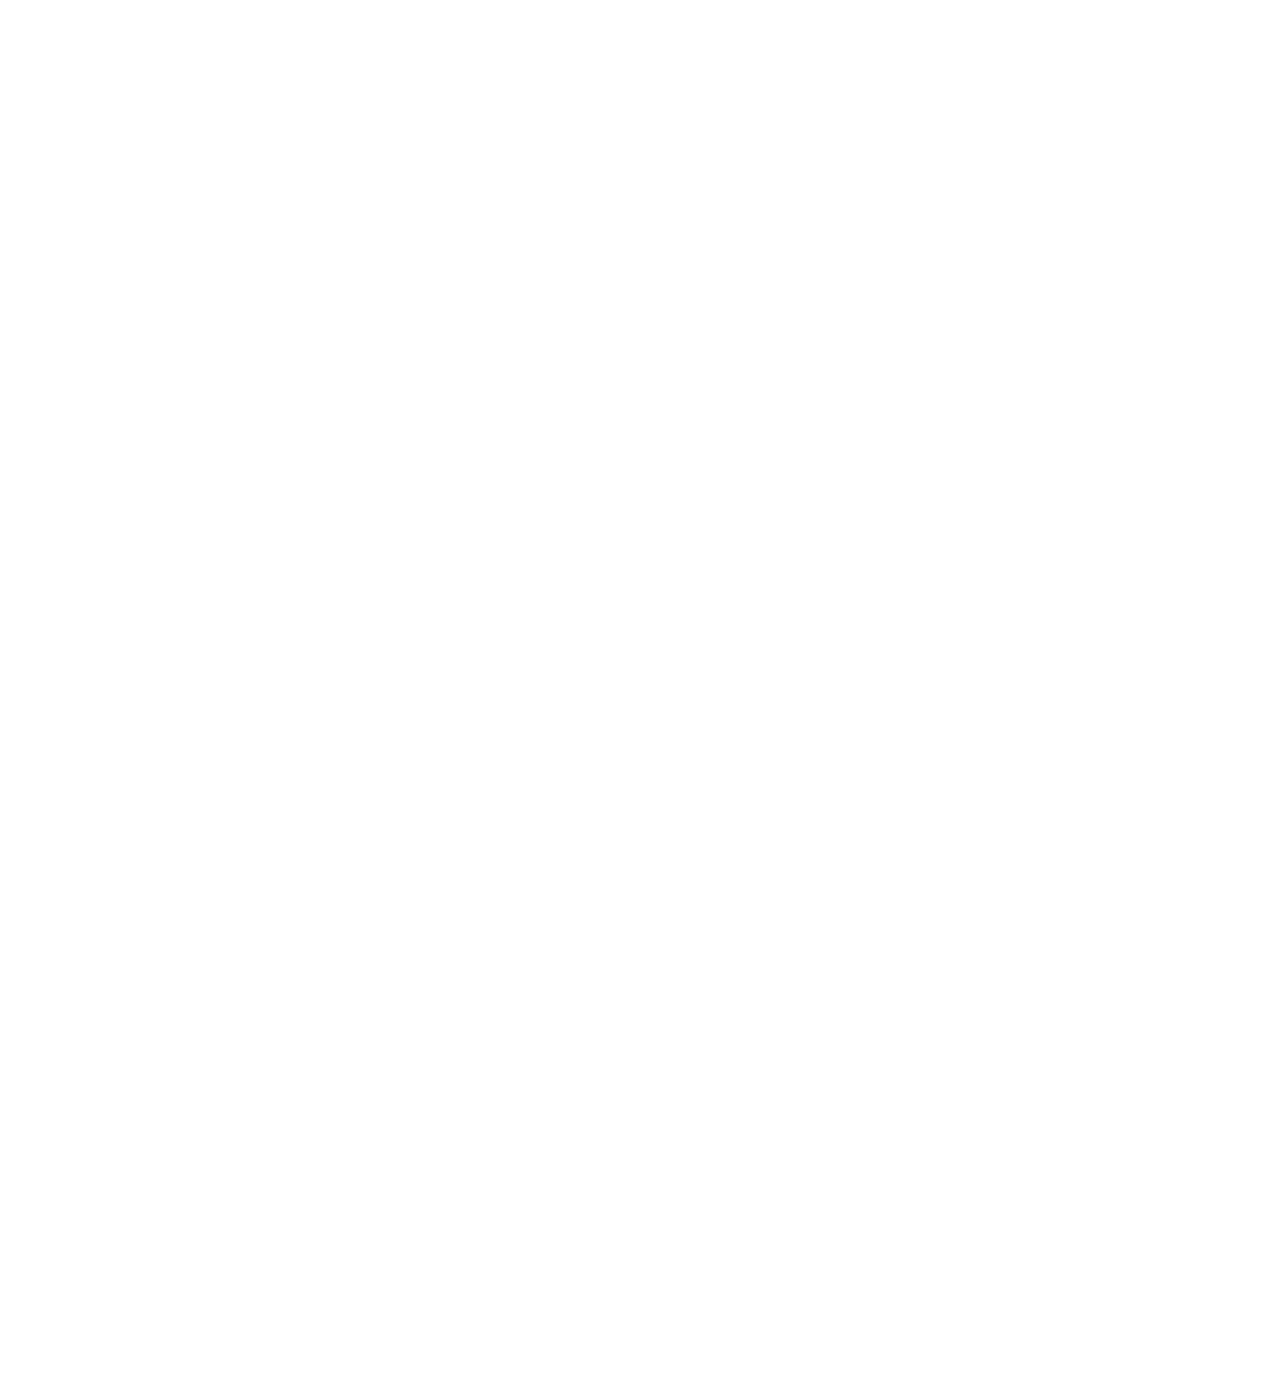
<file: vision.html>
<!DOCTYPE html>
<html lang="en">
    <head>
        <meta charset="utf-8">
        <title>Sub Alcaldia de Tilata D-7</title>
        <meta content="width=device-width, initial-scale=1.0" name="viewport">
        <meta content="Construction Company Website Template" name="keywords">
        <meta content="Construction Company Website Template" name="description">

        <!-- Favicon 
        <link href="img/favicon.ico" rel="icon">-->
        <link rel="shorcut icon" href="imgs/descarga.png">

        <!-- Google Font -->
        <link href="https://fonts.googleapis.com/css2?family=Poppins:wght@100;200;300;400;500;600;700;800;900&display=swap" rel="stylesheet">

        <!-- CSS Libraries -->
        <link href="https://stackpath.bootstrapcdn.com/bootstrap/4.4.1/css/bootstrap.min.css" rel="stylesheet">
        <link href="https://cdnjs.cloudflare.com/ajax/libs/font-awesome/5.10.0/css/all.min.css" rel="stylesheet">
        <link href="lib/flaticon/font/flaticon.css" rel="stylesheet"> 
        <link href="lib/animate/animate.min.css" rel="stylesheet">
        <link href="lib/owlcarousel/assets/owl.carousel.min.css" rel="stylesheet">
        <link href="lib/lightbox/css/lightbox.min.css" rel="stylesheet">
        <link href="lib/slick/slick.css" rel="stylesheet">
        <link href="lib/slick/slick-theme.css" rel="stylesheet">

        <!-- Template Stylesheet -->
        <link href="css/style.css" rel="stylesheet">
    </head>

    <body>
        <div class="wrapper">
            <!-- Top Bar Start -->
            <div class="top-bar">
                <div class="container-fluid">
                    <div class="row align-items-center">
                        <div class="col-lg-4 col-md-12">
                            <div class="logo">
                                <a href="index.html">
                                    <h1>Tilata D7</h1>
                                    <!-- <img src="img/logo.jpg" alt="Logo"> -->
                                </a>
                            </div>
                        </div>
                        <div class="col-lg-8 col-md-7 d-none d-lg-block">
                            <div class="row">
                                <div class="col-4">
                                    <div class="top-bar-item">
                                        <div class="top-bar-icon">
                                            <i class="flaticon-calendar"></i>
                                        </div>
                                        <div class="top-bar-text">
                                            <h3>Hora de apertura</h3>
                                            <p>Lunes - Viernes, 8:00 - 18:00</p>
                                        </div>
                                    </div>
                                </div>
                                <div class="col-4">
                                    <div class="top-bar-item">
                                        <div class="top-bar-icon">
                                            <i class="flaticon-call"></i>
                                        </div>
                                        <div class="top-bar-text">
                                            <h3>Llamenos</h3>
                                            <p>+591 76547123</p>
                                        </div>
                                    </div>
                                </div>
                                <div class="col-4">
                                    <div class="top-bar-item">
                                        <div class="top-bar-icon">
                                            <i class="flaticon-send-mail"></i>
                                        </div>
                                        <div class="top-bar-text">
                                            <h3>Email Us</h3>
                                            <p>tilata@hotmail.com</p>
                                        </div>
                                    </div>
                                </div>
                            </div>
                        </div>
                    </div>
                </div>
            </div>
            <!-- Top Bar End -->

            <!-- Nav Bar Start -->
            <div class="nav-bar">
                <div class="container-fluid">
                    <nav class="navbar navbar-expand-lg bg-dark navbar-dark">
                        <a href="#" class="navbar-brand">MENU</a>
                        <button type="button" class="navbar-toggler" data-toggle="collapse" data-target="#navbarCollapse">
                            <span class="navbar-toggler-icon"></span>
                        </button>

                        <div class="collapse navbar-collapse justify-content-between" id="navbarCollapse">
                            <div class="navbar-nav mr-auto">
                                <a href="index.html" class="nav-item nav-link">Inicio</a>
                                <a href="nosotros.html" class="nav-item nav-link">Nosotros</a>
                                <div class="nav-item dropdown">
                                    <a href="#" class="nav-link dropdown-toggle" data-toggle="dropdown">Institucional</a>
                                    <div class="dropdown-menu">
                                        <a href="mision.html" class="dropdown-item">Mision</a>
                                        <a href="vision.html" class="dropdown-item">Vision</a>
                                        <a href="objetivos.html" class="dropdown-item">Objetivo Institucional</a>
                                        <a href="organigrama.html" class="dropdown-item">Organigrama</a>
                                    </div>
                                </div>
                                
                                <div class="nav-item dropdown">
                                    <a href="#" class="nav-link dropdown-toggle" data-toggle="dropdown">Servicios y Tramites</a>
                                    <div class="dropdown-menu">
                                        <a href="guia.html" class="dropdown-item">Guia de Tramites</a>
                                        <a href="servicios.html" class="dropdown-item">Servicios</a>
                                    </div>
                                </div>

                                <div class="nav-item dropdown">
                                    <a href="#" class="nav-link dropdown-toggle" data-toggle="dropdown">Programas y Proyectos</a>
                                    <div class="dropdown-menu">
                                        <a href="obras.html" class="dropdown-item">Obras</a>
                                        <a href="portfolio.html" class="dropdown-item">Proyectos</a>
                                        <a href="equipo.html" class="dropdown-item">Equipo de Trabajo</a>
                                        <a href="noticias.html" class="dropdown-item">Noticias</a>
                                    </div>
                                </div>
                                
                                <a href="contact.html" class="nav-item nav-link">Contactos</a>
                            </div>
                            <div class="ml-auto">
                                <a class="btn" href="#">Get A Quote</a>
                            </div>
                        </div>
                    </nav>
                </div>
            </div>
            <!-- Nav Bar End -->


            <!-- Page Header Start -->
            <div class="page-header">
                <div class="container">
                    <div class="row">
                        <div class="col-12">
                            <h2>Vision</h2>
                        </div>
                        <!--
                        <div class="col-12">
                            <a href="">Home</a>
                            <a href="">Single Page</a>
                        </div>
                        -->
                    </div>
                </div>
            </div>
            <!-- Page Header End -->


            <!-- Single Post Start-->
            <div class="single">
                <div class="container">
                    <div class="row">
                        <div class="col-lg-8">
                            <div class="single-content wow fadeInUp">
                                <img src="img/single.jpg" />
                                <h2>Lorem ipsum dolor sit amet</h2>
                                <p>
                                    Lorem ipsum dolor sit amet, consectetur adipiscing elit. Integer molestie, lorem eu eleifend bibendum, augue purus mollis sapien, non rhoncus eros leo in nunc. Donec a nulla vel turpis consectetur tempor ac vel justo. In hac habitasse platea dictumst. Cras nec sollicitudin eros. Nunc eu enim non turpis sagittis rhoncus consectetur id augue. Mauris dignissim neque felis. Phasellus mollis mi a pharetra cursus. Maecenas vulputate augue placerat lacus mattis, nec ornare risus sollicitudin.
                                </p>
                                <p>
                                    Mauris eu pulvinar tellus, eu luctus nisl. Pellentesque suscipit mi eu varius pulvinar. Aenean vulputate, massa eget elementum finibus, ipsum arcu commodo est, ut mattis eros orci ac risus. Suspendisse ornare, massa in feugiat facilisis, eros nisl auctor lacus, laoreet tempus elit dolor eu lorem. Nunc a arcu suscipit, suscipit quam quis, semper augue.
                                </p>
                                <p>
                                    Quisque arcu nulla, convallis nec orci vel, suscipit elementum odio. Curabitur volutpat velit non diam tincidunt sodales. Nullam sapien libero, bibendum nec viverra in, iaculis ut eros.
                                </p>
                                <h3>Lorem ipsum dolor sit amet</h3>
                                <p>
                                    Vestibulum sit amet ullamcorper sem. Integer hendrerit elit eget purus sodales maximus. Quisque ac nulla arcu. Morbi venenatis arcu ac arcu cursus pharetra. Morbi sit amet viverra augue, ac ultricies libero. Praesent elementum lectus mi, eu elementum urna venenatis sed. Donec auctor purus ut mattis feugiat. Integer mi erat, consectetur sed tincidunt vitae, sagittis elementum libero. Vivamus a mauris consequat, hendrerit lectus in, fermentum libero. Integer mattis bibendum neque et porttitor.
                                </p>
                                <p>
                                    Mauris quis arcu finibus, posuere dolor eu, viverra felis. Orci varius natoque penatibus et magnis dis parturient montes, nascetur ridiculus mus. In porta, ex vitae accumsan facilisis, nisi tellus dictum metus, quis fringilla dui tellus in tellus. Praesent pharetra orci at vehicula posuere. Sed molestie fringilla lorem, vel imperdiet tortor blandit at. Quisque non ultrices lorem, eget rhoncus orci. Fusce porttitor placerat diam et mattis. Nam laoreet, ex eu posuere sollicitudin, sem tortor pellentesque ipsum, quis mattis purus lectus ut lacus. Integer eu risus ac est interdum scelerisque.
                                </p>
                                <h4>Lorem ipsum dolor sit amet</h4>
                                <p>
                                    Praesent ultricies, mauris eget vestibulum viverra, neque lorem malesuada mauris, eget rhoncus lectus enim a lorem. Vivamus at vehicula risus, eget facilisis massa. Lorem ipsum dolor sit amet, consectetur adipiscing elit. Cras et posuere sapien. Fusce bibendum lorem sem, quis tincidunt felis mattis nec.
                                </p>
                                <p>
                                    Proin vel nulla purus. Nunc nec eros in nisi efficitur rutrum quis sed eros. Mauris felis dolor, rhoncus eget gravida vitae, pretium vel arcu. Cras blandit tellus eget tellus dictum venenatis. Sed ultricies bibendum dictum. Etiam facilisis erat id turpis tincidunt malesuada. Duis bibendum sapien eu condimentum sagittis. Proin nunc lorem, ullamcorper vel tortor sodales, imperdiet lacinia dui. Sed congue, felis id rhoncus varius, urna lacus imperdiet nunc, ut porttitor mauris mi quis mi. Integer rutrum est finibus metus eleifend scelerisque. Morbi auctor dignissim purus in interdum. Vestibulum eu dictum enim. Suspendisse et sem vitae velit feugiat facilisis.
                                </p>
                                <p>
                                    Nam sodales scelerisque nunc sed convallis. Vestibulum facilisis porta erat, sit amet pharetra tortor blandit id. Nunc velit tellus, consectetur sed convallis in, tincidunt finibus nulla. Integer vel ex in mauris tincidunt tincidunt nec sed elit. Etiam pretium lectus lectus, sed aliquet erat tristique euismod. Praesent faucibus nisl augue, ac tempus libero pellentesque malesuada. Vivamus iaculis imperdiet laoreet. Aliquam vel felis felis. Proin sed sapien erat. Etiam a quam et metus tempor rutrum. Curabitur in faucibus justo. Etiam imperdiet iaculis urna.
                                </p>
                            </div>
                            <div class="single-tags wow fadeInUp">
                                <a href="">National</a>
                                <a href="">International</a>
                                <a href="">Economics</a>
                                <a href="">Politics</a>
                                <a href="">Lifestyle</a>
                                <a href="">Technology</a>
                                <a href="">Trades</a>
                            </div>
                            <div class="single-bio wow fadeInUp">
                                <div class="single-bio-img">
                                    <img src="img/user.jpg" />
                                </div>
                                <div class="single-bio-text">
                                    <h3>Author Name</h3>
                                    <p>
                                        Lorem ipsum dolor sit amet elit. Integer lorem augue purus mollis sapien, non eros leo in nunc. Donec a nulla vel turpis tempor ac vel justo. In hac platea dictumst.
                                    </p>
                                </div>
                            </div>
                            <div class="single-related wow fadeInUp">
                                <h2>Related Post</h2>
                                <div class="owl-carousel related-slider">
                                    <div class="post-item">
                                        <div class="post-img">
                                            <img src="img/post-1.jpg" />
                                        </div>
                                        <div class="post-text">
                                            <a href="">Lorem ipsum dolor sit amet consec adipis elit</a>
                                            <div class="post-meta">
                                                <p>By<a href="">Admin</a></p>
                                                <p>In<a href="">Design</a></p>
                                            </div>
                                        </div>
                                    </div>
                                    <div class="post-item">
                                        <div class="post-img">
                                            <img src="img/post-2.jpg" />
                                        </div>
                                        <div class="post-text">
                                            <a href="">Lorem ipsum dolor sit amet consec adipis elit</a>
                                            <div class="post-meta">
                                                <p>By<a href="">Admin</a></p>
                                                <p>In<a href="">Design</a></p>
                                            </div>
                                        </div>
                                    </div>
                                    <div class="post-item">
                                        <div class="post-img">
                                            <img src="img/post-3.jpg" />
                                        </div>
                                        <div class="post-text">
                                            <a href="">Lorem ipsum dolor sit amet consec adipis elit</a>
                                            <div class="post-meta">
                                                <p>By<a href="">Admin</a></p>
                                                <p>In<a href="">Design</a></p>
                                            </div>
                                        </div>
                                    </div>
                                    <div class="post-item">
                                        <div class="post-img">
                                            <img src="img/post-4.jpg" />
                                        </div>
                                        <div class="post-text">
                                            <a href="">Lorem ipsum dolor sit amet consec adipis elit</a>
                                            <div class="post-meta">
                                                <p>By<a href="">Admin</a></p>
                                                <p>In<a href="">Design</a></p>
                                            </div>
                                        </div>
                                    </div>
                                </div>
                            </div>

                            <div class="single-comment wow fadeInUp">
                                <h2>3 Comments</h2>
                                <ul class="comment-list">
                                    <li class="comment-item">
                                        <div class="comment-body">
                                            <div class="comment-img">
                                                <img src="img/user.jpg" />
                                            </div>
                                            <div class="comment-text">
                                                <h3><a href="">Josh Dunn</a></h3>
                                                <span>01 Jan 2045 at 12:00pm</span>
                                                <p>
                                                    Lorem ipsum dolor sit amet elit. Integer lorem augue purus mollis sapien, non eros leo in nunc. Donec a nulla vel turpis tempor ac vel justo. In hac platea dictumst. 
                                                </p>
                                                <a class="btn" href="">Reply</a>
                                            </div>
                                        </div>
                                    </li>
                                    <li class="comment-item">
                                        <div class="comment-body">
                                            <div class="comment-img">
                                                <img src="img/user.jpg" />
                                            </div>
                                            <div class="comment-text">
                                                <h3><a href="">Josh Dunn</a></h3>
                                                <p><span>01 Jan 2045 at 12:00pm</span></p>
                                                <p>
                                                    Lorem ipsum dolor sit amet elit. Integer lorem augue purus mollis sapien, non eros leo in nunc. Donec a nulla vel turpis tempor ac vel justo. In hac platea dictumst. 
                                                </p>
                                                <a class="btn" href="">Reply</a>
                                            </div>
                                        </div>
                                        <ul class="comment-child">
                                            <li class="comment-item">
                                                <div class="comment-body">
                                                    <div class="comment-img">
                                                        <img src="img/user.jpg" />
                                                    </div>
                                                    <div class="comment-text">
                                                        <h3><a href="">Josh Dunn</a></h3>
                                                        <p><span>01 Jan 2045 at 12:00pm</span></p>
                                                        <p>
                                                            Lorem ipsum dolor sit amet elit. Integer lorem augue purus mollis sapien, non eros leo in nunc. Donec a nulla vel turpis tempor ac vel justo. In hac platea dictumst. 
                                                        </p>
                                                        <a class="btn" href="">Reply</a>
                                                    </div>
                                                </div>
                                            </li>
                                        </ul>
                                    </li>
                                </ul>
                            </div>
                            <div class="comment-form wow fadeInUp">
                                <h2>Leave a comment</h2>
                                <form>
                                    <div class="form-group">
                                        <label for="name">Name *</label>
                                        <input type="text" class="form-control" id="name">
                                    </div>
                                    <div class="form-group">
                                        <label for="email">Email *</label>
                                        <input type="email" class="form-control" id="email">
                                    </div>
                                    <div class="form-group">
                                        <label for="website">Website</label>
                                        <input type="url" class="form-control" id="website">
                                    </div>

                                    <div class="form-group">
                                        <label for="message">Message *</label>
                                        <textarea id="message" cols="30" rows="5" class="form-control"></textarea>
                                    </div>
                                    <div class="form-group">
                                        <input type="submit" value="Post Comment" class="btn">
                                    </div>
                                </form>
                            </div>
                        </div>

                        <div class="col-lg-4">
                            <div class="sidebar">
                                <div class="sidebar-widget wow fadeInUp">
                                    <div class="search-widget">
                                        <form>
                                            <input class="form-control" type="text" placeholder="Search Keyword">
                                            <button class="btn"><i class="fa fa-search"></i></button>
                                        </form>
                                    </div>
                                </div>

                                <div class="sidebar-widget wow fadeInUp">
                                    <h2 class="widget-title">Recent Post</h2>
                                    <div class="recent-post">
                                        <div class="post-item">
                                            <div class="post-img">
                                                <img src="img/post-1.jpg" />
                                            </div>
                                            <div class="post-text">
                                                <a href="">Lorem ipsum dolor sit amet consec adipis elit</a>
                                                <div class="post-meta">
                                                    <p>By<a href="">Admin</a></p>
                                                    <p>In<a href="">Design</a></p>
                                                </div>
                                            </div>
                                        </div>
                                        <div class="post-item">
                                            <div class="post-img">
                                                <img src="img/post-2.jpg" />
                                            </div>
                                            <div class="post-text">
                                                <a href="">Lorem ipsum dolor sit amet consec adipis elit</a>
                                                <div class="post-meta">
                                                    <p>By<a href="">Admin</a></p>
                                                    <p>In<a href="">Design</a></p>
                                                </div>
                                            </div>
                                        </div>
                                        <div class="post-item">
                                            <div class="post-img">
                                                <img src="img/post-3.jpg" />
                                            </div>
                                            <div class="post-text">
                                                <a href="">Lorem ipsum dolor sit amet consec adipis elit</a>
                                                <div class="post-meta">
                                                    <p>By<a href="">Admin</a></p>
                                                    <p>In<a href="">Design</a></p>
                                                </div>
                                            </div>
                                        </div>
                                        <div class="post-item">
                                            <div class="post-img">
                                                <img src="img/post-4.jpg" />
                                            </div>
                                            <div class="post-text">
                                                <a href="">Lorem ipsum dolor sit amet consec adipis elit</a>
                                                <div class="post-meta">
                                                    <p>By<a href="">Admin</a></p>
                                                    <p>In<a href="">Design</a></p>
                                                </div>
                                            </div>
                                        </div>
                                        <div class="post-item">
                                            <div class="post-img">
                                                <img src="img/post-5.jpg" />
                                            </div>
                                            <div class="post-text">
                                                <a href="">Lorem ipsum dolor sit amet consec adipis elit</a>
                                                <div class="post-meta">
                                                    <p>By<a href="">Admin</a></p>
                                                    <p>In<a href="">Design</a></p>
                                                </div>
                                            </div>
                                        </div>
                                    </div>
                                </div>

                                <div class="sidebar-widget wow fadeInUp">
                                    <div class="image-widget">
                                        <a href="#"><img src="img/blog-1.jpg" alt="Image"></a>
                                    </div>
                                </div>

                                <div class="sidebar-widget wow fadeInUp">
                                    <div class="tab-post">
                                        <ul class="nav nav-pills nav-justified">
                                            <li class="nav-item">
                                                <a class="nav-link active" data-toggle="pill" href="#featured">Featured</a>
                                            </li>
                                            <li class="nav-item">
                                                <a class="nav-link" data-toggle="pill" href="#popular">Popular</a>
                                            </li>
                                            <li class="nav-item">
                                                <a class="nav-link" data-toggle="pill" href="#latest">Latest</a>
                                            </li>
                                        </ul>

                                        <div class="tab-content">
                                            <div id="featured" class="container tab-pane active">
                                                <div class="post-item">
                                                    <div class="post-img">
                                                        <img src="img/post-1.jpg" />
                                                    </div>
                                                    <div class="post-text">
                                                        <a href="">Lorem ipsum dolor sit amet consec adipis elit</a>
                                                        <div class="post-meta">
                                                            <p>By<a href="">Admin</a></p>
                                                            <p>In<a href="">Design</a></p>
                                                        </div>
                                                    </div>
                                                </div>
                                                <div class="post-item">
                                                    <div class="post-img">
                                                        <img src="img/post-2.jpg" />
                                                    </div>
                                                    <div class="post-text">
                                                        <a href="">Lorem ipsum dolor sit amet consec adipis elit</a>
                                                        <div class="post-meta">
                                                            <p>By<a href="">Admin</a></p>
                                                            <p>In<a href="">Design</a></p>
                                                        </div>
                                                    </div>
                                                </div>
                                                <div class="post-item">
                                                    <div class="post-img">
                                                        <img src="img/post-3.jpg" />
                                                    </div>
                                                    <div class="post-text">
                                                        <a href="">Lorem ipsum dolor sit amet consec adipis elit</a>
                                                        <div class="post-meta">
                                                            <p>By<a href="">Admin</a></p>
                                                            <p>In<a href="">Design</a></p>
                                                        </div>
                                                    </div>
                                                </div>
                                                <div class="post-item">
                                                    <div class="post-img">
                                                        <img src="img/post-4.jpg" />
                                                    </div>
                                                    <div class="post-text">
                                                        <a href="">Lorem ipsum dolor sit amet consec adipis elit</a>
                                                        <div class="post-meta">
                                                            <p>By<a href="">Admin</a></p>
                                                            <p>In<a href="">Design</a></p>
                                                        </div>
                                                    </div>
                                                </div>
                                                <div class="post-item">
                                                    <div class="post-img">
                                                        <img src="img/post-5.jpg" />
                                                    </div>
                                                    <div class="post-text">
                                                        <a href="">Lorem ipsum dolor sit amet consec adipis elit</a>
                                                        <div class="post-meta">
                                                            <p>By<a href="">Admin</a></p>
                                                            <p>In<a href="">Design</a></p>
                                                        </div>
                                                    </div>
                                                </div>
                                            </div>
                                            <div id="popular" class="container tab-pane fade">
                                                <div class="post-item">
                                                    <div class="post-img">
                                                        <img src="img/post-1.jpg" />
                                                    </div>
                                                    <div class="post-text">
                                                        <a href="">Lorem ipsum dolor sit amet consec adipis elit</a>
                                                        <div class="post-meta">
                                                            <p>By<a href="">Admin</a></p>
                                                            <p>In<a href="">Design</a></p>
                                                        </div>
                                                    </div>
                                                </div>
                                                <div class="post-item">
                                                    <div class="post-img">
                                                        <img src="img/post-2.jpg" />
                                                    </div>
                                                    <div class="post-text">
                                                        <a href="">Lorem ipsum dolor sit amet consec adipis elit</a>
                                                        <div class="post-meta">
                                                            <p>By<a href="">Admin</a></p>
                                                            <p>In<a href="">Design</a></p>
                                                        </div>
                                                    </div>
                                                </div>
                                                <div class="post-item">
                                                    <div class="post-img">
                                                        <img src="img/post-3.jpg" />
                                                    </div>
                                                    <div class="post-text">
                                                        <a href="">Lorem ipsum dolor sit amet consec adipis elit</a>
                                                        <div class="post-meta">
                                                            <p>By<a href="">Admin</a></p>
                                                            <p>In<a href="">Design</a></p>
                                                        </div>
                                                    </div>
                                                </div>
                                                <div class="post-item">
                                                    <div class="post-img">
                                                        <img src="img/post-4.jpg" />
                                                    </div>
                                                    <div class="post-text">
                                                        <a href="">Lorem ipsum dolor sit amet consec adipis elit</a>
                                                        <div class="post-meta">
                                                            <p>By<a href="">Admin</a></p>
                                                            <p>In<a href="">Design</a></p>
                                                        </div>
                                                    </div>
                                                </div>
                                                <div class="post-item">
                                                    <div class="post-img">
                                                        <img src="img/post-5.jpg" />
                                                    </div>
                                                    <div class="post-text">
                                                        <a href="">Lorem ipsum dolor sit amet consec adipis elit</a>
                                                        <div class="post-meta">
                                                            <p>By<a href="">Admin</a></p>
                                                            <p>In<a href="">Design</a></p>
                                                        </div>
                                                    </div>
                                                </div>
                                            </div>
                                            <div id="latest" class="container tab-pane fade">
                                                <div class="post-item">
                                                    <div class="post-img">
                                                        <img src="img/post-1.jpg" />
                                                    </div>
                                                    <div class="post-text">
                                                        <a href="">Lorem ipsum dolor sit amet consec adipis elit</a>
                                                        <div class="post-meta">
                                                            <p>By<a href="">Admin</a></p>
                                                            <p>In<a href="">Design</a></p>
                                                        </div>
                                                    </div>
                                                </div>
                                                <div class="post-item">
                                                    <div class="post-img">
                                                        <img src="img/post-2.jpg" />
                                                    </div>
                                                    <div class="post-text">
                                                        <a href="">Lorem ipsum dolor sit amet consec adipis elit</a>
                                                        <div class="post-meta">
                                                            <p>By<a href="">Admin</a></p>
                                                            <p>In<a href="">Design</a></p>
                                                        </div>
                                                    </div>
                                                </div>
                                                <div class="post-item">
                                                    <div class="post-img">
                                                        <img src="img/post-3.jpg" />
                                                    </div>
                                                    <div class="post-text">
                                                        <a href="">Lorem ipsum dolor sit amet consec adipis elit</a>
                                                        <div class="post-meta">
                                                            <p>By<a href="">Admin</a></p>
                                                            <p>In<a href="">Design</a></p>
                                                        </div>
                                                    </div>
                                                </div>
                                                <div class="post-item">
                                                    <div class="post-img">
                                                        <img src="img/post-4.jpg" />
                                                    </div>
                                                    <div class="post-text">
                                                        <a href="">Lorem ipsum dolor sit amet consec adipis elit</a>
                                                        <div class="post-meta">
                                                            <p>By<a href="">Admin</a></p>
                                                            <p>In<a href="">Design</a></p>
                                                        </div>
                                                    </div>
                                                </div>
                                                <div class="post-item">
                                                    <div class="post-img">
                                                        <img src="img/post-5.jpg" />
                                                    </div>
                                                    <div class="post-text">
                                                        <a href="">Lorem ipsum dolor sit amet consec adipis elit</a>
                                                        <div class="post-meta">
                                                            <p>By<a href="">Admin</a></p>
                                                            <p>In<a href="">Design</a></p>
                                                        </div>
                                                    </div>
                                                </div>
                                            </div>
                                        </div>
                                    </div>
                                </div>

                                <div class="sidebar-widget wow fadeInUp">
                                    <div class="image-widget">
                                        <a href="#"><img src="img/blog-2.jpg" alt="Image"></a>
                                    </div>
                                </div>

                                <div class="sidebar-widget wow fadeInUp">
                                    <h2 class="widget-title">Categories</h2>
                                    <div class="category-widget">
                                        <ul>
                                            <li><a href="">National</a><span>(98)</span></li>
                                            <li><a href="">International</a><span>(87)</span></li>
                                            <li><a href="">Economics</a><span>(76)</span></li>
                                            <li><a href="">Politics</a><span>(65)</span></li>
                                            <li><a href="">Lifestyle</a><span>(54)</span></li>
                                            <li><a href="">Technology</a><span>(43)</span></li>
                                            <li><a href="">Trades</a><span>(32)</span></li>
                                        </ul>
                                    </div>
                                </div>

                                <div class="sidebar-widget wow fadeInUp">
                                    <div class="image-widget">
                                        <a href="#"><img src="img/blog-3.jpg" alt="Image"></a>
                                    </div>
                                </div>

                                <div class="sidebar-widget wow fadeInUp">
                                    <h2 class="widget-title">Tags Cloud</h2>
                                    <div class="tag-widget">
                                        <a href="">National</a>
                                        <a href="">International</a>
                                        <a href="">Economics</a>
                                        <a href="">Politics</a>
                                        <a href="">Lifestyle</a>
                                        <a href="">Technology</a>
                                        <a href="">Trades</a>
                                    </div>
                                </div>

                                <div class="sidebar-widget wow fadeInUp">
                                    <h2 class="widget-title">Text Widget</h2>
                                    <div class="text-widget">
                                        <p>
                                            Lorem ipsum dolor sit amet elit. Integer lorem augue purus mollis sapien, non eros leo in nunc. Donec a nulla vel turpis tempor ac vel justo. In hac platea nec eros. Nunc eu enim non turpis id augue.
                                        </p>
                                    </div>
                                </div>
                            </div>
                        </div>
                    </div>
                </div>
            </div>
            <!-- Single Post End-->   


            <!-- Footer Start -->
            <div class="footer wow fadeIn" data-wow-delay="0.3s">
                <div class="container">
                    <div class="row">
                        <div class="col-md-6 col-lg-3">
                            <div class="footer-contact">
                                <h2>Office Contact</h2>
                                <p><i class="fa fa-map-marker-alt"></i>123 Street, New York, USA</p>
                                <p><i class="fa fa-phone-alt"></i>+012 345 67890</p>
                                <p><i class="fa fa-envelope"></i>info@example.com</p>
                                <div class="footer-social">
                                    <a href=""><i class="fab fa-twitter"></i></a>
                                    <a href=""><i class="fab fa-facebook-f"></i></a>
                                    <a href=""><i class="fab fa-youtube"></i></a>
                                    <a href=""><i class="fab fa-instagram"></i></a>
                                    <a href=""><i class="fab fa-linkedin-in"></i></a>
                                </div>
                            </div>
                        </div>
                        <div class="col-md-6 col-lg-3">
                            <div class="footer-link">
                                <h2>Services Areas</h2>
                                <a href="">Building Construction</a>
                                <a href="">House Renovation</a>
                                <a href="">Architecture Design</a>
                                <a href="">Interior Design</a>
                                <a href="">Painting</a>
                            </div>
                        </div>
                        <div class="col-md-6 col-lg-3">
                            <div class="footer-link">
                                <h2>Useful Pages</h2>
                                <a href="">About Us</a>
                                <a href="">Contact Us</a>
                                <a href="">Our Team</a>
                                <a href="">Projects</a>
                                <a href="">Testimonial</a>
                            </div>
                        </div>
                        <div class="col-md-6 col-lg-3">
                            <div class="newsletter">
                                <h2>Newsletter</h2>
                                <p>
                                    Lorem ipsum dolor sit amet elit. Phasellus nec pretium mi. Curabitur facilisis ornare velit non vulpu
                                </p>
                                <div class="form">
                                    <input class="form-control" placeholder="Email here">
                                    <button class="btn">Submit</button>
                                </div>
                            </div>
                        </div>
                    </div>
                </div>
                <div class="container footer-menu">
                    <div class="f-menu">
                        <a href="">Terms of use</a>
                        <a href="">Privacy policy</a>
                        <a href="">Cookies</a>
                        <a href="">Help</a>
                        <a href="">FQAs</a>
                    </div>
                </div>
                <div class="container copyright">
                    <div class="row">
                        <div class="col-md-6">
                            <p>&copy; <a href="#">Your Site Name</a>, All Right Reserved.</p>
                        </div>
                        <div class="col-md-6">
                            <p>Designed By <a href="https://htmlcodex.com">HTML Codex</a></p>
                        </div>
                    </div>
                </div>
            </div>
            <!-- Footer End -->

            <a href="#" class="back-to-top"><i class="fa fa-chevron-up"></i></a>
        </div>

        <!-- JavaScript Libraries -->
        <script src="https://code.jquery.com/jquery-3.4.1.min.js"></script>
        <script src="https://stackpath.bootstrapcdn.com/bootstrap/4.4.1/js/bootstrap.bundle.min.js"></script>
        <script src="lib/easing/easing.min.js"></script>
        <script src="lib/wow/wow.min.js"></script>
        <script src="lib/owlcarousel/owl.carousel.min.js"></script>
        <script src="lib/isotope/isotope.pkgd.min.js"></script>
        <script src="lib/lightbox/js/lightbox.min.js"></script>
        <script src="lib/waypoints/waypoints.min.js"></script>
        <script src="lib/counterup/counterup.min.js"></script>
        <script src="lib/slick/slick.min.js"></script>

        <!-- Template Javascript -->
        <script src="js/main.js"></script>
    </body>
</html>
</file>
<file: lib/flaticon/font/flaticon.css>
/*
  	Flaticon icon font: Flaticon
  	Creation date: 23/08/2020 07:24
  	*/

@font-face {
  font-family: "Flaticon";
  src: url("./Flaticon.eot");
  src: url("./Flaticon.eot?#iefix") format("embedded-opentype"),
       url("./Flaticon.woff2") format("woff2"),
       url("./Flaticon.woff") format("woff"),
       url("./Flaticon.ttf") format("truetype"),
       url("./Flaticon.svg#Flaticon") format("svg");
  font-weight: normal;
  font-style: normal;
}

@media screen and (-webkit-min-device-pixel-ratio:0) {
  @font-face {
    font-family: "Flaticon";
    src: url("./Flaticon.svg#Flaticon") format("svg");
  }
}

[class^="flaticon-"]:before, [class*=" flaticon-"]:before,
[class^="flaticon-"]:after, [class*=" flaticon-"]:after {   
  font-family: Flaticon;
        font-size: 20px;
font-style: normal;
margin-left: 20px;
}

.flaticon-concrete:before { content: "\f100"; }
.flaticon-worker:before { content: "\f101"; }
.flaticon-measure:before { content: "\f102"; }
.flaticon-building:before { content: "\f103"; }
.flaticon-brush:before { content: "\f104"; }
.flaticon-crane:before { content: "\f105"; }
.flaticon-call:before { content: "\f106"; }
.flaticon-calendar:before { content: "\f107"; }
.flaticon-send-mail:before { content: "\f108"; }
.flaticon-address:before { content: "\f109"; }
</file>
<file: css/style.css>
/*******************************/
/********* General CSS *********/
/*******************************/
body {
    width: 100%;
    color: #666666;
    background: #dddddd;
    font-family: 'Poppins', sans-serif;
    font-weight: 400;
}


h1,
h2, 
h3, 
h4,
h5, 
h6 {
    color: #030f27;
}

a {
    color: #faf8f8;
    transition: .3s;
}


a:hover,
a:active,
a:focus {
    color: #fdbe33;
    outline: none;
    text-decoration: none;
}

.btn:focus {
    box-shadow: none;
}

.wrapper {
    position: relative;
    width: 100%;
    max-width: 1366px;
    margin: 0 auto;
    background: #ffffff;
}

.back-to-top {
    position: fixed;
    display: none;
    background: #F95959;/*boton para subir */
    color: #061627;
    width: 44px;
    height: 44px;
    text-align: center;
    line-height: 1;
    font-size: 22px;
    right: 15px;
    bottom: 15px;
    transition: background 0.5s;
    z-index: 9;
}

.back-to-top:hover {
    color: #fcfaf6; /*el que est adentro del boton para subir*/
    background: #121518;
}

.back-to-top i {
    padding-top: 10px;
}

.btn {
    transition: .3s;
}


/**********************************/
/********** Top Bar CSS ***********/
/**********************************/
.top-bar {
    position: relative;
    height: 90px;
    background: #F32424; /*parte de logo*/
}

.top-bar .logo {
    padding: 5px 0;
    text-align: left;
    overflow: hidden;
}

.top-bar .logo h1 {
    margin: 0;
    color: #f6f8fa;
    font-size: 60px;
    line-height: 60px;
    font-weight: 700;
    
}

.top-bar .logo img {
    max-width: 100%;
    max-height: 80px;
}

.top-bar .top-bar-item {
    display: flex;
    align-items: center;
    justify-content: flex-end;
}

.top-bar .top-bar-icon {
    width: 40px;
    display: flex;
    align-items: center;
    justify-content: center;
}

.top-bar .top-bar-icon [class^="flaticon-"]::before {
    margin: 0;
    color: #ffffff;
    font-size: 40px;
}

.top-bar .top-bar-text {
    padding-left: 15px;
}

.top-bar .top-bar-text h3 {
    margin: 0 0 5px 0;
    color: #ffffff;
    font-family: fantasy;
    font-size: 16px;
    font-weight: 300;
}

.top-bar .top-bar-text p {
    margin: 0;
    color: #ffffff;
    font-family: cursive;
    font-size: 13px;
    font-weight: 400;
}

@media (min-width: 992px) {
    .top-bar {
        padding: 0 60px;
    }
}

@media (max-width: 991.98px) {
    .top-bar .logo {
        text-align: center;
    }
}


/**********************************/
/*********** Nav Bar CSS **********/
/**********************************/
.nav-bar {
    position: relative;
    background: #F32424; /*parte de logo cambiado de color*/
    transition: .3s;
}

.nav-bar .container-fluid {
    padding: 0;
}

.nav-bar.nav-sticky {
    position: fixed;
    top: 0;
    width: 100%;
    max-width: 1366px;
    box-shadow: 0 2px 5px rgba(0, 0, 0, .3);
    z-index: 999;
}

.nav-bar .navbar {
    height: 100%;
    background: #141414 !important; /*fondo del menu */
}

.navbar-dark .navbar-nav .nav-link,
.navbar-dark .navbar-nav .nav-link:focus,
.navbar-dark .navbar-nav .nav-link:hover,
.navbar-dark .navbar-nav .nav-link.active {
    padding: 10px 10px 8px 10px;
    color: #fcfcfc;  /*color de la letra del menu*/
}

.navbar-dark .navbar-nav .nav-link:hover,
.navbar-dark .navbar-nav .nav-link.active {
    color: #fc0606;
    transition: none;/*color de la transicion del menu*/
    
}

.nav-bar .dropdown-menu {
    margin-top: 0;
    border: 0;
    border-radius: 0;
    background: #141414;/*color defondo de los sub menu*/
   

}

.nav-bar .dropdown-menu a {
    color:#ebf1f3;/*color y tipo de letra de submenu*/

}
.nav-bar .dropdown-menu :hover{ /*color de fondo de los sub menus*/
    color: #ece7e7;
    background: #fc0505;
   
}
/*.nav-bar .btn {
    color: #111111;
    border: 2px solid #ffffff;
    border-radius: 0;
}*/

.nav-bar .btn:hover {
    color: #030f27;
    background: #998181; /*cambiado del boton que esta a lado de los menus*/
    border-color: #df7676;
}

@media (min-width: 992px) {
    .nav-bar {
        padding: 0 75px;
    }
    
    .nav-bar.nav-sticky {
        padding: 0;
    }
    
    .nav-bar .navbar {
        padding: 20px;
    }
    
    .nav-bar .navbar-brand {
        display: none;
    }
    
    .nav-bar a.nav-link {
        padding: 8px 15px;
        font-size: 15px;
        text-transform: uppercase;
    }
}

@media (max-width: 991.98px) {
    .nav-bar .navbar {
        padding: 15px;
    }
    
    .nav-bar a.nav-link {
        padding: 5px;
    }
    
    .nav-bar .dropdown-menu {
        box-shadow: none;
    }
    
    .nav-bar .btn {
        display: none;
    }
}


/*******************************/
/******** Carousel CSS *********/
/*******************************/
.carousel {
    position: relative;
    width: 100%;
    height: calc(100vh - 170px);
    min-height: 400px;
    margin: 0 auto;
    text-align: center;
    overflow: hidden;
}

.carousel .carousel-inner,
.carousel .carousel-item {
    position: relative;
    width: 100%;
    height: 100%;
}

.carousel .carousel-item img {
    width: 100%;
    height: 100%;
    object-fit: cover;
}

.carousel .carousel-item::after {
    position: absolute;
    content: "";
    width: 100%;
    height: 100%;
    top: 0;
    left: 0;
    background: rgba(0, 0, 0, .3);
    z-index: 1;
}

.carousel .carousel-caption {
    position: absolute;
    top: 0;
    bottom: 0;
    display: flex;
    align-items: center;
    justify-content: center;
    flex-direction: column;
    height: calc(100vh - 170px);
    min-height: 400px;
}

.carousel .carousel-caption p {
    color: #ffffff;
    font-size: 30px;
    margin-bottom: 15px;
    letter-spacing: 1px;
}

.carousel .carousel-caption h1 {
    color: #ffffff;
    font-size: 60px;
    font-weight: 700;
    margin-bottom: 35px;
}

.carousel .carousel-caption .btn {
    padding: 15px 35px;
    font-size: 18px;
    font-weight: 500;
    letter-spacing: 1px;
    text-transform: uppercase;
    color: #ffffff;
    background: transparent;
    border: 2px solid #ffffff;
    border-radius: 0;
    transition: .3s;
}

.carousel .carousel-caption .btn:hover {
    color: #030f27;
    background: #F95959; /*boton de carrusel cambiado de color*/
    border-color: #F95959;
}

@media (max-width: 767.98px) {
    .carousel .carousel-caption h1 {
        font-size: 40px;
        font-weight: 700;
    }
    
    .carousel .carousel-caption p {
        font-size: 20px;
    }
    
    .carousel .carousel-caption .btn {
        padding: 12px 30px;
        font-size: 18px;
        font-weight: 500;
        letter-spacing: 0;
    }
}

@media (max-width: 575.98px) {
    .carousel .carousel-caption h1 {
        font-size: 30px;
        font-weight: 500;
    }
    
    .carousel .carousel-caption p {
        font-size: 16px;
    }
    
    .carousel .carousel-caption .btn {
        padding: 10px 25px;
        font-size: 16px;
        font-weight: 400;
        letter-spacing: 0;
    }
}

.carousel .animated {
    -webkit-animation-duration: 1.5s;
    animation-duration: 1.5s;
}


/*******************************/
/******* Page Header CSS *******/
/*******************************/
.page-header {
    position: relative;
    margin-bottom: 45px;
    padding: 25px 0;
    text-align: center;
    background: #fa0202;/*------es parte de about------*/
}

.page-header h2 {
    position: relative;
    color: #f9fcf8;
    font-size: 60px;
    font-weight: 700;
    margin-bottom: 20px;
    padding-bottom: 5px;
    font-family: "Rochester" ;
}

.page-header h2::after {
    position: absolute;
    content: "";
    width: 100px;
    height: 2px;
    left: calc(50% - 50px);
    bottom: 0;
    background: #030f27;
}

.page-header a {
    position: relative;
    padding: 0 12px;
    font-size: 22px;
    color: #270803;
}

.page-header a:hover {
    color: #ffffff;
}

.page-header a::after {
    position: absolute;
    content: "/";
    width: 8px;
    height: 8px;
    top: -2px;
    right: -7px;
    text-align: center;
    color: #121518;
}

.page-header a:last-child::after {
    display: none;
}

@media (max-width: 991.98px) {
    .page-header {
        padding: 60px 0;
    }
    
    .page-header h2 {
        font-size: 45px;
    }
    
    .page-header a {
        font-size: 20px;
    }
}

@media (max-width: 767.98px) {
    .page-header {
        padding: 45px 0;
    }
    
    .page-header h2 {
        font-size: 35px;
    }
    
    .page-header a {
        font-size: 18px;
    }
}


/*******************************/
/******* Section Header ********/
/*******************************/
.section-header {
    position: relative;
    width: 100%;
    margin-bottom: 45px;
}

.section-header p {
    color: #424242; /*cambiado de color lo que esta a lado de la imagen grade(letras), debajo de las cajitas*/
    font-size: 25px;
    font-weight: 600;
    margin-bottom: 5px;
}

.section-header h2 {
    margin: 0;
    position: relative;
    font-size: 50px;
    font-weight: 700;
    font-family: sans-serif;
}

@media (max-width: 767.98px) {
    .section-header h2 {
        font-size: 30px;
    }
}
.section-header .about-text p{
    color: #e0d20e;
    text-transform: lowercase;
    text-align: justify;
}


/*******************************/
/********* Feature CSS *********/
/*******************************/
.feature {
    position: relative;
    margin-bottom: 45px;
}

.feature .col-md-12 {
    background: #e30224; /*color de las cajitas de los costados*/
}
    
.feature .col-md-12:nth-child(2n) {
    color: #030f27;
    background: #85725f; /*color de la cajita del medio*/
}

.feature .feature-item {
    min-height: 250px;
    padding: 30px;
    display: flex;
    align-items: center;
    justify-content: flex-start;
}

.feature .feature-icon {
    position: relative;
    width: 60px;
    display: flex;
    align-items: center;
    justify-content: center;
    
   
}
.feature .feature-icon img {
    height:100px;
    width: 100px;
    border-radius:150px;
    transition: all 300ms;
  
}

.feature .feature-icon img:hover {
    transition: 1.5s;
    transform: rotate(360deg);
    /*transform: scale(1.15);*/
    
}


/*.feature .feature-icon::before {
    position: absolute;
    content: "";
    width: 80px;
    height: 80px;
    top: -20px;
    left: -10px;
    border: 2px dotted #090f13;
    border-radius: 60px; /*contorno redondo*/
    z-index: 1;
}*/

/*.feature .feature-icon::after {
    position: absolute;
    content: "";
    width: 79px;
    height: 79px;
    top: -18px;
    left: -9px;
    background: #090f13;/*color de fondo de los iconos del los costados*/
    border-radius: 60px;
    z-index: 2;
    
    
}*/

.feature .col-md-12:nth-child(2n) .feature-icon::after {
    background: #ffff; /*---los figuras de las cajitas del centro----*/
    
}

.feature .feature-icon [class^="flaticon-"]::before {
    position: relative;
    margin: 0;
    color: #EEEEEE; /* figura de las cajitas rojas */
    font-size: 60px;
    line-height: 60px;
    z-index: 3;
    
}

.feature .feature-text {
    padding-left: 30px;
}

.feature .feature-text h3 {
    margin: 0 0 10px 0;
    color: #E3E3E3; /*letra grande de las cajitas*/
    font-size: 25px;
    font-weight: 600;
}


.feature .feature-text p {
    margin: 0;
    color: #1d1c1c;/*color de las letras pequeñas de las cajitas*/
    font-size: 18px;
    font-weight: 400;
}

.feature .col-md-12:nth-child(2n) [class^="flaticon-"]::before,
.feature .col-md-12:nth-child(2n) h3,
.feature .col-md-12:nth-child(2n) p {
    color: #030f27;
}


/*******************************/
/********** nosotros CSS **********/
/*******************************/
.about {
    position: relative;
    width: 100%;
    padding: 45px 0;
}

.about .section-header {
    margin-bottom: 30px;
}

.about .about-img {
    
    position: relative;
    height: 100%;
}

.about .about-img p{
    
    color:#111010;
    font-size: 180%;
    font-family: "Homer Simpson UI";
    font-style: italic;
}

.about .about-img img {
    width:300px;
    height:300px;
    border-radius:150px;
    
    
}

.about .about-text p {
    font-size: 16px;
    text-align: justify;
}

.about .about-text a.btn {
    position: relative;
    margin-top: 15px;
    padding: 15px 35px;
    font-size: 16px;
    font-weight: 500;
    letter-spacing: 1px;
    color: #032719;
    border-radius: 0;
    background: #F95959;/*boton rojo que esta a lado de la imagen grande */
    transition: .3s;
}
     
.about .about-text a.btn:hover {
    color: #E3E3E3; /* color de la letra que esta dentro del boton rojoS*/
    background: #032709;
}

@media (max-width: 767.98px) {
    .about .about-img {
        margin-bottom: 30px;
        height: auto;
    }
}


/*******************************/
/********** Fact CSS ***********/
/*******************************/
.fact {
    position: relative;
    width: 100%;
    padding: 45px 0;
}

.fact .col-6 {
    display: flex;
    align-items: flex-start;
}

.fact .fact-icon {
    position: relative;
    margin: 7px 15px 0 15px;
    width: 60px;
    display: flex;
    align-items: center;
    justify-content: center;
}

.fact .fact-icon [class^="flaticon-"]::before {
    margin: 0;
    font-size: 60px;
    line-height: 60px;
    background-image: linear-gradient(#ffffff, #ff0022); /*color de la figura de las cajitas que solo son dos*/
    -webkit-background-clip: text;
    -webkit-text-fill-color: transparent;
}

.fact .fact-right .fact-icon [class^="flaticon-"]::before {
    background-image: linear-gradient(#ffffff, #000000);
}

.fact .fact-left,
.fact .fact-right {
    padding-top: 60px;
    padding-bottom: 60px;
}

.fact .fact-text h2 {
    font-size: 35px;
    font-weight: 700;
}

.fact .fact-text p {
    margin: 0;
    font-size: 16px;
    font-weight: 600;
    text-transform: uppercase;
}

.fact .fact-left {
    color: #EDEDED; /*letra de la cajita blanca*/
    background: #6b6b6b;
}

.fact .fact-right {
    color: #030f27;
    background: #ee0d0d; /*cajita de los proyectos realizados */
}

.fact .fact-left h2 {
    color: #0f0f0f;
}


/*******************************/
/********* Service CSS *********/
/*******************************/
.service {
    position: relative;
    width: 100%;
    padding: 45px 0 15px 0;
}

.service .service-item {
    position: relative;
    width: 100%;
    text-align: center;
    margin-bottom: 30px;
}

.service .service-img {
    position: relative;
    overflow: hidden;
}

.service .service-img img {
    width: 100%;
}

.service .service-overlay {
    position: absolute;
    width: 100%;
    height: 100%;
    top: 0;
    left: 0;
    padding: 30px;
    display: flex;
    align-items: center;
    justify-content: center;
    background: rgba(3, 15, 39, .7);
    transition: .5s;
    opacity: 0;
}

.service .service-item:hover .service-overlay {
    opacity: 1;
}

.service .service-overlay p {
    margin: 0;
    color: #ffffff;
}

.service .service-text {
    display: flex;
    align-items: center;
    height: 60px;
    background: #E3E3E3; /*----la barra de los cajones con imagenes----*/
    overflow: hidden;
    white-space: nowrap;
    text-overflow: ellipsis;
}
/*LETRA DE LOS 6 CAJONES CON SIGNO MAS*/

.service .service-text h3 {
    margin: 0;
    padding: 0 15px 0 25px;
    width: calc(100% - 60px);
    font-size: 20px;
    font-weight: 700;
    color: #0e0d0d; /*letra de los cajones con imagenesS*/
    text-align: left;
    /*overflow: hidden;
    white-space: nowrap;
    text-overflow: ellipsis;*/ /*---LO HEMOS PUESTO EN COMENTARIOS PORQUE NO MUESTRA TODA LA LETRA */
   
   
}

.service .service-item a.btn {
    width: 60px;
    height: 60px;
    padding: 3px 0 0 3px;
    display: flex;
    align-items: center;
    justify-content: center;
    font-size: 60px;
    line-height: 60px;
    font-weight: 100;
    color: #030f27;
    background: #F95959; /*color del boton donde dice + de las cajitas con images*/
    border-radius: 0;
    transition: .3s;
}

.service .service-item:hover a.btn {
    color: #ffffff;
}


/*******************************/
/********** Video CSS **********/
/*******************************/
.video {
    position: relative;
    margin: 45px 0;
    height: 100%;
    min-height: 500px;
    background: linear-gradient(rgba(3, 15, 39, .9), rgba(3, 15, 39, .9)), url(../img/carousel-1.jpg);
    background-attachment: fixed;
    background-position: center;
    background-repeat: no-repeat;
    background-size: cover;
}

.video .btn-play {
    position: absolute;
    z-index: 1;
    top: 50%;
    left: 50%;
    transform: translateX(-50%) translateY(-50%);
    box-sizing: content-box;
    display: block;
    width: 32px;
    height: 44px;
    border-radius: 50%;
    border: none;
    outline: none;
    padding: 18px 20px 18px 28px;
}

.video .btn-play:before {
    content: "";
    position: absolute;
    z-index: 0;
    left: 50%;
    top: 50%;
    transform: translateX(-50%) translateY(-50%);
    display: block;
    width: 100px;
    height: 100px;
    background: #fd3333; /* boton del video que da como olas*/
    border-radius: 50%;
    animation: pulse-border 1500ms ease-out infinite;
}

.video .btn-play:after {
    content: "";
    position: absolute;
    z-index: 1;
    left: 50%;
    top: 50%;
    transform: translateX(-50%) translateY(-50%);
    display: block;
    width: 100px;
    height: 100px;
    background: #F95959; /*boton del video */
    border-radius: 50%;
    transition: all 200ms;
}

.video .btn-play:hover:after {
    background-color: darken(#fdbe33, 10%);
}

.video .btn-play img {
    position: relative;
    z-index: 3;
    max-width: 100%;
    width: auto;
    height: auto;
}

.video .btn-play span {
    display: block;
    position: relative;
    z-index: 3;
    width: 0;
    height: 0;
    border-left: 32px solid #030f27;
    border-top: 22px solid transparent;
    border-bottom: 22px solid transparent;
}

@keyframes pulse-border {
  0% {
    transform: translateX(-50%) translateY(-50%) translateZ(0) scale(1);
    opacity: 1;
  }
  100% {
    transform: translateX(-50%) translateY(-50%) translateZ(0) scale(1.5);
    opacity: 0;
  }
}

#videoModal .modal-dialog {
    position: relative;
    max-width: 800px;
    margin: 60px auto 0 auto;
}

#videoModal .modal-body {
    position: relative;
    padding: 0px;
}

#videoModal .close {
    position: absolute;
    width: 30px;
    height: 30px;
    right: 0px;
    top: -30px;
    z-index: 999;
    font-size: 30px;
    font-weight: normal;
    color: #ffffff;
    background: #000000;
    opacity: 1;
}


/*******************************/
/*********** Team CSS **********/
/*******************************/
.team {
    position: relative;
    width: 100%;
    padding: 45px 0 15px 0;
}

.team .team-item {
    position: relative;
    margin-bottom: 30px;
    overflow: hidden;
}

.team .team-img {
    position: relative;
}

.team .team-img img {
    width: 100%;
}

.team .team-text {
    position: relative;
    padding: 25px 15px;
    text-align: center;
    background: #1A1C20;/*---color de barra de los ingieros---*/
    transition: .5s;
}

.team .team-text h2 {
    font-size: 20px;
    font-weight: 600;
    color: #E5E5E5; /*color de las letras de los inginieros */
    transition: .5s;
}

.team .team-text p {
    margin: 0;
    color: #ffffff;
}

.team .team-item:hover .team-text {
    background: #F95959;/*cuando haces clik o pasa con maos cambia de color*/
}

.team .team-item:hover .team-text h2 {
    color: #030f27;
    letter-spacing: 1px;
}

.team .team-social {
    position: absolute;
    width: 100px;
    top: 0;
    left: -50px;
    display: flex;
    flex-direction: column;
    font-size: 0;
}

.team .team-social a {
    position: relative;
    left: 0;
    width: 50px;
    height: 50px;
    display: flex;
    align-items: center;
    justify-content: center;
    font-size: 18px;
    color: #ffffff;
}

.team .team-item:hover .team-social a:first-child {
    background: #00acee;
    left: 50px;
    transition: .3s 0s;
}

.team .team-item:hover .team-social a:nth-child(2) {
    background: #3b5998;
    left: 50px;
    transition: .3s .1s;
}

.team .team-item:hover .team-social a:nth-child(3) {
    background: #0e76a8;
    left: 50px;
    transition: .3s .2s;
}

.team .team-item:hover .team-social a:nth-child(4) {
    background: #3f729b;
    left: 50px;
    transition: .3s .3s;
}


/*******************************/
/*********** FAQs CSS **********/
/*******************************/
.faqs {
    position: relative;
    width: 100%;
    padding: 45px 0;
}

.faqs .row {
    position: relative;
}

.faqs .row::after {
    position: absolute;
    content: "";
    width: 1px;
    height: 100%;
    top: 0;
    left: calc(50% - .5px);
    background: #f81302;/*----la linea que separa entre los sigos + + + ------*/
}

.faqs #accordion-1 {
    padding-right: 15px;
}

.faqs #accordion-2 {
    padding-left: 15px;
}

@media(max-width: 767.98px) {
    .faqs .row::after {
        display: none;
    }
    
    .faqs #accordion-1,
    .faqs #accordion-2 {
        padding: 0;
    }
    
    .faqs #accordion-2 {
        padding-top: 15px;
    }
}

.faqs .card {
    margin-bottom: 15px;
    border: none;
    border-radius: 0;
}

.faqs .card:last-child {
    margin-bottom: 0;
}

.faqs .card-header {
    padding: 0;
    border: none;
    background: #ffffff;
}

.faqs .card-header a {
    display: block;
    padding: 10px 25px;
    width: 100%;
    color: #121518;
    font-size: 16px;
    line-height: 40px;
    border: 1px solid rgba(0, 0, 0, .1);
    transition: .5s;
}

.faqs .card-header [data-toggle="collapse"][aria-expanded="true"] {
    background: #9c9595;/*----donde que desliza los botones rojos del sigo ´+ -----*/
}

.faqs .card-header [data-toggle="collapse"]:after {
    font-family: 'font Awesome 5 Free';
    content: "\f067";
    float: right;
    color: #f80707;/*-----color de los signos mas -----*/
    font-size: 12px;
    font-weight: 900;
    transition: .5s;
}

.faqs .card-header [data-toggle="collapse"][aria-expanded="true"]:after {
    font-family: 'font Awesome 5 Free';
    content: "\f068";
    float: right;
    color: #030f27;/**/
    font-size: 12px;
    font-weight: 900;
    transition: .5s;
}

.faqs .card-body {
    padding: 20px 25px;
    font-size: 16px;
    background: #fcf9f9;
    border: 1px solid rgba(15, 15, 15, 0.979);
    border-top: none;
}


/*******************************/
/******* Testimonial CSS *******/
/*******************************/
.testimonial {
    position: relative;
    margin: 45px 0;
    padding: 90px 0;
    text-align: center;
    background: linear-gradient(rgba(3, 15, 39, .9), rgba(3, 15, 39, .9)), url(../img/carousel-1.jpg);
    background-attachment: fixed;
    background-position: center;
    background-repeat: no-repeat;
    background-size: cover;
}

.testimonial .container {
    max-width: 760px;
}

.about-page .testimonial {
    padding-bottom: 90px;
}

.testimonial .testimonial-slider-nav {
    position: relative;
    width: 300px;
    margin: 0 auto;
}

.testimonial .testimonial-slider-nav .slick-slide {
    position: relative;
    opacity: 0;
    transition: .5s;
}

.testimonial .testimonial-slider-nav .slick-active {
    opacity: 1;
    transform: scale(1.3);
}

.testimonial .testimonial-slider-nav .slick-center {
    transform: scale(1.8);
    z-index: 1;
}

.testimonial .testimonial-slider-nav .slick-slide img {
    position: relative;
    display: block;
    margin-top: 37px;
    width: 100%;
    height: auto;
    border-radius: 100px;
}

.testimonial .testimonial-slider {
    position: relative;
    margin-top: 15px;
    padding-top: 50px;
}

.testimonial .testimonial-slider::before {
    position: absolute;
    content: "";
    width: 60px;
    height: 50px;
    top: 0;
    left: calc(50% - 30px);
    background: url(../img/quote.png) top center no-repeat;
}

.testimonial .testimonial-slider h3 {
    color: #F95959;/*color de la letra de los personajes que se cambian*/
    font-size: 22px;
    font-weight: 700;
}

.testimonial .testimonial-slider h4 {
    font-size: 14px;
    font-weight: 300;
    color: #ffffff;
    font-style: italic;
    margin-bottom: 10px;
}

.testimonial .testimonial-slider p {
    color: #ffffff;
    font-size: 16px;
    font-weight: 300;
    margin: 0;
}


/*******************************/
/*********** Blog CSS **********/
/*******************************/
.blog {
    position: relative;
    width: 100%;
    padding: 45px 0 15px 0;
}

.blog .blog-item {
    position: relative;
    width: 100%;
    text-align: center;
    margin-bottom: 30px;
}

.blog .blog-img {
    position: relative;
    overflow: hidden;
}

.blog .blog-img img {
    width: 100%;
}

.blog .blog-title {
    display: flex;
    align-items: center;
    height: 60px;
    background: #030f27;
    overflow: hidden;
    white-space: nowrap;
    text-overflow: ellipsis;
}

.blog .blog-title h3 {
    margin: 0;
    padding: 0 15px 0 25px;
    width: calc(100% - 60px);
    font-size: 18px;
    font-weight: 700;
    color: #EDEDED;/*letra de los cajitas tres que estan casi por los contactos*/
    text-align: left;
    overflow: hidden;
    white-space: nowrap;
    text-overflow: ellipsis;
}

.blog .blog-title a.btn {
    width: 60px;
    height: 60px;
    padding: 3px 0 0 3px;
    display: flex;
    align-items: center;
    justify-content: center;
    font-size: 60px;
    line-height: 60px;
    font-weight: 100;
    color: #030f27;
    background: #F95959; /*la cajita pequeña que tiene los signos mas */
    border-radius: 0;
    transition: .3s;
}

.blog .blog-item:hover a.btn {
    color: #ffffff;
}

.blog .blog-meta {
    position: relative;
    padding: 25px 0 10px 0;
    background: #f3f6ff;
}

.blog .blog-meta::after {
    position: absolute;
    content: "";
    width: 100px;
    height: 1px;
    left: calc(50% - 50px);
    bottom: 0;
    background: #fd4b33;/*la linia de las letras */
}

.blog .blog-meta p {
    display: inline-block;
    margin: 0;
    padding: 0 3px;
    font-size: 14px;
    font-weight: 300;
    font-style: italic;
    color: #666666;
}

.blog .blog-meta p a {
    margin-left: 5px;
    font-style: normal;
}

.blog .blog-text {
    padding: 10px 25px 25px 25px;
    background: #f3f6ff;
}

.blog .blog-text p {
    margin: 0;
    font-size: 16px;
}

.blog .pagination .page-link {
    color: #030f27;
    border-radius: 0;
    border-color: #fdbe33;
}

.blog .pagination .page-link:hover,
.blog .pagination .page-item.active .page-link {
    color: #fdbe33;
    background: #030f27;
}

.blog .pagination .disabled .page-link {
    color: #999999;
}


/*******************************/
/******* Single Post CSS *******/
/*******************************/
.single {
    position: relative;
    padding: 45px 0;
}

.single .single-content {
    position: relative;
    margin-bottom: 30px;
    overflow: hidden;
}

.single .single-content img {
    margin-bottom: 20px;
    width: 100%;
}

.single .single-tags {
    margin: -5px -5px 41px -5px;
    font-size: 0;
}

.single .single-tags a {
    margin: 5px;
    display: inline-block;
    padding: 7px 15px;
    font-size: 14px;
    font-weight: 400;
    color: #666666;
    border: 1px solid #dddddd;
}

.single .single-tags a:hover {
    color: #fdbe33;
    background: #030f27;
}

.single .single-bio {
    margin-bottom: 45px;
    padding: 30px;
    background: #f3f6ff;
    display: flex;
}

.single .single-bio-img {
    width: 100%;
    max-width: 100px;
}

.single .single-bio-img img {
    width: 100%;
}

.single .single-bio-text {
    padding-left: 30px;
}

.single .single-bio-text h3 {
    font-size: 20px;
    font-weight: 700;
}

.single .single-bio-text p {
    margin: 0;
}

.single .single-related {
    margin-bottom: 45px;
}

.single .single-related h2 {
    font-size: 30px;
    font-weight: 700;
    margin-bottom: 25px;
}

.single .related-slider {
    position: relative;
    margin: 0 -15px;
    width: calc(100% + 30px);
}

.single .related-slider .post-item {
    margin: 0 15px;
}

.single .post-item {
    display: flex;
    align-items: center;
    margin-bottom: 15px;
}

.single .post-item .post-img {
    width: 100%;
    max-width: 80px;
}

.single .post-item .post-img img {
    width: 100%;
}

.single .post-item .post-text {
    padding-left: 15px;
}

.single .post-item .post-text a {
    font-size: 16px;
    font-weight: 400;
}

.single .post-item .post-meta {
    display: flex;
    margin-top: 8px;
}

.single .post-item .post-meta p {
    display: inline-block;
    margin: 0;
    padding: 0 3px;
    font-size: 14px;
    font-weight: 300;
    font-style: italic;
}

.single .post-item .post-meta p a {
    margin-left: 5px;
    font-size: 14px;
    font-weight: 300;
    font-style: normal;
}

.single .related-slider .owl-nav {
    position: absolute;
    width: 90px;
    top: -55px;
    right: 15px;
    display: flex;
}

.single .related-slider .owl-nav .owl-prev,
.single .related-slider .owl-nav .owl-next {
    margin-left: 15px;
    width: 30px;
    height: 30px;
    display: flex;
    align-items: center;
    justify-content: center;
    color: #030f27;
    background: #fdbe33;
    font-size: 16px;
    transition: .3s;
}

.single .related-slider .owl-nav .owl-prev:hover,
.single .related-slider .owl-nav .owl-next:hover {
    color: #fdbe33;
    background: #030f27;
}

.single .single-comment {
    position: relative;
    margin-bottom: 45px;
}

.single .single-comment h2 {
    font-size: 30px;
    font-weight: 700;
    margin-bottom: 25px;
}

.single .comment-list {
    list-style: none;
    padding: 0;
}

.single .comment-child {
    list-style: none;
}

.single .comment-body {
    display: flex;
    margin-bottom: 30px;
}

.single .comment-img {
    width: 60px;
}

.single .comment-img img {
    width: 100%;
}

.single .comment-text {
    padding-left: 15px;
    width: calc(100% - 60px);
}

.single .comment-text h3 {
    font-size: 18px;
    font-weight: 600;
    margin-bottom: 3px;
}

.single .comment-text span {
    display: block;
    font-size: 14px;
    font-weight: 300;
    margin-bottom: 5px;
}

.single .comment-text .btn {
    padding: 3px 10px;
    font-size: 14px;
    color: #030f27;
    background: #dddddd;
    border-radius: 0;
}

.single .comment-text .btn:hover {
    background: #fdbe33;
}

.single .comment-form {
    position: relative;
}

.single .comment-form h2 {
    font-size: 30px;
    font-weight: 700;
    margin-bottom: 25px;
}

.single .comment-form form {
    padding: 30px;
    background: #f3f6ff;
}

.single .comment-form form .form-group:last-child {
    margin: 0;
}

.single .comment-form input,
.single .comment-form textarea {
    border-radius: 0;
}

.single .comment-form .btn {
    padding: 15px 30px;
    color: #030f27;
    background: #fdbe33;
}

.single .comment-form .btn:hover {
    color: #fdbe33;
    background: #030f27;
}


/**********************************/
/*********** Sidebar CSS **********/
/**********************************/
.sidebar {
    position: relative;
    width: 100%;
}

@media(max-width: 991.98px) {
    .sidebar {
        margin-top: 45px;
    }
}

.sidebar .sidebar-widget {
    position: relative;
    margin-bottom: 45px;
}

.sidebar .sidebar-widget .widget-title {
    position: relative;
    margin-bottom: 30px;
    padding-bottom: 5px;
    font-size: 30px;
    font-weight: 700;
}

.sidebar .sidebar-widget .widget-title::after {
    position: absolute;
    content: "";
    width: 60px;
    height: 2px;
    bottom: 0;
    left: 0;
    background: #fdbe33;
}

.sidebar .sidebar-widget .search-widget {
    position: relative;
}

.sidebar .search-widget input {
    height: 50px;
    border: 1px solid #dddddd;
    border-radius: 0;
}

.sidebar .search-widget input:focus {
    box-shadow: none;
}

.sidebar .search-widget .btn {
    position: absolute;
    top: 6px;
    right: 15px;
    height: 40px;
    padding: 0;
    font-size: 25px;
    color: #fdbe33;
    background: none;
    border-radius: 0;
    border: none;
    transition: .3s;
}

.sidebar .search-widget .btn:hover {
    color: #030f27;
}

.sidebar .sidebar-widget .recent-post {
    position: relative;
}

.sidebar .sidebar-widget .tab-post {
    position: relative;
}

.sidebar .tab-post .nav.nav-pills .nav-link {
    color: #fdbe33;
    background: #030f27;
    border-radius: 0;
}

.sidebar .tab-post .nav.nav-pills .nav-link:hover,
.sidebar .tab-post .nav.nav-pills .nav-link.active {
    color: #030f27;
    background: #fdbe33;
}

.sidebar .tab-post .tab-content {
    padding: 15px 0 0 0;
    background: transparent;
}

.sidebar .tab-post .tab-content .container {
    padding: 0;
}

.sidebar .sidebar-widget .category-widget {
    position: relative;
}

.sidebar .category-widget ul {
    margin: 0;
    padding: 0;
    list-style: none;
}

.sidebar .category-widget ul li {
    margin: 0 0 12px 22px; 
}

.sidebar .category-widget ul li:last-child {
    margin-bottom: 0; 
}

.sidebar .category-widget ul li a {
    display: inline-block;
    line-height: 23px;
}

.sidebar .category-widget ul li::before {
    position: absolute;
    content: '\f105';
    font-family: 'Font Awesome 5 Free';
    font-weight: 900;
    color: #fdbe33;
    left: 1px;
}

.sidebar .category-widget ul li span {
    display: inline-block;
    float: right;
}

.sidebar .sidebar-widget .tag-widget {
    position: relative;
    margin: -5px -5px;
}

.single .tag-widget a {
    margin: 5px;
    display: inline-block;
    padding: 7px 15px;
    font-size: 14px;
    font-weight: 400;
    color: #666666;
    border: 1px solid #dddddd;
}

.single .tag-widget a:hover {
    color: #fdbe33;
    background: #030f27;
}

.sidebar .image-widget {
    display: block;
    width: 100%;
    overflow: hidden;
}

.sidebar .image-widget img {
    max-width: 100%;
    transition: .3s;
}

.sidebar .image-widget img:hover {
    transform: scale(1.1);
}


/*******************************/
/******** Portfolio CSS ********/
/*******************************/
.portfolio {
    position: relative;
    padding: 45px 0;
}

.portfolio #portfolio-flters {
    padding: 0;
    margin: -15px 0 25px 0;
    list-style: none;
    font-size: 0;
    text-align: center;
}

.portfolio #portfolio-flters li,
.portfolio .load-more .btn {
    cursor: pointer;
    display: inline-block;
    margin: 5px;
    padding: 8px 15px;
    color: #030f27;
    font-size: 14px;
    font-weight: 500;
    text-transform: uppercase;
    border-radius: 0;
    background: #F95959;/*---*/
    border: none;
    transition: .3s;
}

.portfolio #portfolio-flters li:hover,
.portfolio #portfolio-flters li.filter-active {
    background: #030f27;
    color: #E3E3E3;/*ES EL COLOR DE LAS LETRAS QUE ESTAN DENTRO DEL BOTON ROJO*/
}

.portfolio .load-more {
    text-align: center;
}

.portfolio .load-more .btn {
    padding: 15px 35px;
    font-size: 16px;
    transition: .3s;
}

.portfolio .load-more .btn:hover {
    color: #E3E3E3;/*--ES EL COLOR DE LA LETRA DE BOTON DE ABAJO-*/
    background: #030f27;
}

.portfolio .portfolio-warp {
    position: relative;
    width: 100%;
    text-align: center;
    margin-bottom: 30px;
}

.portfolio .portfolio-img {
    position: relative;
    overflow: hidden;
}

.portfolio .portfolio-img img {
    width: 100%;
    transition: .3s;
}

.portfolio .portfolio-item:hover img {
    transform: scale(1.1);
}

.portfolio .portfolio-overlay {
    position: absolute;
    width: 100%;
    height: 100%;
    top: 0;
    left: 0;
    padding: 30px;
    display: flex;
    align-items: center;
    justify-content: center;
    background: rgba(3, 15, 39, .7);
    transition: .5s;
    opacity: 0;
}

.portfolio .portfolio-warp:hover .portfolio-overlay {
    opacity: 1;
}

.portfolio .portfolio-overlay p {
    margin: 0;
    color: #ffffff;
}

.portfolio .portfolio-text {
    display: flex;
    align-items: center;
    height: 60px;
    background: #030f27;
    overflow: hidden;
    white-space: nowrap;
    text-overflow: ellipsis;
}

.portfolio .portfolio-text h3 {
    margin: 0;
    padding: 0 15px 0 25px;
    width: calc(100% - 60px);
    font-size: 20px;
    font-weight: 700;
    color: #E3E3E3;/*--letra de las cajitas---*/
    text-align: center;
    overflow: hidden;
    white-space: nowrap;
    text-overflow: ellipsis;
}

.portfolio .portfolio-warp a.btn {
    width: 60px;
    height: 60px;
    padding: 3px 0 0 3px;
    display: flex;
    align-items: center;
    justify-content: center;
    font-size: 60px;
    line-height: 60px;
    font-weight: 100;
    color: #030f27;
    background: #ffffff;
    border-radius: 0;
    transition: .3s;
}

.portfolio .portfolio-warp:hover a.btn {
    color: #ffffff;
    background: #F95959;/*-- hover del boton blanco --*/
}


/*******************************/
/********* Contact CSS *********/
/*******************************/
.contact {
    position: relative;
    width: 100%;
    padding: 45px 0;
}

.contact .col-md-6 {
    padding-top: 30px;
    padding-bottom: 30px;
}

.contact .col-md-6:first-child {
    background: #000000;/*color de la caja de formularios con figura*/
}

.contact .col-md-6:last-child {
    background: #7b7d7e;/*---la caja de los formularios"principal"------*/
}

.contact .contact-info {
    position: relative;
    width: 100%;
    padding: 0 15px;
}

.contact .contact-item {
    position: relative;
    margin-bottom: 30px;
    padding: 30px;
    display: flex;
    align-items: flex-start;
    flex-direction: row;
    border: 1px solid rgba(256, 256, 256, .2);
}

.contact .contact-item [class^="flaticon-"]::before {
    margin: 0;
    color: #fc0521;/*color de las figuras blacas*/
    font-size: 40px;
}

.contact .contact-text {
    position: relative;
    width: auto;
    padding-left: 20px;
}

.contact .contact-text h2 {
    color: #f80606;/*-huvicacion, email, telefono-*/
    font-size: 20px;
    font-weight: 600;
}

.contact .contact-text p {
    margin: 0;
    color: #ffffff;
    font-size: 16px;
}

.contact .contact-item:last-child {
    margin-bottom: 0;
}

.contact .contact-form {
    position: relative;
    padding: 0 15px;
}

.contact .contact-form input {
    color: #ffffff;
    height: 40px;
    border-radius: 0;
    border-width: 1px;
    border-color: rgba(256, 256, 256, .4);
    background: transparent;
}

.contact .contact-form textarea {
    color: #ffffff;
    height: 185px;
    border-radius: 0;
    border-width: 1px;
    border-color: rgba(256, 256, 256, .4);
    background: transparent;
}

.contact .contact-form input:focus,
.contact .contact-form textarea {
    box-shadow: none;
}

.contact .contact-form .form-control::placeholder {
  color: #ffffff;
  opacity: 1;
}

.contact .contact-form .form-control::-ms-input-placeholder {
  color: #ffffff;
}

.contact .contact-form .form-control::-ms-input-placeholder {
  color: #ffffff;
}

.contact .contact-form .btn {
    padding: 16px 30px;
    font-size: 16px;
    font-weight: 600;
    color: #E3E3E3;/*--letra del boton enviar--*/
    background: #f30101;
    border: none;
    border-radius: 0;
    transition: .3s;
}

.contact .contact-form .btn:hover {
    color: #030f27;
    background: #ffffff;
}

.contact .help-block ul {
    margin: 0;
    padding: 0;
    list-style-type: none;
}


/*******************************/
/********* Footer pie de pagina CSS **********/
/*******************************/
.footer {
    position: relative;
    margin-top: 45px;
    padding-top: 90px;
    background: #2c2b2b;
    color: #ffffff;
}

.footer .footer-contact,
.footer .footer-link,
.footer .newsletter {
    position: relative;
    margin-bottom: 45px;
}

.footer h2 {
    position: relative;
    margin-bottom: 20px;
    padding-bottom: 10px;
    font-size: 20px;
    font-weight: 600;
    color: #f50000;/*color de la letra de pie de pagina*/
}

.footer h2::after {
    position: absolute;
    content: "";
    width: 60px;
    height: 2px;
    left: 0;
    bottom: 0;
    background: #f50000;/*linia de las letras */
}

.footer .footer-link a {
    display: block;
    margin-bottom: 10px;
    color: #ffffff;
    transition: .3s;
}

.footer .footer-link a::before {
    position: relative;
    content: "\f105";
    font-family: "Font Awesome 5 Free";
    font-weight: 900;
    margin-right: 10px;
}

.footer .footer-link a:hover {
    color: #F95959;/*cuando pasas con el maose y cambia de color*/
    letter-spacing: 1px;
}

.footer .footer-contact p i {
    width: 25px;
}

.footer .footer-social {
    position: relative;
    margin-top: 20px;
}

.footer .footer-social a {
    display: inline-block;
    width: 40px;
    height: 40px;
    padding: 7px 0;
    text-align: center;
    border: 1px solid rgba(256, 256, 256, .3);
    border-radius: 60px;
    transition: .3s;
}

.footer .footer-social a i {
    font-size: 15px;
    color: #ffffff;
}

.footer .footer-social a:hover {
    background: #eb0a0a;/*sombreado de redes sociales*/
    border-color: #161615;
}

.footer .footer-social a:hover i {
    color: #030f27;
}

.footer .newsletter .form {
    position: relative;
    max-width: 400px;
    margin: 0 auto;
}

.footer .newsletter input {
    height: 50px;
    border: 2px solid #121518;
    border-radius: 0;
}

.footer .newsletter .btn {
    position: absolute;
    top: 5px;
    right: 5px;
    height: 40px;
    padding: 8px 10px;
    font-size: 14px;
    font-weight: 500;
    text-transform: uppercase;
    color: #EDEDED;/*--letra de boton enviar--*/
    background: #121518;
    border-radius: 0;
    border: 2px solid #f50808;/*marco de submit*/
    transition: .3s;
}

.footer .newsletter .btn:hover {
    color: #121518;
    background: #F95959;/*bonton hover*/
}

.footer .footer-menu .f-menu {
    position: relative;
    padding: 15px 0;
    font-size: 0;
    text-align: center;
    border-top: 1px solid rgba(256, 256, 256, .1);
    border-bottom: 1px solid rgba(256, 256, 256, .1);
}

.footer .footer-menu .f-menu a {
    color: #ffffff;
    font-size: 22px;
    margin-right: 15px;
    padding-right: 15px;
    border-right: 1px solid rgba(243, 6, 6, 0.1);
}

.footer .footer-menu .f-menu img  {
    transition: all 300ms; /*Da la funcion de movimiehnto a la imagen*/
}

.footer .footer-menu .f-menu a:hover {
    color: #f30d0d;/*--letra que cambia cuando pasas con el maouse --*/
    
}

.footer .footer-menu .f-menu  img:hover {
    
    transition: 1.5s;
    /*transform: rotate(360deg);*/
    transform: scale(2.15);
}
.footer .footer-menu .f-menu a:last-child {
    margin-right: 0;
    padding-right: 0;
    border-right: none;
    
}





.footer .copyright {
    padding: 30px 15px;
}

.footer .copyright p {
    margin: 0;
    color: #ffffff;
}

.footer .copyright .col-md-6:last-child p {
    text-align: right;
}

.footer .copyright p a {
    color: #f30d0d;/*--donde que stan conbinados rojo y blanco--*/
    font-weight: 500;
    letter-spacing: 1px;
}

.footer .copyright p a:hover {
    color: #ffffff;
}

@media (max-width: 768px) {
    .footer .copyright p,
    .footer .copyright .col-md-6:last-child p {
        margin: 5px 0;
        text-align: center;
    }
}
</file>
